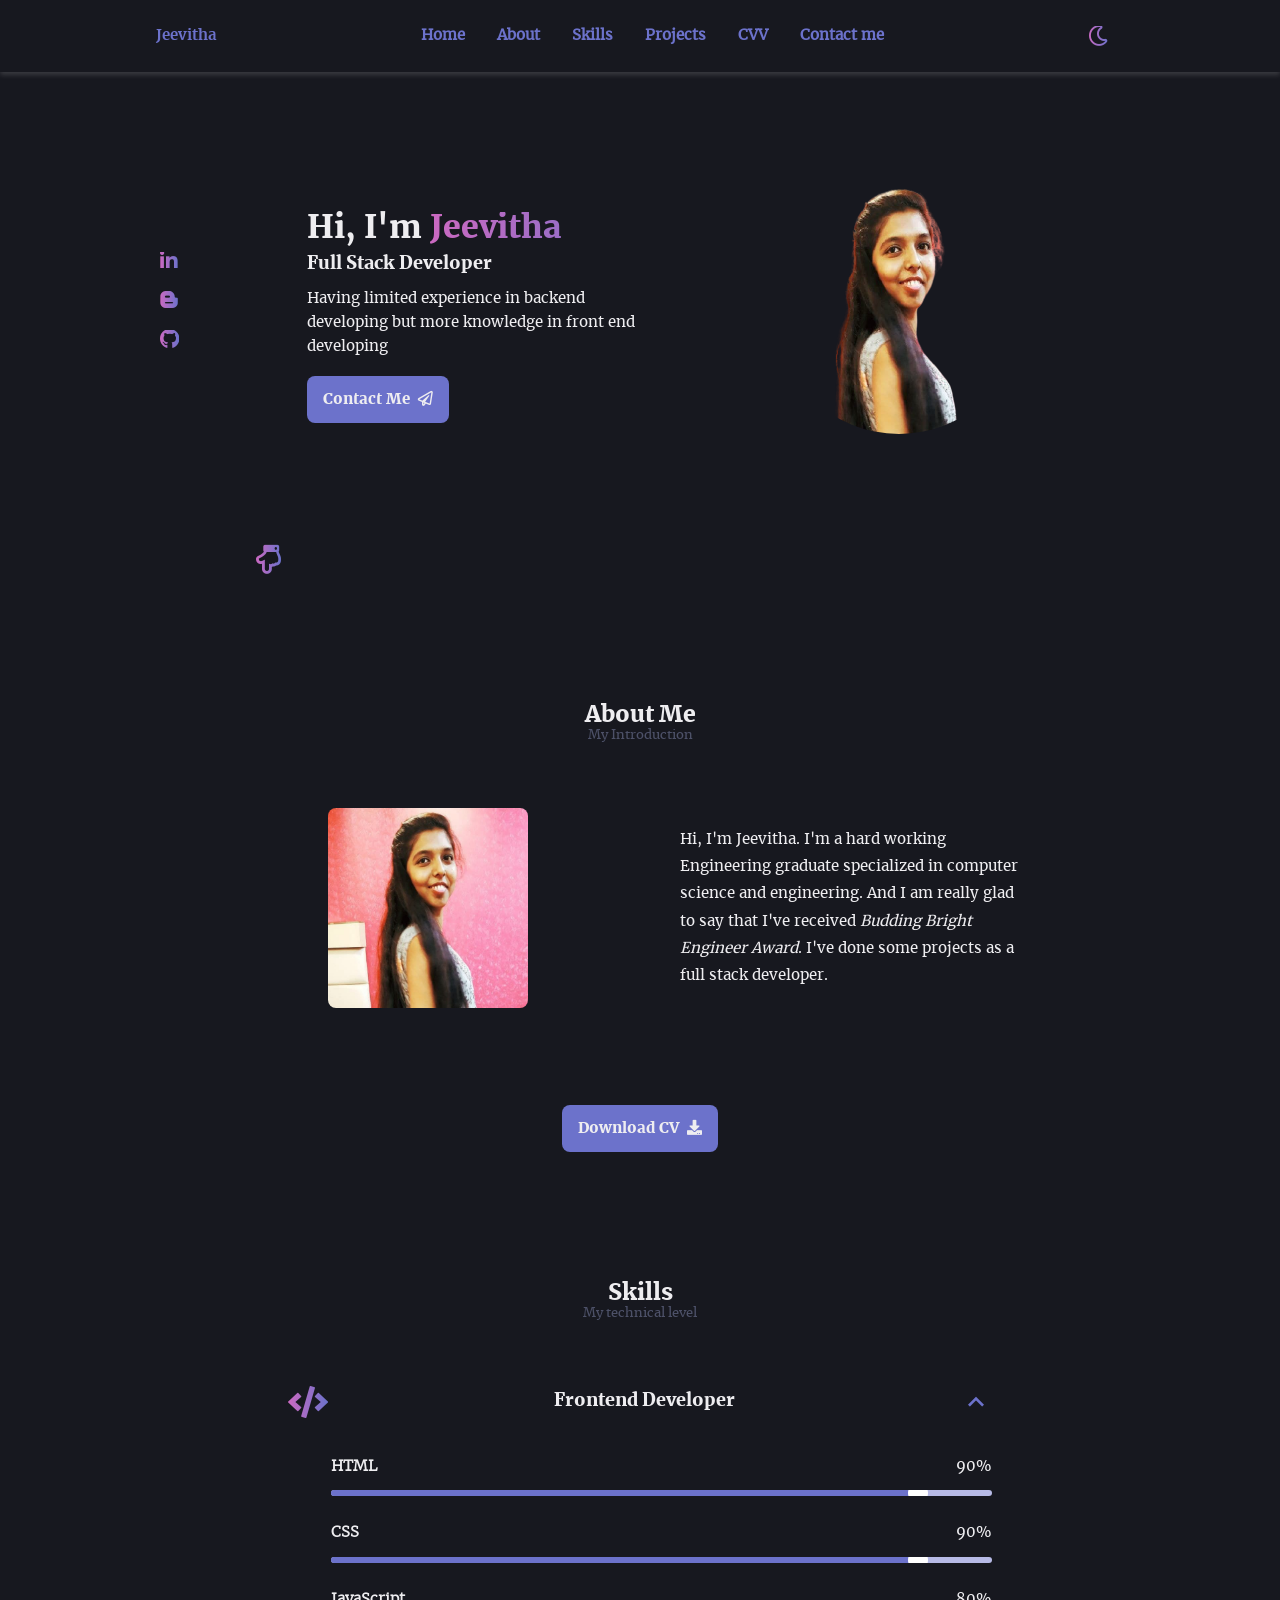
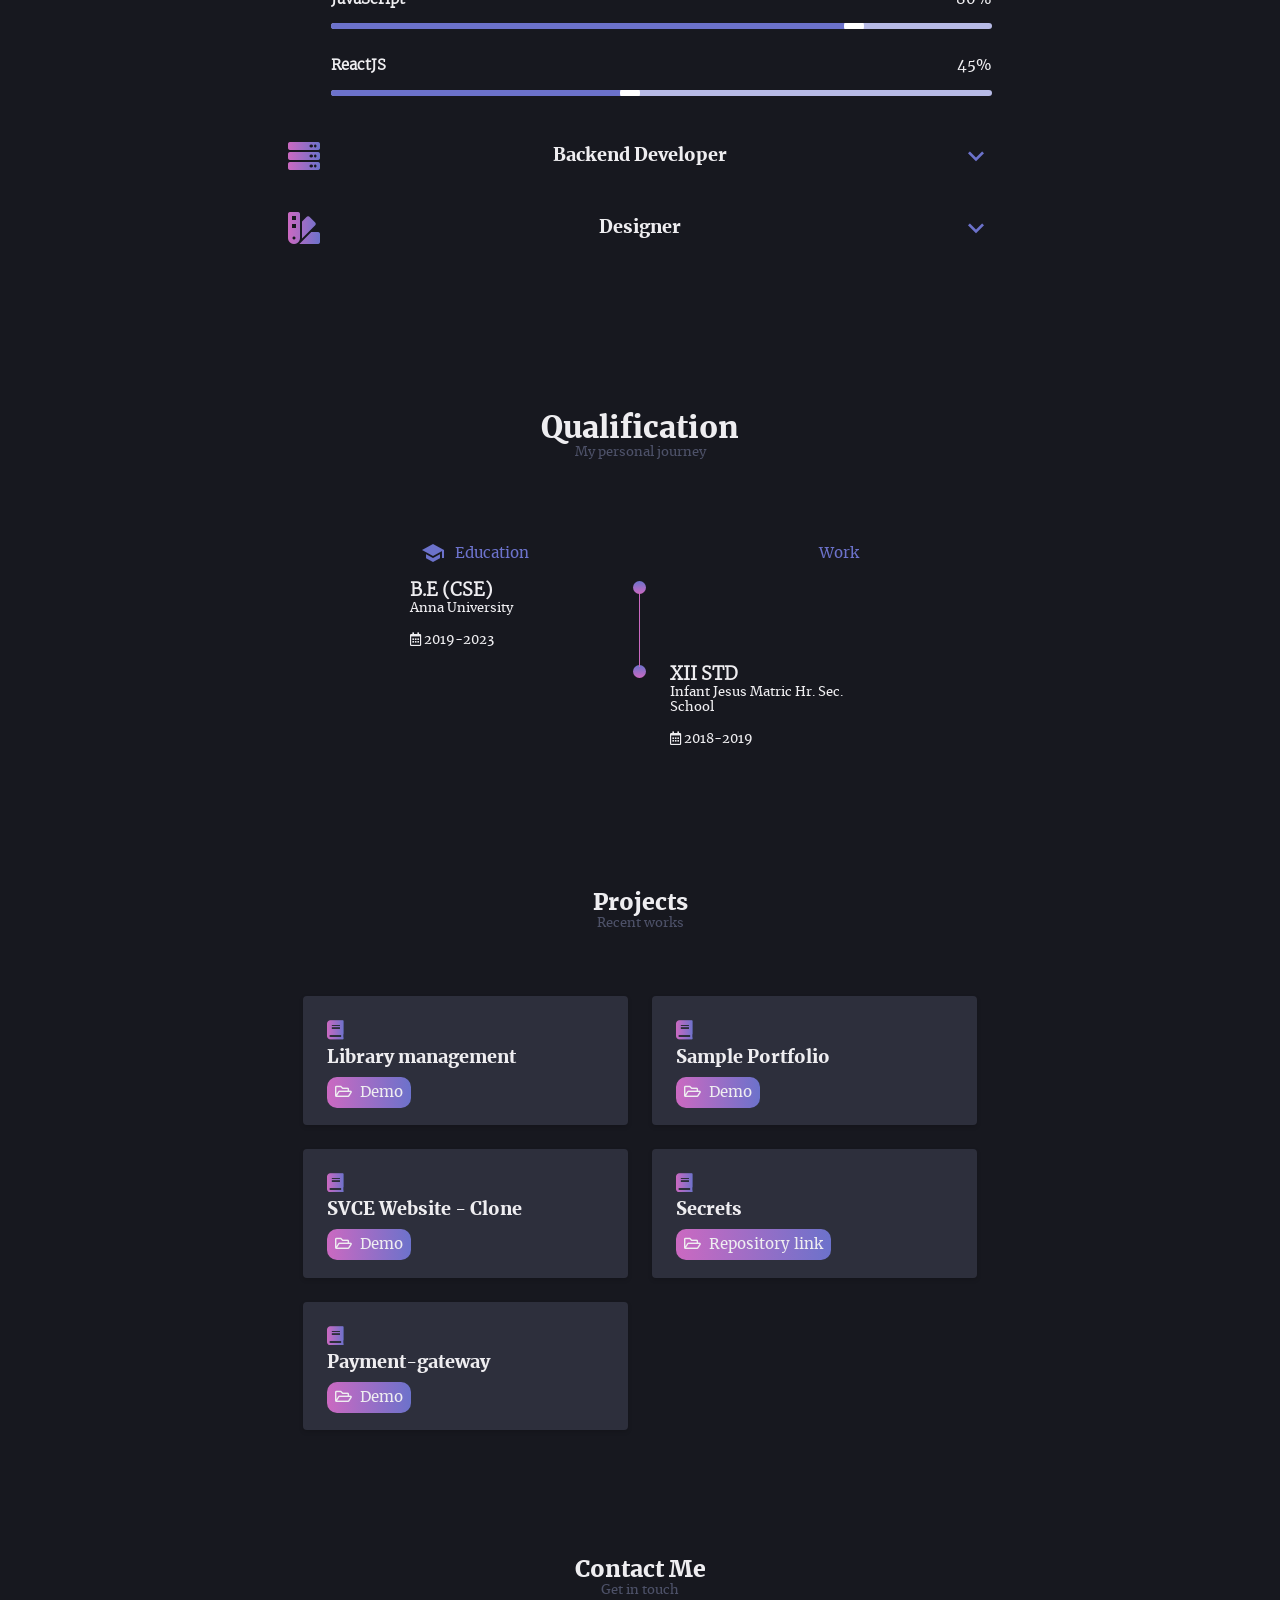
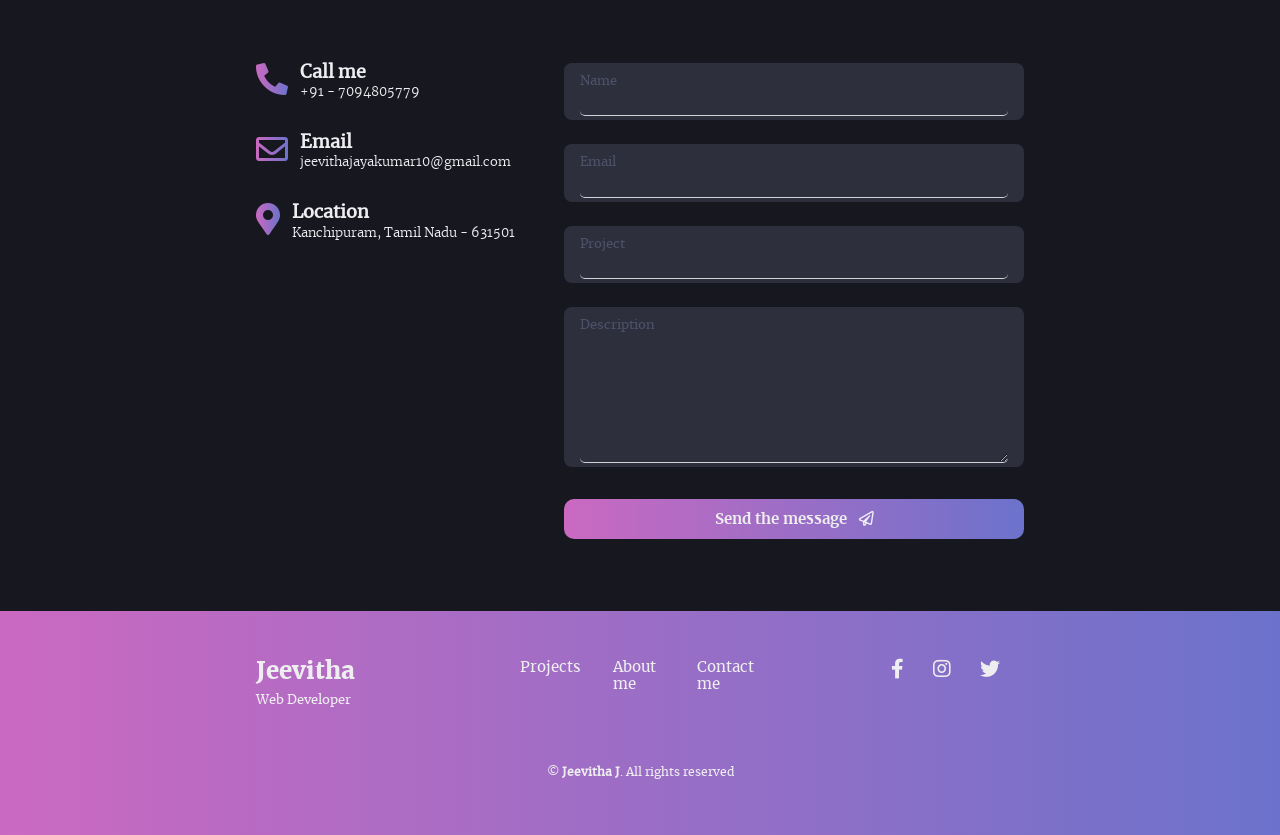
<file: index.html>
<!DOCTYPE html>
<html lang="en">

<head>
    <meta charset="UTF-8">
    <meta http-equiv="X-UA-Compatible" content="IE=edge">
    <meta name="viewport" content="width=device-width, initial-scale=1.0">
    <link rel="icon" href="assets/J.png">
    <title>Jeevitha</title>

    <!-- font awesome  -->
    <link rel="stylesheet" href="https://cdnjs.cloudflare.com/ajax/libs/font-awesome/5.15.3/css/all.min.css">

    <!-- icons  -->
    <link rel="stylesheet" href="https://fonts.googleapis.com/icon?family=Material+Icons">

    <!-- custom stylesheet -->
    <link rel="stylesheet" href="css/main.css">
</head>

<body class="dark-theme">
    <header class="header" id="header">
        <nav class="nav container">
            <a href="#" class="nav__brand">Jeevitha</a>
            <div class="nav__menu" id="nav-menu">
                <ul class="nav__items grid">
                    <li class="nav__item">
                        <a href="#home" class="nav__link">
                            <span class="fas fa-home nav__icon"></span>
                            <span>Home</span>
                        </a>
                    </li>
                    <li class="nav__item">
                        <a href="#about" class="nav__link">
                            <span class="far fa-user nav__icon"></span>
                            <span>About</span>
                        </a>
                    </li>
                    <li class="nav__item">
                        <a href="#skills" class="nav__link">
                            <span class="far fa-file-code nav__icon"></span>
                            <span>Skills</span>
                        </a>
                    </li>
                    <li class="nav__item">
                        <a href="#projects" class="nav__link">
                            <span class="fas fa-project-diagram nav__icon"></span>
                            <span>Projects</span>
                        </a>
                    </li>
                    <li class="nav__item">
                        <a href="#cvv" class="nav__link">
                            <span class="far fa-file nav__icon"></span>
                            <span>CVV</span>
                        </a>
                    </li>
                    <li class="nav__item">
                        <a href="#contact" class="nav__link">
                            <span class="far fa-paper-plane nav__icon"></span>
                            <span>Contact me</span>
                        </a>
                    </li>
                </ul>
                <span class="nav__close" id="nav-close">&times;</span>
            </div>
            <div class="nav__btns">
                <!-- Theme change button  -->
                <span class="far fa-moon change-theme" id="theme-btn"></span>
                <div class="nav__toggle" id="nav-toggle">
                    <span class="fas fa-shapes nav__toggle-img"></span>
                </div>
            </div>
        </nav>
    </header>
    <main class="main">
        <!-- home -->
        <section class="home section" id="home">
            <div class="home__container container grid">

                <div class="home__content grid">

                    <ul class="home__socials">
                        <li class="home__social">
                            <a href="https://www.linkedin.com/in/jeevitha-j-0205991b6" class="home__icon">
                                <span class="fab fa-linkedin-in"></span>
                            </a>
                        </li>

                        <li class="home__social">
                            <a href="https://spottersky.blogspot.com/" class="home__icon">
                                <span class="fab fa-blogger-b"></span>
                            </a>
                        </li>

                        <li class="home__social">
                            <a href="https://github.com/Jeevitha10" class="home__icon">
                                <span class="fab fa-github"></span>
                            </a>
                        </li>
                    </ul>

                    <div class="home__img">
                        <img src="assets/profile.png" alt="profile-pic" class="home__profile">
                    </div>

                    <div class="home__data">
                        <h1 class="home__title">Hi, I'm <span class="home__name">Jeevitha</span></h1>
                        <h3 class="home__subtitle">Full Stack Developer</h3>
                        <p class="home__desc">Having limited experience in backend developing but more knowledge in
                            front end developing</p>
                        <a href="#contact" class="home__btn">Contact Me<span
                                class="far fa-paper-plane home__btn-icon"></span></a>
                    </div>

                </div>

                <div class="home__scroll">
                    <a href="#about" class="home__scroll-btn"><span
                            class="far fa-hand-point-down home__scroll-point"></span></a>
                </div>

            </div>
        </section>

        <!-- about -->
        <section class="about section" id="about">

            <h2 class="section__title">About Me</h2>

            <span class="section__subtitle">My Introduction</span>

            <div class="about__container container grid">
                <img src="assets/photo.jpg" class="about__img" alt="profile">
                <div class="about__data">
                    <p class="about__desc">
                        Hi, I'm Jeevitha. I'm a hard working Engineering graduate specialized in computer science and
                        engineering.
                        And I am really glad to say that I've
                        received <em>Budding Bright Engineer Award</em>. I've done some projects as a full stack
                        developer.

                    </p>
                </div>
            </div>
        </section>

        <!-- cvv -->
        <section id="cvv">
            <div class="cvv container">
                <a href="assets/Resume.pdf" download="" class="cvv__button">Download CV<span
                        class="fas fa-download cvv__icon"></span></a>
            </div>
        </section>

        <!-- skills -->
        <section class="skills section" id="skills">
            <h2 class="section__title">Skills</h2>
            <span class="section__subtitle">My technical level</span>

            <div class="skills__container container grid">
                <div>
                    <!-- skill 1 -->
                    <div class="skills__content skills__open">
                        <div class="skills__header">
                            <span class="fas fa-code skills__icon"></span>

                            <h1 class="skills__title">Frontend Developer</h1>

                            <span class="material-icons skills__arrow">
                                expand_more
                            </span>
                        </div>

                        <div class="skills__list grid">
                            <div class="skills__data">
                                <div class="skills__titles">
                                    <h3 class="skills__name">HTML</h3>
                                    <span class="skills__number">90%</span>
                                </div>
                                <input type="range" min="0" max="100" disabled value="90" class="skills__slider">
                            </div>
                            <div class="skills__data">
                                <div class="skills__titles">
                                    <h3 class="skills__name">CSS</h3>
                                    <span class="skills__number">90%</span>
                                </div>
                                <input type="range" min="0" max="100" disabled value="90" class="skills__slider">
                            </div>
                            <div class="skills__data">
                                <div class="skills__titles">
                                    <h3 class="skills__name">JavaScript</h3>
                                    <span class="skills__number">80%</span>
                                </div>
                                <input type="range" min="0" max="100" disabled value="80" class="skills__slider">
                            </div>
                            <div class="skills__data">
                                <div class="skills__titles">
                                    <h3 class="skills__name">ReactJS</h3>
                                    <span class="skills__number">45%</span>
                                </div>
                                <input type="range" min="0" max="100" disabled value="45" class="skills__slider">
                            </div>
                        </div>
                    </div>

                    <!-- skill 2 -->
                    <div class="skills__content skills__close">
                        <div class="skills__header">
                            <span class="fas fa-server skills__icon"></span>
                            <h1 class="skills__title">Backend Developer</h1>
                            <span class="material-icons skills__arrow">
                                expand_more
                            </span>
                        </div>
                        <div class="skills__list grid">
                            <div class="skills__data">
                                <div class="skills__titles">
                                    <h3 class="skills__name">Node JS</h3>
                                    <span class="skills__number">80%</span>
                                </div>
                                <input type="range" min="0" max="100" disabled value="80" class="skills__slider">
                            </div>
                            <div class="skills__data">
                                <div class="skills__titles">
                                    <h3 class="skills__name">ExpressJS</h3>
                                    <span class="skills__number">70%</span>
                                </div>
                                <input type="range" min="0" max="100" disabled value="70" class="skills__slider">
                            </div>
                            <div class="skills__data">
                                <div class="skills__titles">
                                    <h3 class="skills__name">Django</h3>
                                    <span class="skills__number">70%</span>
                                </div>
                                <input type="range" min="0" max="100" disabled value="70" class="skills__slider">
                            </div>
                            <div class="skills__data">
                                <div class="skills__titles">
                                    <h3 class="skills__name">MongoDB</h3>
                                    <span class="skills__number">80%</span>
                                </div>
                                <input type="range" min="0" max="100" disabled value="80" class="skills__slider">
                            </div>
                            <div class="skills__data">
                                <div class="skills__titles">
                                    <h3 class="skills__name">MySQL</h3>
                                    <span class="skills__number">90%</span>
                                </div>
                                <input type="range" min="0" max="100" disabled value="90" class="skills__slider">
                            </div>
                        </div>
                    </div>

                    <!-- skill 3 -->
                    <div class="skills__content skills__close">
                        <div class="skills__header">
                            <span class="fas fa-swatchbook skills__icon"></span>
                            <h1 class="skills__title">Designer</h1>
                            <span class="material-icons skills__arrow">
                                expand_more
                            </span>
                        </div>
                        <div class="skills__list grid">
                            <div class="skills__data">
                                <div class="skills__titles">
                                    <h3 class="skills__name">Figma</h3>
                                    <span class="skills__number">70%</span>
                                </div>
                                <input type="range" min="0" max="100" disabled value="70" class="skills__slider">
                            </div>
                            <div class="skills__data">
                                <div class="skills__titles">
                                    <h3 class="skills__name">Canva</h3>
                                    <span class="skills__number">70%</span>
                                </div>
                                <input type="range" min="0" max="100" disabled value="70" class="skills__slider">
                            </div>
                        </div>
                    </div>

                </div>
            </div>
        </section>

        <!-- qualification -->
        <section class="qualification section" id="qualification">
            <h1 class="section__title">Qualification</h1>
            <span class="section__subtitle">My personal journey</span>
            <div class="qualififcation__container container">
                <div class="qualification__tabs">
                    <button class="qualification__btn qualification__active" data-target="#education">
                        <span class="material-icons qualification__icon">
                            school
                        </span>
                        Education
                    </button>
                    <button class="qualification__btn" data-target="#work">
                        <span class="material-icons qualification__icon">
                            cases
                        </span>
                        Work
                    </button>
                </div>

                <div class="qualification__sections">
                    <!-- Education -->
                    <div class="qualification__content qualification__active" data-content id="education">
                        <div class="qualification__data">
                            <div>
                                <h3 class="qualification__title">B.E (CSE)</h3>
                                <span class="qualification__subtitle">Anna University</span>
                                <div class="qualification__calendar">
                                    <span class="far fa-calendar-alt"></span>
                                    2019-2023
                                </div>
                            </div>
                            <div>
                                <span class="qualification__rounder"></span>
                                <span class="qualification__line"></span>
                            </div>
                        </div>

                        <div class="qualification__data">
                            <div></div>
                            <div>
                                <span class="qualification__rounder"></span>
                            </div>
                            <div>
                                <h3 class="qualification__title">XII STD</h3>
                                <span class="qualification__subtitle">Infant Jesus Matric Hr. Sec. School</span>
                                <div class="qualification__calendar">
                                    <span class="far fa-calendar-alt"></span>
                                    2018-2019
                                </div>
                            </div>

                        </div>
                    </div>

                    <!-- work -->
                    <div class="qualification__content " data-content id="work">
                        <div class="qualification__data">
                            <div>
                                <h3 class="qualification__title">Web Developer - intern</h3>
                                <span class="qualification__subtitle">LetsGrowMore</span>
                                <div class="qualification__calendar">
                                    <span class="far fa-calendar-alt"></span>
                                    Sep 2021 - Oct 2021
                                </div>
                            </div>
                            <div>
                                <span class="qualification__rounder"></span>
                                <span class="qualification__line"></span>
                            </div>
                        </div>

                        <div class="qualification__data">
                            <div>
                            </div>
                            <div>
                                <span class="qualification__rounder"></span>
                                <span class="qualification__line"></span>
                            </div>
                            <div>
                                <h3 class="qualification__title">Full stack developer - Intern</h3>
                                <span class="qualification__subtitle">The Sparks Foundation</span>
                                <div class="qualification__calendar">
                                    <span class="far fa-calendar-alt"></span>
                                    Aug 2021 - Sep 2021
                                </div>
                            </div>

                        </div>

                        <div class="qualification__data">
                            <div>
                                <h3 class="qualification__title">Campus Ambassador</h3>
                                <span class="qualification__subtitle">Collegedunia</span>
                                <div class="qualification__calendar">
                                    <span class="far fa-calendar-alt"></span>
                                    Sep 2020 - Oct 2020
                                </div>
                            </div>
                            <div>
                                <span class="qualification__rounder"></span>
                                <span class="qualification__line"></span>
                            </div>
                        </div>

                        <div class="qualification__data">
                            <div></div>
                            <div>
                                <span class="qualification__rounder"></span>
                            </div>
                            <div>
                                <h3 class="qualification__title">XII STD</h3>
                                <span class="qualification__subtitle">Infant Jesus Matric Hr. Sec. School</span>
                                <div class="qualification__calendar">
                                    <span class="far fa-calendar-alt"></span>
                                    2018-2019
                                </div>
                            </div>

                        </div>
                    </div>
                </div>
            </div>
        </section>

        <!-- projects -->
        <section class="projects section" id="projects">
            <h2 class="section__title">Projects</h2>
            <span class="section__subtitle">Recent works</span>

            <div class="projects__container container grid">
                <!-- project 1 -->
                <div class="projects__content">
                    <div>
                        <span class="fas fa-book projects__icon"></span>
                        <h3 class="projects__title">Library management</h3>
                        <a href="https://pure-basin-26780.herokuapp.com/home" class="projects__repo" target="_blank">
                            <span class="far fa-folder-open projects__icon-repo"></span>
                            Demo
                        </a>
                    </div>
                </div>

                <!-- project 2 -->
                <div class="projects__content">
                    <div>
                        <span class="fas fa-book projects__icon"></span>
                        <h3 class="projects__title">Sample Portfolio</h3>
                        <a href="https://jeevitha10.github.io/Sample-portfolio/dist/index.html" class="projects__repo"
                            target="_blank">
                            <span class="far fa-folder-open projects__icon-repo"></span>
                            Demo
                        </a>
                    </div>
                </div>
                <!-- project 3 -->
                <div class="projects__content">
                    <div>
                        <span class="fas fa-book projects__icon"></span>
                        <h3 class="projects__title">SVCE Website - Clone</h3>
                        <a href="https://jeevitha10.github.io/SVCE-Website-clone/main.html" class="projects__repo"
                            target="_blank">
                            <span class="far fa-folder-open projects__icon-repo"></span>
                            Demo
                        </a>
                    </div>
                </div>
                <!-- project 4 -->
                <div class="projects__content">
                    <div>
                        <span class="fas fa-book projects__icon"></span>
                        <h3 class="projects__title">Secrets</h3>
                        <a href="https://github.com/Jeevitha10/secrets/" class="projects__repo" target="_blank">
                            <span class="far fa-folder-open projects__icon-repo"></span>
                            Repository link
                        </a>
                    </div>
                </div>

                <!-- project 5 -->
                <div class="projects__content">
                    <div>
                        <span class="fas fa-book projects__icon"></span>
                        <h3 class="projects__title">Payment-gateway</h3>
                        <a href="https://jeevitha10.github.io/Payment-gateway-integration/" class="projects__repo"
                            target="_blank">
                            <span class="far fa-folder-open projects__icon-repo"></span>
                            Demo
                        </a>
                    </div>
                </div>
            </div>
        </section>

        <!-- contact me -->
        <section class="content section" id="contact">
            <h2 class="section__title">Contact Me</h2>
            <span class="section__subtitle">Get in touch</span>
            <div class="contact__container container grid">
                <div>
                    <div class="contact__information">
                        <span class="fas fa-phone-alt contact__icon"></span>
                        <div>
                            <h3 class="contact__title">Call me</h3>
                            <span class="contact__subtitle">+91 - 7094805779</span>
                        </div>
                    </div>

                    <div class="contact__information">
                        <span class="far fa-envelope contact__icon"></span>
                        <div>
                            <h3 class="contact__title">Email</h3>
                            <span class="contact__subtitle">jeevithajayakumar10@gmail.com</span>
                        </div>
                    </div>

                    <div class="contact__information">
                        <span class="fas fa-map-marker-alt contact__icon"></span>
                        <div>
                            <h3 class="contact__title">Location</h3>
                            <span class="contact__subtitle">Kanchipuram, Tamil Nadu - 631501</span>
                        </div>
                    </div>
                </div>

                <form method="POST" data-netlify="true" name="contact-form" class="contact__form grid">
                    <div class="contact__content">
                        <label for="contact-name" class="contact__label">Name</label>
                        <input type="text" id="contact-name" name="contact-name" class="contact__input" />
                    </div>
                    <div class="contact__content">
                        <label for="contact-email" class="contact__label">Email</label>
                        <input type="email" id="contact-email" name="contact-email" class="contact__input" />
                    </div>
                    <div class="contact__content">
                        <label for="contact-project" class="contact__label">Project</label>
                        <input type="text" id="contact-project" name="contact-project" class="contact__input" />
                    </div>
                    <div class="contact__content">
                        <label for="contact-desc" class="contact__label">Description</label>
                        <textarea name="contact-desc" id="contact-desc" cols="0" rows="7"
                            class="contact__input"></textarea>
                    </div>
                    <button class="contact__btn" type="submit" name="action">
                        Send the message
                        <span class="far fa-paper-plane contact__btn-icon"></span>
                    </button>
                </form>
            </div>
        </section>
    </main>

    <footer class="footer">
        <div class="footer__bg">
            <div class="footer__container container grid">
                <div>
                    <h1 class="footer__title">Jeevitha</h1>
                    <span class="footer__subtitle">Web Developer</span>
                </div>
                <ul class="footer__links">
                    <li>
                        <a href="#projects" class="footer__link">Projects</a>
                    </li>
                    <li>
                        <a href="#about" class="footer__link">About me</a>
                    </li>
                    <li>
                        <a href="#contact" class="footer__link">Contact me</a>
                    </li>
                </ul>
                <div class="footer__socials">
                    <a href="https://www.facebook.com/jeevitha.jayakumar.35" target="_blank" class="footer__social">
                        <span class="fab fa-facebook-f footer__social-icon"></span>
                    </a>
                    <a href="https://instagram.com/jeevitha_jayakumar10?utm_medium=copy_link" target="_blank"
                        class="footer__social">
                        <span class="fab fa-instagram footer__social-icon"></span>
                    </a>
                    <a href="" target="_blank" class="footer__social">
                        <span class="fab fa-twitter footer__social-icon"></span>
                    </a>
                </div>
            </div>
            <p class="footer__copy">&#169; <b>Jeevitha J</b>. All rights reserved</p>
        </div>
    </footer>
    <script src="js/index.js"></script>
</body>

</html>
</file>
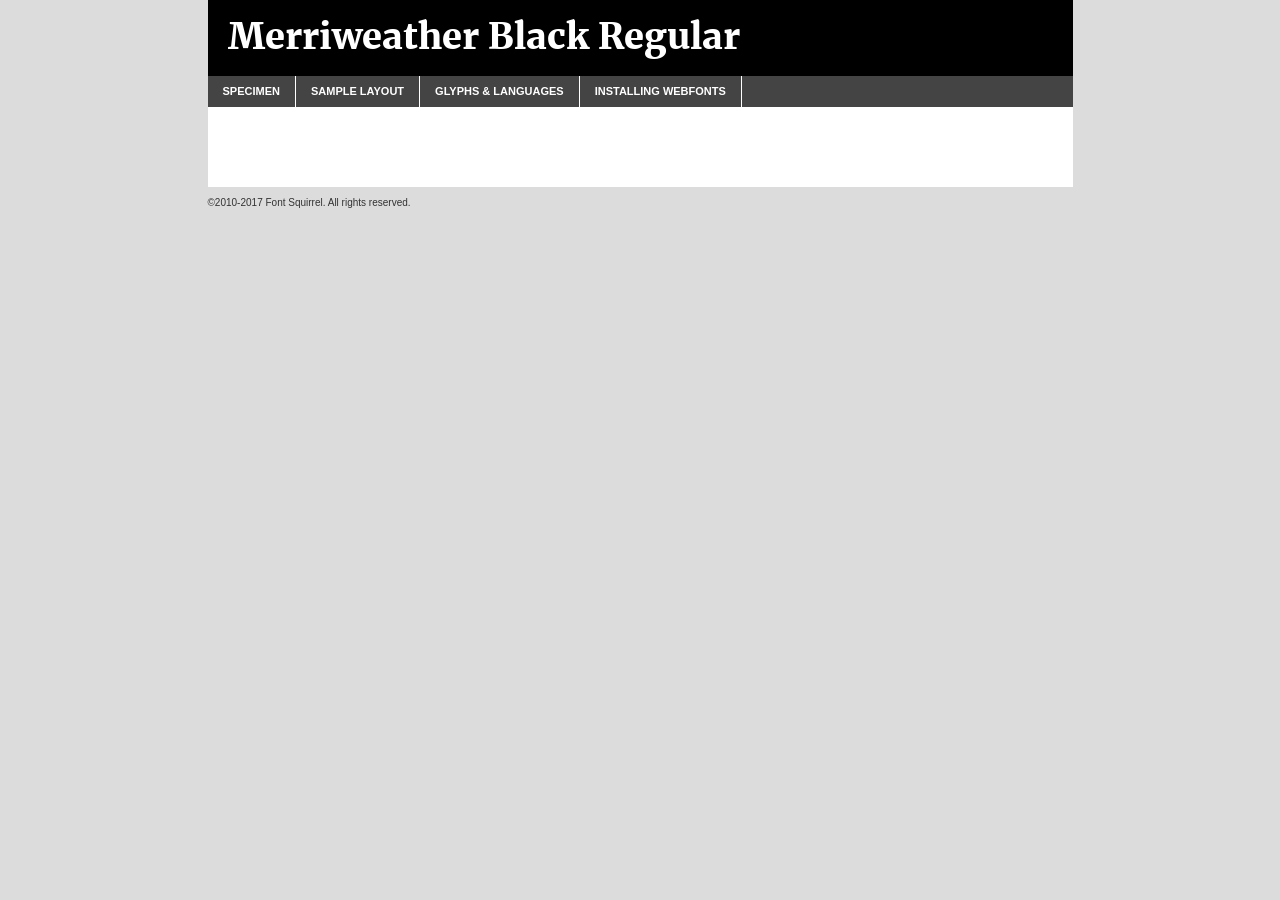
<file: fonts/merriweather-black-demo.html>
<!DOCTYPE html PUBLIC "-//W3C//DTD XHTML 1.0 Transitional//EN"
	"http://www.w3.org/TR/xhtml1/DTD/xhtml1-transitional.dtd">

<html xmlns="http://www.w3.org/1999/xhtml" xml:lang="en" lang="en">
<head>
	<meta http-equiv="Content-Type" content="text/html; charset=utf-8" />
	<script src="http://ajax.googleapis.com/ajax/libs/jquery/1.7.2/jquery.min.js" type="text/javascript" charset="utf-8"></script>
	<script type="text/javascript">
	(function($){$.fn.easyTabs=function(option){var param=jQuery.extend({fadeSpeed:"fast",defaultContent:1,activeClass:'active'},option);$(this).each(function(){var thisId="#"+this.id;if(param.defaultContent==''){param.defaultContent=1;}
	if(typeof param.defaultContent=="number")
	{var defaultTab=$(thisId+" .tabs li:eq("+(param.defaultContent-1)+") a").attr('href').substr(1);}else{var defaultTab=param.defaultContent;}
	$(thisId+" .tabs li a").each(function(){var tabToHide=$(this).attr('href').substr(1);$("#"+tabToHide).addClass('easytabs-tab-content');});hideAll();changeContent(defaultTab);function hideAll(){$(thisId+" .easytabs-tab-content").hide();}
	function changeContent(tabId){hideAll();$(thisId+" .tabs li").removeClass(param.activeClass);$(thisId+" .tabs li a[href=#"+tabId+"]").closest('li').addClass(param.activeClass);if(param.fadeSpeed!="none")
	{$(thisId+" #"+tabId).fadeIn(param.fadeSpeed);}else{$(thisId+" #"+tabId).show();}}
	$(thisId+" .tabs li").click(function(){var tabId=$(this).find('a').attr('href').substr(1);changeContent(tabId);return false;});});}})(jQuery);
	</script>
	<link rel="stylesheet" href="specimen_files/specimen_stylesheet.css" type="text/css" charset="utf-8" />
	<link rel="stylesheet" href="stylesheet.css" type="text/css" charset="utf-8" />

	<style type="text/css">
					body{
				font-family: 'merriweatherblack';
							}
		</style>

	<title>Merriweather Black Regular Specimen</title>
	
	
	<script type="text/javascript" charset="utf-8">
		$(document).ready(function() {
			$('#container').easyTabs({defaultContent:1});
		});
	</script>
</head>

<body>
<div id="container">
	<div id="header">
		Merriweather Black Regular	</div>
	<ul class="tabs">
		<li><a href="#specimen">Specimen</a></li>
		<li><a href="#layout">Sample Layout</a></li>
				<li><a href="#glyphs">Glyphs &amp; Languages</a></li>
		<li><a href="#installing">Installing Webfonts</a></li>
		
	</ul>
	
	<div id="main_content">

		
			<div id="specimen">
		
				<div class="section">
					<div class="grid12 firstcol">
						<div class="huge">AaBb</div>
					</div>
				</div>
		
				<div class="section">
					<div class="glyph_range">A&#x200B;B&#x200b;C&#x200b;D&#x200b;E&#x200b;F&#x200b;G&#x200b;H&#x200b;I&#x200b;J&#x200b;K&#x200b;L&#x200b;M&#x200b;N&#x200b;O&#x200b;P&#x200b;Q&#x200b;R&#x200b;S&#x200b;T&#x200b;U&#x200b;V&#x200b;W&#x200b;X&#x200b;Y&#x200b;Z&#x200b;a&#x200b;b&#x200b;c&#x200b;d&#x200b;e&#x200b;f&#x200b;g&#x200b;h&#x200b;i&#x200b;j&#x200b;k&#x200b;l&#x200b;m&#x200b;n&#x200b;o&#x200b;p&#x200b;q&#x200b;r&#x200b;s&#x200b;t&#x200b;u&#x200b;v&#x200b;w&#x200b;x&#x200b;y&#x200b;z&#x200b;1&#x200b;2&#x200b;3&#x200b;4&#x200b;5&#x200b;6&#x200b;7&#x200b;8&#x200b;9&#x200b;0&#x200b;&amp;&#x200b;.&#x200b;,&#x200b;?&#x200b;!&#x200b;&#64;&#x200b;(&#x200b;)&#x200b;#&#x200b;$&#x200b;%&#x200b;*&#x200b;+&#x200b;-&#x200b;=&#x200b;:&#x200b;;</div>
				</div>
				<div class="section">
					<div class="grid12 firstcol">
						<table class="sample_table">
							<tr><td>10</td><td class="size10">abcdefghijklmnopqrstuvwxyzABCDEFGHIJKLMNOPQRSTUVWXYZ0123456789abcdefghijklmnopqrstuvwxyzABCDEFGHIJKLMNOPQRSTUVWXYZ0123456789abcdefghijklmnopqrstuvwxyzABCDEFGHIJKLMNOPQRSTUVWXYZ</td></tr>
							<tr><td>11</td><td class="size11">abcdefghijklmnopqrstuvwxyzABCDEFGHIJKLMNOPQRSTUVWXYZ0123456789abcdefghijklmnopqrstuvwxyzABCDEFGHIJKLMNOPQRSTUVWXYZ0123456789abcdefghijklmnopqrstuvwxyzABCDEFGHIJKLMNOPQRSTUVWXYZ</td></tr>
							<tr><td>12</td><td class="size12">abcdefghijklmnopqrstuvwxyzABCDEFGHIJKLMNOPQRSTUVWXYZ0123456789abcdefghijklmnopqrstuvwxyzABCDEFGHIJKLMNOPQRSTUVWXYZ0123456789abcdefghijklmnopqrstuvwxyzABCDEFGHIJKLMNOPQRSTUVWXYZ</td></tr>
							<tr><td>13</td><td class="size13">abcdefghijklmnopqrstuvwxyzABCDEFGHIJKLMNOPQRSTUVWXYZ0123456789abcdefghijklmnopqrstuvwxyzABCDEFGHIJKLMNOPQRSTUVWXYZ0123456789abcdefghijklmnopqrstuvwxyzABCDEFGHIJKLMNOPQRSTUVWXYZ</td></tr>
							<tr><td>14</td><td class="size14">abcdefghijklmnopqrstuvwxyzABCDEFGHIJKLMNOPQRSTUVWXYZ0123456789abcdefghijklmnopqrstuvwxyzABCDEFGHIJKLMNOPQRSTUVWXYZ0123456789abcdefghijklmnopqrstuvwxyzABCDEFGHIJKLMNOPQRSTUVWXYZ</td></tr>
							<tr><td>16</td><td class="size16">abcdefghijklmnopqrstuvwxyzABCDEFGHIJKLMNOPQRSTUVWXYZ0123456789abcdefghijklmnopqrstuvwxyzABCDEFGHIJKLMNOPQRSTUVWXYZ</td></tr>
							<tr><td>18</td><td class="size18">abcdefghijklmnopqrstuvwxyzABCDEFGHIJKLMNOPQRSTUVWXYZ0123456789abcdefghijklmnopqrstuvwxyzABCDEFGHIJKLMNOPQRSTUVWXYZ</td></tr>
							<tr><td>20</td><td class="size20">abcdefghijklmnopqrstuvwxyzABCDEFGHIJKLMNOPQRSTUVWXYZ0123456789abcdefghijklmnopqrstuvwxyzABCDEFGHIJKLMNOPQRSTUVWXYZ</td></tr>
							<tr><td>24</td><td class="size24">abcdefghijklmnopqrstuvwxyzABCDEFGHIJKLMNOPQRSTUVWXYZ0123456789abcdefghijklmnopqrstuvwxyzABCDEFGHIJKLMNOPQRSTUVWXYZ</td></tr>
							<tr><td>30</td><td class="size30">abcdefghijklmnopqrstuvwxyzABCDEFGHIJKLMNOPQRSTUVWXYZ0123456789abcdefghijklmnopqrstuvwxyzABCDEFGHIJKLMNOPQRSTUVWXYZ</td></tr>
							<tr><td>36</td><td class="size36">abcdefghijklmnopqrstuvwxyzABCDEFGHIJKLMNOPQRSTUVWXYZ0123456789abcdefghijklmnopqrstuvwxyzABCDEFGHIJKLMNOPQRSTUVWXYZ</td></tr>
							<tr><td>48</td><td class="size48">abcdefghijklmnopqrstuvwxyzABCDEFGHIJKLMNOPQRSTUVWXYZ0123456789abcdefghijklmnopqrstuvwxyzABCDEFGHIJKLMNOPQRSTUVWXYZ</td></tr>
							<tr><td>60</td><td class="size60">abcdefghijklmnopqrstuvwxyzABCDEFGHIJKLMNOPQRSTUVWXYZ0123456789abcdefghijklmnopqrstuvwxyzABCDEFGHIJKLMNOPQRSTUVWXYZ</td></tr>
							<tr><td>72</td><td class="size72">abcdefghijklmnopqrstuvwxyzABCDEFGHIJKLMNOPQRSTUVWXYZ0123456789abcdefghijklmnopqrstuvwxyzABCDEFGHIJKLMNOPQRSTUVWXYZ</td></tr>
							<tr><td>90</td><td class="size90">abcdefghijklmnopqrstuvwxyzABCDEFGHIJKLMNOPQRSTUVWXYZ0123456789abcdefghijklmnopqrstuvwxyzABCDEFGHIJKLMNOPQRSTUVWXYZ</td></tr>
						</table>
				
					</div>
			
				</div>
		
		
		
								<div class="section" id="bodycomparison">


										<div id="xheight">
				<div class="fontbody">&#x25FC;&#x25FC;&#x25FC;&#x25FC;&#x25FC;&#x25FC;&#x25FC;&#x25FC;&#x25FC;&#x25FC;&#x25FC;&#x25FC;&#x25FC;&#x25FC;&#x25FC;&#x25FC;&#x25FC;&#x25FC;&#x25FC;&#x25FC;&#x25FC;&#x25FC;&#x25FC;&#x25FC;&#x25FC;&#x25FC;&#x25FC;&#x25FC;&#x25FC;&#x25FC;&#x25FC;&#x25FC;&#x25FC;&#x25FC;&#x25FC;&#x25FC;&#x25FC;&#x25FC;&#x25FC;&#x25FC;&#x25FC;&#x25FC;&#x25FC;&#x25FC;&#x25FC;&#x25FC;&#x25FC;&#x25FC;&#x25FC;&#x25FC;&#x25FC;&#x25FC;&#x25FC;&#x25FC;&#x25FC;&#x25FC;&#x25FC;&#x25FC;&#x25FC;&#x25FC;&#x25FC;&#x25FC;&#x25FC;&#x25FC;&#x25FC;&#x25FC;&#x25FC;&#x25FC;&#x25FC;&#x25FC;&#x25FC;&#x25FC;&#x25FC;&#x25FC;&#x25FC;&#x25FC;&#x25FC;&#x25FC;&#x25FC;&#x25FC;&#x25FC;&#x25FC;&#x25FC;&#x25FC;&#x25FC;&#x25FC;&#x25FC;&#x25FC;&#x25FC;&#x25FC;&#x25FC;&#x25FC;&#x25FC;&#x25FC;&#x25FC;&#x25FC;&#x25FC;&#x25FC;&#x25FC;body</div><div class="arialbody">body</div><div class="verdanabody">body</div><div class="georgiabody">body</div></div>
										<div class="fontbody" style="z-index:1">
											body<span>Merriweather Black Regular</span>
										</div>
										<div class="arialbody" style="z-index:1">
											body<span>Arial</span>
										</div>
										<div class="verdanabody" style="z-index:1">
											body<span>Verdana</span>
										</div>
										<div class="georgiabody" style="z-index:1">
											body<span>Georgia</span>
										</div>



								</div>
		
		
				<div class="section psample psample_row1" id="">
					
					<div class="grid2 firstcol">
						<p class="size10"><span>10.</span>Aenean lacinia bibendum nulla sed consectetur. Fusce dapibus, tellus ac cursus commodo, tortor mauris condimentum nibh, ut fermentum massa justo sit amet risus. Nullam id dolor id nibh ultricies vehicula ut id elit. Cum sociis natoque penatibus et magnis dis parturient montes, nascetur ridiculus mus. Nulla vitae elit libero, a pharetra augue.</p>
			
					</div>
					<div class="grid3">
						<p class="size11"><span>11.</span>Aenean lacinia bibendum nulla sed consectetur. Fusce dapibus, tellus ac cursus commodo, tortor mauris condimentum nibh, ut fermentum massa justo sit amet risus. Nullam id dolor id nibh ultricies vehicula ut id elit. Cum sociis natoque penatibus et magnis dis parturient montes, nascetur ridiculus mus. Nulla vitae elit libero, a pharetra augue.</p>
			
					</div>
					<div class="grid3">
						<p class="size12"><span>12.</span>Aenean lacinia bibendum nulla sed consectetur. Fusce dapibus, tellus ac cursus commodo, tortor mauris condimentum nibh, ut fermentum massa justo sit amet risus. Nullam id dolor id nibh ultricies vehicula ut id elit. Cum sociis natoque penatibus et magnis dis parturient montes, nascetur ridiculus mus. Nulla vitae elit libero, a pharetra augue.</p>
			
					</div>
					<div class="grid4">
						<p class="size13"><span>13.</span>Aenean lacinia bibendum nulla sed consectetur. Fusce dapibus, tellus ac cursus commodo, tortor mauris condimentum nibh, ut fermentum massa justo sit amet risus. Nullam id dolor id nibh ultricies vehicula ut id elit. Cum sociis natoque penatibus et magnis dis parturient montes, nascetur ridiculus mus. Nulla vitae elit libero, a pharetra augue.</p>
			
					</div>
					<div class="white_blend"></div>
					
				</div>
				<div class="section psample psample_row2" id="">
					<div class="grid3 firstcol">
						<p class="size14"><span>14.</span>Aenean lacinia bibendum nulla sed consectetur. Fusce dapibus, tellus ac cursus commodo, tortor mauris condimentum nibh, ut fermentum massa justo sit amet risus. Nullam id dolor id nibh ultricies vehicula ut id elit. Cum sociis natoque penatibus et magnis dis parturient montes, nascetur ridiculus mus. Nulla vitae elit libero, a pharetra augue.</p>
			
					</div>
					<div class="grid4">
						<p class="size16"><span>16.</span>Aenean lacinia bibendum nulla sed consectetur. Fusce dapibus, tellus ac cursus commodo, tortor mauris condimentum nibh, ut fermentum massa justo sit amet risus. Nullam id dolor id nibh ultricies vehicula ut id elit. Cum sociis natoque penatibus et magnis dis parturient montes, nascetur ridiculus mus. Nulla vitae elit libero, a pharetra augue.</p>
			
					</div>
					<div class="grid5">
						<p class="size18"><span>18.</span>Aenean lacinia bibendum nulla sed consectetur. Fusce dapibus, tellus ac cursus commodo, tortor mauris condimentum nibh, ut fermentum massa justo sit amet risus. Nullam id dolor id nibh ultricies vehicula ut id elit. Cum sociis natoque penatibus et magnis dis parturient montes, nascetur ridiculus mus. Nulla vitae elit libero, a pharetra augue.</p>
			
					</div>

					<div class="white_blend"></div>

				</div>
				
				<div class="section psample psample_row3" id="">
					<div class="grid5 firstcol">
						<p class="size20"><span>20.</span>Aenean lacinia bibendum nulla sed consectetur. Fusce dapibus, tellus ac cursus commodo, tortor mauris condimentum nibh, ut fermentum massa justo sit amet risus. Nullam id dolor id nibh ultricies vehicula ut id elit. Cum sociis natoque penatibus et magnis dis parturient montes, nascetur ridiculus mus. Nulla vitae elit libero, a pharetra augue.</p>
					</div>
					<div class="grid7">
						<p class="size24"><span>24.</span>Aenean lacinia bibendum nulla sed consectetur. Fusce dapibus, tellus ac cursus commodo, tortor mauris condimentum nibh, ut fermentum massa justo sit amet risus. Nullam id dolor id nibh ultricies vehicula ut id elit. Cum sociis natoque penatibus et magnis dis parturient montes, nascetur ridiculus mus. Nulla vitae elit libero, a pharetra augue.</p>
					</div>
					
					<div class="white_blend"></div>
					
				</div>
				
				<div class="section psample psample_row4" id="">
					<div class="grid12 firstcol">
						<p class="size30"><span>30.</span>Aenean lacinia bibendum nulla sed consectetur. Fusce dapibus, tellus ac cursus commodo, tortor mauris condimentum nibh, ut fermentum massa justo sit amet risus. Nullam id dolor id nibh ultricies vehicula ut id elit. Cum sociis natoque penatibus et magnis dis parturient montes, nascetur ridiculus mus. Nulla vitae elit libero, a pharetra augue.</p>
					</div>
					<div class="white_blend"></div>
					
				</div>
				
				
				
				<div class="section psample psample_row1 fullreverse">
					<div class="grid2 firstcol">
						<p class="size10"><span>10.</span>Aenean lacinia bibendum nulla sed consectetur. Fusce dapibus, tellus ac cursus commodo, tortor mauris condimentum nibh, ut fermentum massa justo sit amet risus. Nullam id dolor id nibh ultricies vehicula ut id elit. Cum sociis natoque penatibus et magnis dis parturient montes, nascetur ridiculus mus. Nulla vitae elit libero, a pharetra augue.</p>
			
					</div>
					<div class="grid3">
						<p class="size11"><span>11.</span>Aenean lacinia bibendum nulla sed consectetur. Fusce dapibus, tellus ac cursus commodo, tortor mauris condimentum nibh, ut fermentum massa justo sit amet risus. Nullam id dolor id nibh ultricies vehicula ut id elit. Cum sociis natoque penatibus et magnis dis parturient montes, nascetur ridiculus mus. Nulla vitae elit libero, a pharetra augue.</p>
			
					</div>
					<div class="grid3">
						<p class="size12"><span>12.</span>Aenean lacinia bibendum nulla sed consectetur. Fusce dapibus, tellus ac cursus commodo, tortor mauris condimentum nibh, ut fermentum massa justo sit amet risus. Nullam id dolor id nibh ultricies vehicula ut id elit. Cum sociis natoque penatibus et magnis dis parturient montes, nascetur ridiculus mus. Nulla vitae elit libero, a pharetra augue.</p>
			
					</div>
					<div class="grid4">
						<p class="size13"><span>13.</span>Aenean lacinia bibendum nulla sed consectetur. Fusce dapibus, tellus ac cursus commodo, tortor mauris condimentum nibh, ut fermentum massa justo sit amet risus. Nullam id dolor id nibh ultricies vehicula ut id elit. Cum sociis natoque penatibus et magnis dis parturient montes, nascetur ridiculus mus. Nulla vitae elit libero, a pharetra augue.</p>
			
					</div>
					<div class="black_blend"></div>
					
				</div>
				
				<div class="section psample psample_row2 fullreverse">
					<div class="grid3 firstcol">
						<p class="size14"><span>14.</span>Aenean lacinia bibendum nulla sed consectetur. Fusce dapibus, tellus ac cursus commodo, tortor mauris condimentum nibh, ut fermentum massa justo sit amet risus. Nullam id dolor id nibh ultricies vehicula ut id elit. Cum sociis natoque penatibus et magnis dis parturient montes, nascetur ridiculus mus. Nulla vitae elit libero, a pharetra augue.</p>
			
					</div>
					<div class="grid4">
						<p class="size16"><span>16.</span>Aenean lacinia bibendum nulla sed consectetur. Fusce dapibus, tellus ac cursus commodo, tortor mauris condimentum nibh, ut fermentum massa justo sit amet risus. Nullam id dolor id nibh ultricies vehicula ut id elit. Cum sociis natoque penatibus et magnis dis parturient montes, nascetur ridiculus mus. Nulla vitae elit libero, a pharetra augue.</p>
			
					</div>
					<div class="grid5">
						<p class="size18"><span>18.</span>Aenean lacinia bibendum nulla sed consectetur. Fusce dapibus, tellus ac cursus commodo, tortor mauris condimentum nibh, ut fermentum massa justo sit amet risus. Nullam id dolor id nibh ultricies vehicula ut id elit. Cum sociis natoque penatibus et magnis dis parturient montes, nascetur ridiculus mus. Nulla vitae elit libero, a pharetra augue.</p>
			
					</div>
					<div class="black_blend"></div>

				</div>
				
				<div class="section psample fullreverse psample_row3" id="">
					<div class="grid5 firstcol">
						<p class="size20"><span>20.</span>Aenean lacinia bibendum nulla sed consectetur. Fusce dapibus, tellus ac cursus commodo, tortor mauris condimentum nibh, ut fermentum massa justo sit amet risus. Nullam id dolor id nibh ultricies vehicula ut id elit. Cum sociis natoque penatibus et magnis dis parturient montes, nascetur ridiculus mus. Nulla vitae elit libero, a pharetra augue.</p>
					</div>
					<div class="grid7">
						<p class="size24"><span>24.</span>Aenean lacinia bibendum nulla sed consectetur. Fusce dapibus, tellus ac cursus commodo, tortor mauris condimentum nibh, ut fermentum massa justo sit amet risus. Nullam id dolor id nibh ultricies vehicula ut id elit. Cum sociis natoque penatibus et magnis dis parturient montes, nascetur ridiculus mus. Nulla vitae elit libero, a pharetra augue.</p>
					</div>
					
					<div class="black_blend"></div>
					
				</div>
				
				<div class="section psample fullreverse psample_row4" id="" style="border-bottom: 20px #000 solid;">
					<div class="grid12 firstcol">
						<p class="size30"><span>30.</span>Aenean lacinia bibendum nulla sed consectetur. Fusce dapibus, tellus ac cursus commodo, tortor mauris condimentum nibh, ut fermentum massa justo sit amet risus. Nullam id dolor id nibh ultricies vehicula ut id elit. Cum sociis natoque penatibus et magnis dis parturient montes, nascetur ridiculus mus. Nulla vitae elit libero, a pharetra augue.</p>
					</div>
					<div class="black_blend"></div>
					
				</div>
				
				
				
				
			</div>
			
			<div id="layout">
				
				<div class="section">
					
					<div class="grid12 firstcol">
						<h1>Lorem Ipsum Dolor</h1>
						<h2>Etiam porta sem malesuada magna mollis euismod</h2>
						
						<p class="byline">By <a href="#link">Aenean Lacinia</a></p>
					</div>
				</div>
				<div class="section">
					<div class="grid8 firstcol">
						<p class="large">Donec sed odio dui. Morbi leo risus, porta ac consectetur ac, vestibulum at eros. Fusce dapibus, tellus ac cursus commodo, tortor mauris condimentum nibh, ut fermentum massa justo sit amet risus. </p>

						
						<h3>Pellentesque ornare sem</h3>

						<p>Maecenas sed diam eget risus varius blandit sit amet non magna. Maecenas faucibus mollis interdum. Donec ullamcorper nulla non metus auctor fringilla. Nullam id dolor id nibh ultricies vehicula ut id elit. Nullam id dolor id nibh ultricies vehicula ut id elit. </p>

						<p>Aenean eu leo quam. Pellentesque ornare sem lacinia quam venenatis vestibulum. Lorem ipsum dolor sit amet, consectetur adipiscing elit. Cum sociis natoque penatibus et magnis dis parturient montes, nascetur ridiculus mus. </p>

						<p>Nulla vitae elit libero, a pharetra augue. Praesent commodo cursus magna, vel scelerisque nisl consectetur et. Aenean lacinia bibendum nulla sed consectetur. </p>

						<p>Nullam quis risus eget urna mollis ornare vel eu leo. Nullam quis risus eget urna mollis ornare vel eu leo. Maecenas sed diam eget risus varius blandit sit amet non magna. Donec ullamcorper nulla non metus auctor fringilla. </p>

						<h3>Cras mattis consectetur</h3>

						<p>Aenean eu leo quam. Pellentesque ornare sem lacinia quam venenatis vestibulum. Aenean lacinia bibendum nulla sed consectetur. Integer posuere erat a ante venenatis dapibus posuere velit aliquet. Cras mattis consectetur purus sit amet fermentum. </p>

						<p>Nullam id dolor id nibh ultricies vehicula ut id elit. Nullam quis risus eget urna mollis ornare vel eu leo. Cras mattis consectetur purus sit amet fermentum.</p>
					</div>
					
					<div class="grid4 sidebar">
						
						<div class="box reverse">
							<p class="last">Nullam quis risus eget urna mollis ornare vel eu leo. Donec ullamcorper nulla non metus auctor fringilla. Cras mattis consectetur purus sit amet fermentum. Sed posuere consectetur est at lobortis. Lorem ipsum dolor sit amet, consectetur adipiscing elit. </p>
						</div>
						
						<p class="caption">Maecenas sed diam eget risus varius.</p>

						<p>Vestibulum id ligula porta felis euismod semper. Integer posuere erat a ante venenatis dapibus posuere velit aliquet. Vestibulum id ligula porta felis euismod semper. Sed posuere consectetur est at lobortis. Maecenas sed diam eget risus varius blandit sit amet non magna. Fusce dapibus, tellus ac cursus commodo, tortor mauris condimentum nibh, ut fermentum massa justo sit amet risus. </p>

					

						<p>Duis mollis, est non commodo luctus, nisi erat porttitor ligula, eget lacinia odio sem nec elit. Aenean lacinia bibendum nulla sed consectetur. Vivamus sagittis lacus vel augue laoreet rutrum faucibus dolor auctor. Aenean lacinia bibendum nulla sed consectetur. Nullam quis risus eget urna mollis ornare vel eu leo. </p>

						<p>Praesent commodo cursus magna, vel scelerisque nisl consectetur et. Donec ullamcorper nulla non metus auctor fringilla. Maecenas faucibus mollis interdum. Fusce dapibus, tellus ac cursus commodo, tortor mauris condimentum nibh, ut fermentum massa justo sit amet risus. </p>

					</div>
				</div>
				
			</div>


			



		<div id="glyphs">
			<div class="section">
				<div class="grid12 firstcol">
			
				<h1>Language Support</h1>
				<p>The subset of Merriweather Black Regular in this kit supports the following languages:<br />
			
					Albanian, Basque, Breton, Chamorro, Danish, Dutch, English, Faroese, Finnish, French, Frisian, Galician, German, Icelandic, Italian, Malagasy, Norwegian, Portuguese, Spanish, Alsatian, Aragonese, Arapaho, Arrernte, Asturian, Aymara, Bislama, Cebuano, Corsican, Fijian, French_creole, Genoese, Gilbertese, Greenlandic, Haitian_creole, Hiligaynon, Hmong, Hopi, Ibanag, Iloko_ilokano, Indonesian, Interglossa_glosa, Interlingua, Irish_gaelic, Jerriais, Lojban, Lombard, Luxembourgeois, Manx, Mohawk, Norfolk_pitcairnese, Occitan, Oromo, Pangasinan, Papiamento, Piedmontese, Potawatomi, Rhaeto-romance, Romansh, Rotokas, Sami_lule, Samoan, Sardinian, Scots_gaelic, Seychelles_creole, Shona, Sicilian, Somali, Southern_ndebele, Swahili, Swati_swazi, Tagalog_filipino_pilipino, Tetum, Tok_pisin, Uyghur_latinized, Volapuk, Walloon, Warlpiri, Xhosa, Yapese, Zulu, Latinbasic, Ubasic, Demo				</p>
				<h1>Glyph Chart</h1>
				<p>The subset of Merriweather Black Regular in this kit includes all the glyphs listed below. Unicode entities are included above each glyph to help you insert individual characters into your layout.</p>
				<div id="glyph_chart">
			
																														 <div><p>&amp;#13;</p>&#13;</div>
																				 <div><p>&amp;#32;</p>&#32;</div>
																				 <div><p>&amp;#33;</p>&#33;</div>
																				 <div><p>&amp;#34;</p>&#34;</div>
																				 <div><p>&amp;#35;</p>&#35;</div>
																				 <div><p>&amp;#36;</p>&#36;</div>
																				 <div><p>&amp;#37;</p>&#37;</div>
																				 <div><p>&amp;#38;</p>&#38;</div>
																				 <div><p>&amp;#39;</p>&#39;</div>
																				 <div><p>&amp;#40;</p>&#40;</div>
																				 <div><p>&amp;#41;</p>&#41;</div>
																				 <div><p>&amp;#42;</p>&#42;</div>
																				 <div><p>&amp;#43;</p>&#43;</div>
																				 <div><p>&amp;#44;</p>&#44;</div>
																				 <div><p>&amp;#45;</p>&#45;</div>
																				 <div><p>&amp;#46;</p>&#46;</div>
																				 <div><p>&amp;#47;</p>&#47;</div>
																				 <div><p>&amp;#48;</p>&#48;</div>
																				 <div><p>&amp;#49;</p>&#49;</div>
																				 <div><p>&amp;#50;</p>&#50;</div>
																				 <div><p>&amp;#51;</p>&#51;</div>
																				 <div><p>&amp;#52;</p>&#52;</div>
																				 <div><p>&amp;#53;</p>&#53;</div>
																				 <div><p>&amp;#54;</p>&#54;</div>
																				 <div><p>&amp;#55;</p>&#55;</div>
																				 <div><p>&amp;#56;</p>&#56;</div>
																				 <div><p>&amp;#57;</p>&#57;</div>
																				 <div><p>&amp;#58;</p>&#58;</div>
																				 <div><p>&amp;#59;</p>&#59;</div>
																				 <div><p>&amp;#60;</p>&#60;</div>
																				 <div><p>&amp;#61;</p>&#61;</div>
																				 <div><p>&amp;#62;</p>&#62;</div>
																				 <div><p>&amp;#63;</p>&#63;</div>
																				 <div><p>&amp;#64;</p>&#64;</div>
																				 <div><p>&amp;#65;</p>&#65;</div>
																				 <div><p>&amp;#66;</p>&#66;</div>
																				 <div><p>&amp;#67;</p>&#67;</div>
																				 <div><p>&amp;#68;</p>&#68;</div>
																				 <div><p>&amp;#69;</p>&#69;</div>
																				 <div><p>&amp;#70;</p>&#70;</div>
																				 <div><p>&amp;#71;</p>&#71;</div>
																				 <div><p>&amp;#72;</p>&#72;</div>
																				 <div><p>&amp;#73;</p>&#73;</div>
																				 <div><p>&amp;#74;</p>&#74;</div>
																				 <div><p>&amp;#75;</p>&#75;</div>
																				 <div><p>&amp;#76;</p>&#76;</div>
																				 <div><p>&amp;#77;</p>&#77;</div>
																				 <div><p>&amp;#78;</p>&#78;</div>
																				 <div><p>&amp;#79;</p>&#79;</div>
																				 <div><p>&amp;#80;</p>&#80;</div>
																				 <div><p>&amp;#81;</p>&#81;</div>
																				 <div><p>&amp;#82;</p>&#82;</div>
																				 <div><p>&amp;#83;</p>&#83;</div>
																				 <div><p>&amp;#84;</p>&#84;</div>
																				 <div><p>&amp;#85;</p>&#85;</div>
																				 <div><p>&amp;#86;</p>&#86;</div>
																				 <div><p>&amp;#87;</p>&#87;</div>
																				 <div><p>&amp;#88;</p>&#88;</div>
																				 <div><p>&amp;#89;</p>&#89;</div>
																				 <div><p>&amp;#90;</p>&#90;</div>
																				 <div><p>&amp;#91;</p>&#91;</div>
																				 <div><p>&amp;#92;</p>&#92;</div>
																				 <div><p>&amp;#93;</p>&#93;</div>
																				 <div><p>&amp;#94;</p>&#94;</div>
																				 <div><p>&amp;#95;</p>&#95;</div>
																				 <div><p>&amp;#96;</p>&#96;</div>
																				 <div><p>&amp;#97;</p>&#97;</div>
																				 <div><p>&amp;#98;</p>&#98;</div>
																				 <div><p>&amp;#99;</p>&#99;</div>
																				 <div><p>&amp;#100;</p>&#100;</div>
																				 <div><p>&amp;#101;</p>&#101;</div>
																				 <div><p>&amp;#102;</p>&#102;</div>
																				 <div><p>&amp;#103;</p>&#103;</div>
																				 <div><p>&amp;#104;</p>&#104;</div>
																				 <div><p>&amp;#105;</p>&#105;</div>
																				 <div><p>&amp;#106;</p>&#106;</div>
																				 <div><p>&amp;#107;</p>&#107;</div>
																				 <div><p>&amp;#108;</p>&#108;</div>
																				 <div><p>&amp;#109;</p>&#109;</div>
																				 <div><p>&amp;#110;</p>&#110;</div>
																				 <div><p>&amp;#111;</p>&#111;</div>
																				 <div><p>&amp;#112;</p>&#112;</div>
																				 <div><p>&amp;#113;</p>&#113;</div>
																				 <div><p>&amp;#114;</p>&#114;</div>
																				 <div><p>&amp;#115;</p>&#115;</div>
																				 <div><p>&amp;#116;</p>&#116;</div>
																				 <div><p>&amp;#117;</p>&#117;</div>
																				 <div><p>&amp;#118;</p>&#118;</div>
																				 <div><p>&amp;#119;</p>&#119;</div>
																				 <div><p>&amp;#120;</p>&#120;</div>
																				 <div><p>&amp;#121;</p>&#121;</div>
																				 <div><p>&amp;#122;</p>&#122;</div>
																				 <div><p>&amp;#123;</p>&#123;</div>
																				 <div><p>&amp;#124;</p>&#124;</div>
																				 <div><p>&amp;#125;</p>&#125;</div>
																				 <div><p>&amp;#126;</p>&#126;</div>
																				 <div><p>&amp;#160;</p>&#160;</div>
																				 <div><p>&amp;#161;</p>&#161;</div>
																				 <div><p>&amp;#162;</p>&#162;</div>
																				 <div><p>&amp;#163;</p>&#163;</div>
																				 <div><p>&amp;#164;</p>&#164;</div>
																				 <div><p>&amp;#165;</p>&#165;</div>
																				 <div><p>&amp;#166;</p>&#166;</div>
																				 <div><p>&amp;#167;</p>&#167;</div>
																				 <div><p>&amp;#168;</p>&#168;</div>
																				 <div><p>&amp;#169;</p>&#169;</div>
																				 <div><p>&amp;#170;</p>&#170;</div>
																				 <div><p>&amp;#171;</p>&#171;</div>
																				 <div><p>&amp;#172;</p>&#172;</div>
																				 <div><p>&amp;#173;</p>&#173;</div>
																				 <div><p>&amp;#174;</p>&#174;</div>
																				 <div><p>&amp;#175;</p>&#175;</div>
																				 <div><p>&amp;#176;</p>&#176;</div>
																				 <div><p>&amp;#177;</p>&#177;</div>
																				 <div><p>&amp;#178;</p>&#178;</div>
																				 <div><p>&amp;#179;</p>&#179;</div>
																				 <div><p>&amp;#180;</p>&#180;</div>
																				 <div><p>&amp;#181;</p>&#181;</div>
																				 <div><p>&amp;#182;</p>&#182;</div>
																				 <div><p>&amp;#183;</p>&#183;</div>
																				 <div><p>&amp;#184;</p>&#184;</div>
																				 <div><p>&amp;#185;</p>&#185;</div>
																				 <div><p>&amp;#186;</p>&#186;</div>
																				 <div><p>&amp;#187;</p>&#187;</div>
																				 <div><p>&amp;#188;</p>&#188;</div>
																				 <div><p>&amp;#189;</p>&#189;</div>
																				 <div><p>&amp;#190;</p>&#190;</div>
																				 <div><p>&amp;#191;</p>&#191;</div>
																				 <div><p>&amp;#192;</p>&#192;</div>
																				 <div><p>&amp;#193;</p>&#193;</div>
																				 <div><p>&amp;#194;</p>&#194;</div>
																				 <div><p>&amp;#195;</p>&#195;</div>
																				 <div><p>&amp;#196;</p>&#196;</div>
																				 <div><p>&amp;#197;</p>&#197;</div>
																				 <div><p>&amp;#198;</p>&#198;</div>
																				 <div><p>&amp;#199;</p>&#199;</div>
																				 <div><p>&amp;#200;</p>&#200;</div>
																				 <div><p>&amp;#201;</p>&#201;</div>
																				 <div><p>&amp;#202;</p>&#202;</div>
																				 <div><p>&amp;#203;</p>&#203;</div>
																				 <div><p>&amp;#204;</p>&#204;</div>
																				 <div><p>&amp;#205;</p>&#205;</div>
																				 <div><p>&amp;#206;</p>&#206;</div>
																				 <div><p>&amp;#207;</p>&#207;</div>
																				 <div><p>&amp;#208;</p>&#208;</div>
																				 <div><p>&amp;#209;</p>&#209;</div>
																				 <div><p>&amp;#210;</p>&#210;</div>
																				 <div><p>&amp;#211;</p>&#211;</div>
																				 <div><p>&amp;#212;</p>&#212;</div>
																				 <div><p>&amp;#213;</p>&#213;</div>
																				 <div><p>&amp;#214;</p>&#214;</div>
																				 <div><p>&amp;#215;</p>&#215;</div>
																				 <div><p>&amp;#216;</p>&#216;</div>
																				 <div><p>&amp;#217;</p>&#217;</div>
																				 <div><p>&amp;#218;</p>&#218;</div>
																				 <div><p>&amp;#219;</p>&#219;</div>
																				 <div><p>&amp;#220;</p>&#220;</div>
																				 <div><p>&amp;#221;</p>&#221;</div>
																				 <div><p>&amp;#222;</p>&#222;</div>
																				 <div><p>&amp;#223;</p>&#223;</div>
																				 <div><p>&amp;#224;</p>&#224;</div>
																				 <div><p>&amp;#225;</p>&#225;</div>
																				 <div><p>&amp;#226;</p>&#226;</div>
																				 <div><p>&amp;#227;</p>&#227;</div>
																				 <div><p>&amp;#228;</p>&#228;</div>
																				 <div><p>&amp;#229;</p>&#229;</div>
																				 <div><p>&amp;#230;</p>&#230;</div>
																				 <div><p>&amp;#231;</p>&#231;</div>
																				 <div><p>&amp;#232;</p>&#232;</div>
																				 <div><p>&amp;#233;</p>&#233;</div>
																				 <div><p>&amp;#234;</p>&#234;</div>
																				 <div><p>&amp;#235;</p>&#235;</div>
																				 <div><p>&amp;#236;</p>&#236;</div>
																				 <div><p>&amp;#237;</p>&#237;</div>
																				 <div><p>&amp;#238;</p>&#238;</div>
																				 <div><p>&amp;#239;</p>&#239;</div>
																				 <div><p>&amp;#240;</p>&#240;</div>
																				 <div><p>&amp;#241;</p>&#241;</div>
																				 <div><p>&amp;#242;</p>&#242;</div>
																				 <div><p>&amp;#243;</p>&#243;</div>
																				 <div><p>&amp;#244;</p>&#244;</div>
																				 <div><p>&amp;#245;</p>&#245;</div>
																				 <div><p>&amp;#246;</p>&#246;</div>
																				 <div><p>&amp;#247;</p>&#247;</div>
																				 <div><p>&amp;#248;</p>&#248;</div>
																				 <div><p>&amp;#249;</p>&#249;</div>
																				 <div><p>&amp;#250;</p>&#250;</div>
																				 <div><p>&amp;#251;</p>&#251;</div>
																				 <div><p>&amp;#252;</p>&#252;</div>
																				 <div><p>&amp;#253;</p>&#253;</div>
																				 <div><p>&amp;#254;</p>&#254;</div>
																				 <div><p>&amp;#255;</p>&#255;</div>
																				 <div><p>&amp;#338;</p>&#338;</div>
																				 <div><p>&amp;#339;</p>&#339;</div>
																				 <div><p>&amp;#376;</p>&#376;</div>
																				 <div><p>&amp;#710;</p>&#710;</div>
																				 <div><p>&amp;#732;</p>&#732;</div>
																				 <div><p>&amp;#8192;</p>&#8192;</div>
																				 <div><p>&amp;#8193;</p>&#8193;</div>
																				 <div><p>&amp;#8194;</p>&#8194;</div>
																				 <div><p>&amp;#8195;</p>&#8195;</div>
																				 <div><p>&amp;#8196;</p>&#8196;</div>
																				 <div><p>&amp;#8197;</p>&#8197;</div>
																				 <div><p>&amp;#8198;</p>&#8198;</div>
																				 <div><p>&amp;#8199;</p>&#8199;</div>
																				 <div><p>&amp;#8200;</p>&#8200;</div>
																				 <div><p>&amp;#8201;</p>&#8201;</div>
																				 <div><p>&amp;#8202;</p>&#8202;</div>
																				 <div><p>&amp;#8208;</p>&#8208;</div>
																				 <div><p>&amp;#8209;</p>&#8209;</div>
																				 <div><p>&amp;#8210;</p>&#8210;</div>
																				 <div><p>&amp;#8211;</p>&#8211;</div>
																				 <div><p>&amp;#8212;</p>&#8212;</div>
																				 <div><p>&amp;#8216;</p>&#8216;</div>
																				 <div><p>&amp;#8217;</p>&#8217;</div>
																				 <div><p>&amp;#8218;</p>&#8218;</div>
																				 <div><p>&amp;#8220;</p>&#8220;</div>
																				 <div><p>&amp;#8221;</p>&#8221;</div>
																				 <div><p>&amp;#8222;</p>&#8222;</div>
																				 <div><p>&amp;#8226;</p>&#8226;</div>
																				 <div><p>&amp;#8230;</p>&#8230;</div>
																				 <div><p>&amp;#8239;</p>&#8239;</div>
																				 <div><p>&amp;#8249;</p>&#8249;</div>
																				 <div><p>&amp;#8250;</p>&#8250;</div>
																				 <div><p>&amp;#8287;</p>&#8287;</div>
																				 <div><p>&amp;#8364;</p>&#8364;</div>
																				 <div><p>&amp;#8482;</p>&#8482;</div>
																				 <div><p>&amp;#9724;</p>&#9724;</div>
																				 <div><p>&amp;#64257;</p>&#64257;</div>
																				 <div><p>&amp;#64258;</p>&#64258;</div>
																				 <div><p>&amp;#64259;</p>&#64259;</div>
																				 <div><p>&amp;#64260;</p>&#64260;</div>
																																						</div>	
				</div>
		
		
			</div>
		</div>
		
		
		<div id="specs">
			
		</div>
	
		<div id="installing">
			<div class="section">
				<div class="grid7 firstcol">
					<h1>Installing Webfonts</h1>
					
					<p>Webfonts are supported by all major browser platforms but not all in the same way. There are currently four different font formats that must be included in order to target all browsers. This includes TTF, WOFF, EOT and SVG.</p>
					
					<h2>1. Upload your webfonts</h2>
					<p>You must upload your webfont kit to your website. They should be in or near the same directory as your CSS files.</p>
					
					<h2>2. Include the webfont stylesheet</h2>
					<p>A special CSS @font-face declaration helps the various browsers select the appropriate font it needs without causing you a bunch of headaches. Learn more about this syntax by reading the <a href="https://www.fontspring.com/blog/further-hardening-of-the-bulletproof-syntax">Fontspring blog post</a> about it. The code for it is as follows:</p>


<code>
@font-face{ 
	font-family: 'MyWebFont';
	src: url('WebFont.eot');
	src: url('WebFont.eot?#iefix') format('embedded-opentype'),
	     url('WebFont.woff') format('woff'),
	     url('WebFont.ttf') format('truetype'),
	     url('WebFont.svg#webfont') format('svg');
}
</code>

	<p>We've already gone ahead and generated the code for you. All you have to do is link to the stylesheet in your HTML, like this:</p>
	<code>&lt;link rel=&quot;stylesheet&quot; href=&quot;stylesheet.css&quot; type=&quot;text/css&quot; charset=&quot;utf-8&quot; /&gt;</code>

					<h2>3. Modify your own stylesheet</h2>
					<p>To take advantage of your new fonts, you must tell your stylesheet to use them. Look at the original @font-face declaration above and find the property called "font-family." The name linked there will be what you use to reference the font. Prepend that webfont name to the font stack in the "font-family" property, inside the selector you want to change. For example:</p>
<code>p { font-family: 'WebFont', Arial, sans-serif; }</code>

<h2>4. Test</h2>
<p>Getting webfonts to work cross-browser <em>can</em> be tricky. Use the information in the sidebar to help you if you find that fonts aren't loading in a particular browser.</p>
				</div>
				
				<div class="grid5 sidebar">
					<div class="box">
						<h2>Troubleshooting<br />Font-Face Problems</h2>
						<p>Having trouble getting your webfonts to load in your new website? Here are some tips to sort out what might be the problem.</p>

						<h3>Fonts not showing in any browser</h3>

						<p>This sounds like you need to work on the plumbing. You either did not upload the fonts to the correct directory, or you did not link the fonts properly in the CSS. If you've confirmed that all this is correct and you still have a problem, take a look at your .htaccess file and see if requests are getting intercepted.</p>

						<h3>Fonts not loading in iPhone or iPad</h3>

						<p>The most common problem here is that you are serving the fonts from an IIS server. IIS refuses to serve files that have unknown MIME types. If that is the case, you must set the MIME type for SVG to "image/svg+xml" in the server settings. Follow these instructions from Microsoft if you need help.</p>

						<h3>Fonts not loading in Firefox</h3>

						<p>The primary reason for this failure? You are still using a version Firefox older than 3.5. So upgrade already! If that isn't it, then you are very likely serving fonts from a different domain. Firefox requires that all font assets be served from the same domain. Lastly it is possible that you need to add WOFF to your list of MIME types (if you are serving via IIS.)</p>

						<h3>Fonts not loading in IE</h3>

						<p>Are you looking at Internet Explorer on an actual Windows machine or are you cheating by using a service like Adobe BrowserLab? Many of these screenshot services do not render @font-face for IE. Best to test it on a real machine.</p>

						<h3>Fonts not loading in IE9</h3>

						<p>IE9, like Firefox, requires that fonts be served from the same domain as the website. Make sure that is the case.</p>
					</div>
				</div>
			</div>
			
		</div>
	
	</div>
	<div id="footer">
		<p>&copy;2010-2017 Font Squirrel. All rights reserved.</p>
	</div>
</div>
</body>
</html>
</file>
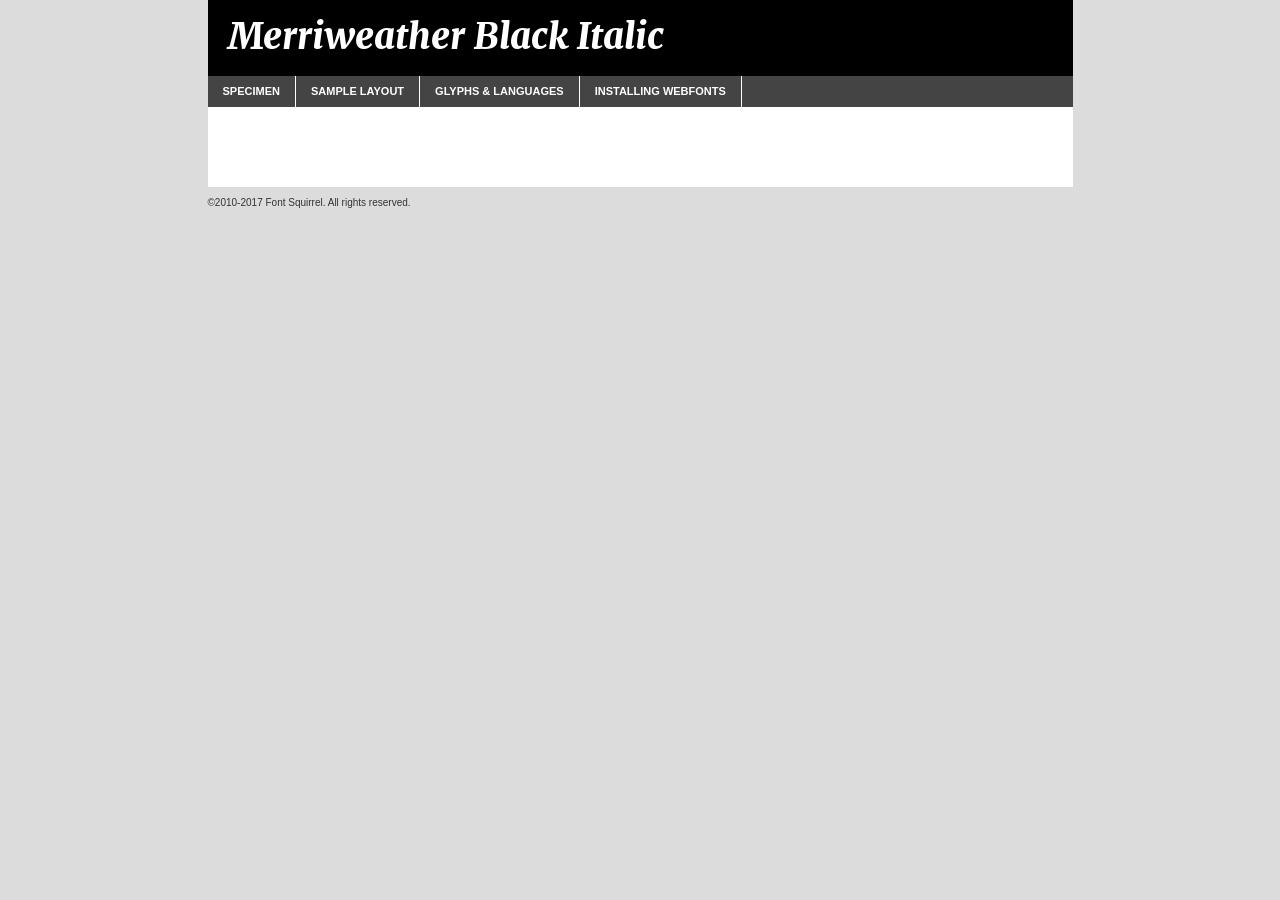
<file: fonts/merriweather-blackitalic-demo.html>
<!DOCTYPE html PUBLIC "-//W3C//DTD XHTML 1.0 Transitional//EN"
	"http://www.w3.org/TR/xhtml1/DTD/xhtml1-transitional.dtd">

<html xmlns="http://www.w3.org/1999/xhtml" xml:lang="en" lang="en">
<head>
	<meta http-equiv="Content-Type" content="text/html; charset=utf-8" />
	<script src="http://ajax.googleapis.com/ajax/libs/jquery/1.7.2/jquery.min.js" type="text/javascript" charset="utf-8"></script>
	<script type="text/javascript">
	(function($){$.fn.easyTabs=function(option){var param=jQuery.extend({fadeSpeed:"fast",defaultContent:1,activeClass:'active'},option);$(this).each(function(){var thisId="#"+this.id;if(param.defaultContent==''){param.defaultContent=1;}
	if(typeof param.defaultContent=="number")
	{var defaultTab=$(thisId+" .tabs li:eq("+(param.defaultContent-1)+") a").attr('href').substr(1);}else{var defaultTab=param.defaultContent;}
	$(thisId+" .tabs li a").each(function(){var tabToHide=$(this).attr('href').substr(1);$("#"+tabToHide).addClass('easytabs-tab-content');});hideAll();changeContent(defaultTab);function hideAll(){$(thisId+" .easytabs-tab-content").hide();}
	function changeContent(tabId){hideAll();$(thisId+" .tabs li").removeClass(param.activeClass);$(thisId+" .tabs li a[href=#"+tabId+"]").closest('li').addClass(param.activeClass);if(param.fadeSpeed!="none")
	{$(thisId+" #"+tabId).fadeIn(param.fadeSpeed);}else{$(thisId+" #"+tabId).show();}}
	$(thisId+" .tabs li").click(function(){var tabId=$(this).find('a').attr('href').substr(1);changeContent(tabId);return false;});});}})(jQuery);
	</script>
	<link rel="stylesheet" href="specimen_files/specimen_stylesheet.css" type="text/css" charset="utf-8" />
	<link rel="stylesheet" href="stylesheet.css" type="text/css" charset="utf-8" />

	<style type="text/css">
					body{
				font-family: 'merriweatherblack_italic';
							}
		</style>

	<title>Merriweather Black Italic Specimen</title>
	
	
	<script type="text/javascript" charset="utf-8">
		$(document).ready(function() {
			$('#container').easyTabs({defaultContent:1});
		});
	</script>
</head>

<body>
<div id="container">
	<div id="header">
		Merriweather Black Italic	</div>
	<ul class="tabs">
		<li><a href="#specimen">Specimen</a></li>
		<li><a href="#layout">Sample Layout</a></li>
				<li><a href="#glyphs">Glyphs &amp; Languages</a></li>
		<li><a href="#installing">Installing Webfonts</a></li>
		
	</ul>
	
	<div id="main_content">

		
			<div id="specimen">
		
				<div class="section">
					<div class="grid12 firstcol">
						<div class="huge">AaBb</div>
					</div>
				</div>
		
				<div class="section">
					<div class="glyph_range">A&#x200B;B&#x200b;C&#x200b;D&#x200b;E&#x200b;F&#x200b;G&#x200b;H&#x200b;I&#x200b;J&#x200b;K&#x200b;L&#x200b;M&#x200b;N&#x200b;O&#x200b;P&#x200b;Q&#x200b;R&#x200b;S&#x200b;T&#x200b;U&#x200b;V&#x200b;W&#x200b;X&#x200b;Y&#x200b;Z&#x200b;a&#x200b;b&#x200b;c&#x200b;d&#x200b;e&#x200b;f&#x200b;g&#x200b;h&#x200b;i&#x200b;j&#x200b;k&#x200b;l&#x200b;m&#x200b;n&#x200b;o&#x200b;p&#x200b;q&#x200b;r&#x200b;s&#x200b;t&#x200b;u&#x200b;v&#x200b;w&#x200b;x&#x200b;y&#x200b;z&#x200b;1&#x200b;2&#x200b;3&#x200b;4&#x200b;5&#x200b;6&#x200b;7&#x200b;8&#x200b;9&#x200b;0&#x200b;&amp;&#x200b;.&#x200b;,&#x200b;?&#x200b;!&#x200b;&#64;&#x200b;(&#x200b;)&#x200b;#&#x200b;$&#x200b;%&#x200b;*&#x200b;+&#x200b;-&#x200b;=&#x200b;:&#x200b;;</div>
				</div>
				<div class="section">
					<div class="grid12 firstcol">
						<table class="sample_table">
							<tr><td>10</td><td class="size10">abcdefghijklmnopqrstuvwxyzABCDEFGHIJKLMNOPQRSTUVWXYZ0123456789abcdefghijklmnopqrstuvwxyzABCDEFGHIJKLMNOPQRSTUVWXYZ0123456789abcdefghijklmnopqrstuvwxyzABCDEFGHIJKLMNOPQRSTUVWXYZ</td></tr>
							<tr><td>11</td><td class="size11">abcdefghijklmnopqrstuvwxyzABCDEFGHIJKLMNOPQRSTUVWXYZ0123456789abcdefghijklmnopqrstuvwxyzABCDEFGHIJKLMNOPQRSTUVWXYZ0123456789abcdefghijklmnopqrstuvwxyzABCDEFGHIJKLMNOPQRSTUVWXYZ</td></tr>
							<tr><td>12</td><td class="size12">abcdefghijklmnopqrstuvwxyzABCDEFGHIJKLMNOPQRSTUVWXYZ0123456789abcdefghijklmnopqrstuvwxyzABCDEFGHIJKLMNOPQRSTUVWXYZ0123456789abcdefghijklmnopqrstuvwxyzABCDEFGHIJKLMNOPQRSTUVWXYZ</td></tr>
							<tr><td>13</td><td class="size13">abcdefghijklmnopqrstuvwxyzABCDEFGHIJKLMNOPQRSTUVWXYZ0123456789abcdefghijklmnopqrstuvwxyzABCDEFGHIJKLMNOPQRSTUVWXYZ0123456789abcdefghijklmnopqrstuvwxyzABCDEFGHIJKLMNOPQRSTUVWXYZ</td></tr>
							<tr><td>14</td><td class="size14">abcdefghijklmnopqrstuvwxyzABCDEFGHIJKLMNOPQRSTUVWXYZ0123456789abcdefghijklmnopqrstuvwxyzABCDEFGHIJKLMNOPQRSTUVWXYZ0123456789abcdefghijklmnopqrstuvwxyzABCDEFGHIJKLMNOPQRSTUVWXYZ</td></tr>
							<tr><td>16</td><td class="size16">abcdefghijklmnopqrstuvwxyzABCDEFGHIJKLMNOPQRSTUVWXYZ0123456789abcdefghijklmnopqrstuvwxyzABCDEFGHIJKLMNOPQRSTUVWXYZ</td></tr>
							<tr><td>18</td><td class="size18">abcdefghijklmnopqrstuvwxyzABCDEFGHIJKLMNOPQRSTUVWXYZ0123456789abcdefghijklmnopqrstuvwxyzABCDEFGHIJKLMNOPQRSTUVWXYZ</td></tr>
							<tr><td>20</td><td class="size20">abcdefghijklmnopqrstuvwxyzABCDEFGHIJKLMNOPQRSTUVWXYZ0123456789abcdefghijklmnopqrstuvwxyzABCDEFGHIJKLMNOPQRSTUVWXYZ</td></tr>
							<tr><td>24</td><td class="size24">abcdefghijklmnopqrstuvwxyzABCDEFGHIJKLMNOPQRSTUVWXYZ0123456789abcdefghijklmnopqrstuvwxyzABCDEFGHIJKLMNOPQRSTUVWXYZ</td></tr>
							<tr><td>30</td><td class="size30">abcdefghijklmnopqrstuvwxyzABCDEFGHIJKLMNOPQRSTUVWXYZ0123456789abcdefghijklmnopqrstuvwxyzABCDEFGHIJKLMNOPQRSTUVWXYZ</td></tr>
							<tr><td>36</td><td class="size36">abcdefghijklmnopqrstuvwxyzABCDEFGHIJKLMNOPQRSTUVWXYZ0123456789abcdefghijklmnopqrstuvwxyzABCDEFGHIJKLMNOPQRSTUVWXYZ</td></tr>
							<tr><td>48</td><td class="size48">abcdefghijklmnopqrstuvwxyzABCDEFGHIJKLMNOPQRSTUVWXYZ0123456789abcdefghijklmnopqrstuvwxyzABCDEFGHIJKLMNOPQRSTUVWXYZ</td></tr>
							<tr><td>60</td><td class="size60">abcdefghijklmnopqrstuvwxyzABCDEFGHIJKLMNOPQRSTUVWXYZ0123456789abcdefghijklmnopqrstuvwxyzABCDEFGHIJKLMNOPQRSTUVWXYZ</td></tr>
							<tr><td>72</td><td class="size72">abcdefghijklmnopqrstuvwxyzABCDEFGHIJKLMNOPQRSTUVWXYZ0123456789abcdefghijklmnopqrstuvwxyzABCDEFGHIJKLMNOPQRSTUVWXYZ</td></tr>
							<tr><td>90</td><td class="size90">abcdefghijklmnopqrstuvwxyzABCDEFGHIJKLMNOPQRSTUVWXYZ0123456789abcdefghijklmnopqrstuvwxyzABCDEFGHIJKLMNOPQRSTUVWXYZ</td></tr>
						</table>
				
					</div>
			
				</div>
		
		
		
								<div class="section" id="bodycomparison">


										<div id="xheight">
				<div class="fontbody">&#x25FC;&#x25FC;&#x25FC;&#x25FC;&#x25FC;&#x25FC;&#x25FC;&#x25FC;&#x25FC;&#x25FC;&#x25FC;&#x25FC;&#x25FC;&#x25FC;&#x25FC;&#x25FC;&#x25FC;&#x25FC;&#x25FC;&#x25FC;&#x25FC;&#x25FC;&#x25FC;&#x25FC;&#x25FC;&#x25FC;&#x25FC;&#x25FC;&#x25FC;&#x25FC;&#x25FC;&#x25FC;&#x25FC;&#x25FC;&#x25FC;&#x25FC;&#x25FC;&#x25FC;&#x25FC;&#x25FC;&#x25FC;&#x25FC;&#x25FC;&#x25FC;&#x25FC;&#x25FC;&#x25FC;&#x25FC;&#x25FC;&#x25FC;&#x25FC;&#x25FC;&#x25FC;&#x25FC;&#x25FC;&#x25FC;&#x25FC;&#x25FC;&#x25FC;&#x25FC;&#x25FC;&#x25FC;&#x25FC;&#x25FC;&#x25FC;&#x25FC;&#x25FC;&#x25FC;&#x25FC;&#x25FC;&#x25FC;&#x25FC;&#x25FC;&#x25FC;&#x25FC;&#x25FC;&#x25FC;&#x25FC;&#x25FC;&#x25FC;&#x25FC;&#x25FC;&#x25FC;&#x25FC;&#x25FC;&#x25FC;&#x25FC;&#x25FC;&#x25FC;&#x25FC;&#x25FC;&#x25FC;&#x25FC;&#x25FC;&#x25FC;&#x25FC;&#x25FC;&#x25FC;&#x25FC;body</div><div class="arialbody">body</div><div class="verdanabody">body</div><div class="georgiabody">body</div></div>
										<div class="fontbody" style="z-index:1">
											body<span>Merriweather Black Italic</span>
										</div>
										<div class="arialbody" style="z-index:1">
											body<span>Arial</span>
										</div>
										<div class="verdanabody" style="z-index:1">
											body<span>Verdana</span>
										</div>
										<div class="georgiabody" style="z-index:1">
											body<span>Georgia</span>
										</div>



								</div>
		
		
				<div class="section psample psample_row1" id="">
					
					<div class="grid2 firstcol">
						<p class="size10"><span>10.</span>Aenean lacinia bibendum nulla sed consectetur. Fusce dapibus, tellus ac cursus commodo, tortor mauris condimentum nibh, ut fermentum massa justo sit amet risus. Nullam id dolor id nibh ultricies vehicula ut id elit. Cum sociis natoque penatibus et magnis dis parturient montes, nascetur ridiculus mus. Nulla vitae elit libero, a pharetra augue.</p>
			
					</div>
					<div class="grid3">
						<p class="size11"><span>11.</span>Aenean lacinia bibendum nulla sed consectetur. Fusce dapibus, tellus ac cursus commodo, tortor mauris condimentum nibh, ut fermentum massa justo sit amet risus. Nullam id dolor id nibh ultricies vehicula ut id elit. Cum sociis natoque penatibus et magnis dis parturient montes, nascetur ridiculus mus. Nulla vitae elit libero, a pharetra augue.</p>
			
					</div>
					<div class="grid3">
						<p class="size12"><span>12.</span>Aenean lacinia bibendum nulla sed consectetur. Fusce dapibus, tellus ac cursus commodo, tortor mauris condimentum nibh, ut fermentum massa justo sit amet risus. Nullam id dolor id nibh ultricies vehicula ut id elit. Cum sociis natoque penatibus et magnis dis parturient montes, nascetur ridiculus mus. Nulla vitae elit libero, a pharetra augue.</p>
			
					</div>
					<div class="grid4">
						<p class="size13"><span>13.</span>Aenean lacinia bibendum nulla sed consectetur. Fusce dapibus, tellus ac cursus commodo, tortor mauris condimentum nibh, ut fermentum massa justo sit amet risus. Nullam id dolor id nibh ultricies vehicula ut id elit. Cum sociis natoque penatibus et magnis dis parturient montes, nascetur ridiculus mus. Nulla vitae elit libero, a pharetra augue.</p>
			
					</div>
					<div class="white_blend"></div>
					
				</div>
				<div class="section psample psample_row2" id="">
					<div class="grid3 firstcol">
						<p class="size14"><span>14.</span>Aenean lacinia bibendum nulla sed consectetur. Fusce dapibus, tellus ac cursus commodo, tortor mauris condimentum nibh, ut fermentum massa justo sit amet risus. Nullam id dolor id nibh ultricies vehicula ut id elit. Cum sociis natoque penatibus et magnis dis parturient montes, nascetur ridiculus mus. Nulla vitae elit libero, a pharetra augue.</p>
			
					</div>
					<div class="grid4">
						<p class="size16"><span>16.</span>Aenean lacinia bibendum nulla sed consectetur. Fusce dapibus, tellus ac cursus commodo, tortor mauris condimentum nibh, ut fermentum massa justo sit amet risus. Nullam id dolor id nibh ultricies vehicula ut id elit. Cum sociis natoque penatibus et magnis dis parturient montes, nascetur ridiculus mus. Nulla vitae elit libero, a pharetra augue.</p>
			
					</div>
					<div class="grid5">
						<p class="size18"><span>18.</span>Aenean lacinia bibendum nulla sed consectetur. Fusce dapibus, tellus ac cursus commodo, tortor mauris condimentum nibh, ut fermentum massa justo sit amet risus. Nullam id dolor id nibh ultricies vehicula ut id elit. Cum sociis natoque penatibus et magnis dis parturient montes, nascetur ridiculus mus. Nulla vitae elit libero, a pharetra augue.</p>
			
					</div>

					<div class="white_blend"></div>

				</div>
				
				<div class="section psample psample_row3" id="">
					<div class="grid5 firstcol">
						<p class="size20"><span>20.</span>Aenean lacinia bibendum nulla sed consectetur. Fusce dapibus, tellus ac cursus commodo, tortor mauris condimentum nibh, ut fermentum massa justo sit amet risus. Nullam id dolor id nibh ultricies vehicula ut id elit. Cum sociis natoque penatibus et magnis dis parturient montes, nascetur ridiculus mus. Nulla vitae elit libero, a pharetra augue.</p>
					</div>
					<div class="grid7">
						<p class="size24"><span>24.</span>Aenean lacinia bibendum nulla sed consectetur. Fusce dapibus, tellus ac cursus commodo, tortor mauris condimentum nibh, ut fermentum massa justo sit amet risus. Nullam id dolor id nibh ultricies vehicula ut id elit. Cum sociis natoque penatibus et magnis dis parturient montes, nascetur ridiculus mus. Nulla vitae elit libero, a pharetra augue.</p>
					</div>
					
					<div class="white_blend"></div>
					
				</div>
				
				<div class="section psample psample_row4" id="">
					<div class="grid12 firstcol">
						<p class="size30"><span>30.</span>Aenean lacinia bibendum nulla sed consectetur. Fusce dapibus, tellus ac cursus commodo, tortor mauris condimentum nibh, ut fermentum massa justo sit amet risus. Nullam id dolor id nibh ultricies vehicula ut id elit. Cum sociis natoque penatibus et magnis dis parturient montes, nascetur ridiculus mus. Nulla vitae elit libero, a pharetra augue.</p>
					</div>
					<div class="white_blend"></div>
					
				</div>
				
				
				
				<div class="section psample psample_row1 fullreverse">
					<div class="grid2 firstcol">
						<p class="size10"><span>10.</span>Aenean lacinia bibendum nulla sed consectetur. Fusce dapibus, tellus ac cursus commodo, tortor mauris condimentum nibh, ut fermentum massa justo sit amet risus. Nullam id dolor id nibh ultricies vehicula ut id elit. Cum sociis natoque penatibus et magnis dis parturient montes, nascetur ridiculus mus. Nulla vitae elit libero, a pharetra augue.</p>
			
					</div>
					<div class="grid3">
						<p class="size11"><span>11.</span>Aenean lacinia bibendum nulla sed consectetur. Fusce dapibus, tellus ac cursus commodo, tortor mauris condimentum nibh, ut fermentum massa justo sit amet risus. Nullam id dolor id nibh ultricies vehicula ut id elit. Cum sociis natoque penatibus et magnis dis parturient montes, nascetur ridiculus mus. Nulla vitae elit libero, a pharetra augue.</p>
			
					</div>
					<div class="grid3">
						<p class="size12"><span>12.</span>Aenean lacinia bibendum nulla sed consectetur. Fusce dapibus, tellus ac cursus commodo, tortor mauris condimentum nibh, ut fermentum massa justo sit amet risus. Nullam id dolor id nibh ultricies vehicula ut id elit. Cum sociis natoque penatibus et magnis dis parturient montes, nascetur ridiculus mus. Nulla vitae elit libero, a pharetra augue.</p>
			
					</div>
					<div class="grid4">
						<p class="size13"><span>13.</span>Aenean lacinia bibendum nulla sed consectetur. Fusce dapibus, tellus ac cursus commodo, tortor mauris condimentum nibh, ut fermentum massa justo sit amet risus. Nullam id dolor id nibh ultricies vehicula ut id elit. Cum sociis natoque penatibus et magnis dis parturient montes, nascetur ridiculus mus. Nulla vitae elit libero, a pharetra augue.</p>
			
					</div>
					<div class="black_blend"></div>
					
				</div>
				
				<div class="section psample psample_row2 fullreverse">
					<div class="grid3 firstcol">
						<p class="size14"><span>14.</span>Aenean lacinia bibendum nulla sed consectetur. Fusce dapibus, tellus ac cursus commodo, tortor mauris condimentum nibh, ut fermentum massa justo sit amet risus. Nullam id dolor id nibh ultricies vehicula ut id elit. Cum sociis natoque penatibus et magnis dis parturient montes, nascetur ridiculus mus. Nulla vitae elit libero, a pharetra augue.</p>
			
					</div>
					<div class="grid4">
						<p class="size16"><span>16.</span>Aenean lacinia bibendum nulla sed consectetur. Fusce dapibus, tellus ac cursus commodo, tortor mauris condimentum nibh, ut fermentum massa justo sit amet risus. Nullam id dolor id nibh ultricies vehicula ut id elit. Cum sociis natoque penatibus et magnis dis parturient montes, nascetur ridiculus mus. Nulla vitae elit libero, a pharetra augue.</p>
			
					</div>
					<div class="grid5">
						<p class="size18"><span>18.</span>Aenean lacinia bibendum nulla sed consectetur. Fusce dapibus, tellus ac cursus commodo, tortor mauris condimentum nibh, ut fermentum massa justo sit amet risus. Nullam id dolor id nibh ultricies vehicula ut id elit. Cum sociis natoque penatibus et magnis dis parturient montes, nascetur ridiculus mus. Nulla vitae elit libero, a pharetra augue.</p>
			
					</div>
					<div class="black_blend"></div>

				</div>
				
				<div class="section psample fullreverse psample_row3" id="">
					<div class="grid5 firstcol">
						<p class="size20"><span>20.</span>Aenean lacinia bibendum nulla sed consectetur. Fusce dapibus, tellus ac cursus commodo, tortor mauris condimentum nibh, ut fermentum massa justo sit amet risus. Nullam id dolor id nibh ultricies vehicula ut id elit. Cum sociis natoque penatibus et magnis dis parturient montes, nascetur ridiculus mus. Nulla vitae elit libero, a pharetra augue.</p>
					</div>
					<div class="grid7">
						<p class="size24"><span>24.</span>Aenean lacinia bibendum nulla sed consectetur. Fusce dapibus, tellus ac cursus commodo, tortor mauris condimentum nibh, ut fermentum massa justo sit amet risus. Nullam id dolor id nibh ultricies vehicula ut id elit. Cum sociis natoque penatibus et magnis dis parturient montes, nascetur ridiculus mus. Nulla vitae elit libero, a pharetra augue.</p>
					</div>
					
					<div class="black_blend"></div>
					
				</div>
				
				<div class="section psample fullreverse psample_row4" id="" style="border-bottom: 20px #000 solid;">
					<div class="grid12 firstcol">
						<p class="size30"><span>30.</span>Aenean lacinia bibendum nulla sed consectetur. Fusce dapibus, tellus ac cursus commodo, tortor mauris condimentum nibh, ut fermentum massa justo sit amet risus. Nullam id dolor id nibh ultricies vehicula ut id elit. Cum sociis natoque penatibus et magnis dis parturient montes, nascetur ridiculus mus. Nulla vitae elit libero, a pharetra augue.</p>
					</div>
					<div class="black_blend"></div>
					
				</div>
				
				
				
				
			</div>
			
			<div id="layout">
				
				<div class="section">
					
					<div class="grid12 firstcol">
						<h1>Lorem Ipsum Dolor</h1>
						<h2>Etiam porta sem malesuada magna mollis euismod</h2>
						
						<p class="byline">By <a href="#link">Aenean Lacinia</a></p>
					</div>
				</div>
				<div class="section">
					<div class="grid8 firstcol">
						<p class="large">Donec sed odio dui. Morbi leo risus, porta ac consectetur ac, vestibulum at eros. Fusce dapibus, tellus ac cursus commodo, tortor mauris condimentum nibh, ut fermentum massa justo sit amet risus. </p>

						
						<h3>Pellentesque ornare sem</h3>

						<p>Maecenas sed diam eget risus varius blandit sit amet non magna. Maecenas faucibus mollis interdum. Donec ullamcorper nulla non metus auctor fringilla. Nullam id dolor id nibh ultricies vehicula ut id elit. Nullam id dolor id nibh ultricies vehicula ut id elit. </p>

						<p>Aenean eu leo quam. Pellentesque ornare sem lacinia quam venenatis vestibulum. Lorem ipsum dolor sit amet, consectetur adipiscing elit. Cum sociis natoque penatibus et magnis dis parturient montes, nascetur ridiculus mus. </p>

						<p>Nulla vitae elit libero, a pharetra augue. Praesent commodo cursus magna, vel scelerisque nisl consectetur et. Aenean lacinia bibendum nulla sed consectetur. </p>

						<p>Nullam quis risus eget urna mollis ornare vel eu leo. Nullam quis risus eget urna mollis ornare vel eu leo. Maecenas sed diam eget risus varius blandit sit amet non magna. Donec ullamcorper nulla non metus auctor fringilla. </p>

						<h3>Cras mattis consectetur</h3>

						<p>Aenean eu leo quam. Pellentesque ornare sem lacinia quam venenatis vestibulum. Aenean lacinia bibendum nulla sed consectetur. Integer posuere erat a ante venenatis dapibus posuere velit aliquet. Cras mattis consectetur purus sit amet fermentum. </p>

						<p>Nullam id dolor id nibh ultricies vehicula ut id elit. Nullam quis risus eget urna mollis ornare vel eu leo. Cras mattis consectetur purus sit amet fermentum.</p>
					</div>
					
					<div class="grid4 sidebar">
						
						<div class="box reverse">
							<p class="last">Nullam quis risus eget urna mollis ornare vel eu leo. Donec ullamcorper nulla non metus auctor fringilla. Cras mattis consectetur purus sit amet fermentum. Sed posuere consectetur est at lobortis. Lorem ipsum dolor sit amet, consectetur adipiscing elit. </p>
						</div>
						
						<p class="caption">Maecenas sed diam eget risus varius.</p>

						<p>Vestibulum id ligula porta felis euismod semper. Integer posuere erat a ante venenatis dapibus posuere velit aliquet. Vestibulum id ligula porta felis euismod semper. Sed posuere consectetur est at lobortis. Maecenas sed diam eget risus varius blandit sit amet non magna. Fusce dapibus, tellus ac cursus commodo, tortor mauris condimentum nibh, ut fermentum massa justo sit amet risus. </p>

					

						<p>Duis mollis, est non commodo luctus, nisi erat porttitor ligula, eget lacinia odio sem nec elit. Aenean lacinia bibendum nulla sed consectetur. Vivamus sagittis lacus vel augue laoreet rutrum faucibus dolor auctor. Aenean lacinia bibendum nulla sed consectetur. Nullam quis risus eget urna mollis ornare vel eu leo. </p>

						<p>Praesent commodo cursus magna, vel scelerisque nisl consectetur et. Donec ullamcorper nulla non metus auctor fringilla. Maecenas faucibus mollis interdum. Fusce dapibus, tellus ac cursus commodo, tortor mauris condimentum nibh, ut fermentum massa justo sit amet risus. </p>

					</div>
				</div>
				
			</div>


			



		<div id="glyphs">
			<div class="section">
				<div class="grid12 firstcol">
			
				<h1>Language Support</h1>
				<p>The subset of Merriweather Black Italic in this kit supports the following languages:<br />
			
					Albanian, Basque, Breton, Chamorro, Danish, Dutch, English, Faroese, Finnish, French, Frisian, Galician, German, Icelandic, Italian, Malagasy, Norwegian, Portuguese, Spanish, Alsatian, Aragonese, Arapaho, Arrernte, Asturian, Aymara, Bislama, Cebuano, Corsican, Fijian, French_creole, Genoese, Gilbertese, Greenlandic, Haitian_creole, Hiligaynon, Hmong, Hopi, Ibanag, Iloko_ilokano, Indonesian, Interglossa_glosa, Interlingua, Irish_gaelic, Jerriais, Lojban, Lombard, Luxembourgeois, Manx, Mohawk, Norfolk_pitcairnese, Occitan, Oromo, Pangasinan, Papiamento, Piedmontese, Potawatomi, Rhaeto-romance, Romansh, Rotokas, Sami_lule, Samoan, Sardinian, Scots_gaelic, Seychelles_creole, Shona, Sicilian, Somali, Southern_ndebele, Swahili, Swati_swazi, Tagalog_filipino_pilipino, Tetum, Tok_pisin, Uyghur_latinized, Volapuk, Walloon, Warlpiri, Xhosa, Yapese, Zulu, Latinbasic, Ubasic, Demo				</p>
				<h1>Glyph Chart</h1>
				<p>The subset of Merriweather Black Italic in this kit includes all the glyphs listed below. Unicode entities are included above each glyph to help you insert individual characters into your layout.</p>
				<div id="glyph_chart">
			
																														 <div><p>&amp;#13;</p>&#13;</div>
																				 <div><p>&amp;#32;</p>&#32;</div>
																				 <div><p>&amp;#33;</p>&#33;</div>
																				 <div><p>&amp;#34;</p>&#34;</div>
																				 <div><p>&amp;#35;</p>&#35;</div>
																				 <div><p>&amp;#36;</p>&#36;</div>
																				 <div><p>&amp;#37;</p>&#37;</div>
																				 <div><p>&amp;#38;</p>&#38;</div>
																				 <div><p>&amp;#39;</p>&#39;</div>
																				 <div><p>&amp;#40;</p>&#40;</div>
																				 <div><p>&amp;#41;</p>&#41;</div>
																				 <div><p>&amp;#42;</p>&#42;</div>
																				 <div><p>&amp;#43;</p>&#43;</div>
																				 <div><p>&amp;#44;</p>&#44;</div>
																				 <div><p>&amp;#45;</p>&#45;</div>
																				 <div><p>&amp;#46;</p>&#46;</div>
																				 <div><p>&amp;#47;</p>&#47;</div>
																				 <div><p>&amp;#48;</p>&#48;</div>
																				 <div><p>&amp;#49;</p>&#49;</div>
																				 <div><p>&amp;#50;</p>&#50;</div>
																				 <div><p>&amp;#51;</p>&#51;</div>
																				 <div><p>&amp;#52;</p>&#52;</div>
																				 <div><p>&amp;#53;</p>&#53;</div>
																				 <div><p>&amp;#54;</p>&#54;</div>
																				 <div><p>&amp;#55;</p>&#55;</div>
																				 <div><p>&amp;#56;</p>&#56;</div>
																				 <div><p>&amp;#57;</p>&#57;</div>
																				 <div><p>&amp;#58;</p>&#58;</div>
																				 <div><p>&amp;#59;</p>&#59;</div>
																				 <div><p>&amp;#60;</p>&#60;</div>
																				 <div><p>&amp;#61;</p>&#61;</div>
																				 <div><p>&amp;#62;</p>&#62;</div>
																				 <div><p>&amp;#63;</p>&#63;</div>
																				 <div><p>&amp;#64;</p>&#64;</div>
																				 <div><p>&amp;#65;</p>&#65;</div>
																				 <div><p>&amp;#66;</p>&#66;</div>
																				 <div><p>&amp;#67;</p>&#67;</div>
																				 <div><p>&amp;#68;</p>&#68;</div>
																				 <div><p>&amp;#69;</p>&#69;</div>
																				 <div><p>&amp;#70;</p>&#70;</div>
																				 <div><p>&amp;#71;</p>&#71;</div>
																				 <div><p>&amp;#72;</p>&#72;</div>
																				 <div><p>&amp;#73;</p>&#73;</div>
																				 <div><p>&amp;#74;</p>&#74;</div>
																				 <div><p>&amp;#75;</p>&#75;</div>
																				 <div><p>&amp;#76;</p>&#76;</div>
																				 <div><p>&amp;#77;</p>&#77;</div>
																				 <div><p>&amp;#78;</p>&#78;</div>
																				 <div><p>&amp;#79;</p>&#79;</div>
																				 <div><p>&amp;#80;</p>&#80;</div>
																				 <div><p>&amp;#81;</p>&#81;</div>
																				 <div><p>&amp;#82;</p>&#82;</div>
																				 <div><p>&amp;#83;</p>&#83;</div>
																				 <div><p>&amp;#84;</p>&#84;</div>
																				 <div><p>&amp;#85;</p>&#85;</div>
																				 <div><p>&amp;#86;</p>&#86;</div>
																				 <div><p>&amp;#87;</p>&#87;</div>
																				 <div><p>&amp;#88;</p>&#88;</div>
																				 <div><p>&amp;#89;</p>&#89;</div>
																				 <div><p>&amp;#90;</p>&#90;</div>
																				 <div><p>&amp;#91;</p>&#91;</div>
																				 <div><p>&amp;#92;</p>&#92;</div>
																				 <div><p>&amp;#93;</p>&#93;</div>
																				 <div><p>&amp;#94;</p>&#94;</div>
																				 <div><p>&amp;#95;</p>&#95;</div>
																				 <div><p>&amp;#96;</p>&#96;</div>
																				 <div><p>&amp;#97;</p>&#97;</div>
																				 <div><p>&amp;#98;</p>&#98;</div>
																				 <div><p>&amp;#99;</p>&#99;</div>
																				 <div><p>&amp;#100;</p>&#100;</div>
																				 <div><p>&amp;#101;</p>&#101;</div>
																				 <div><p>&amp;#102;</p>&#102;</div>
																				 <div><p>&amp;#103;</p>&#103;</div>
																				 <div><p>&amp;#104;</p>&#104;</div>
																				 <div><p>&amp;#105;</p>&#105;</div>
																				 <div><p>&amp;#106;</p>&#106;</div>
																				 <div><p>&amp;#107;</p>&#107;</div>
																				 <div><p>&amp;#108;</p>&#108;</div>
																				 <div><p>&amp;#109;</p>&#109;</div>
																				 <div><p>&amp;#110;</p>&#110;</div>
																				 <div><p>&amp;#111;</p>&#111;</div>
																				 <div><p>&amp;#112;</p>&#112;</div>
																				 <div><p>&amp;#113;</p>&#113;</div>
																				 <div><p>&amp;#114;</p>&#114;</div>
																				 <div><p>&amp;#115;</p>&#115;</div>
																				 <div><p>&amp;#116;</p>&#116;</div>
																				 <div><p>&amp;#117;</p>&#117;</div>
																				 <div><p>&amp;#118;</p>&#118;</div>
																				 <div><p>&amp;#119;</p>&#119;</div>
																				 <div><p>&amp;#120;</p>&#120;</div>
																				 <div><p>&amp;#121;</p>&#121;</div>
																				 <div><p>&amp;#122;</p>&#122;</div>
																				 <div><p>&amp;#123;</p>&#123;</div>
																				 <div><p>&amp;#124;</p>&#124;</div>
																				 <div><p>&amp;#125;</p>&#125;</div>
																				 <div><p>&amp;#126;</p>&#126;</div>
																				 <div><p>&amp;#160;</p>&#160;</div>
																				 <div><p>&amp;#161;</p>&#161;</div>
																				 <div><p>&amp;#162;</p>&#162;</div>
																				 <div><p>&amp;#163;</p>&#163;</div>
																				 <div><p>&amp;#164;</p>&#164;</div>
																				 <div><p>&amp;#165;</p>&#165;</div>
																				 <div><p>&amp;#166;</p>&#166;</div>
																				 <div><p>&amp;#167;</p>&#167;</div>
																				 <div><p>&amp;#168;</p>&#168;</div>
																				 <div><p>&amp;#169;</p>&#169;</div>
																				 <div><p>&amp;#170;</p>&#170;</div>
																				 <div><p>&amp;#171;</p>&#171;</div>
																				 <div><p>&amp;#172;</p>&#172;</div>
																				 <div><p>&amp;#173;</p>&#173;</div>
																				 <div><p>&amp;#174;</p>&#174;</div>
																				 <div><p>&amp;#175;</p>&#175;</div>
																				 <div><p>&amp;#176;</p>&#176;</div>
																				 <div><p>&amp;#177;</p>&#177;</div>
																				 <div><p>&amp;#178;</p>&#178;</div>
																				 <div><p>&amp;#179;</p>&#179;</div>
																				 <div><p>&amp;#180;</p>&#180;</div>
																				 <div><p>&amp;#181;</p>&#181;</div>
																				 <div><p>&amp;#182;</p>&#182;</div>
																				 <div><p>&amp;#183;</p>&#183;</div>
																				 <div><p>&amp;#184;</p>&#184;</div>
																				 <div><p>&amp;#185;</p>&#185;</div>
																				 <div><p>&amp;#186;</p>&#186;</div>
																				 <div><p>&amp;#187;</p>&#187;</div>
																				 <div><p>&amp;#188;</p>&#188;</div>
																				 <div><p>&amp;#189;</p>&#189;</div>
																				 <div><p>&amp;#190;</p>&#190;</div>
																				 <div><p>&amp;#191;</p>&#191;</div>
																				 <div><p>&amp;#192;</p>&#192;</div>
																				 <div><p>&amp;#193;</p>&#193;</div>
																				 <div><p>&amp;#194;</p>&#194;</div>
																				 <div><p>&amp;#195;</p>&#195;</div>
																				 <div><p>&amp;#196;</p>&#196;</div>
																				 <div><p>&amp;#197;</p>&#197;</div>
																				 <div><p>&amp;#198;</p>&#198;</div>
																				 <div><p>&amp;#199;</p>&#199;</div>
																				 <div><p>&amp;#200;</p>&#200;</div>
																				 <div><p>&amp;#201;</p>&#201;</div>
																				 <div><p>&amp;#202;</p>&#202;</div>
																				 <div><p>&amp;#203;</p>&#203;</div>
																				 <div><p>&amp;#204;</p>&#204;</div>
																				 <div><p>&amp;#205;</p>&#205;</div>
																				 <div><p>&amp;#206;</p>&#206;</div>
																				 <div><p>&amp;#207;</p>&#207;</div>
																				 <div><p>&amp;#208;</p>&#208;</div>
																				 <div><p>&amp;#209;</p>&#209;</div>
																				 <div><p>&amp;#210;</p>&#210;</div>
																				 <div><p>&amp;#211;</p>&#211;</div>
																				 <div><p>&amp;#212;</p>&#212;</div>
																				 <div><p>&amp;#213;</p>&#213;</div>
																				 <div><p>&amp;#214;</p>&#214;</div>
																				 <div><p>&amp;#215;</p>&#215;</div>
																				 <div><p>&amp;#216;</p>&#216;</div>
																				 <div><p>&amp;#217;</p>&#217;</div>
																				 <div><p>&amp;#218;</p>&#218;</div>
																				 <div><p>&amp;#219;</p>&#219;</div>
																				 <div><p>&amp;#220;</p>&#220;</div>
																				 <div><p>&amp;#221;</p>&#221;</div>
																				 <div><p>&amp;#222;</p>&#222;</div>
																				 <div><p>&amp;#223;</p>&#223;</div>
																				 <div><p>&amp;#224;</p>&#224;</div>
																				 <div><p>&amp;#225;</p>&#225;</div>
																				 <div><p>&amp;#226;</p>&#226;</div>
																				 <div><p>&amp;#227;</p>&#227;</div>
																				 <div><p>&amp;#228;</p>&#228;</div>
																				 <div><p>&amp;#229;</p>&#229;</div>
																				 <div><p>&amp;#230;</p>&#230;</div>
																				 <div><p>&amp;#231;</p>&#231;</div>
																				 <div><p>&amp;#232;</p>&#232;</div>
																				 <div><p>&amp;#233;</p>&#233;</div>
																				 <div><p>&amp;#234;</p>&#234;</div>
																				 <div><p>&amp;#235;</p>&#235;</div>
																				 <div><p>&amp;#236;</p>&#236;</div>
																				 <div><p>&amp;#237;</p>&#237;</div>
																				 <div><p>&amp;#238;</p>&#238;</div>
																				 <div><p>&amp;#239;</p>&#239;</div>
																				 <div><p>&amp;#240;</p>&#240;</div>
																				 <div><p>&amp;#241;</p>&#241;</div>
																				 <div><p>&amp;#242;</p>&#242;</div>
																				 <div><p>&amp;#243;</p>&#243;</div>
																				 <div><p>&amp;#244;</p>&#244;</div>
																				 <div><p>&amp;#245;</p>&#245;</div>
																				 <div><p>&amp;#246;</p>&#246;</div>
																				 <div><p>&amp;#247;</p>&#247;</div>
																				 <div><p>&amp;#248;</p>&#248;</div>
																				 <div><p>&amp;#249;</p>&#249;</div>
																				 <div><p>&amp;#250;</p>&#250;</div>
																				 <div><p>&amp;#251;</p>&#251;</div>
																				 <div><p>&amp;#252;</p>&#252;</div>
																				 <div><p>&amp;#253;</p>&#253;</div>
																				 <div><p>&amp;#254;</p>&#254;</div>
																				 <div><p>&amp;#255;</p>&#255;</div>
																				 <div><p>&amp;#338;</p>&#338;</div>
																				 <div><p>&amp;#339;</p>&#339;</div>
																				 <div><p>&amp;#376;</p>&#376;</div>
																				 <div><p>&amp;#710;</p>&#710;</div>
																				 <div><p>&amp;#732;</p>&#732;</div>
																				 <div><p>&amp;#8192;</p>&#8192;</div>
																				 <div><p>&amp;#8193;</p>&#8193;</div>
																				 <div><p>&amp;#8194;</p>&#8194;</div>
																				 <div><p>&amp;#8195;</p>&#8195;</div>
																				 <div><p>&amp;#8196;</p>&#8196;</div>
																				 <div><p>&amp;#8197;</p>&#8197;</div>
																				 <div><p>&amp;#8198;</p>&#8198;</div>
																				 <div><p>&amp;#8199;</p>&#8199;</div>
																				 <div><p>&amp;#8200;</p>&#8200;</div>
																				 <div><p>&amp;#8201;</p>&#8201;</div>
																				 <div><p>&amp;#8202;</p>&#8202;</div>
																				 <div><p>&amp;#8208;</p>&#8208;</div>
																				 <div><p>&amp;#8209;</p>&#8209;</div>
																				 <div><p>&amp;#8210;</p>&#8210;</div>
																				 <div><p>&amp;#8211;</p>&#8211;</div>
																				 <div><p>&amp;#8212;</p>&#8212;</div>
																				 <div><p>&amp;#8216;</p>&#8216;</div>
																				 <div><p>&amp;#8217;</p>&#8217;</div>
																				 <div><p>&amp;#8218;</p>&#8218;</div>
																				 <div><p>&amp;#8220;</p>&#8220;</div>
																				 <div><p>&amp;#8221;</p>&#8221;</div>
																				 <div><p>&amp;#8222;</p>&#8222;</div>
																				 <div><p>&amp;#8226;</p>&#8226;</div>
																				 <div><p>&amp;#8230;</p>&#8230;</div>
																				 <div><p>&amp;#8239;</p>&#8239;</div>
																				 <div><p>&amp;#8249;</p>&#8249;</div>
																				 <div><p>&amp;#8250;</p>&#8250;</div>
																				 <div><p>&amp;#8287;</p>&#8287;</div>
																				 <div><p>&amp;#8364;</p>&#8364;</div>
																				 <div><p>&amp;#8482;</p>&#8482;</div>
																				 <div><p>&amp;#9724;</p>&#9724;</div>
																				 <div><p>&amp;#64257;</p>&#64257;</div>
																				 <div><p>&amp;#64258;</p>&#64258;</div>
																				 <div><p>&amp;#64259;</p>&#64259;</div>
																				 <div><p>&amp;#64260;</p>&#64260;</div>
																																						</div>	
				</div>
		
		
			</div>
		</div>
		
		
		<div id="specs">
			
		</div>
	
		<div id="installing">
			<div class="section">
				<div class="grid7 firstcol">
					<h1>Installing Webfonts</h1>
					
					<p>Webfonts are supported by all major browser platforms but not all in the same way. There are currently four different font formats that must be included in order to target all browsers. This includes TTF, WOFF, EOT and SVG.</p>
					
					<h2>1. Upload your webfonts</h2>
					<p>You must upload your webfont kit to your website. They should be in or near the same directory as your CSS files.</p>
					
					<h2>2. Include the webfont stylesheet</h2>
					<p>A special CSS @font-face declaration helps the various browsers select the appropriate font it needs without causing you a bunch of headaches. Learn more about this syntax by reading the <a href="https://www.fontspring.com/blog/further-hardening-of-the-bulletproof-syntax">Fontspring blog post</a> about it. The code for it is as follows:</p>


<code>
@font-face{ 
	font-family: 'MyWebFont';
	src: url('WebFont.eot');
	src: url('WebFont.eot?#iefix') format('embedded-opentype'),
	     url('WebFont.woff') format('woff'),
	     url('WebFont.ttf') format('truetype'),
	     url('WebFont.svg#webfont') format('svg');
}
</code>

	<p>We've already gone ahead and generated the code for you. All you have to do is link to the stylesheet in your HTML, like this:</p>
	<code>&lt;link rel=&quot;stylesheet&quot; href=&quot;stylesheet.css&quot; type=&quot;text/css&quot; charset=&quot;utf-8&quot; /&gt;</code>

					<h2>3. Modify your own stylesheet</h2>
					<p>To take advantage of your new fonts, you must tell your stylesheet to use them. Look at the original @font-face declaration above and find the property called "font-family." The name linked there will be what you use to reference the font. Prepend that webfont name to the font stack in the "font-family" property, inside the selector you want to change. For example:</p>
<code>p { font-family: 'WebFont', Arial, sans-serif; }</code>

<h2>4. Test</h2>
<p>Getting webfonts to work cross-browser <em>can</em> be tricky. Use the information in the sidebar to help you if you find that fonts aren't loading in a particular browser.</p>
				</div>
				
				<div class="grid5 sidebar">
					<div class="box">
						<h2>Troubleshooting<br />Font-Face Problems</h2>
						<p>Having trouble getting your webfonts to load in your new website? Here are some tips to sort out what might be the problem.</p>

						<h3>Fonts not showing in any browser</h3>

						<p>This sounds like you need to work on the plumbing. You either did not upload the fonts to the correct directory, or you did not link the fonts properly in the CSS. If you've confirmed that all this is correct and you still have a problem, take a look at your .htaccess file and see if requests are getting intercepted.</p>

						<h3>Fonts not loading in iPhone or iPad</h3>

						<p>The most common problem here is that you are serving the fonts from an IIS server. IIS refuses to serve files that have unknown MIME types. If that is the case, you must set the MIME type for SVG to "image/svg+xml" in the server settings. Follow these instructions from Microsoft if you need help.</p>

						<h3>Fonts not loading in Firefox</h3>

						<p>The primary reason for this failure? You are still using a version Firefox older than 3.5. So upgrade already! If that isn't it, then you are very likely serving fonts from a different domain. Firefox requires that all font assets be served from the same domain. Lastly it is possible that you need to add WOFF to your list of MIME types (if you are serving via IIS.)</p>

						<h3>Fonts not loading in IE</h3>

						<p>Are you looking at Internet Explorer on an actual Windows machine or are you cheating by using a service like Adobe BrowserLab? Many of these screenshot services do not render @font-face for IE. Best to test it on a real machine.</p>

						<h3>Fonts not loading in IE9</h3>

						<p>IE9, like Firefox, requires that fonts be served from the same domain as the website. Make sure that is the case.</p>
					</div>
				</div>
			</div>
			
		</div>
	
	</div>
	<div id="footer">
		<p>&copy;2010-2017 Font Squirrel. All rights reserved.</p>
	</div>
</div>
</body>
</html>
</file>
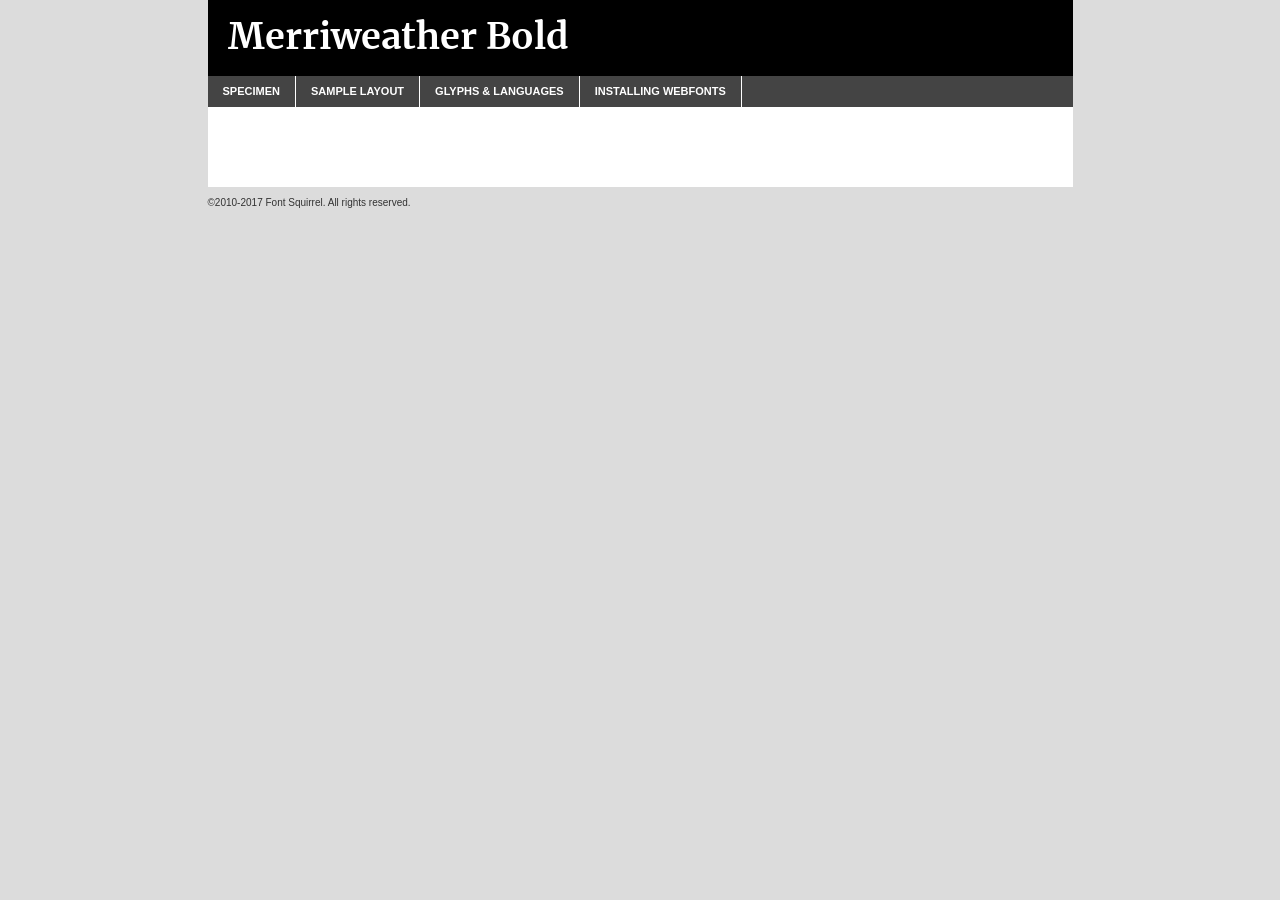
<file: fonts/merriweather-bold-demo.html>
<!DOCTYPE html PUBLIC "-//W3C//DTD XHTML 1.0 Transitional//EN"
	"http://www.w3.org/TR/xhtml1/DTD/xhtml1-transitional.dtd">

<html xmlns="http://www.w3.org/1999/xhtml" xml:lang="en" lang="en">
<head>
	<meta http-equiv="Content-Type" content="text/html; charset=utf-8" />
	<script src="http://ajax.googleapis.com/ajax/libs/jquery/1.7.2/jquery.min.js" type="text/javascript" charset="utf-8"></script>
	<script type="text/javascript">
	(function($){$.fn.easyTabs=function(option){var param=jQuery.extend({fadeSpeed:"fast",defaultContent:1,activeClass:'active'},option);$(this).each(function(){var thisId="#"+this.id;if(param.defaultContent==''){param.defaultContent=1;}
	if(typeof param.defaultContent=="number")
	{var defaultTab=$(thisId+" .tabs li:eq("+(param.defaultContent-1)+") a").attr('href').substr(1);}else{var defaultTab=param.defaultContent;}
	$(thisId+" .tabs li a").each(function(){var tabToHide=$(this).attr('href').substr(1);$("#"+tabToHide).addClass('easytabs-tab-content');});hideAll();changeContent(defaultTab);function hideAll(){$(thisId+" .easytabs-tab-content").hide();}
	function changeContent(tabId){hideAll();$(thisId+" .tabs li").removeClass(param.activeClass);$(thisId+" .tabs li a[href=#"+tabId+"]").closest('li').addClass(param.activeClass);if(param.fadeSpeed!="none")
	{$(thisId+" #"+tabId).fadeIn(param.fadeSpeed);}else{$(thisId+" #"+tabId).show();}}
	$(thisId+" .tabs li").click(function(){var tabId=$(this).find('a').attr('href').substr(1);changeContent(tabId);return false;});});}})(jQuery);
	</script>
	<link rel="stylesheet" href="specimen_files/specimen_stylesheet.css" type="text/css" charset="utf-8" />
	<link rel="stylesheet" href="stylesheet.css" type="text/css" charset="utf-8" />

	<style type="text/css">
					body{
				font-family: 'merriweatherbold';
							}
		</style>

	<title>Merriweather Bold Specimen</title>
	
	
	<script type="text/javascript" charset="utf-8">
		$(document).ready(function() {
			$('#container').easyTabs({defaultContent:1});
		});
	</script>
</head>

<body>
<div id="container">
	<div id="header">
		Merriweather Bold	</div>
	<ul class="tabs">
		<li><a href="#specimen">Specimen</a></li>
		<li><a href="#layout">Sample Layout</a></li>
				<li><a href="#glyphs">Glyphs &amp; Languages</a></li>
		<li><a href="#installing">Installing Webfonts</a></li>
		
	</ul>
	
	<div id="main_content">

		
			<div id="specimen">
		
				<div class="section">
					<div class="grid12 firstcol">
						<div class="huge">AaBb</div>
					</div>
				</div>
		
				<div class="section">
					<div class="glyph_range">A&#x200B;B&#x200b;C&#x200b;D&#x200b;E&#x200b;F&#x200b;G&#x200b;H&#x200b;I&#x200b;J&#x200b;K&#x200b;L&#x200b;M&#x200b;N&#x200b;O&#x200b;P&#x200b;Q&#x200b;R&#x200b;S&#x200b;T&#x200b;U&#x200b;V&#x200b;W&#x200b;X&#x200b;Y&#x200b;Z&#x200b;a&#x200b;b&#x200b;c&#x200b;d&#x200b;e&#x200b;f&#x200b;g&#x200b;h&#x200b;i&#x200b;j&#x200b;k&#x200b;l&#x200b;m&#x200b;n&#x200b;o&#x200b;p&#x200b;q&#x200b;r&#x200b;s&#x200b;t&#x200b;u&#x200b;v&#x200b;w&#x200b;x&#x200b;y&#x200b;z&#x200b;1&#x200b;2&#x200b;3&#x200b;4&#x200b;5&#x200b;6&#x200b;7&#x200b;8&#x200b;9&#x200b;0&#x200b;&amp;&#x200b;.&#x200b;,&#x200b;?&#x200b;!&#x200b;&#64;&#x200b;(&#x200b;)&#x200b;#&#x200b;$&#x200b;%&#x200b;*&#x200b;+&#x200b;-&#x200b;=&#x200b;:&#x200b;;</div>
				</div>
				<div class="section">
					<div class="grid12 firstcol">
						<table class="sample_table">
							<tr><td>10</td><td class="size10">abcdefghijklmnopqrstuvwxyzABCDEFGHIJKLMNOPQRSTUVWXYZ0123456789abcdefghijklmnopqrstuvwxyzABCDEFGHIJKLMNOPQRSTUVWXYZ0123456789abcdefghijklmnopqrstuvwxyzABCDEFGHIJKLMNOPQRSTUVWXYZ</td></tr>
							<tr><td>11</td><td class="size11">abcdefghijklmnopqrstuvwxyzABCDEFGHIJKLMNOPQRSTUVWXYZ0123456789abcdefghijklmnopqrstuvwxyzABCDEFGHIJKLMNOPQRSTUVWXYZ0123456789abcdefghijklmnopqrstuvwxyzABCDEFGHIJKLMNOPQRSTUVWXYZ</td></tr>
							<tr><td>12</td><td class="size12">abcdefghijklmnopqrstuvwxyzABCDEFGHIJKLMNOPQRSTUVWXYZ0123456789abcdefghijklmnopqrstuvwxyzABCDEFGHIJKLMNOPQRSTUVWXYZ0123456789abcdefghijklmnopqrstuvwxyzABCDEFGHIJKLMNOPQRSTUVWXYZ</td></tr>
							<tr><td>13</td><td class="size13">abcdefghijklmnopqrstuvwxyzABCDEFGHIJKLMNOPQRSTUVWXYZ0123456789abcdefghijklmnopqrstuvwxyzABCDEFGHIJKLMNOPQRSTUVWXYZ0123456789abcdefghijklmnopqrstuvwxyzABCDEFGHIJKLMNOPQRSTUVWXYZ</td></tr>
							<tr><td>14</td><td class="size14">abcdefghijklmnopqrstuvwxyzABCDEFGHIJKLMNOPQRSTUVWXYZ0123456789abcdefghijklmnopqrstuvwxyzABCDEFGHIJKLMNOPQRSTUVWXYZ0123456789abcdefghijklmnopqrstuvwxyzABCDEFGHIJKLMNOPQRSTUVWXYZ</td></tr>
							<tr><td>16</td><td class="size16">abcdefghijklmnopqrstuvwxyzABCDEFGHIJKLMNOPQRSTUVWXYZ0123456789abcdefghijklmnopqrstuvwxyzABCDEFGHIJKLMNOPQRSTUVWXYZ</td></tr>
							<tr><td>18</td><td class="size18">abcdefghijklmnopqrstuvwxyzABCDEFGHIJKLMNOPQRSTUVWXYZ0123456789abcdefghijklmnopqrstuvwxyzABCDEFGHIJKLMNOPQRSTUVWXYZ</td></tr>
							<tr><td>20</td><td class="size20">abcdefghijklmnopqrstuvwxyzABCDEFGHIJKLMNOPQRSTUVWXYZ0123456789abcdefghijklmnopqrstuvwxyzABCDEFGHIJKLMNOPQRSTUVWXYZ</td></tr>
							<tr><td>24</td><td class="size24">abcdefghijklmnopqrstuvwxyzABCDEFGHIJKLMNOPQRSTUVWXYZ0123456789abcdefghijklmnopqrstuvwxyzABCDEFGHIJKLMNOPQRSTUVWXYZ</td></tr>
							<tr><td>30</td><td class="size30">abcdefghijklmnopqrstuvwxyzABCDEFGHIJKLMNOPQRSTUVWXYZ0123456789abcdefghijklmnopqrstuvwxyzABCDEFGHIJKLMNOPQRSTUVWXYZ</td></tr>
							<tr><td>36</td><td class="size36">abcdefghijklmnopqrstuvwxyzABCDEFGHIJKLMNOPQRSTUVWXYZ0123456789abcdefghijklmnopqrstuvwxyzABCDEFGHIJKLMNOPQRSTUVWXYZ</td></tr>
							<tr><td>48</td><td class="size48">abcdefghijklmnopqrstuvwxyzABCDEFGHIJKLMNOPQRSTUVWXYZ0123456789abcdefghijklmnopqrstuvwxyzABCDEFGHIJKLMNOPQRSTUVWXYZ</td></tr>
							<tr><td>60</td><td class="size60">abcdefghijklmnopqrstuvwxyzABCDEFGHIJKLMNOPQRSTUVWXYZ0123456789abcdefghijklmnopqrstuvwxyzABCDEFGHIJKLMNOPQRSTUVWXYZ</td></tr>
							<tr><td>72</td><td class="size72">abcdefghijklmnopqrstuvwxyzABCDEFGHIJKLMNOPQRSTUVWXYZ0123456789abcdefghijklmnopqrstuvwxyzABCDEFGHIJKLMNOPQRSTUVWXYZ</td></tr>
							<tr><td>90</td><td class="size90">abcdefghijklmnopqrstuvwxyzABCDEFGHIJKLMNOPQRSTUVWXYZ0123456789abcdefghijklmnopqrstuvwxyzABCDEFGHIJKLMNOPQRSTUVWXYZ</td></tr>
						</table>
				
					</div>
			
				</div>
		
		
		
								<div class="section" id="bodycomparison">


										<div id="xheight">
				<div class="fontbody">&#x25FC;&#x25FC;&#x25FC;&#x25FC;&#x25FC;&#x25FC;&#x25FC;&#x25FC;&#x25FC;&#x25FC;&#x25FC;&#x25FC;&#x25FC;&#x25FC;&#x25FC;&#x25FC;&#x25FC;&#x25FC;&#x25FC;&#x25FC;&#x25FC;&#x25FC;&#x25FC;&#x25FC;&#x25FC;&#x25FC;&#x25FC;&#x25FC;&#x25FC;&#x25FC;&#x25FC;&#x25FC;&#x25FC;&#x25FC;&#x25FC;&#x25FC;&#x25FC;&#x25FC;&#x25FC;&#x25FC;&#x25FC;&#x25FC;&#x25FC;&#x25FC;&#x25FC;&#x25FC;&#x25FC;&#x25FC;&#x25FC;&#x25FC;&#x25FC;&#x25FC;&#x25FC;&#x25FC;&#x25FC;&#x25FC;&#x25FC;&#x25FC;&#x25FC;&#x25FC;&#x25FC;&#x25FC;&#x25FC;&#x25FC;&#x25FC;&#x25FC;&#x25FC;&#x25FC;&#x25FC;&#x25FC;&#x25FC;&#x25FC;&#x25FC;&#x25FC;&#x25FC;&#x25FC;&#x25FC;&#x25FC;&#x25FC;&#x25FC;&#x25FC;&#x25FC;&#x25FC;&#x25FC;&#x25FC;&#x25FC;&#x25FC;&#x25FC;&#x25FC;&#x25FC;&#x25FC;&#x25FC;&#x25FC;&#x25FC;&#x25FC;&#x25FC;&#x25FC;&#x25FC;&#x25FC;body</div><div class="arialbody">body</div><div class="verdanabody">body</div><div class="georgiabody">body</div></div>
										<div class="fontbody" style="z-index:1">
											body<span>Merriweather Bold</span>
										</div>
										<div class="arialbody" style="z-index:1">
											body<span>Arial</span>
										</div>
										<div class="verdanabody" style="z-index:1">
											body<span>Verdana</span>
										</div>
										<div class="georgiabody" style="z-index:1">
											body<span>Georgia</span>
										</div>



								</div>
		
		
				<div class="section psample psample_row1" id="">
					
					<div class="grid2 firstcol">
						<p class="size10"><span>10.</span>Aenean lacinia bibendum nulla sed consectetur. Fusce dapibus, tellus ac cursus commodo, tortor mauris condimentum nibh, ut fermentum massa justo sit amet risus. Nullam id dolor id nibh ultricies vehicula ut id elit. Cum sociis natoque penatibus et magnis dis parturient montes, nascetur ridiculus mus. Nulla vitae elit libero, a pharetra augue.</p>
			
					</div>
					<div class="grid3">
						<p class="size11"><span>11.</span>Aenean lacinia bibendum nulla sed consectetur. Fusce dapibus, tellus ac cursus commodo, tortor mauris condimentum nibh, ut fermentum massa justo sit amet risus. Nullam id dolor id nibh ultricies vehicula ut id elit. Cum sociis natoque penatibus et magnis dis parturient montes, nascetur ridiculus mus. Nulla vitae elit libero, a pharetra augue.</p>
			
					</div>
					<div class="grid3">
						<p class="size12"><span>12.</span>Aenean lacinia bibendum nulla sed consectetur. Fusce dapibus, tellus ac cursus commodo, tortor mauris condimentum nibh, ut fermentum massa justo sit amet risus. Nullam id dolor id nibh ultricies vehicula ut id elit. Cum sociis natoque penatibus et magnis dis parturient montes, nascetur ridiculus mus. Nulla vitae elit libero, a pharetra augue.</p>
			
					</div>
					<div class="grid4">
						<p class="size13"><span>13.</span>Aenean lacinia bibendum nulla sed consectetur. Fusce dapibus, tellus ac cursus commodo, tortor mauris condimentum nibh, ut fermentum massa justo sit amet risus. Nullam id dolor id nibh ultricies vehicula ut id elit. Cum sociis natoque penatibus et magnis dis parturient montes, nascetur ridiculus mus. Nulla vitae elit libero, a pharetra augue.</p>
			
					</div>
					<div class="white_blend"></div>
					
				</div>
				<div class="section psample psample_row2" id="">
					<div class="grid3 firstcol">
						<p class="size14"><span>14.</span>Aenean lacinia bibendum nulla sed consectetur. Fusce dapibus, tellus ac cursus commodo, tortor mauris condimentum nibh, ut fermentum massa justo sit amet risus. Nullam id dolor id nibh ultricies vehicula ut id elit. Cum sociis natoque penatibus et magnis dis parturient montes, nascetur ridiculus mus. Nulla vitae elit libero, a pharetra augue.</p>
			
					</div>
					<div class="grid4">
						<p class="size16"><span>16.</span>Aenean lacinia bibendum nulla sed consectetur. Fusce dapibus, tellus ac cursus commodo, tortor mauris condimentum nibh, ut fermentum massa justo sit amet risus. Nullam id dolor id nibh ultricies vehicula ut id elit. Cum sociis natoque penatibus et magnis dis parturient montes, nascetur ridiculus mus. Nulla vitae elit libero, a pharetra augue.</p>
			
					</div>
					<div class="grid5">
						<p class="size18"><span>18.</span>Aenean lacinia bibendum nulla sed consectetur. Fusce dapibus, tellus ac cursus commodo, tortor mauris condimentum nibh, ut fermentum massa justo sit amet risus. Nullam id dolor id nibh ultricies vehicula ut id elit. Cum sociis natoque penatibus et magnis dis parturient montes, nascetur ridiculus mus. Nulla vitae elit libero, a pharetra augue.</p>
			
					</div>

					<div class="white_blend"></div>

				</div>
				
				<div class="section psample psample_row3" id="">
					<div class="grid5 firstcol">
						<p class="size20"><span>20.</span>Aenean lacinia bibendum nulla sed consectetur. Fusce dapibus, tellus ac cursus commodo, tortor mauris condimentum nibh, ut fermentum massa justo sit amet risus. Nullam id dolor id nibh ultricies vehicula ut id elit. Cum sociis natoque penatibus et magnis dis parturient montes, nascetur ridiculus mus. Nulla vitae elit libero, a pharetra augue.</p>
					</div>
					<div class="grid7">
						<p class="size24"><span>24.</span>Aenean lacinia bibendum nulla sed consectetur. Fusce dapibus, tellus ac cursus commodo, tortor mauris condimentum nibh, ut fermentum massa justo sit amet risus. Nullam id dolor id nibh ultricies vehicula ut id elit. Cum sociis natoque penatibus et magnis dis parturient montes, nascetur ridiculus mus. Nulla vitae elit libero, a pharetra augue.</p>
					</div>
					
					<div class="white_blend"></div>
					
				</div>
				
				<div class="section psample psample_row4" id="">
					<div class="grid12 firstcol">
						<p class="size30"><span>30.</span>Aenean lacinia bibendum nulla sed consectetur. Fusce dapibus, tellus ac cursus commodo, tortor mauris condimentum nibh, ut fermentum massa justo sit amet risus. Nullam id dolor id nibh ultricies vehicula ut id elit. Cum sociis natoque penatibus et magnis dis parturient montes, nascetur ridiculus mus. Nulla vitae elit libero, a pharetra augue.</p>
					</div>
					<div class="white_blend"></div>
					
				</div>
				
				
				
				<div class="section psample psample_row1 fullreverse">
					<div class="grid2 firstcol">
						<p class="size10"><span>10.</span>Aenean lacinia bibendum nulla sed consectetur. Fusce dapibus, tellus ac cursus commodo, tortor mauris condimentum nibh, ut fermentum massa justo sit amet risus. Nullam id dolor id nibh ultricies vehicula ut id elit. Cum sociis natoque penatibus et magnis dis parturient montes, nascetur ridiculus mus. Nulla vitae elit libero, a pharetra augue.</p>
			
					</div>
					<div class="grid3">
						<p class="size11"><span>11.</span>Aenean lacinia bibendum nulla sed consectetur. Fusce dapibus, tellus ac cursus commodo, tortor mauris condimentum nibh, ut fermentum massa justo sit amet risus. Nullam id dolor id nibh ultricies vehicula ut id elit. Cum sociis natoque penatibus et magnis dis parturient montes, nascetur ridiculus mus. Nulla vitae elit libero, a pharetra augue.</p>
			
					</div>
					<div class="grid3">
						<p class="size12"><span>12.</span>Aenean lacinia bibendum nulla sed consectetur. Fusce dapibus, tellus ac cursus commodo, tortor mauris condimentum nibh, ut fermentum massa justo sit amet risus. Nullam id dolor id nibh ultricies vehicula ut id elit. Cum sociis natoque penatibus et magnis dis parturient montes, nascetur ridiculus mus. Nulla vitae elit libero, a pharetra augue.</p>
			
					</div>
					<div class="grid4">
						<p class="size13"><span>13.</span>Aenean lacinia bibendum nulla sed consectetur. Fusce dapibus, tellus ac cursus commodo, tortor mauris condimentum nibh, ut fermentum massa justo sit amet risus. Nullam id dolor id nibh ultricies vehicula ut id elit. Cum sociis natoque penatibus et magnis dis parturient montes, nascetur ridiculus mus. Nulla vitae elit libero, a pharetra augue.</p>
			
					</div>
					<div class="black_blend"></div>
					
				</div>
				
				<div class="section psample psample_row2 fullreverse">
					<div class="grid3 firstcol">
						<p class="size14"><span>14.</span>Aenean lacinia bibendum nulla sed consectetur. Fusce dapibus, tellus ac cursus commodo, tortor mauris condimentum nibh, ut fermentum massa justo sit amet risus. Nullam id dolor id nibh ultricies vehicula ut id elit. Cum sociis natoque penatibus et magnis dis parturient montes, nascetur ridiculus mus. Nulla vitae elit libero, a pharetra augue.</p>
			
					</div>
					<div class="grid4">
						<p class="size16"><span>16.</span>Aenean lacinia bibendum nulla sed consectetur. Fusce dapibus, tellus ac cursus commodo, tortor mauris condimentum nibh, ut fermentum massa justo sit amet risus. Nullam id dolor id nibh ultricies vehicula ut id elit. Cum sociis natoque penatibus et magnis dis parturient montes, nascetur ridiculus mus. Nulla vitae elit libero, a pharetra augue.</p>
			
					</div>
					<div class="grid5">
						<p class="size18"><span>18.</span>Aenean lacinia bibendum nulla sed consectetur. Fusce dapibus, tellus ac cursus commodo, tortor mauris condimentum nibh, ut fermentum massa justo sit amet risus. Nullam id dolor id nibh ultricies vehicula ut id elit. Cum sociis natoque penatibus et magnis dis parturient montes, nascetur ridiculus mus. Nulla vitae elit libero, a pharetra augue.</p>
			
					</div>
					<div class="black_blend"></div>

				</div>
				
				<div class="section psample fullreverse psample_row3" id="">
					<div class="grid5 firstcol">
						<p class="size20"><span>20.</span>Aenean lacinia bibendum nulla sed consectetur. Fusce dapibus, tellus ac cursus commodo, tortor mauris condimentum nibh, ut fermentum massa justo sit amet risus. Nullam id dolor id nibh ultricies vehicula ut id elit. Cum sociis natoque penatibus et magnis dis parturient montes, nascetur ridiculus mus. Nulla vitae elit libero, a pharetra augue.</p>
					</div>
					<div class="grid7">
						<p class="size24"><span>24.</span>Aenean lacinia bibendum nulla sed consectetur. Fusce dapibus, tellus ac cursus commodo, tortor mauris condimentum nibh, ut fermentum massa justo sit amet risus. Nullam id dolor id nibh ultricies vehicula ut id elit. Cum sociis natoque penatibus et magnis dis parturient montes, nascetur ridiculus mus. Nulla vitae elit libero, a pharetra augue.</p>
					</div>
					
					<div class="black_blend"></div>
					
				</div>
				
				<div class="section psample fullreverse psample_row4" id="" style="border-bottom: 20px #000 solid;">
					<div class="grid12 firstcol">
						<p class="size30"><span>30.</span>Aenean lacinia bibendum nulla sed consectetur. Fusce dapibus, tellus ac cursus commodo, tortor mauris condimentum nibh, ut fermentum massa justo sit amet risus. Nullam id dolor id nibh ultricies vehicula ut id elit. Cum sociis natoque penatibus et magnis dis parturient montes, nascetur ridiculus mus. Nulla vitae elit libero, a pharetra augue.</p>
					</div>
					<div class="black_blend"></div>
					
				</div>
				
				
				
				
			</div>
			
			<div id="layout">
				
				<div class="section">
					
					<div class="grid12 firstcol">
						<h1>Lorem Ipsum Dolor</h1>
						<h2>Etiam porta sem malesuada magna mollis euismod</h2>
						
						<p class="byline">By <a href="#link">Aenean Lacinia</a></p>
					</div>
				</div>
				<div class="section">
					<div class="grid8 firstcol">
						<p class="large">Donec sed odio dui. Morbi leo risus, porta ac consectetur ac, vestibulum at eros. Fusce dapibus, tellus ac cursus commodo, tortor mauris condimentum nibh, ut fermentum massa justo sit amet risus. </p>

						
						<h3>Pellentesque ornare sem</h3>

						<p>Maecenas sed diam eget risus varius blandit sit amet non magna. Maecenas faucibus mollis interdum. Donec ullamcorper nulla non metus auctor fringilla. Nullam id dolor id nibh ultricies vehicula ut id elit. Nullam id dolor id nibh ultricies vehicula ut id elit. </p>

						<p>Aenean eu leo quam. Pellentesque ornare sem lacinia quam venenatis vestibulum. Lorem ipsum dolor sit amet, consectetur adipiscing elit. Cum sociis natoque penatibus et magnis dis parturient montes, nascetur ridiculus mus. </p>

						<p>Nulla vitae elit libero, a pharetra augue. Praesent commodo cursus magna, vel scelerisque nisl consectetur et. Aenean lacinia bibendum nulla sed consectetur. </p>

						<p>Nullam quis risus eget urna mollis ornare vel eu leo. Nullam quis risus eget urna mollis ornare vel eu leo. Maecenas sed diam eget risus varius blandit sit amet non magna. Donec ullamcorper nulla non metus auctor fringilla. </p>

						<h3>Cras mattis consectetur</h3>

						<p>Aenean eu leo quam. Pellentesque ornare sem lacinia quam venenatis vestibulum. Aenean lacinia bibendum nulla sed consectetur. Integer posuere erat a ante venenatis dapibus posuere velit aliquet. Cras mattis consectetur purus sit amet fermentum. </p>

						<p>Nullam id dolor id nibh ultricies vehicula ut id elit. Nullam quis risus eget urna mollis ornare vel eu leo. Cras mattis consectetur purus sit amet fermentum.</p>
					</div>
					
					<div class="grid4 sidebar">
						
						<div class="box reverse">
							<p class="last">Nullam quis risus eget urna mollis ornare vel eu leo. Donec ullamcorper nulla non metus auctor fringilla. Cras mattis consectetur purus sit amet fermentum. Sed posuere consectetur est at lobortis. Lorem ipsum dolor sit amet, consectetur adipiscing elit. </p>
						</div>
						
						<p class="caption">Maecenas sed diam eget risus varius.</p>

						<p>Vestibulum id ligula porta felis euismod semper. Integer posuere erat a ante venenatis dapibus posuere velit aliquet. Vestibulum id ligula porta felis euismod semper. Sed posuere consectetur est at lobortis. Maecenas sed diam eget risus varius blandit sit amet non magna. Fusce dapibus, tellus ac cursus commodo, tortor mauris condimentum nibh, ut fermentum massa justo sit amet risus. </p>

					

						<p>Duis mollis, est non commodo luctus, nisi erat porttitor ligula, eget lacinia odio sem nec elit. Aenean lacinia bibendum nulla sed consectetur. Vivamus sagittis lacus vel augue laoreet rutrum faucibus dolor auctor. Aenean lacinia bibendum nulla sed consectetur. Nullam quis risus eget urna mollis ornare vel eu leo. </p>

						<p>Praesent commodo cursus magna, vel scelerisque nisl consectetur et. Donec ullamcorper nulla non metus auctor fringilla. Maecenas faucibus mollis interdum. Fusce dapibus, tellus ac cursus commodo, tortor mauris condimentum nibh, ut fermentum massa justo sit amet risus. </p>

					</div>
				</div>
				
			</div>


			



		<div id="glyphs">
			<div class="section">
				<div class="grid12 firstcol">
			
				<h1>Language Support</h1>
				<p>The subset of Merriweather Bold in this kit supports the following languages:<br />
			
					Albanian, Basque, Breton, Chamorro, Danish, Dutch, English, Faroese, Finnish, French, Frisian, Galician, German, Icelandic, Italian, Malagasy, Norwegian, Portuguese, Spanish, Alsatian, Aragonese, Arapaho, Arrernte, Asturian, Aymara, Bislama, Cebuano, Corsican, Fijian, French_creole, Genoese, Gilbertese, Greenlandic, Haitian_creole, Hiligaynon, Hmong, Hopi, Ibanag, Iloko_ilokano, Indonesian, Interglossa_glosa, Interlingua, Irish_gaelic, Jerriais, Lojban, Lombard, Luxembourgeois, Manx, Mohawk, Norfolk_pitcairnese, Occitan, Oromo, Pangasinan, Papiamento, Piedmontese, Potawatomi, Rhaeto-romance, Romansh, Rotokas, Sami_lule, Samoan, Sardinian, Scots_gaelic, Seychelles_creole, Shona, Sicilian, Somali, Southern_ndebele, Swahili, Swati_swazi, Tagalog_filipino_pilipino, Tetum, Tok_pisin, Uyghur_latinized, Volapuk, Walloon, Warlpiri, Xhosa, Yapese, Zulu, Latinbasic, Ubasic, Demo				</p>
				<h1>Glyph Chart</h1>
				<p>The subset of Merriweather Bold in this kit includes all the glyphs listed below. Unicode entities are included above each glyph to help you insert individual characters into your layout.</p>
				<div id="glyph_chart">
			
																														 <div><p>&amp;#13;</p>&#13;</div>
																				 <div><p>&amp;#32;</p>&#32;</div>
																				 <div><p>&amp;#33;</p>&#33;</div>
																				 <div><p>&amp;#34;</p>&#34;</div>
																				 <div><p>&amp;#35;</p>&#35;</div>
																				 <div><p>&amp;#36;</p>&#36;</div>
																				 <div><p>&amp;#37;</p>&#37;</div>
																				 <div><p>&amp;#38;</p>&#38;</div>
																				 <div><p>&amp;#39;</p>&#39;</div>
																				 <div><p>&amp;#40;</p>&#40;</div>
																				 <div><p>&amp;#41;</p>&#41;</div>
																				 <div><p>&amp;#42;</p>&#42;</div>
																				 <div><p>&amp;#43;</p>&#43;</div>
																				 <div><p>&amp;#44;</p>&#44;</div>
																				 <div><p>&amp;#45;</p>&#45;</div>
																				 <div><p>&amp;#46;</p>&#46;</div>
																				 <div><p>&amp;#47;</p>&#47;</div>
																				 <div><p>&amp;#48;</p>&#48;</div>
																				 <div><p>&amp;#49;</p>&#49;</div>
																				 <div><p>&amp;#50;</p>&#50;</div>
																				 <div><p>&amp;#51;</p>&#51;</div>
																				 <div><p>&amp;#52;</p>&#52;</div>
																				 <div><p>&amp;#53;</p>&#53;</div>
																				 <div><p>&amp;#54;</p>&#54;</div>
																				 <div><p>&amp;#55;</p>&#55;</div>
																				 <div><p>&amp;#56;</p>&#56;</div>
																				 <div><p>&amp;#57;</p>&#57;</div>
																				 <div><p>&amp;#58;</p>&#58;</div>
																				 <div><p>&amp;#59;</p>&#59;</div>
																				 <div><p>&amp;#60;</p>&#60;</div>
																				 <div><p>&amp;#61;</p>&#61;</div>
																				 <div><p>&amp;#62;</p>&#62;</div>
																				 <div><p>&amp;#63;</p>&#63;</div>
																				 <div><p>&amp;#64;</p>&#64;</div>
																				 <div><p>&amp;#65;</p>&#65;</div>
																				 <div><p>&amp;#66;</p>&#66;</div>
																				 <div><p>&amp;#67;</p>&#67;</div>
																				 <div><p>&amp;#68;</p>&#68;</div>
																				 <div><p>&amp;#69;</p>&#69;</div>
																				 <div><p>&amp;#70;</p>&#70;</div>
																				 <div><p>&amp;#71;</p>&#71;</div>
																				 <div><p>&amp;#72;</p>&#72;</div>
																				 <div><p>&amp;#73;</p>&#73;</div>
																				 <div><p>&amp;#74;</p>&#74;</div>
																				 <div><p>&amp;#75;</p>&#75;</div>
																				 <div><p>&amp;#76;</p>&#76;</div>
																				 <div><p>&amp;#77;</p>&#77;</div>
																				 <div><p>&amp;#78;</p>&#78;</div>
																				 <div><p>&amp;#79;</p>&#79;</div>
																				 <div><p>&amp;#80;</p>&#80;</div>
																				 <div><p>&amp;#81;</p>&#81;</div>
																				 <div><p>&amp;#82;</p>&#82;</div>
																				 <div><p>&amp;#83;</p>&#83;</div>
																				 <div><p>&amp;#84;</p>&#84;</div>
																				 <div><p>&amp;#85;</p>&#85;</div>
																				 <div><p>&amp;#86;</p>&#86;</div>
																				 <div><p>&amp;#87;</p>&#87;</div>
																				 <div><p>&amp;#88;</p>&#88;</div>
																				 <div><p>&amp;#89;</p>&#89;</div>
																				 <div><p>&amp;#90;</p>&#90;</div>
																				 <div><p>&amp;#91;</p>&#91;</div>
																				 <div><p>&amp;#92;</p>&#92;</div>
																				 <div><p>&amp;#93;</p>&#93;</div>
																				 <div><p>&amp;#94;</p>&#94;</div>
																				 <div><p>&amp;#95;</p>&#95;</div>
																				 <div><p>&amp;#96;</p>&#96;</div>
																				 <div><p>&amp;#97;</p>&#97;</div>
																				 <div><p>&amp;#98;</p>&#98;</div>
																				 <div><p>&amp;#99;</p>&#99;</div>
																				 <div><p>&amp;#100;</p>&#100;</div>
																				 <div><p>&amp;#101;</p>&#101;</div>
																				 <div><p>&amp;#102;</p>&#102;</div>
																				 <div><p>&amp;#103;</p>&#103;</div>
																				 <div><p>&amp;#104;</p>&#104;</div>
																				 <div><p>&amp;#105;</p>&#105;</div>
																				 <div><p>&amp;#106;</p>&#106;</div>
																				 <div><p>&amp;#107;</p>&#107;</div>
																				 <div><p>&amp;#108;</p>&#108;</div>
																				 <div><p>&amp;#109;</p>&#109;</div>
																				 <div><p>&amp;#110;</p>&#110;</div>
																				 <div><p>&amp;#111;</p>&#111;</div>
																				 <div><p>&amp;#112;</p>&#112;</div>
																				 <div><p>&amp;#113;</p>&#113;</div>
																				 <div><p>&amp;#114;</p>&#114;</div>
																				 <div><p>&amp;#115;</p>&#115;</div>
																				 <div><p>&amp;#116;</p>&#116;</div>
																				 <div><p>&amp;#117;</p>&#117;</div>
																				 <div><p>&amp;#118;</p>&#118;</div>
																				 <div><p>&amp;#119;</p>&#119;</div>
																				 <div><p>&amp;#120;</p>&#120;</div>
																				 <div><p>&amp;#121;</p>&#121;</div>
																				 <div><p>&amp;#122;</p>&#122;</div>
																				 <div><p>&amp;#123;</p>&#123;</div>
																				 <div><p>&amp;#124;</p>&#124;</div>
																				 <div><p>&amp;#125;</p>&#125;</div>
																				 <div><p>&amp;#126;</p>&#126;</div>
																				 <div><p>&amp;#160;</p>&#160;</div>
																				 <div><p>&amp;#161;</p>&#161;</div>
																				 <div><p>&amp;#162;</p>&#162;</div>
																				 <div><p>&amp;#163;</p>&#163;</div>
																				 <div><p>&amp;#164;</p>&#164;</div>
																				 <div><p>&amp;#165;</p>&#165;</div>
																				 <div><p>&amp;#166;</p>&#166;</div>
																				 <div><p>&amp;#167;</p>&#167;</div>
																				 <div><p>&amp;#168;</p>&#168;</div>
																				 <div><p>&amp;#169;</p>&#169;</div>
																				 <div><p>&amp;#170;</p>&#170;</div>
																				 <div><p>&amp;#171;</p>&#171;</div>
																				 <div><p>&amp;#172;</p>&#172;</div>
																				 <div><p>&amp;#173;</p>&#173;</div>
																				 <div><p>&amp;#174;</p>&#174;</div>
																				 <div><p>&amp;#175;</p>&#175;</div>
																				 <div><p>&amp;#176;</p>&#176;</div>
																				 <div><p>&amp;#177;</p>&#177;</div>
																				 <div><p>&amp;#178;</p>&#178;</div>
																				 <div><p>&amp;#179;</p>&#179;</div>
																				 <div><p>&amp;#180;</p>&#180;</div>
																				 <div><p>&amp;#181;</p>&#181;</div>
																				 <div><p>&amp;#182;</p>&#182;</div>
																				 <div><p>&amp;#183;</p>&#183;</div>
																				 <div><p>&amp;#184;</p>&#184;</div>
																				 <div><p>&amp;#185;</p>&#185;</div>
																				 <div><p>&amp;#186;</p>&#186;</div>
																				 <div><p>&amp;#187;</p>&#187;</div>
																				 <div><p>&amp;#188;</p>&#188;</div>
																				 <div><p>&amp;#189;</p>&#189;</div>
																				 <div><p>&amp;#190;</p>&#190;</div>
																				 <div><p>&amp;#191;</p>&#191;</div>
																				 <div><p>&amp;#192;</p>&#192;</div>
																				 <div><p>&amp;#193;</p>&#193;</div>
																				 <div><p>&amp;#194;</p>&#194;</div>
																				 <div><p>&amp;#195;</p>&#195;</div>
																				 <div><p>&amp;#196;</p>&#196;</div>
																				 <div><p>&amp;#197;</p>&#197;</div>
																				 <div><p>&amp;#198;</p>&#198;</div>
																				 <div><p>&amp;#199;</p>&#199;</div>
																				 <div><p>&amp;#200;</p>&#200;</div>
																				 <div><p>&amp;#201;</p>&#201;</div>
																				 <div><p>&amp;#202;</p>&#202;</div>
																				 <div><p>&amp;#203;</p>&#203;</div>
																				 <div><p>&amp;#204;</p>&#204;</div>
																				 <div><p>&amp;#205;</p>&#205;</div>
																				 <div><p>&amp;#206;</p>&#206;</div>
																				 <div><p>&amp;#207;</p>&#207;</div>
																				 <div><p>&amp;#208;</p>&#208;</div>
																				 <div><p>&amp;#209;</p>&#209;</div>
																				 <div><p>&amp;#210;</p>&#210;</div>
																				 <div><p>&amp;#211;</p>&#211;</div>
																				 <div><p>&amp;#212;</p>&#212;</div>
																				 <div><p>&amp;#213;</p>&#213;</div>
																				 <div><p>&amp;#214;</p>&#214;</div>
																				 <div><p>&amp;#215;</p>&#215;</div>
																				 <div><p>&amp;#216;</p>&#216;</div>
																				 <div><p>&amp;#217;</p>&#217;</div>
																				 <div><p>&amp;#218;</p>&#218;</div>
																				 <div><p>&amp;#219;</p>&#219;</div>
																				 <div><p>&amp;#220;</p>&#220;</div>
																				 <div><p>&amp;#221;</p>&#221;</div>
																				 <div><p>&amp;#222;</p>&#222;</div>
																				 <div><p>&amp;#223;</p>&#223;</div>
																				 <div><p>&amp;#224;</p>&#224;</div>
																				 <div><p>&amp;#225;</p>&#225;</div>
																				 <div><p>&amp;#226;</p>&#226;</div>
																				 <div><p>&amp;#227;</p>&#227;</div>
																				 <div><p>&amp;#228;</p>&#228;</div>
																				 <div><p>&amp;#229;</p>&#229;</div>
																				 <div><p>&amp;#230;</p>&#230;</div>
																				 <div><p>&amp;#231;</p>&#231;</div>
																				 <div><p>&amp;#232;</p>&#232;</div>
																				 <div><p>&amp;#233;</p>&#233;</div>
																				 <div><p>&amp;#234;</p>&#234;</div>
																				 <div><p>&amp;#235;</p>&#235;</div>
																				 <div><p>&amp;#236;</p>&#236;</div>
																				 <div><p>&amp;#237;</p>&#237;</div>
																				 <div><p>&amp;#238;</p>&#238;</div>
																				 <div><p>&amp;#239;</p>&#239;</div>
																				 <div><p>&amp;#240;</p>&#240;</div>
																				 <div><p>&amp;#241;</p>&#241;</div>
																				 <div><p>&amp;#242;</p>&#242;</div>
																				 <div><p>&amp;#243;</p>&#243;</div>
																				 <div><p>&amp;#244;</p>&#244;</div>
																				 <div><p>&amp;#245;</p>&#245;</div>
																				 <div><p>&amp;#246;</p>&#246;</div>
																				 <div><p>&amp;#247;</p>&#247;</div>
																				 <div><p>&amp;#248;</p>&#248;</div>
																				 <div><p>&amp;#249;</p>&#249;</div>
																				 <div><p>&amp;#250;</p>&#250;</div>
																				 <div><p>&amp;#251;</p>&#251;</div>
																				 <div><p>&amp;#252;</p>&#252;</div>
																				 <div><p>&amp;#253;</p>&#253;</div>
																				 <div><p>&amp;#254;</p>&#254;</div>
																				 <div><p>&amp;#255;</p>&#255;</div>
																				 <div><p>&amp;#338;</p>&#338;</div>
																				 <div><p>&amp;#339;</p>&#339;</div>
																				 <div><p>&amp;#376;</p>&#376;</div>
																				 <div><p>&amp;#710;</p>&#710;</div>
																				 <div><p>&amp;#732;</p>&#732;</div>
																				 <div><p>&amp;#8192;</p>&#8192;</div>
																				 <div><p>&amp;#8193;</p>&#8193;</div>
																				 <div><p>&amp;#8194;</p>&#8194;</div>
																				 <div><p>&amp;#8195;</p>&#8195;</div>
																				 <div><p>&amp;#8196;</p>&#8196;</div>
																				 <div><p>&amp;#8197;</p>&#8197;</div>
																				 <div><p>&amp;#8198;</p>&#8198;</div>
																				 <div><p>&amp;#8199;</p>&#8199;</div>
																				 <div><p>&amp;#8200;</p>&#8200;</div>
																				 <div><p>&amp;#8201;</p>&#8201;</div>
																				 <div><p>&amp;#8202;</p>&#8202;</div>
																				 <div><p>&amp;#8208;</p>&#8208;</div>
																				 <div><p>&amp;#8209;</p>&#8209;</div>
																				 <div><p>&amp;#8210;</p>&#8210;</div>
																				 <div><p>&amp;#8211;</p>&#8211;</div>
																				 <div><p>&amp;#8212;</p>&#8212;</div>
																				 <div><p>&amp;#8216;</p>&#8216;</div>
																				 <div><p>&amp;#8217;</p>&#8217;</div>
																				 <div><p>&amp;#8218;</p>&#8218;</div>
																				 <div><p>&amp;#8220;</p>&#8220;</div>
																				 <div><p>&amp;#8221;</p>&#8221;</div>
																				 <div><p>&amp;#8222;</p>&#8222;</div>
																				 <div><p>&amp;#8226;</p>&#8226;</div>
																				 <div><p>&amp;#8230;</p>&#8230;</div>
																				 <div><p>&amp;#8239;</p>&#8239;</div>
																				 <div><p>&amp;#8249;</p>&#8249;</div>
																				 <div><p>&amp;#8250;</p>&#8250;</div>
																				 <div><p>&amp;#8287;</p>&#8287;</div>
																				 <div><p>&amp;#8364;</p>&#8364;</div>
																				 <div><p>&amp;#8482;</p>&#8482;</div>
																				 <div><p>&amp;#9724;</p>&#9724;</div>
																				 <div><p>&amp;#64257;</p>&#64257;</div>
																				 <div><p>&amp;#64258;</p>&#64258;</div>
																				 <div><p>&amp;#64259;</p>&#64259;</div>
																				 <div><p>&amp;#64260;</p>&#64260;</div>
																																						</div>	
				</div>
		
		
			</div>
		</div>
		
		
		<div id="specs">
			
		</div>
	
		<div id="installing">
			<div class="section">
				<div class="grid7 firstcol">
					<h1>Installing Webfonts</h1>
					
					<p>Webfonts are supported by all major browser platforms but not all in the same way. There are currently four different font formats that must be included in order to target all browsers. This includes TTF, WOFF, EOT and SVG.</p>
					
					<h2>1. Upload your webfonts</h2>
					<p>You must upload your webfont kit to your website. They should be in or near the same directory as your CSS files.</p>
					
					<h2>2. Include the webfont stylesheet</h2>
					<p>A special CSS @font-face declaration helps the various browsers select the appropriate font it needs without causing you a bunch of headaches. Learn more about this syntax by reading the <a href="https://www.fontspring.com/blog/further-hardening-of-the-bulletproof-syntax">Fontspring blog post</a> about it. The code for it is as follows:</p>


<code>
@font-face{ 
	font-family: 'MyWebFont';
	src: url('WebFont.eot');
	src: url('WebFont.eot?#iefix') format('embedded-opentype'),
	     url('WebFont.woff') format('woff'),
	     url('WebFont.ttf') format('truetype'),
	     url('WebFont.svg#webfont') format('svg');
}
</code>

	<p>We've already gone ahead and generated the code for you. All you have to do is link to the stylesheet in your HTML, like this:</p>
	<code>&lt;link rel=&quot;stylesheet&quot; href=&quot;stylesheet.css&quot; type=&quot;text/css&quot; charset=&quot;utf-8&quot; /&gt;</code>

					<h2>3. Modify your own stylesheet</h2>
					<p>To take advantage of your new fonts, you must tell your stylesheet to use them. Look at the original @font-face declaration above and find the property called "font-family." The name linked there will be what you use to reference the font. Prepend that webfont name to the font stack in the "font-family" property, inside the selector you want to change. For example:</p>
<code>p { font-family: 'WebFont', Arial, sans-serif; }</code>

<h2>4. Test</h2>
<p>Getting webfonts to work cross-browser <em>can</em> be tricky. Use the information in the sidebar to help you if you find that fonts aren't loading in a particular browser.</p>
				</div>
				
				<div class="grid5 sidebar">
					<div class="box">
						<h2>Troubleshooting<br />Font-Face Problems</h2>
						<p>Having trouble getting your webfonts to load in your new website? Here are some tips to sort out what might be the problem.</p>

						<h3>Fonts not showing in any browser</h3>

						<p>This sounds like you need to work on the plumbing. You either did not upload the fonts to the correct directory, or you did not link the fonts properly in the CSS. If you've confirmed that all this is correct and you still have a problem, take a look at your .htaccess file and see if requests are getting intercepted.</p>

						<h3>Fonts not loading in iPhone or iPad</h3>

						<p>The most common problem here is that you are serving the fonts from an IIS server. IIS refuses to serve files that have unknown MIME types. If that is the case, you must set the MIME type for SVG to "image/svg+xml" in the server settings. Follow these instructions from Microsoft if you need help.</p>

						<h3>Fonts not loading in Firefox</h3>

						<p>The primary reason for this failure? You are still using a version Firefox older than 3.5. So upgrade already! If that isn't it, then you are very likely serving fonts from a different domain. Firefox requires that all font assets be served from the same domain. Lastly it is possible that you need to add WOFF to your list of MIME types (if you are serving via IIS.)</p>

						<h3>Fonts not loading in IE</h3>

						<p>Are you looking at Internet Explorer on an actual Windows machine or are you cheating by using a service like Adobe BrowserLab? Many of these screenshot services do not render @font-face for IE. Best to test it on a real machine.</p>

						<h3>Fonts not loading in IE9</h3>

						<p>IE9, like Firefox, requires that fonts be served from the same domain as the website. Make sure that is the case.</p>
					</div>
				</div>
			</div>
			
		</div>
	
	</div>
	<div id="footer">
		<p>&copy;2010-2017 Font Squirrel. All rights reserved.</p>
	</div>
</div>
</body>
</html>
</file>
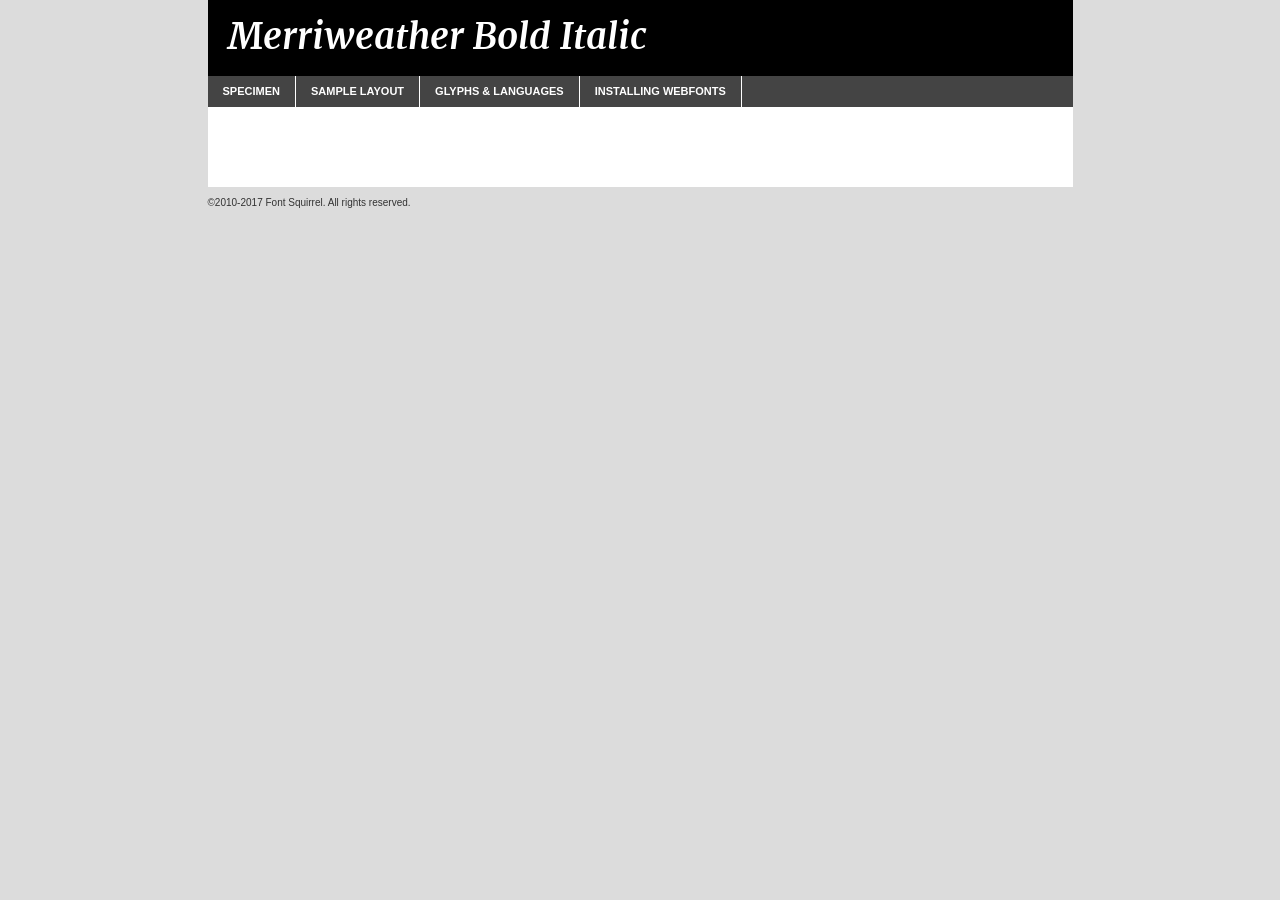
<file: fonts/merriweather-bolditalic-demo.html>
<!DOCTYPE html PUBLIC "-//W3C//DTD XHTML 1.0 Transitional//EN"
	"http://www.w3.org/TR/xhtml1/DTD/xhtml1-transitional.dtd">

<html xmlns="http://www.w3.org/1999/xhtml" xml:lang="en" lang="en">
<head>
	<meta http-equiv="Content-Type" content="text/html; charset=utf-8" />
	<script src="http://ajax.googleapis.com/ajax/libs/jquery/1.7.2/jquery.min.js" type="text/javascript" charset="utf-8"></script>
	<script type="text/javascript">
	(function($){$.fn.easyTabs=function(option){var param=jQuery.extend({fadeSpeed:"fast",defaultContent:1,activeClass:'active'},option);$(this).each(function(){var thisId="#"+this.id;if(param.defaultContent==''){param.defaultContent=1;}
	if(typeof param.defaultContent=="number")
	{var defaultTab=$(thisId+" .tabs li:eq("+(param.defaultContent-1)+") a").attr('href').substr(1);}else{var defaultTab=param.defaultContent;}
	$(thisId+" .tabs li a").each(function(){var tabToHide=$(this).attr('href').substr(1);$("#"+tabToHide).addClass('easytabs-tab-content');});hideAll();changeContent(defaultTab);function hideAll(){$(thisId+" .easytabs-tab-content").hide();}
	function changeContent(tabId){hideAll();$(thisId+" .tabs li").removeClass(param.activeClass);$(thisId+" .tabs li a[href=#"+tabId+"]").closest('li').addClass(param.activeClass);if(param.fadeSpeed!="none")
	{$(thisId+" #"+tabId).fadeIn(param.fadeSpeed);}else{$(thisId+" #"+tabId).show();}}
	$(thisId+" .tabs li").click(function(){var tabId=$(this).find('a').attr('href').substr(1);changeContent(tabId);return false;});});}})(jQuery);
	</script>
	<link rel="stylesheet" href="specimen_files/specimen_stylesheet.css" type="text/css" charset="utf-8" />
	<link rel="stylesheet" href="stylesheet.css" type="text/css" charset="utf-8" />

	<style type="text/css">
					body{
				font-family: 'merriweatherbold_italic';
							}
		</style>

	<title>Merriweather Bold Italic Specimen</title>
	
	
	<script type="text/javascript" charset="utf-8">
		$(document).ready(function() {
			$('#container').easyTabs({defaultContent:1});
		});
	</script>
</head>

<body>
<div id="container">
	<div id="header">
		Merriweather Bold Italic	</div>
	<ul class="tabs">
		<li><a href="#specimen">Specimen</a></li>
		<li><a href="#layout">Sample Layout</a></li>
				<li><a href="#glyphs">Glyphs &amp; Languages</a></li>
		<li><a href="#installing">Installing Webfonts</a></li>
		
	</ul>
	
	<div id="main_content">

		
			<div id="specimen">
		
				<div class="section">
					<div class="grid12 firstcol">
						<div class="huge">AaBb</div>
					</div>
				</div>
		
				<div class="section">
					<div class="glyph_range">A&#x200B;B&#x200b;C&#x200b;D&#x200b;E&#x200b;F&#x200b;G&#x200b;H&#x200b;I&#x200b;J&#x200b;K&#x200b;L&#x200b;M&#x200b;N&#x200b;O&#x200b;P&#x200b;Q&#x200b;R&#x200b;S&#x200b;T&#x200b;U&#x200b;V&#x200b;W&#x200b;X&#x200b;Y&#x200b;Z&#x200b;a&#x200b;b&#x200b;c&#x200b;d&#x200b;e&#x200b;f&#x200b;g&#x200b;h&#x200b;i&#x200b;j&#x200b;k&#x200b;l&#x200b;m&#x200b;n&#x200b;o&#x200b;p&#x200b;q&#x200b;r&#x200b;s&#x200b;t&#x200b;u&#x200b;v&#x200b;w&#x200b;x&#x200b;y&#x200b;z&#x200b;1&#x200b;2&#x200b;3&#x200b;4&#x200b;5&#x200b;6&#x200b;7&#x200b;8&#x200b;9&#x200b;0&#x200b;&amp;&#x200b;.&#x200b;,&#x200b;?&#x200b;!&#x200b;&#64;&#x200b;(&#x200b;)&#x200b;#&#x200b;$&#x200b;%&#x200b;*&#x200b;+&#x200b;-&#x200b;=&#x200b;:&#x200b;;</div>
				</div>
				<div class="section">
					<div class="grid12 firstcol">
						<table class="sample_table">
							<tr><td>10</td><td class="size10">abcdefghijklmnopqrstuvwxyzABCDEFGHIJKLMNOPQRSTUVWXYZ0123456789abcdefghijklmnopqrstuvwxyzABCDEFGHIJKLMNOPQRSTUVWXYZ0123456789abcdefghijklmnopqrstuvwxyzABCDEFGHIJKLMNOPQRSTUVWXYZ</td></tr>
							<tr><td>11</td><td class="size11">abcdefghijklmnopqrstuvwxyzABCDEFGHIJKLMNOPQRSTUVWXYZ0123456789abcdefghijklmnopqrstuvwxyzABCDEFGHIJKLMNOPQRSTUVWXYZ0123456789abcdefghijklmnopqrstuvwxyzABCDEFGHIJKLMNOPQRSTUVWXYZ</td></tr>
							<tr><td>12</td><td class="size12">abcdefghijklmnopqrstuvwxyzABCDEFGHIJKLMNOPQRSTUVWXYZ0123456789abcdefghijklmnopqrstuvwxyzABCDEFGHIJKLMNOPQRSTUVWXYZ0123456789abcdefghijklmnopqrstuvwxyzABCDEFGHIJKLMNOPQRSTUVWXYZ</td></tr>
							<tr><td>13</td><td class="size13">abcdefghijklmnopqrstuvwxyzABCDEFGHIJKLMNOPQRSTUVWXYZ0123456789abcdefghijklmnopqrstuvwxyzABCDEFGHIJKLMNOPQRSTUVWXYZ0123456789abcdefghijklmnopqrstuvwxyzABCDEFGHIJKLMNOPQRSTUVWXYZ</td></tr>
							<tr><td>14</td><td class="size14">abcdefghijklmnopqrstuvwxyzABCDEFGHIJKLMNOPQRSTUVWXYZ0123456789abcdefghijklmnopqrstuvwxyzABCDEFGHIJKLMNOPQRSTUVWXYZ0123456789abcdefghijklmnopqrstuvwxyzABCDEFGHIJKLMNOPQRSTUVWXYZ</td></tr>
							<tr><td>16</td><td class="size16">abcdefghijklmnopqrstuvwxyzABCDEFGHIJKLMNOPQRSTUVWXYZ0123456789abcdefghijklmnopqrstuvwxyzABCDEFGHIJKLMNOPQRSTUVWXYZ</td></tr>
							<tr><td>18</td><td class="size18">abcdefghijklmnopqrstuvwxyzABCDEFGHIJKLMNOPQRSTUVWXYZ0123456789abcdefghijklmnopqrstuvwxyzABCDEFGHIJKLMNOPQRSTUVWXYZ</td></tr>
							<tr><td>20</td><td class="size20">abcdefghijklmnopqrstuvwxyzABCDEFGHIJKLMNOPQRSTUVWXYZ0123456789abcdefghijklmnopqrstuvwxyzABCDEFGHIJKLMNOPQRSTUVWXYZ</td></tr>
							<tr><td>24</td><td class="size24">abcdefghijklmnopqrstuvwxyzABCDEFGHIJKLMNOPQRSTUVWXYZ0123456789abcdefghijklmnopqrstuvwxyzABCDEFGHIJKLMNOPQRSTUVWXYZ</td></tr>
							<tr><td>30</td><td class="size30">abcdefghijklmnopqrstuvwxyzABCDEFGHIJKLMNOPQRSTUVWXYZ0123456789abcdefghijklmnopqrstuvwxyzABCDEFGHIJKLMNOPQRSTUVWXYZ</td></tr>
							<tr><td>36</td><td class="size36">abcdefghijklmnopqrstuvwxyzABCDEFGHIJKLMNOPQRSTUVWXYZ0123456789abcdefghijklmnopqrstuvwxyzABCDEFGHIJKLMNOPQRSTUVWXYZ</td></tr>
							<tr><td>48</td><td class="size48">abcdefghijklmnopqrstuvwxyzABCDEFGHIJKLMNOPQRSTUVWXYZ0123456789abcdefghijklmnopqrstuvwxyzABCDEFGHIJKLMNOPQRSTUVWXYZ</td></tr>
							<tr><td>60</td><td class="size60">abcdefghijklmnopqrstuvwxyzABCDEFGHIJKLMNOPQRSTUVWXYZ0123456789abcdefghijklmnopqrstuvwxyzABCDEFGHIJKLMNOPQRSTUVWXYZ</td></tr>
							<tr><td>72</td><td class="size72">abcdefghijklmnopqrstuvwxyzABCDEFGHIJKLMNOPQRSTUVWXYZ0123456789abcdefghijklmnopqrstuvwxyzABCDEFGHIJKLMNOPQRSTUVWXYZ</td></tr>
							<tr><td>90</td><td class="size90">abcdefghijklmnopqrstuvwxyzABCDEFGHIJKLMNOPQRSTUVWXYZ0123456789abcdefghijklmnopqrstuvwxyzABCDEFGHIJKLMNOPQRSTUVWXYZ</td></tr>
						</table>
				
					</div>
			
				</div>
		
		
		
								<div class="section" id="bodycomparison">


										<div id="xheight">
				<div class="fontbody">&#x25FC;&#x25FC;&#x25FC;&#x25FC;&#x25FC;&#x25FC;&#x25FC;&#x25FC;&#x25FC;&#x25FC;&#x25FC;&#x25FC;&#x25FC;&#x25FC;&#x25FC;&#x25FC;&#x25FC;&#x25FC;&#x25FC;&#x25FC;&#x25FC;&#x25FC;&#x25FC;&#x25FC;&#x25FC;&#x25FC;&#x25FC;&#x25FC;&#x25FC;&#x25FC;&#x25FC;&#x25FC;&#x25FC;&#x25FC;&#x25FC;&#x25FC;&#x25FC;&#x25FC;&#x25FC;&#x25FC;&#x25FC;&#x25FC;&#x25FC;&#x25FC;&#x25FC;&#x25FC;&#x25FC;&#x25FC;&#x25FC;&#x25FC;&#x25FC;&#x25FC;&#x25FC;&#x25FC;&#x25FC;&#x25FC;&#x25FC;&#x25FC;&#x25FC;&#x25FC;&#x25FC;&#x25FC;&#x25FC;&#x25FC;&#x25FC;&#x25FC;&#x25FC;&#x25FC;&#x25FC;&#x25FC;&#x25FC;&#x25FC;&#x25FC;&#x25FC;&#x25FC;&#x25FC;&#x25FC;&#x25FC;&#x25FC;&#x25FC;&#x25FC;&#x25FC;&#x25FC;&#x25FC;&#x25FC;&#x25FC;&#x25FC;&#x25FC;&#x25FC;&#x25FC;&#x25FC;&#x25FC;&#x25FC;&#x25FC;&#x25FC;&#x25FC;&#x25FC;&#x25FC;&#x25FC;body</div><div class="arialbody">body</div><div class="verdanabody">body</div><div class="georgiabody">body</div></div>
										<div class="fontbody" style="z-index:1">
											body<span>Merriweather Bold Italic</span>
										</div>
										<div class="arialbody" style="z-index:1">
											body<span>Arial</span>
										</div>
										<div class="verdanabody" style="z-index:1">
											body<span>Verdana</span>
										</div>
										<div class="georgiabody" style="z-index:1">
											body<span>Georgia</span>
										</div>



								</div>
		
		
				<div class="section psample psample_row1" id="">
					
					<div class="grid2 firstcol">
						<p class="size10"><span>10.</span>Aenean lacinia bibendum nulla sed consectetur. Fusce dapibus, tellus ac cursus commodo, tortor mauris condimentum nibh, ut fermentum massa justo sit amet risus. Nullam id dolor id nibh ultricies vehicula ut id elit. Cum sociis natoque penatibus et magnis dis parturient montes, nascetur ridiculus mus. Nulla vitae elit libero, a pharetra augue.</p>
			
					</div>
					<div class="grid3">
						<p class="size11"><span>11.</span>Aenean lacinia bibendum nulla sed consectetur. Fusce dapibus, tellus ac cursus commodo, tortor mauris condimentum nibh, ut fermentum massa justo sit amet risus. Nullam id dolor id nibh ultricies vehicula ut id elit. Cum sociis natoque penatibus et magnis dis parturient montes, nascetur ridiculus mus. Nulla vitae elit libero, a pharetra augue.</p>
			
					</div>
					<div class="grid3">
						<p class="size12"><span>12.</span>Aenean lacinia bibendum nulla sed consectetur. Fusce dapibus, tellus ac cursus commodo, tortor mauris condimentum nibh, ut fermentum massa justo sit amet risus. Nullam id dolor id nibh ultricies vehicula ut id elit. Cum sociis natoque penatibus et magnis dis parturient montes, nascetur ridiculus mus. Nulla vitae elit libero, a pharetra augue.</p>
			
					</div>
					<div class="grid4">
						<p class="size13"><span>13.</span>Aenean lacinia bibendum nulla sed consectetur. Fusce dapibus, tellus ac cursus commodo, tortor mauris condimentum nibh, ut fermentum massa justo sit amet risus. Nullam id dolor id nibh ultricies vehicula ut id elit. Cum sociis natoque penatibus et magnis dis parturient montes, nascetur ridiculus mus. Nulla vitae elit libero, a pharetra augue.</p>
			
					</div>
					<div class="white_blend"></div>
					
				</div>
				<div class="section psample psample_row2" id="">
					<div class="grid3 firstcol">
						<p class="size14"><span>14.</span>Aenean lacinia bibendum nulla sed consectetur. Fusce dapibus, tellus ac cursus commodo, tortor mauris condimentum nibh, ut fermentum massa justo sit amet risus. Nullam id dolor id nibh ultricies vehicula ut id elit. Cum sociis natoque penatibus et magnis dis parturient montes, nascetur ridiculus mus. Nulla vitae elit libero, a pharetra augue.</p>
			
					</div>
					<div class="grid4">
						<p class="size16"><span>16.</span>Aenean lacinia bibendum nulla sed consectetur. Fusce dapibus, tellus ac cursus commodo, tortor mauris condimentum nibh, ut fermentum massa justo sit amet risus. Nullam id dolor id nibh ultricies vehicula ut id elit. Cum sociis natoque penatibus et magnis dis parturient montes, nascetur ridiculus mus. Nulla vitae elit libero, a pharetra augue.</p>
			
					</div>
					<div class="grid5">
						<p class="size18"><span>18.</span>Aenean lacinia bibendum nulla sed consectetur. Fusce dapibus, tellus ac cursus commodo, tortor mauris condimentum nibh, ut fermentum massa justo sit amet risus. Nullam id dolor id nibh ultricies vehicula ut id elit. Cum sociis natoque penatibus et magnis dis parturient montes, nascetur ridiculus mus. Nulla vitae elit libero, a pharetra augue.</p>
			
					</div>

					<div class="white_blend"></div>

				</div>
				
				<div class="section psample psample_row3" id="">
					<div class="grid5 firstcol">
						<p class="size20"><span>20.</span>Aenean lacinia bibendum nulla sed consectetur. Fusce dapibus, tellus ac cursus commodo, tortor mauris condimentum nibh, ut fermentum massa justo sit amet risus. Nullam id dolor id nibh ultricies vehicula ut id elit. Cum sociis natoque penatibus et magnis dis parturient montes, nascetur ridiculus mus. Nulla vitae elit libero, a pharetra augue.</p>
					</div>
					<div class="grid7">
						<p class="size24"><span>24.</span>Aenean lacinia bibendum nulla sed consectetur. Fusce dapibus, tellus ac cursus commodo, tortor mauris condimentum nibh, ut fermentum massa justo sit amet risus. Nullam id dolor id nibh ultricies vehicula ut id elit. Cum sociis natoque penatibus et magnis dis parturient montes, nascetur ridiculus mus. Nulla vitae elit libero, a pharetra augue.</p>
					</div>
					
					<div class="white_blend"></div>
					
				</div>
				
				<div class="section psample psample_row4" id="">
					<div class="grid12 firstcol">
						<p class="size30"><span>30.</span>Aenean lacinia bibendum nulla sed consectetur. Fusce dapibus, tellus ac cursus commodo, tortor mauris condimentum nibh, ut fermentum massa justo sit amet risus. Nullam id dolor id nibh ultricies vehicula ut id elit. Cum sociis natoque penatibus et magnis dis parturient montes, nascetur ridiculus mus. Nulla vitae elit libero, a pharetra augue.</p>
					</div>
					<div class="white_blend"></div>
					
				</div>
				
				
				
				<div class="section psample psample_row1 fullreverse">
					<div class="grid2 firstcol">
						<p class="size10"><span>10.</span>Aenean lacinia bibendum nulla sed consectetur. Fusce dapibus, tellus ac cursus commodo, tortor mauris condimentum nibh, ut fermentum massa justo sit amet risus. Nullam id dolor id nibh ultricies vehicula ut id elit. Cum sociis natoque penatibus et magnis dis parturient montes, nascetur ridiculus mus. Nulla vitae elit libero, a pharetra augue.</p>
			
					</div>
					<div class="grid3">
						<p class="size11"><span>11.</span>Aenean lacinia bibendum nulla sed consectetur. Fusce dapibus, tellus ac cursus commodo, tortor mauris condimentum nibh, ut fermentum massa justo sit amet risus. Nullam id dolor id nibh ultricies vehicula ut id elit. Cum sociis natoque penatibus et magnis dis parturient montes, nascetur ridiculus mus. Nulla vitae elit libero, a pharetra augue.</p>
			
					</div>
					<div class="grid3">
						<p class="size12"><span>12.</span>Aenean lacinia bibendum nulla sed consectetur. Fusce dapibus, tellus ac cursus commodo, tortor mauris condimentum nibh, ut fermentum massa justo sit amet risus. Nullam id dolor id nibh ultricies vehicula ut id elit. Cum sociis natoque penatibus et magnis dis parturient montes, nascetur ridiculus mus. Nulla vitae elit libero, a pharetra augue.</p>
			
					</div>
					<div class="grid4">
						<p class="size13"><span>13.</span>Aenean lacinia bibendum nulla sed consectetur. Fusce dapibus, tellus ac cursus commodo, tortor mauris condimentum nibh, ut fermentum massa justo sit amet risus. Nullam id dolor id nibh ultricies vehicula ut id elit. Cum sociis natoque penatibus et magnis dis parturient montes, nascetur ridiculus mus. Nulla vitae elit libero, a pharetra augue.</p>
			
					</div>
					<div class="black_blend"></div>
					
				</div>
				
				<div class="section psample psample_row2 fullreverse">
					<div class="grid3 firstcol">
						<p class="size14"><span>14.</span>Aenean lacinia bibendum nulla sed consectetur. Fusce dapibus, tellus ac cursus commodo, tortor mauris condimentum nibh, ut fermentum massa justo sit amet risus. Nullam id dolor id nibh ultricies vehicula ut id elit. Cum sociis natoque penatibus et magnis dis parturient montes, nascetur ridiculus mus. Nulla vitae elit libero, a pharetra augue.</p>
			
					</div>
					<div class="grid4">
						<p class="size16"><span>16.</span>Aenean lacinia bibendum nulla sed consectetur. Fusce dapibus, tellus ac cursus commodo, tortor mauris condimentum nibh, ut fermentum massa justo sit amet risus. Nullam id dolor id nibh ultricies vehicula ut id elit. Cum sociis natoque penatibus et magnis dis parturient montes, nascetur ridiculus mus. Nulla vitae elit libero, a pharetra augue.</p>
			
					</div>
					<div class="grid5">
						<p class="size18"><span>18.</span>Aenean lacinia bibendum nulla sed consectetur. Fusce dapibus, tellus ac cursus commodo, tortor mauris condimentum nibh, ut fermentum massa justo sit amet risus. Nullam id dolor id nibh ultricies vehicula ut id elit. Cum sociis natoque penatibus et magnis dis parturient montes, nascetur ridiculus mus. Nulla vitae elit libero, a pharetra augue.</p>
			
					</div>
					<div class="black_blend"></div>

				</div>
				
				<div class="section psample fullreverse psample_row3" id="">
					<div class="grid5 firstcol">
						<p class="size20"><span>20.</span>Aenean lacinia bibendum nulla sed consectetur. Fusce dapibus, tellus ac cursus commodo, tortor mauris condimentum nibh, ut fermentum massa justo sit amet risus. Nullam id dolor id nibh ultricies vehicula ut id elit. Cum sociis natoque penatibus et magnis dis parturient montes, nascetur ridiculus mus. Nulla vitae elit libero, a pharetra augue.</p>
					</div>
					<div class="grid7">
						<p class="size24"><span>24.</span>Aenean lacinia bibendum nulla sed consectetur. Fusce dapibus, tellus ac cursus commodo, tortor mauris condimentum nibh, ut fermentum massa justo sit amet risus. Nullam id dolor id nibh ultricies vehicula ut id elit. Cum sociis natoque penatibus et magnis dis parturient montes, nascetur ridiculus mus. Nulla vitae elit libero, a pharetra augue.</p>
					</div>
					
					<div class="black_blend"></div>
					
				</div>
				
				<div class="section psample fullreverse psample_row4" id="" style="border-bottom: 20px #000 solid;">
					<div class="grid12 firstcol">
						<p class="size30"><span>30.</span>Aenean lacinia bibendum nulla sed consectetur. Fusce dapibus, tellus ac cursus commodo, tortor mauris condimentum nibh, ut fermentum massa justo sit amet risus. Nullam id dolor id nibh ultricies vehicula ut id elit. Cum sociis natoque penatibus et magnis dis parturient montes, nascetur ridiculus mus. Nulla vitae elit libero, a pharetra augue.</p>
					</div>
					<div class="black_blend"></div>
					
				</div>
				
				
				
				
			</div>
			
			<div id="layout">
				
				<div class="section">
					
					<div class="grid12 firstcol">
						<h1>Lorem Ipsum Dolor</h1>
						<h2>Etiam porta sem malesuada magna mollis euismod</h2>
						
						<p class="byline">By <a href="#link">Aenean Lacinia</a></p>
					</div>
				</div>
				<div class="section">
					<div class="grid8 firstcol">
						<p class="large">Donec sed odio dui. Morbi leo risus, porta ac consectetur ac, vestibulum at eros. Fusce dapibus, tellus ac cursus commodo, tortor mauris condimentum nibh, ut fermentum massa justo sit amet risus. </p>

						
						<h3>Pellentesque ornare sem</h3>

						<p>Maecenas sed diam eget risus varius blandit sit amet non magna. Maecenas faucibus mollis interdum. Donec ullamcorper nulla non metus auctor fringilla. Nullam id dolor id nibh ultricies vehicula ut id elit. Nullam id dolor id nibh ultricies vehicula ut id elit. </p>

						<p>Aenean eu leo quam. Pellentesque ornare sem lacinia quam venenatis vestibulum. Lorem ipsum dolor sit amet, consectetur adipiscing elit. Cum sociis natoque penatibus et magnis dis parturient montes, nascetur ridiculus mus. </p>

						<p>Nulla vitae elit libero, a pharetra augue. Praesent commodo cursus magna, vel scelerisque nisl consectetur et. Aenean lacinia bibendum nulla sed consectetur. </p>

						<p>Nullam quis risus eget urna mollis ornare vel eu leo. Nullam quis risus eget urna mollis ornare vel eu leo. Maecenas sed diam eget risus varius blandit sit amet non magna. Donec ullamcorper nulla non metus auctor fringilla. </p>

						<h3>Cras mattis consectetur</h3>

						<p>Aenean eu leo quam. Pellentesque ornare sem lacinia quam venenatis vestibulum. Aenean lacinia bibendum nulla sed consectetur. Integer posuere erat a ante venenatis dapibus posuere velit aliquet. Cras mattis consectetur purus sit amet fermentum. </p>

						<p>Nullam id dolor id nibh ultricies vehicula ut id elit. Nullam quis risus eget urna mollis ornare vel eu leo. Cras mattis consectetur purus sit amet fermentum.</p>
					</div>
					
					<div class="grid4 sidebar">
						
						<div class="box reverse">
							<p class="last">Nullam quis risus eget urna mollis ornare vel eu leo. Donec ullamcorper nulla non metus auctor fringilla. Cras mattis consectetur purus sit amet fermentum. Sed posuere consectetur est at lobortis. Lorem ipsum dolor sit amet, consectetur adipiscing elit. </p>
						</div>
						
						<p class="caption">Maecenas sed diam eget risus varius.</p>

						<p>Vestibulum id ligula porta felis euismod semper. Integer posuere erat a ante venenatis dapibus posuere velit aliquet. Vestibulum id ligula porta felis euismod semper. Sed posuere consectetur est at lobortis. Maecenas sed diam eget risus varius blandit sit amet non magna. Fusce dapibus, tellus ac cursus commodo, tortor mauris condimentum nibh, ut fermentum massa justo sit amet risus. </p>

					

						<p>Duis mollis, est non commodo luctus, nisi erat porttitor ligula, eget lacinia odio sem nec elit. Aenean lacinia bibendum nulla sed consectetur. Vivamus sagittis lacus vel augue laoreet rutrum faucibus dolor auctor. Aenean lacinia bibendum nulla sed consectetur. Nullam quis risus eget urna mollis ornare vel eu leo. </p>

						<p>Praesent commodo cursus magna, vel scelerisque nisl consectetur et. Donec ullamcorper nulla non metus auctor fringilla. Maecenas faucibus mollis interdum. Fusce dapibus, tellus ac cursus commodo, tortor mauris condimentum nibh, ut fermentum massa justo sit amet risus. </p>

					</div>
				</div>
				
			</div>


			



		<div id="glyphs">
			<div class="section">
				<div class="grid12 firstcol">
			
				<h1>Language Support</h1>
				<p>The subset of Merriweather Bold Italic in this kit supports the following languages:<br />
			
					Albanian, Basque, Breton, Chamorro, Danish, Dutch, English, Faroese, Finnish, French, Frisian, Galician, German, Icelandic, Italian, Malagasy, Norwegian, Portuguese, Spanish, Alsatian, Aragonese, Arapaho, Arrernte, Asturian, Aymara, Bislama, Cebuano, Corsican, Fijian, French_creole, Genoese, Gilbertese, Greenlandic, Haitian_creole, Hiligaynon, Hmong, Hopi, Ibanag, Iloko_ilokano, Indonesian, Interglossa_glosa, Interlingua, Irish_gaelic, Jerriais, Lojban, Lombard, Luxembourgeois, Manx, Mohawk, Norfolk_pitcairnese, Occitan, Oromo, Pangasinan, Papiamento, Piedmontese, Potawatomi, Rhaeto-romance, Romansh, Rotokas, Sami_lule, Samoan, Sardinian, Scots_gaelic, Seychelles_creole, Shona, Sicilian, Somali, Southern_ndebele, Swahili, Swati_swazi, Tagalog_filipino_pilipino, Tetum, Tok_pisin, Uyghur_latinized, Volapuk, Walloon, Warlpiri, Xhosa, Yapese, Zulu, Latinbasic, Ubasic, Demo				</p>
				<h1>Glyph Chart</h1>
				<p>The subset of Merriweather Bold Italic in this kit includes all the glyphs listed below. Unicode entities are included above each glyph to help you insert individual characters into your layout.</p>
				<div id="glyph_chart">
			
																														 <div><p>&amp;#13;</p>&#13;</div>
																				 <div><p>&amp;#32;</p>&#32;</div>
																				 <div><p>&amp;#33;</p>&#33;</div>
																				 <div><p>&amp;#34;</p>&#34;</div>
																				 <div><p>&amp;#35;</p>&#35;</div>
																				 <div><p>&amp;#36;</p>&#36;</div>
																				 <div><p>&amp;#37;</p>&#37;</div>
																				 <div><p>&amp;#38;</p>&#38;</div>
																				 <div><p>&amp;#39;</p>&#39;</div>
																				 <div><p>&amp;#40;</p>&#40;</div>
																				 <div><p>&amp;#41;</p>&#41;</div>
																				 <div><p>&amp;#42;</p>&#42;</div>
																				 <div><p>&amp;#43;</p>&#43;</div>
																				 <div><p>&amp;#44;</p>&#44;</div>
																				 <div><p>&amp;#45;</p>&#45;</div>
																				 <div><p>&amp;#46;</p>&#46;</div>
																				 <div><p>&amp;#47;</p>&#47;</div>
																				 <div><p>&amp;#48;</p>&#48;</div>
																				 <div><p>&amp;#49;</p>&#49;</div>
																				 <div><p>&amp;#50;</p>&#50;</div>
																				 <div><p>&amp;#51;</p>&#51;</div>
																				 <div><p>&amp;#52;</p>&#52;</div>
																				 <div><p>&amp;#53;</p>&#53;</div>
																				 <div><p>&amp;#54;</p>&#54;</div>
																				 <div><p>&amp;#55;</p>&#55;</div>
																				 <div><p>&amp;#56;</p>&#56;</div>
																				 <div><p>&amp;#57;</p>&#57;</div>
																				 <div><p>&amp;#58;</p>&#58;</div>
																				 <div><p>&amp;#59;</p>&#59;</div>
																				 <div><p>&amp;#60;</p>&#60;</div>
																				 <div><p>&amp;#61;</p>&#61;</div>
																				 <div><p>&amp;#62;</p>&#62;</div>
																				 <div><p>&amp;#63;</p>&#63;</div>
																				 <div><p>&amp;#64;</p>&#64;</div>
																				 <div><p>&amp;#65;</p>&#65;</div>
																				 <div><p>&amp;#66;</p>&#66;</div>
																				 <div><p>&amp;#67;</p>&#67;</div>
																				 <div><p>&amp;#68;</p>&#68;</div>
																				 <div><p>&amp;#69;</p>&#69;</div>
																				 <div><p>&amp;#70;</p>&#70;</div>
																				 <div><p>&amp;#71;</p>&#71;</div>
																				 <div><p>&amp;#72;</p>&#72;</div>
																				 <div><p>&amp;#73;</p>&#73;</div>
																				 <div><p>&amp;#74;</p>&#74;</div>
																				 <div><p>&amp;#75;</p>&#75;</div>
																				 <div><p>&amp;#76;</p>&#76;</div>
																				 <div><p>&amp;#77;</p>&#77;</div>
																				 <div><p>&amp;#78;</p>&#78;</div>
																				 <div><p>&amp;#79;</p>&#79;</div>
																				 <div><p>&amp;#80;</p>&#80;</div>
																				 <div><p>&amp;#81;</p>&#81;</div>
																				 <div><p>&amp;#82;</p>&#82;</div>
																				 <div><p>&amp;#83;</p>&#83;</div>
																				 <div><p>&amp;#84;</p>&#84;</div>
																				 <div><p>&amp;#85;</p>&#85;</div>
																				 <div><p>&amp;#86;</p>&#86;</div>
																				 <div><p>&amp;#87;</p>&#87;</div>
																				 <div><p>&amp;#88;</p>&#88;</div>
																				 <div><p>&amp;#89;</p>&#89;</div>
																				 <div><p>&amp;#90;</p>&#90;</div>
																				 <div><p>&amp;#91;</p>&#91;</div>
																				 <div><p>&amp;#92;</p>&#92;</div>
																				 <div><p>&amp;#93;</p>&#93;</div>
																				 <div><p>&amp;#94;</p>&#94;</div>
																				 <div><p>&amp;#95;</p>&#95;</div>
																				 <div><p>&amp;#96;</p>&#96;</div>
																				 <div><p>&amp;#97;</p>&#97;</div>
																				 <div><p>&amp;#98;</p>&#98;</div>
																				 <div><p>&amp;#99;</p>&#99;</div>
																				 <div><p>&amp;#100;</p>&#100;</div>
																				 <div><p>&amp;#101;</p>&#101;</div>
																				 <div><p>&amp;#102;</p>&#102;</div>
																				 <div><p>&amp;#103;</p>&#103;</div>
																				 <div><p>&amp;#104;</p>&#104;</div>
																				 <div><p>&amp;#105;</p>&#105;</div>
																				 <div><p>&amp;#106;</p>&#106;</div>
																				 <div><p>&amp;#107;</p>&#107;</div>
																				 <div><p>&amp;#108;</p>&#108;</div>
																				 <div><p>&amp;#109;</p>&#109;</div>
																				 <div><p>&amp;#110;</p>&#110;</div>
																				 <div><p>&amp;#111;</p>&#111;</div>
																				 <div><p>&amp;#112;</p>&#112;</div>
																				 <div><p>&amp;#113;</p>&#113;</div>
																				 <div><p>&amp;#114;</p>&#114;</div>
																				 <div><p>&amp;#115;</p>&#115;</div>
																				 <div><p>&amp;#116;</p>&#116;</div>
																				 <div><p>&amp;#117;</p>&#117;</div>
																				 <div><p>&amp;#118;</p>&#118;</div>
																				 <div><p>&amp;#119;</p>&#119;</div>
																				 <div><p>&amp;#120;</p>&#120;</div>
																				 <div><p>&amp;#121;</p>&#121;</div>
																				 <div><p>&amp;#122;</p>&#122;</div>
																				 <div><p>&amp;#123;</p>&#123;</div>
																				 <div><p>&amp;#124;</p>&#124;</div>
																				 <div><p>&amp;#125;</p>&#125;</div>
																				 <div><p>&amp;#126;</p>&#126;</div>
																				 <div><p>&amp;#160;</p>&#160;</div>
																				 <div><p>&amp;#161;</p>&#161;</div>
																				 <div><p>&amp;#162;</p>&#162;</div>
																				 <div><p>&amp;#163;</p>&#163;</div>
																				 <div><p>&amp;#164;</p>&#164;</div>
																				 <div><p>&amp;#165;</p>&#165;</div>
																				 <div><p>&amp;#166;</p>&#166;</div>
																				 <div><p>&amp;#167;</p>&#167;</div>
																				 <div><p>&amp;#168;</p>&#168;</div>
																				 <div><p>&amp;#169;</p>&#169;</div>
																				 <div><p>&amp;#170;</p>&#170;</div>
																				 <div><p>&amp;#171;</p>&#171;</div>
																				 <div><p>&amp;#172;</p>&#172;</div>
																				 <div><p>&amp;#173;</p>&#173;</div>
																				 <div><p>&amp;#174;</p>&#174;</div>
																				 <div><p>&amp;#175;</p>&#175;</div>
																				 <div><p>&amp;#176;</p>&#176;</div>
																				 <div><p>&amp;#177;</p>&#177;</div>
																				 <div><p>&amp;#178;</p>&#178;</div>
																				 <div><p>&amp;#179;</p>&#179;</div>
																				 <div><p>&amp;#180;</p>&#180;</div>
																				 <div><p>&amp;#181;</p>&#181;</div>
																				 <div><p>&amp;#182;</p>&#182;</div>
																				 <div><p>&amp;#183;</p>&#183;</div>
																				 <div><p>&amp;#184;</p>&#184;</div>
																				 <div><p>&amp;#185;</p>&#185;</div>
																				 <div><p>&amp;#186;</p>&#186;</div>
																				 <div><p>&amp;#187;</p>&#187;</div>
																				 <div><p>&amp;#188;</p>&#188;</div>
																				 <div><p>&amp;#189;</p>&#189;</div>
																				 <div><p>&amp;#190;</p>&#190;</div>
																				 <div><p>&amp;#191;</p>&#191;</div>
																				 <div><p>&amp;#192;</p>&#192;</div>
																				 <div><p>&amp;#193;</p>&#193;</div>
																				 <div><p>&amp;#194;</p>&#194;</div>
																				 <div><p>&amp;#195;</p>&#195;</div>
																				 <div><p>&amp;#196;</p>&#196;</div>
																				 <div><p>&amp;#197;</p>&#197;</div>
																				 <div><p>&amp;#198;</p>&#198;</div>
																				 <div><p>&amp;#199;</p>&#199;</div>
																				 <div><p>&amp;#200;</p>&#200;</div>
																				 <div><p>&amp;#201;</p>&#201;</div>
																				 <div><p>&amp;#202;</p>&#202;</div>
																				 <div><p>&amp;#203;</p>&#203;</div>
																				 <div><p>&amp;#204;</p>&#204;</div>
																				 <div><p>&amp;#205;</p>&#205;</div>
																				 <div><p>&amp;#206;</p>&#206;</div>
																				 <div><p>&amp;#207;</p>&#207;</div>
																				 <div><p>&amp;#208;</p>&#208;</div>
																				 <div><p>&amp;#209;</p>&#209;</div>
																				 <div><p>&amp;#210;</p>&#210;</div>
																				 <div><p>&amp;#211;</p>&#211;</div>
																				 <div><p>&amp;#212;</p>&#212;</div>
																				 <div><p>&amp;#213;</p>&#213;</div>
																				 <div><p>&amp;#214;</p>&#214;</div>
																				 <div><p>&amp;#215;</p>&#215;</div>
																				 <div><p>&amp;#216;</p>&#216;</div>
																				 <div><p>&amp;#217;</p>&#217;</div>
																				 <div><p>&amp;#218;</p>&#218;</div>
																				 <div><p>&amp;#219;</p>&#219;</div>
																				 <div><p>&amp;#220;</p>&#220;</div>
																				 <div><p>&amp;#221;</p>&#221;</div>
																				 <div><p>&amp;#222;</p>&#222;</div>
																				 <div><p>&amp;#223;</p>&#223;</div>
																				 <div><p>&amp;#224;</p>&#224;</div>
																				 <div><p>&amp;#225;</p>&#225;</div>
																				 <div><p>&amp;#226;</p>&#226;</div>
																				 <div><p>&amp;#227;</p>&#227;</div>
																				 <div><p>&amp;#228;</p>&#228;</div>
																				 <div><p>&amp;#229;</p>&#229;</div>
																				 <div><p>&amp;#230;</p>&#230;</div>
																				 <div><p>&amp;#231;</p>&#231;</div>
																				 <div><p>&amp;#232;</p>&#232;</div>
																				 <div><p>&amp;#233;</p>&#233;</div>
																				 <div><p>&amp;#234;</p>&#234;</div>
																				 <div><p>&amp;#235;</p>&#235;</div>
																				 <div><p>&amp;#236;</p>&#236;</div>
																				 <div><p>&amp;#237;</p>&#237;</div>
																				 <div><p>&amp;#238;</p>&#238;</div>
																				 <div><p>&amp;#239;</p>&#239;</div>
																				 <div><p>&amp;#240;</p>&#240;</div>
																				 <div><p>&amp;#241;</p>&#241;</div>
																				 <div><p>&amp;#242;</p>&#242;</div>
																				 <div><p>&amp;#243;</p>&#243;</div>
																				 <div><p>&amp;#244;</p>&#244;</div>
																				 <div><p>&amp;#245;</p>&#245;</div>
																				 <div><p>&amp;#246;</p>&#246;</div>
																				 <div><p>&amp;#247;</p>&#247;</div>
																				 <div><p>&amp;#248;</p>&#248;</div>
																				 <div><p>&amp;#249;</p>&#249;</div>
																				 <div><p>&amp;#250;</p>&#250;</div>
																				 <div><p>&amp;#251;</p>&#251;</div>
																				 <div><p>&amp;#252;</p>&#252;</div>
																				 <div><p>&amp;#253;</p>&#253;</div>
																				 <div><p>&amp;#254;</p>&#254;</div>
																				 <div><p>&amp;#255;</p>&#255;</div>
																				 <div><p>&amp;#338;</p>&#338;</div>
																				 <div><p>&amp;#339;</p>&#339;</div>
																				 <div><p>&amp;#376;</p>&#376;</div>
																				 <div><p>&amp;#710;</p>&#710;</div>
																				 <div><p>&amp;#732;</p>&#732;</div>
																				 <div><p>&amp;#8192;</p>&#8192;</div>
																				 <div><p>&amp;#8193;</p>&#8193;</div>
																				 <div><p>&amp;#8194;</p>&#8194;</div>
																				 <div><p>&amp;#8195;</p>&#8195;</div>
																				 <div><p>&amp;#8196;</p>&#8196;</div>
																				 <div><p>&amp;#8197;</p>&#8197;</div>
																				 <div><p>&amp;#8198;</p>&#8198;</div>
																				 <div><p>&amp;#8199;</p>&#8199;</div>
																				 <div><p>&amp;#8200;</p>&#8200;</div>
																				 <div><p>&amp;#8201;</p>&#8201;</div>
																				 <div><p>&amp;#8202;</p>&#8202;</div>
																				 <div><p>&amp;#8208;</p>&#8208;</div>
																				 <div><p>&amp;#8209;</p>&#8209;</div>
																				 <div><p>&amp;#8210;</p>&#8210;</div>
																				 <div><p>&amp;#8211;</p>&#8211;</div>
																				 <div><p>&amp;#8212;</p>&#8212;</div>
																				 <div><p>&amp;#8216;</p>&#8216;</div>
																				 <div><p>&amp;#8217;</p>&#8217;</div>
																				 <div><p>&amp;#8218;</p>&#8218;</div>
																				 <div><p>&amp;#8220;</p>&#8220;</div>
																				 <div><p>&amp;#8221;</p>&#8221;</div>
																				 <div><p>&amp;#8222;</p>&#8222;</div>
																				 <div><p>&amp;#8226;</p>&#8226;</div>
																				 <div><p>&amp;#8230;</p>&#8230;</div>
																				 <div><p>&amp;#8239;</p>&#8239;</div>
																				 <div><p>&amp;#8249;</p>&#8249;</div>
																				 <div><p>&amp;#8250;</p>&#8250;</div>
																				 <div><p>&amp;#8287;</p>&#8287;</div>
																				 <div><p>&amp;#8364;</p>&#8364;</div>
																				 <div><p>&amp;#8482;</p>&#8482;</div>
																				 <div><p>&amp;#9724;</p>&#9724;</div>
																				 <div><p>&amp;#64257;</p>&#64257;</div>
																				 <div><p>&amp;#64258;</p>&#64258;</div>
																				 <div><p>&amp;#64259;</p>&#64259;</div>
																				 <div><p>&amp;#64260;</p>&#64260;</div>
																																						</div>	
				</div>
		
		
			</div>
		</div>
		
		
		<div id="specs">
			
		</div>
	
		<div id="installing">
			<div class="section">
				<div class="grid7 firstcol">
					<h1>Installing Webfonts</h1>
					
					<p>Webfonts are supported by all major browser platforms but not all in the same way. There are currently four different font formats that must be included in order to target all browsers. This includes TTF, WOFF, EOT and SVG.</p>
					
					<h2>1. Upload your webfonts</h2>
					<p>You must upload your webfont kit to your website. They should be in or near the same directory as your CSS files.</p>
					
					<h2>2. Include the webfont stylesheet</h2>
					<p>A special CSS @font-face declaration helps the various browsers select the appropriate font it needs without causing you a bunch of headaches. Learn more about this syntax by reading the <a href="https://www.fontspring.com/blog/further-hardening-of-the-bulletproof-syntax">Fontspring blog post</a> about it. The code for it is as follows:</p>


<code>
@font-face{ 
	font-family: 'MyWebFont';
	src: url('WebFont.eot');
	src: url('WebFont.eot?#iefix') format('embedded-opentype'),
	     url('WebFont.woff') format('woff'),
	     url('WebFont.ttf') format('truetype'),
	     url('WebFont.svg#webfont') format('svg');
}
</code>

	<p>We've already gone ahead and generated the code for you. All you have to do is link to the stylesheet in your HTML, like this:</p>
	<code>&lt;link rel=&quot;stylesheet&quot; href=&quot;stylesheet.css&quot; type=&quot;text/css&quot; charset=&quot;utf-8&quot; /&gt;</code>

					<h2>3. Modify your own stylesheet</h2>
					<p>To take advantage of your new fonts, you must tell your stylesheet to use them. Look at the original @font-face declaration above and find the property called "font-family." The name linked there will be what you use to reference the font. Prepend that webfont name to the font stack in the "font-family" property, inside the selector you want to change. For example:</p>
<code>p { font-family: 'WebFont', Arial, sans-serif; }</code>

<h2>4. Test</h2>
<p>Getting webfonts to work cross-browser <em>can</em> be tricky. Use the information in the sidebar to help you if you find that fonts aren't loading in a particular browser.</p>
				</div>
				
				<div class="grid5 sidebar">
					<div class="box">
						<h2>Troubleshooting<br />Font-Face Problems</h2>
						<p>Having trouble getting your webfonts to load in your new website? Here are some tips to sort out what might be the problem.</p>

						<h3>Fonts not showing in any browser</h3>

						<p>This sounds like you need to work on the plumbing. You either did not upload the fonts to the correct directory, or you did not link the fonts properly in the CSS. If you've confirmed that all this is correct and you still have a problem, take a look at your .htaccess file and see if requests are getting intercepted.</p>

						<h3>Fonts not loading in iPhone or iPad</h3>

						<p>The most common problem here is that you are serving the fonts from an IIS server. IIS refuses to serve files that have unknown MIME types. If that is the case, you must set the MIME type for SVG to "image/svg+xml" in the server settings. Follow these instructions from Microsoft if you need help.</p>

						<h3>Fonts not loading in Firefox</h3>

						<p>The primary reason for this failure? You are still using a version Firefox older than 3.5. So upgrade already! If that isn't it, then you are very likely serving fonts from a different domain. Firefox requires that all font assets be served from the same domain. Lastly it is possible that you need to add WOFF to your list of MIME types (if you are serving via IIS.)</p>

						<h3>Fonts not loading in IE</h3>

						<p>Are you looking at Internet Explorer on an actual Windows machine or are you cheating by using a service like Adobe BrowserLab? Many of these screenshot services do not render @font-face for IE. Best to test it on a real machine.</p>

						<h3>Fonts not loading in IE9</h3>

						<p>IE9, like Firefox, requires that fonts be served from the same domain as the website. Make sure that is the case.</p>
					</div>
				</div>
			</div>
			
		</div>
	
	</div>
	<div id="footer">
		<p>&copy;2010-2017 Font Squirrel. All rights reserved.</p>
	</div>
</div>
</body>
</html>
</file>
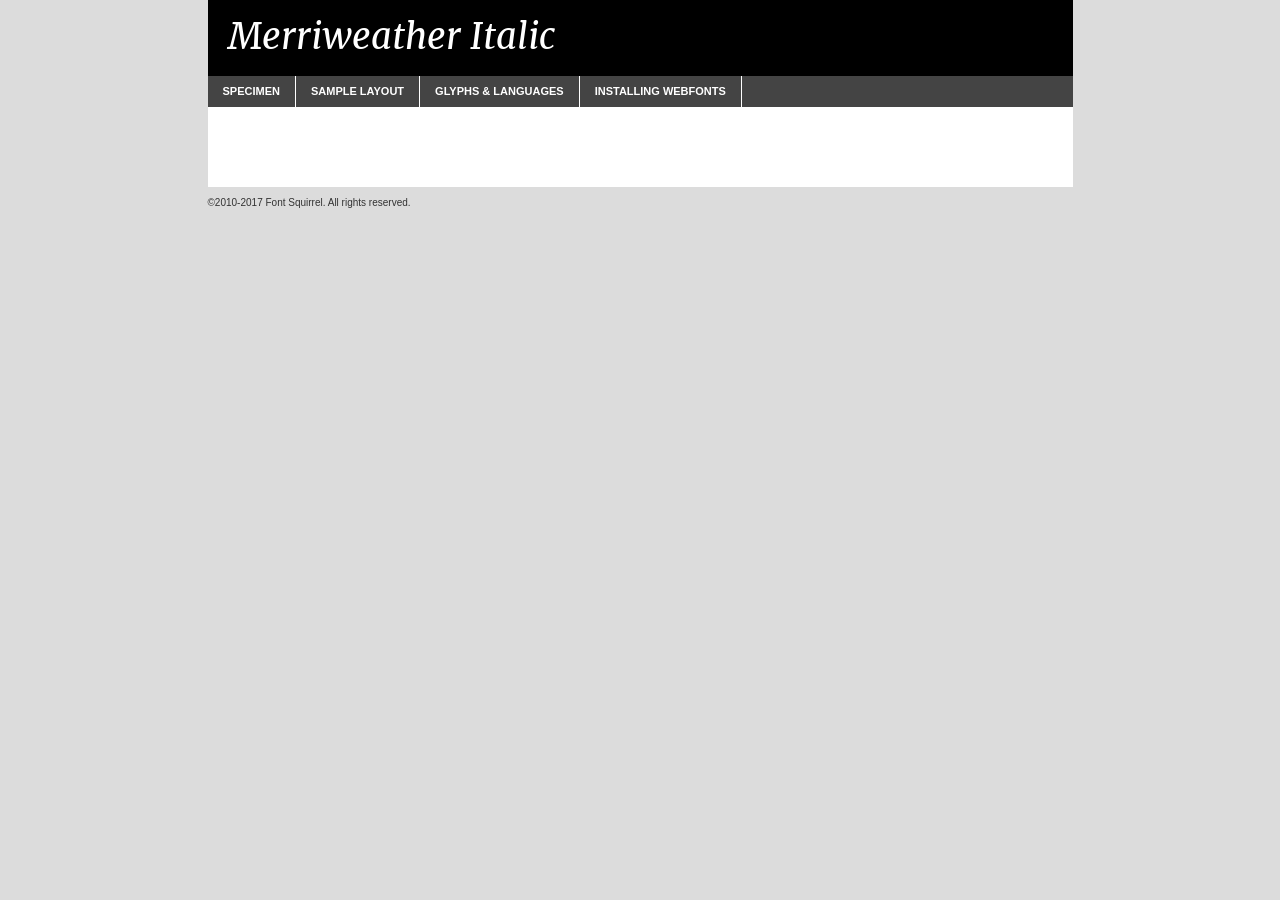
<file: fonts/merriweather-italic-demo.html>
<!DOCTYPE html PUBLIC "-//W3C//DTD XHTML 1.0 Transitional//EN"
	"http://www.w3.org/TR/xhtml1/DTD/xhtml1-transitional.dtd">

<html xmlns="http://www.w3.org/1999/xhtml" xml:lang="en" lang="en">
<head>
	<meta http-equiv="Content-Type" content="text/html; charset=utf-8" />
	<script src="http://ajax.googleapis.com/ajax/libs/jquery/1.7.2/jquery.min.js" type="text/javascript" charset="utf-8"></script>
	<script type="text/javascript">
	(function($){$.fn.easyTabs=function(option){var param=jQuery.extend({fadeSpeed:"fast",defaultContent:1,activeClass:'active'},option);$(this).each(function(){var thisId="#"+this.id;if(param.defaultContent==''){param.defaultContent=1;}
	if(typeof param.defaultContent=="number")
	{var defaultTab=$(thisId+" .tabs li:eq("+(param.defaultContent-1)+") a").attr('href').substr(1);}else{var defaultTab=param.defaultContent;}
	$(thisId+" .tabs li a").each(function(){var tabToHide=$(this).attr('href').substr(1);$("#"+tabToHide).addClass('easytabs-tab-content');});hideAll();changeContent(defaultTab);function hideAll(){$(thisId+" .easytabs-tab-content").hide();}
	function changeContent(tabId){hideAll();$(thisId+" .tabs li").removeClass(param.activeClass);$(thisId+" .tabs li a[href=#"+tabId+"]").closest('li').addClass(param.activeClass);if(param.fadeSpeed!="none")
	{$(thisId+" #"+tabId).fadeIn(param.fadeSpeed);}else{$(thisId+" #"+tabId).show();}}
	$(thisId+" .tabs li").click(function(){var tabId=$(this).find('a').attr('href').substr(1);changeContent(tabId);return false;});});}})(jQuery);
	</script>
	<link rel="stylesheet" href="specimen_files/specimen_stylesheet.css" type="text/css" charset="utf-8" />
	<link rel="stylesheet" href="stylesheet.css" type="text/css" charset="utf-8" />

	<style type="text/css">
					body{
				font-family: 'merriweatheritalic';
							}
		</style>

	<title>Merriweather Italic Specimen</title>
	
	
	<script type="text/javascript" charset="utf-8">
		$(document).ready(function() {
			$('#container').easyTabs({defaultContent:1});
		});
	</script>
</head>

<body>
<div id="container">
	<div id="header">
		Merriweather Italic	</div>
	<ul class="tabs">
		<li><a href="#specimen">Specimen</a></li>
		<li><a href="#layout">Sample Layout</a></li>
				<li><a href="#glyphs">Glyphs &amp; Languages</a></li>
		<li><a href="#installing">Installing Webfonts</a></li>
		
	</ul>
	
	<div id="main_content">

		
			<div id="specimen">
		
				<div class="section">
					<div class="grid12 firstcol">
						<div class="huge">AaBb</div>
					</div>
				</div>
		
				<div class="section">
					<div class="glyph_range">A&#x200B;B&#x200b;C&#x200b;D&#x200b;E&#x200b;F&#x200b;G&#x200b;H&#x200b;I&#x200b;J&#x200b;K&#x200b;L&#x200b;M&#x200b;N&#x200b;O&#x200b;P&#x200b;Q&#x200b;R&#x200b;S&#x200b;T&#x200b;U&#x200b;V&#x200b;W&#x200b;X&#x200b;Y&#x200b;Z&#x200b;a&#x200b;b&#x200b;c&#x200b;d&#x200b;e&#x200b;f&#x200b;g&#x200b;h&#x200b;i&#x200b;j&#x200b;k&#x200b;l&#x200b;m&#x200b;n&#x200b;o&#x200b;p&#x200b;q&#x200b;r&#x200b;s&#x200b;t&#x200b;u&#x200b;v&#x200b;w&#x200b;x&#x200b;y&#x200b;z&#x200b;1&#x200b;2&#x200b;3&#x200b;4&#x200b;5&#x200b;6&#x200b;7&#x200b;8&#x200b;9&#x200b;0&#x200b;&amp;&#x200b;.&#x200b;,&#x200b;?&#x200b;!&#x200b;&#64;&#x200b;(&#x200b;)&#x200b;#&#x200b;$&#x200b;%&#x200b;*&#x200b;+&#x200b;-&#x200b;=&#x200b;:&#x200b;;</div>
				</div>
				<div class="section">
					<div class="grid12 firstcol">
						<table class="sample_table">
							<tr><td>10</td><td class="size10">abcdefghijklmnopqrstuvwxyzABCDEFGHIJKLMNOPQRSTUVWXYZ0123456789abcdefghijklmnopqrstuvwxyzABCDEFGHIJKLMNOPQRSTUVWXYZ0123456789abcdefghijklmnopqrstuvwxyzABCDEFGHIJKLMNOPQRSTUVWXYZ</td></tr>
							<tr><td>11</td><td class="size11">abcdefghijklmnopqrstuvwxyzABCDEFGHIJKLMNOPQRSTUVWXYZ0123456789abcdefghijklmnopqrstuvwxyzABCDEFGHIJKLMNOPQRSTUVWXYZ0123456789abcdefghijklmnopqrstuvwxyzABCDEFGHIJKLMNOPQRSTUVWXYZ</td></tr>
							<tr><td>12</td><td class="size12">abcdefghijklmnopqrstuvwxyzABCDEFGHIJKLMNOPQRSTUVWXYZ0123456789abcdefghijklmnopqrstuvwxyzABCDEFGHIJKLMNOPQRSTUVWXYZ0123456789abcdefghijklmnopqrstuvwxyzABCDEFGHIJKLMNOPQRSTUVWXYZ</td></tr>
							<tr><td>13</td><td class="size13">abcdefghijklmnopqrstuvwxyzABCDEFGHIJKLMNOPQRSTUVWXYZ0123456789abcdefghijklmnopqrstuvwxyzABCDEFGHIJKLMNOPQRSTUVWXYZ0123456789abcdefghijklmnopqrstuvwxyzABCDEFGHIJKLMNOPQRSTUVWXYZ</td></tr>
							<tr><td>14</td><td class="size14">abcdefghijklmnopqrstuvwxyzABCDEFGHIJKLMNOPQRSTUVWXYZ0123456789abcdefghijklmnopqrstuvwxyzABCDEFGHIJKLMNOPQRSTUVWXYZ0123456789abcdefghijklmnopqrstuvwxyzABCDEFGHIJKLMNOPQRSTUVWXYZ</td></tr>
							<tr><td>16</td><td class="size16">abcdefghijklmnopqrstuvwxyzABCDEFGHIJKLMNOPQRSTUVWXYZ0123456789abcdefghijklmnopqrstuvwxyzABCDEFGHIJKLMNOPQRSTUVWXYZ</td></tr>
							<tr><td>18</td><td class="size18">abcdefghijklmnopqrstuvwxyzABCDEFGHIJKLMNOPQRSTUVWXYZ0123456789abcdefghijklmnopqrstuvwxyzABCDEFGHIJKLMNOPQRSTUVWXYZ</td></tr>
							<tr><td>20</td><td class="size20">abcdefghijklmnopqrstuvwxyzABCDEFGHIJKLMNOPQRSTUVWXYZ0123456789abcdefghijklmnopqrstuvwxyzABCDEFGHIJKLMNOPQRSTUVWXYZ</td></tr>
							<tr><td>24</td><td class="size24">abcdefghijklmnopqrstuvwxyzABCDEFGHIJKLMNOPQRSTUVWXYZ0123456789abcdefghijklmnopqrstuvwxyzABCDEFGHIJKLMNOPQRSTUVWXYZ</td></tr>
							<tr><td>30</td><td class="size30">abcdefghijklmnopqrstuvwxyzABCDEFGHIJKLMNOPQRSTUVWXYZ0123456789abcdefghijklmnopqrstuvwxyzABCDEFGHIJKLMNOPQRSTUVWXYZ</td></tr>
							<tr><td>36</td><td class="size36">abcdefghijklmnopqrstuvwxyzABCDEFGHIJKLMNOPQRSTUVWXYZ0123456789abcdefghijklmnopqrstuvwxyzABCDEFGHIJKLMNOPQRSTUVWXYZ</td></tr>
							<tr><td>48</td><td class="size48">abcdefghijklmnopqrstuvwxyzABCDEFGHIJKLMNOPQRSTUVWXYZ0123456789abcdefghijklmnopqrstuvwxyzABCDEFGHIJKLMNOPQRSTUVWXYZ</td></tr>
							<tr><td>60</td><td class="size60">abcdefghijklmnopqrstuvwxyzABCDEFGHIJKLMNOPQRSTUVWXYZ0123456789abcdefghijklmnopqrstuvwxyzABCDEFGHIJKLMNOPQRSTUVWXYZ</td></tr>
							<tr><td>72</td><td class="size72">abcdefghijklmnopqrstuvwxyzABCDEFGHIJKLMNOPQRSTUVWXYZ0123456789abcdefghijklmnopqrstuvwxyzABCDEFGHIJKLMNOPQRSTUVWXYZ</td></tr>
							<tr><td>90</td><td class="size90">abcdefghijklmnopqrstuvwxyzABCDEFGHIJKLMNOPQRSTUVWXYZ0123456789abcdefghijklmnopqrstuvwxyzABCDEFGHIJKLMNOPQRSTUVWXYZ</td></tr>
						</table>
				
					</div>
			
				</div>
		
		
		
								<div class="section" id="bodycomparison">


										<div id="xheight">
				<div class="fontbody">&#x25FC;&#x25FC;&#x25FC;&#x25FC;&#x25FC;&#x25FC;&#x25FC;&#x25FC;&#x25FC;&#x25FC;&#x25FC;&#x25FC;&#x25FC;&#x25FC;&#x25FC;&#x25FC;&#x25FC;&#x25FC;&#x25FC;&#x25FC;&#x25FC;&#x25FC;&#x25FC;&#x25FC;&#x25FC;&#x25FC;&#x25FC;&#x25FC;&#x25FC;&#x25FC;&#x25FC;&#x25FC;&#x25FC;&#x25FC;&#x25FC;&#x25FC;&#x25FC;&#x25FC;&#x25FC;&#x25FC;&#x25FC;&#x25FC;&#x25FC;&#x25FC;&#x25FC;&#x25FC;&#x25FC;&#x25FC;&#x25FC;&#x25FC;&#x25FC;&#x25FC;&#x25FC;&#x25FC;&#x25FC;&#x25FC;&#x25FC;&#x25FC;&#x25FC;&#x25FC;&#x25FC;&#x25FC;&#x25FC;&#x25FC;&#x25FC;&#x25FC;&#x25FC;&#x25FC;&#x25FC;&#x25FC;&#x25FC;&#x25FC;&#x25FC;&#x25FC;&#x25FC;&#x25FC;&#x25FC;&#x25FC;&#x25FC;&#x25FC;&#x25FC;&#x25FC;&#x25FC;&#x25FC;&#x25FC;&#x25FC;&#x25FC;&#x25FC;&#x25FC;&#x25FC;&#x25FC;&#x25FC;&#x25FC;&#x25FC;&#x25FC;&#x25FC;&#x25FC;&#x25FC;&#x25FC;body</div><div class="arialbody">body</div><div class="verdanabody">body</div><div class="georgiabody">body</div></div>
										<div class="fontbody" style="z-index:1">
											body<span>Merriweather Italic</span>
										</div>
										<div class="arialbody" style="z-index:1">
											body<span>Arial</span>
										</div>
										<div class="verdanabody" style="z-index:1">
											body<span>Verdana</span>
										</div>
										<div class="georgiabody" style="z-index:1">
											body<span>Georgia</span>
										</div>



								</div>
		
		
				<div class="section psample psample_row1" id="">
					
					<div class="grid2 firstcol">
						<p class="size10"><span>10.</span>Aenean lacinia bibendum nulla sed consectetur. Fusce dapibus, tellus ac cursus commodo, tortor mauris condimentum nibh, ut fermentum massa justo sit amet risus. Nullam id dolor id nibh ultricies vehicula ut id elit. Cum sociis natoque penatibus et magnis dis parturient montes, nascetur ridiculus mus. Nulla vitae elit libero, a pharetra augue.</p>
			
					</div>
					<div class="grid3">
						<p class="size11"><span>11.</span>Aenean lacinia bibendum nulla sed consectetur. Fusce dapibus, tellus ac cursus commodo, tortor mauris condimentum nibh, ut fermentum massa justo sit amet risus. Nullam id dolor id nibh ultricies vehicula ut id elit. Cum sociis natoque penatibus et magnis dis parturient montes, nascetur ridiculus mus. Nulla vitae elit libero, a pharetra augue.</p>
			
					</div>
					<div class="grid3">
						<p class="size12"><span>12.</span>Aenean lacinia bibendum nulla sed consectetur. Fusce dapibus, tellus ac cursus commodo, tortor mauris condimentum nibh, ut fermentum massa justo sit amet risus. Nullam id dolor id nibh ultricies vehicula ut id elit. Cum sociis natoque penatibus et magnis dis parturient montes, nascetur ridiculus mus. Nulla vitae elit libero, a pharetra augue.</p>
			
					</div>
					<div class="grid4">
						<p class="size13"><span>13.</span>Aenean lacinia bibendum nulla sed consectetur. Fusce dapibus, tellus ac cursus commodo, tortor mauris condimentum nibh, ut fermentum massa justo sit amet risus. Nullam id dolor id nibh ultricies vehicula ut id elit. Cum sociis natoque penatibus et magnis dis parturient montes, nascetur ridiculus mus. Nulla vitae elit libero, a pharetra augue.</p>
			
					</div>
					<div class="white_blend"></div>
					
				</div>
				<div class="section psample psample_row2" id="">
					<div class="grid3 firstcol">
						<p class="size14"><span>14.</span>Aenean lacinia bibendum nulla sed consectetur. Fusce dapibus, tellus ac cursus commodo, tortor mauris condimentum nibh, ut fermentum massa justo sit amet risus. Nullam id dolor id nibh ultricies vehicula ut id elit. Cum sociis natoque penatibus et magnis dis parturient montes, nascetur ridiculus mus. Nulla vitae elit libero, a pharetra augue.</p>
			
					</div>
					<div class="grid4">
						<p class="size16"><span>16.</span>Aenean lacinia bibendum nulla sed consectetur. Fusce dapibus, tellus ac cursus commodo, tortor mauris condimentum nibh, ut fermentum massa justo sit amet risus. Nullam id dolor id nibh ultricies vehicula ut id elit. Cum sociis natoque penatibus et magnis dis parturient montes, nascetur ridiculus mus. Nulla vitae elit libero, a pharetra augue.</p>
			
					</div>
					<div class="grid5">
						<p class="size18"><span>18.</span>Aenean lacinia bibendum nulla sed consectetur. Fusce dapibus, tellus ac cursus commodo, tortor mauris condimentum nibh, ut fermentum massa justo sit amet risus. Nullam id dolor id nibh ultricies vehicula ut id elit. Cum sociis natoque penatibus et magnis dis parturient montes, nascetur ridiculus mus. Nulla vitae elit libero, a pharetra augue.</p>
			
					</div>

					<div class="white_blend"></div>

				</div>
				
				<div class="section psample psample_row3" id="">
					<div class="grid5 firstcol">
						<p class="size20"><span>20.</span>Aenean lacinia bibendum nulla sed consectetur. Fusce dapibus, tellus ac cursus commodo, tortor mauris condimentum nibh, ut fermentum massa justo sit amet risus. Nullam id dolor id nibh ultricies vehicula ut id elit. Cum sociis natoque penatibus et magnis dis parturient montes, nascetur ridiculus mus. Nulla vitae elit libero, a pharetra augue.</p>
					</div>
					<div class="grid7">
						<p class="size24"><span>24.</span>Aenean lacinia bibendum nulla sed consectetur. Fusce dapibus, tellus ac cursus commodo, tortor mauris condimentum nibh, ut fermentum massa justo sit amet risus. Nullam id dolor id nibh ultricies vehicula ut id elit. Cum sociis natoque penatibus et magnis dis parturient montes, nascetur ridiculus mus. Nulla vitae elit libero, a pharetra augue.</p>
					</div>
					
					<div class="white_blend"></div>
					
				</div>
				
				<div class="section psample psample_row4" id="">
					<div class="grid12 firstcol">
						<p class="size30"><span>30.</span>Aenean lacinia bibendum nulla sed consectetur. Fusce dapibus, tellus ac cursus commodo, tortor mauris condimentum nibh, ut fermentum massa justo sit amet risus. Nullam id dolor id nibh ultricies vehicula ut id elit. Cum sociis natoque penatibus et magnis dis parturient montes, nascetur ridiculus mus. Nulla vitae elit libero, a pharetra augue.</p>
					</div>
					<div class="white_blend"></div>
					
				</div>
				
				
				
				<div class="section psample psample_row1 fullreverse">
					<div class="grid2 firstcol">
						<p class="size10"><span>10.</span>Aenean lacinia bibendum nulla sed consectetur. Fusce dapibus, tellus ac cursus commodo, tortor mauris condimentum nibh, ut fermentum massa justo sit amet risus. Nullam id dolor id nibh ultricies vehicula ut id elit. Cum sociis natoque penatibus et magnis dis parturient montes, nascetur ridiculus mus. Nulla vitae elit libero, a pharetra augue.</p>
			
					</div>
					<div class="grid3">
						<p class="size11"><span>11.</span>Aenean lacinia bibendum nulla sed consectetur. Fusce dapibus, tellus ac cursus commodo, tortor mauris condimentum nibh, ut fermentum massa justo sit amet risus. Nullam id dolor id nibh ultricies vehicula ut id elit. Cum sociis natoque penatibus et magnis dis parturient montes, nascetur ridiculus mus. Nulla vitae elit libero, a pharetra augue.</p>
			
					</div>
					<div class="grid3">
						<p class="size12"><span>12.</span>Aenean lacinia bibendum nulla sed consectetur. Fusce dapibus, tellus ac cursus commodo, tortor mauris condimentum nibh, ut fermentum massa justo sit amet risus. Nullam id dolor id nibh ultricies vehicula ut id elit. Cum sociis natoque penatibus et magnis dis parturient montes, nascetur ridiculus mus. Nulla vitae elit libero, a pharetra augue.</p>
			
					</div>
					<div class="grid4">
						<p class="size13"><span>13.</span>Aenean lacinia bibendum nulla sed consectetur. Fusce dapibus, tellus ac cursus commodo, tortor mauris condimentum nibh, ut fermentum massa justo sit amet risus. Nullam id dolor id nibh ultricies vehicula ut id elit. Cum sociis natoque penatibus et magnis dis parturient montes, nascetur ridiculus mus. Nulla vitae elit libero, a pharetra augue.</p>
			
					</div>
					<div class="black_blend"></div>
					
				</div>
				
				<div class="section psample psample_row2 fullreverse">
					<div class="grid3 firstcol">
						<p class="size14"><span>14.</span>Aenean lacinia bibendum nulla sed consectetur. Fusce dapibus, tellus ac cursus commodo, tortor mauris condimentum nibh, ut fermentum massa justo sit amet risus. Nullam id dolor id nibh ultricies vehicula ut id elit. Cum sociis natoque penatibus et magnis dis parturient montes, nascetur ridiculus mus. Nulla vitae elit libero, a pharetra augue.</p>
			
					</div>
					<div class="grid4">
						<p class="size16"><span>16.</span>Aenean lacinia bibendum nulla sed consectetur. Fusce dapibus, tellus ac cursus commodo, tortor mauris condimentum nibh, ut fermentum massa justo sit amet risus. Nullam id dolor id nibh ultricies vehicula ut id elit. Cum sociis natoque penatibus et magnis dis parturient montes, nascetur ridiculus mus. Nulla vitae elit libero, a pharetra augue.</p>
			
					</div>
					<div class="grid5">
						<p class="size18"><span>18.</span>Aenean lacinia bibendum nulla sed consectetur. Fusce dapibus, tellus ac cursus commodo, tortor mauris condimentum nibh, ut fermentum massa justo sit amet risus. Nullam id dolor id nibh ultricies vehicula ut id elit. Cum sociis natoque penatibus et magnis dis parturient montes, nascetur ridiculus mus. Nulla vitae elit libero, a pharetra augue.</p>
			
					</div>
					<div class="black_blend"></div>

				</div>
				
				<div class="section psample fullreverse psample_row3" id="">
					<div class="grid5 firstcol">
						<p class="size20"><span>20.</span>Aenean lacinia bibendum nulla sed consectetur. Fusce dapibus, tellus ac cursus commodo, tortor mauris condimentum nibh, ut fermentum massa justo sit amet risus. Nullam id dolor id nibh ultricies vehicula ut id elit. Cum sociis natoque penatibus et magnis dis parturient montes, nascetur ridiculus mus. Nulla vitae elit libero, a pharetra augue.</p>
					</div>
					<div class="grid7">
						<p class="size24"><span>24.</span>Aenean lacinia bibendum nulla sed consectetur. Fusce dapibus, tellus ac cursus commodo, tortor mauris condimentum nibh, ut fermentum massa justo sit amet risus. Nullam id dolor id nibh ultricies vehicula ut id elit. Cum sociis natoque penatibus et magnis dis parturient montes, nascetur ridiculus mus. Nulla vitae elit libero, a pharetra augue.</p>
					</div>
					
					<div class="black_blend"></div>
					
				</div>
				
				<div class="section psample fullreverse psample_row4" id="" style="border-bottom: 20px #000 solid;">
					<div class="grid12 firstcol">
						<p class="size30"><span>30.</span>Aenean lacinia bibendum nulla sed consectetur. Fusce dapibus, tellus ac cursus commodo, tortor mauris condimentum nibh, ut fermentum massa justo sit amet risus. Nullam id dolor id nibh ultricies vehicula ut id elit. Cum sociis natoque penatibus et magnis dis parturient montes, nascetur ridiculus mus. Nulla vitae elit libero, a pharetra augue.</p>
					</div>
					<div class="black_blend"></div>
					
				</div>
				
				
				
				
			</div>
			
			<div id="layout">
				
				<div class="section">
					
					<div class="grid12 firstcol">
						<h1>Lorem Ipsum Dolor</h1>
						<h2>Etiam porta sem malesuada magna mollis euismod</h2>
						
						<p class="byline">By <a href="#link">Aenean Lacinia</a></p>
					</div>
				</div>
				<div class="section">
					<div class="grid8 firstcol">
						<p class="large">Donec sed odio dui. Morbi leo risus, porta ac consectetur ac, vestibulum at eros. Fusce dapibus, tellus ac cursus commodo, tortor mauris condimentum nibh, ut fermentum massa justo sit amet risus. </p>

						
						<h3>Pellentesque ornare sem</h3>

						<p>Maecenas sed diam eget risus varius blandit sit amet non magna. Maecenas faucibus mollis interdum. Donec ullamcorper nulla non metus auctor fringilla. Nullam id dolor id nibh ultricies vehicula ut id elit. Nullam id dolor id nibh ultricies vehicula ut id elit. </p>

						<p>Aenean eu leo quam. Pellentesque ornare sem lacinia quam venenatis vestibulum. Lorem ipsum dolor sit amet, consectetur adipiscing elit. Cum sociis natoque penatibus et magnis dis parturient montes, nascetur ridiculus mus. </p>

						<p>Nulla vitae elit libero, a pharetra augue. Praesent commodo cursus magna, vel scelerisque nisl consectetur et. Aenean lacinia bibendum nulla sed consectetur. </p>

						<p>Nullam quis risus eget urna mollis ornare vel eu leo. Nullam quis risus eget urna mollis ornare vel eu leo. Maecenas sed diam eget risus varius blandit sit amet non magna. Donec ullamcorper nulla non metus auctor fringilla. </p>

						<h3>Cras mattis consectetur</h3>

						<p>Aenean eu leo quam. Pellentesque ornare sem lacinia quam venenatis vestibulum. Aenean lacinia bibendum nulla sed consectetur. Integer posuere erat a ante venenatis dapibus posuere velit aliquet. Cras mattis consectetur purus sit amet fermentum. </p>

						<p>Nullam id dolor id nibh ultricies vehicula ut id elit. Nullam quis risus eget urna mollis ornare vel eu leo. Cras mattis consectetur purus sit amet fermentum.</p>
					</div>
					
					<div class="grid4 sidebar">
						
						<div class="box reverse">
							<p class="last">Nullam quis risus eget urna mollis ornare vel eu leo. Donec ullamcorper nulla non metus auctor fringilla. Cras mattis consectetur purus sit amet fermentum. Sed posuere consectetur est at lobortis. Lorem ipsum dolor sit amet, consectetur adipiscing elit. </p>
						</div>
						
						<p class="caption">Maecenas sed diam eget risus varius.</p>

						<p>Vestibulum id ligula porta felis euismod semper. Integer posuere erat a ante venenatis dapibus posuere velit aliquet. Vestibulum id ligula porta felis euismod semper. Sed posuere consectetur est at lobortis. Maecenas sed diam eget risus varius blandit sit amet non magna. Fusce dapibus, tellus ac cursus commodo, tortor mauris condimentum nibh, ut fermentum massa justo sit amet risus. </p>

					

						<p>Duis mollis, est non commodo luctus, nisi erat porttitor ligula, eget lacinia odio sem nec elit. Aenean lacinia bibendum nulla sed consectetur. Vivamus sagittis lacus vel augue laoreet rutrum faucibus dolor auctor. Aenean lacinia bibendum nulla sed consectetur. Nullam quis risus eget urna mollis ornare vel eu leo. </p>

						<p>Praesent commodo cursus magna, vel scelerisque nisl consectetur et. Donec ullamcorper nulla non metus auctor fringilla. Maecenas faucibus mollis interdum. Fusce dapibus, tellus ac cursus commodo, tortor mauris condimentum nibh, ut fermentum massa justo sit amet risus. </p>

					</div>
				</div>
				
			</div>


			



		<div id="glyphs">
			<div class="section">
				<div class="grid12 firstcol">
			
				<h1>Language Support</h1>
				<p>The subset of Merriweather Italic in this kit supports the following languages:<br />
			
					Albanian, Basque, Breton, Chamorro, Danish, Dutch, English, Faroese, Finnish, French, Frisian, Galician, German, Icelandic, Italian, Malagasy, Norwegian, Portuguese, Spanish, Alsatian, Aragonese, Arapaho, Arrernte, Asturian, Aymara, Bislama, Cebuano, Corsican, Fijian, French_creole, Genoese, Gilbertese, Greenlandic, Haitian_creole, Hiligaynon, Hmong, Hopi, Ibanag, Iloko_ilokano, Indonesian, Interglossa_glosa, Interlingua, Irish_gaelic, Jerriais, Lojban, Lombard, Luxembourgeois, Manx, Mohawk, Norfolk_pitcairnese, Occitan, Oromo, Pangasinan, Papiamento, Piedmontese, Potawatomi, Rhaeto-romance, Romansh, Rotokas, Sami_lule, Samoan, Sardinian, Scots_gaelic, Seychelles_creole, Shona, Sicilian, Somali, Southern_ndebele, Swahili, Swati_swazi, Tagalog_filipino_pilipino, Tetum, Tok_pisin, Uyghur_latinized, Volapuk, Walloon, Warlpiri, Xhosa, Yapese, Zulu, Latinbasic, Ubasic, Demo				</p>
				<h1>Glyph Chart</h1>
				<p>The subset of Merriweather Italic in this kit includes all the glyphs listed below. Unicode entities are included above each glyph to help you insert individual characters into your layout.</p>
				<div id="glyph_chart">
			
																														 <div><p>&amp;#13;</p>&#13;</div>
																				 <div><p>&amp;#32;</p>&#32;</div>
																				 <div><p>&amp;#33;</p>&#33;</div>
																				 <div><p>&amp;#34;</p>&#34;</div>
																				 <div><p>&amp;#35;</p>&#35;</div>
																				 <div><p>&amp;#36;</p>&#36;</div>
																				 <div><p>&amp;#37;</p>&#37;</div>
																				 <div><p>&amp;#38;</p>&#38;</div>
																				 <div><p>&amp;#39;</p>&#39;</div>
																				 <div><p>&amp;#40;</p>&#40;</div>
																				 <div><p>&amp;#41;</p>&#41;</div>
																				 <div><p>&amp;#42;</p>&#42;</div>
																				 <div><p>&amp;#43;</p>&#43;</div>
																				 <div><p>&amp;#44;</p>&#44;</div>
																				 <div><p>&amp;#45;</p>&#45;</div>
																				 <div><p>&amp;#46;</p>&#46;</div>
																				 <div><p>&amp;#47;</p>&#47;</div>
																				 <div><p>&amp;#48;</p>&#48;</div>
																				 <div><p>&amp;#49;</p>&#49;</div>
																				 <div><p>&amp;#50;</p>&#50;</div>
																				 <div><p>&amp;#51;</p>&#51;</div>
																				 <div><p>&amp;#52;</p>&#52;</div>
																				 <div><p>&amp;#53;</p>&#53;</div>
																				 <div><p>&amp;#54;</p>&#54;</div>
																				 <div><p>&amp;#55;</p>&#55;</div>
																				 <div><p>&amp;#56;</p>&#56;</div>
																				 <div><p>&amp;#57;</p>&#57;</div>
																				 <div><p>&amp;#58;</p>&#58;</div>
																				 <div><p>&amp;#59;</p>&#59;</div>
																				 <div><p>&amp;#60;</p>&#60;</div>
																				 <div><p>&amp;#61;</p>&#61;</div>
																				 <div><p>&amp;#62;</p>&#62;</div>
																				 <div><p>&amp;#63;</p>&#63;</div>
																				 <div><p>&amp;#64;</p>&#64;</div>
																				 <div><p>&amp;#65;</p>&#65;</div>
																				 <div><p>&amp;#66;</p>&#66;</div>
																				 <div><p>&amp;#67;</p>&#67;</div>
																				 <div><p>&amp;#68;</p>&#68;</div>
																				 <div><p>&amp;#69;</p>&#69;</div>
																				 <div><p>&amp;#70;</p>&#70;</div>
																				 <div><p>&amp;#71;</p>&#71;</div>
																				 <div><p>&amp;#72;</p>&#72;</div>
																				 <div><p>&amp;#73;</p>&#73;</div>
																				 <div><p>&amp;#74;</p>&#74;</div>
																				 <div><p>&amp;#75;</p>&#75;</div>
																				 <div><p>&amp;#76;</p>&#76;</div>
																				 <div><p>&amp;#77;</p>&#77;</div>
																				 <div><p>&amp;#78;</p>&#78;</div>
																				 <div><p>&amp;#79;</p>&#79;</div>
																				 <div><p>&amp;#80;</p>&#80;</div>
																				 <div><p>&amp;#81;</p>&#81;</div>
																				 <div><p>&amp;#82;</p>&#82;</div>
																				 <div><p>&amp;#83;</p>&#83;</div>
																				 <div><p>&amp;#84;</p>&#84;</div>
																				 <div><p>&amp;#85;</p>&#85;</div>
																				 <div><p>&amp;#86;</p>&#86;</div>
																				 <div><p>&amp;#87;</p>&#87;</div>
																				 <div><p>&amp;#88;</p>&#88;</div>
																				 <div><p>&amp;#89;</p>&#89;</div>
																				 <div><p>&amp;#90;</p>&#90;</div>
																				 <div><p>&amp;#91;</p>&#91;</div>
																				 <div><p>&amp;#92;</p>&#92;</div>
																				 <div><p>&amp;#93;</p>&#93;</div>
																				 <div><p>&amp;#94;</p>&#94;</div>
																				 <div><p>&amp;#95;</p>&#95;</div>
																				 <div><p>&amp;#96;</p>&#96;</div>
																				 <div><p>&amp;#97;</p>&#97;</div>
																				 <div><p>&amp;#98;</p>&#98;</div>
																				 <div><p>&amp;#99;</p>&#99;</div>
																				 <div><p>&amp;#100;</p>&#100;</div>
																				 <div><p>&amp;#101;</p>&#101;</div>
																				 <div><p>&amp;#102;</p>&#102;</div>
																				 <div><p>&amp;#103;</p>&#103;</div>
																				 <div><p>&amp;#104;</p>&#104;</div>
																				 <div><p>&amp;#105;</p>&#105;</div>
																				 <div><p>&amp;#106;</p>&#106;</div>
																				 <div><p>&amp;#107;</p>&#107;</div>
																				 <div><p>&amp;#108;</p>&#108;</div>
																				 <div><p>&amp;#109;</p>&#109;</div>
																				 <div><p>&amp;#110;</p>&#110;</div>
																				 <div><p>&amp;#111;</p>&#111;</div>
																				 <div><p>&amp;#112;</p>&#112;</div>
																				 <div><p>&amp;#113;</p>&#113;</div>
																				 <div><p>&amp;#114;</p>&#114;</div>
																				 <div><p>&amp;#115;</p>&#115;</div>
																				 <div><p>&amp;#116;</p>&#116;</div>
																				 <div><p>&amp;#117;</p>&#117;</div>
																				 <div><p>&amp;#118;</p>&#118;</div>
																				 <div><p>&amp;#119;</p>&#119;</div>
																				 <div><p>&amp;#120;</p>&#120;</div>
																				 <div><p>&amp;#121;</p>&#121;</div>
																				 <div><p>&amp;#122;</p>&#122;</div>
																				 <div><p>&amp;#123;</p>&#123;</div>
																				 <div><p>&amp;#124;</p>&#124;</div>
																				 <div><p>&amp;#125;</p>&#125;</div>
																				 <div><p>&amp;#126;</p>&#126;</div>
																				 <div><p>&amp;#160;</p>&#160;</div>
																				 <div><p>&amp;#161;</p>&#161;</div>
																				 <div><p>&amp;#162;</p>&#162;</div>
																				 <div><p>&amp;#163;</p>&#163;</div>
																				 <div><p>&amp;#164;</p>&#164;</div>
																				 <div><p>&amp;#165;</p>&#165;</div>
																				 <div><p>&amp;#166;</p>&#166;</div>
																				 <div><p>&amp;#167;</p>&#167;</div>
																				 <div><p>&amp;#168;</p>&#168;</div>
																				 <div><p>&amp;#169;</p>&#169;</div>
																				 <div><p>&amp;#170;</p>&#170;</div>
																				 <div><p>&amp;#171;</p>&#171;</div>
																				 <div><p>&amp;#172;</p>&#172;</div>
																				 <div><p>&amp;#173;</p>&#173;</div>
																				 <div><p>&amp;#174;</p>&#174;</div>
																				 <div><p>&amp;#175;</p>&#175;</div>
																				 <div><p>&amp;#176;</p>&#176;</div>
																				 <div><p>&amp;#177;</p>&#177;</div>
																				 <div><p>&amp;#178;</p>&#178;</div>
																				 <div><p>&amp;#179;</p>&#179;</div>
																				 <div><p>&amp;#180;</p>&#180;</div>
																				 <div><p>&amp;#181;</p>&#181;</div>
																				 <div><p>&amp;#182;</p>&#182;</div>
																				 <div><p>&amp;#183;</p>&#183;</div>
																				 <div><p>&amp;#184;</p>&#184;</div>
																				 <div><p>&amp;#185;</p>&#185;</div>
																				 <div><p>&amp;#186;</p>&#186;</div>
																				 <div><p>&amp;#187;</p>&#187;</div>
																				 <div><p>&amp;#188;</p>&#188;</div>
																				 <div><p>&amp;#189;</p>&#189;</div>
																				 <div><p>&amp;#190;</p>&#190;</div>
																				 <div><p>&amp;#191;</p>&#191;</div>
																				 <div><p>&amp;#192;</p>&#192;</div>
																				 <div><p>&amp;#193;</p>&#193;</div>
																				 <div><p>&amp;#194;</p>&#194;</div>
																				 <div><p>&amp;#195;</p>&#195;</div>
																				 <div><p>&amp;#196;</p>&#196;</div>
																				 <div><p>&amp;#197;</p>&#197;</div>
																				 <div><p>&amp;#198;</p>&#198;</div>
																				 <div><p>&amp;#199;</p>&#199;</div>
																				 <div><p>&amp;#200;</p>&#200;</div>
																				 <div><p>&amp;#201;</p>&#201;</div>
																				 <div><p>&amp;#202;</p>&#202;</div>
																				 <div><p>&amp;#203;</p>&#203;</div>
																				 <div><p>&amp;#204;</p>&#204;</div>
																				 <div><p>&amp;#205;</p>&#205;</div>
																				 <div><p>&amp;#206;</p>&#206;</div>
																				 <div><p>&amp;#207;</p>&#207;</div>
																				 <div><p>&amp;#208;</p>&#208;</div>
																				 <div><p>&amp;#209;</p>&#209;</div>
																				 <div><p>&amp;#210;</p>&#210;</div>
																				 <div><p>&amp;#211;</p>&#211;</div>
																				 <div><p>&amp;#212;</p>&#212;</div>
																				 <div><p>&amp;#213;</p>&#213;</div>
																				 <div><p>&amp;#214;</p>&#214;</div>
																				 <div><p>&amp;#215;</p>&#215;</div>
																				 <div><p>&amp;#216;</p>&#216;</div>
																				 <div><p>&amp;#217;</p>&#217;</div>
																				 <div><p>&amp;#218;</p>&#218;</div>
																				 <div><p>&amp;#219;</p>&#219;</div>
																				 <div><p>&amp;#220;</p>&#220;</div>
																				 <div><p>&amp;#221;</p>&#221;</div>
																				 <div><p>&amp;#222;</p>&#222;</div>
																				 <div><p>&amp;#223;</p>&#223;</div>
																				 <div><p>&amp;#224;</p>&#224;</div>
																				 <div><p>&amp;#225;</p>&#225;</div>
																				 <div><p>&amp;#226;</p>&#226;</div>
																				 <div><p>&amp;#227;</p>&#227;</div>
																				 <div><p>&amp;#228;</p>&#228;</div>
																				 <div><p>&amp;#229;</p>&#229;</div>
																				 <div><p>&amp;#230;</p>&#230;</div>
																				 <div><p>&amp;#231;</p>&#231;</div>
																				 <div><p>&amp;#232;</p>&#232;</div>
																				 <div><p>&amp;#233;</p>&#233;</div>
																				 <div><p>&amp;#234;</p>&#234;</div>
																				 <div><p>&amp;#235;</p>&#235;</div>
																				 <div><p>&amp;#236;</p>&#236;</div>
																				 <div><p>&amp;#237;</p>&#237;</div>
																				 <div><p>&amp;#238;</p>&#238;</div>
																				 <div><p>&amp;#239;</p>&#239;</div>
																				 <div><p>&amp;#240;</p>&#240;</div>
																				 <div><p>&amp;#241;</p>&#241;</div>
																				 <div><p>&amp;#242;</p>&#242;</div>
																				 <div><p>&amp;#243;</p>&#243;</div>
																				 <div><p>&amp;#244;</p>&#244;</div>
																				 <div><p>&amp;#245;</p>&#245;</div>
																				 <div><p>&amp;#246;</p>&#246;</div>
																				 <div><p>&amp;#247;</p>&#247;</div>
																				 <div><p>&amp;#248;</p>&#248;</div>
																				 <div><p>&amp;#249;</p>&#249;</div>
																				 <div><p>&amp;#250;</p>&#250;</div>
																				 <div><p>&amp;#251;</p>&#251;</div>
																				 <div><p>&amp;#252;</p>&#252;</div>
																				 <div><p>&amp;#253;</p>&#253;</div>
																				 <div><p>&amp;#254;</p>&#254;</div>
																				 <div><p>&amp;#255;</p>&#255;</div>
																				 <div><p>&amp;#338;</p>&#338;</div>
																				 <div><p>&amp;#339;</p>&#339;</div>
																				 <div><p>&amp;#376;</p>&#376;</div>
																				 <div><p>&amp;#710;</p>&#710;</div>
																				 <div><p>&amp;#732;</p>&#732;</div>
																				 <div><p>&amp;#8192;</p>&#8192;</div>
																				 <div><p>&amp;#8193;</p>&#8193;</div>
																				 <div><p>&amp;#8194;</p>&#8194;</div>
																				 <div><p>&amp;#8195;</p>&#8195;</div>
																				 <div><p>&amp;#8196;</p>&#8196;</div>
																				 <div><p>&amp;#8197;</p>&#8197;</div>
																				 <div><p>&amp;#8198;</p>&#8198;</div>
																				 <div><p>&amp;#8199;</p>&#8199;</div>
																				 <div><p>&amp;#8200;</p>&#8200;</div>
																				 <div><p>&amp;#8201;</p>&#8201;</div>
																				 <div><p>&amp;#8202;</p>&#8202;</div>
																				 <div><p>&amp;#8208;</p>&#8208;</div>
																				 <div><p>&amp;#8209;</p>&#8209;</div>
																				 <div><p>&amp;#8210;</p>&#8210;</div>
																				 <div><p>&amp;#8211;</p>&#8211;</div>
																				 <div><p>&amp;#8212;</p>&#8212;</div>
																				 <div><p>&amp;#8216;</p>&#8216;</div>
																				 <div><p>&amp;#8217;</p>&#8217;</div>
																				 <div><p>&amp;#8218;</p>&#8218;</div>
																				 <div><p>&amp;#8220;</p>&#8220;</div>
																				 <div><p>&amp;#8221;</p>&#8221;</div>
																				 <div><p>&amp;#8222;</p>&#8222;</div>
																				 <div><p>&amp;#8226;</p>&#8226;</div>
																				 <div><p>&amp;#8230;</p>&#8230;</div>
																				 <div><p>&amp;#8239;</p>&#8239;</div>
																				 <div><p>&amp;#8249;</p>&#8249;</div>
																				 <div><p>&amp;#8250;</p>&#8250;</div>
																				 <div><p>&amp;#8287;</p>&#8287;</div>
																				 <div><p>&amp;#8364;</p>&#8364;</div>
																				 <div><p>&amp;#8482;</p>&#8482;</div>
																				 <div><p>&amp;#9724;</p>&#9724;</div>
																				 <div><p>&amp;#64257;</p>&#64257;</div>
																				 <div><p>&amp;#64258;</p>&#64258;</div>
																				 <div><p>&amp;#64259;</p>&#64259;</div>
																				 <div><p>&amp;#64260;</p>&#64260;</div>
																																						</div>	
				</div>
		
		
			</div>
		</div>
		
		
		<div id="specs">
			
		</div>
	
		<div id="installing">
			<div class="section">
				<div class="grid7 firstcol">
					<h1>Installing Webfonts</h1>
					
					<p>Webfonts are supported by all major browser platforms but not all in the same way. There are currently four different font formats that must be included in order to target all browsers. This includes TTF, WOFF, EOT and SVG.</p>
					
					<h2>1. Upload your webfonts</h2>
					<p>You must upload your webfont kit to your website. They should be in or near the same directory as your CSS files.</p>
					
					<h2>2. Include the webfont stylesheet</h2>
					<p>A special CSS @font-face declaration helps the various browsers select the appropriate font it needs without causing you a bunch of headaches. Learn more about this syntax by reading the <a href="https://www.fontspring.com/blog/further-hardening-of-the-bulletproof-syntax">Fontspring blog post</a> about it. The code for it is as follows:</p>


<code>
@font-face{ 
	font-family: 'MyWebFont';
	src: url('WebFont.eot');
	src: url('WebFont.eot?#iefix') format('embedded-opentype'),
	     url('WebFont.woff') format('woff'),
	     url('WebFont.ttf') format('truetype'),
	     url('WebFont.svg#webfont') format('svg');
}
</code>

	<p>We've already gone ahead and generated the code for you. All you have to do is link to the stylesheet in your HTML, like this:</p>
	<code>&lt;link rel=&quot;stylesheet&quot; href=&quot;stylesheet.css&quot; type=&quot;text/css&quot; charset=&quot;utf-8&quot; /&gt;</code>

					<h2>3. Modify your own stylesheet</h2>
					<p>To take advantage of your new fonts, you must tell your stylesheet to use them. Look at the original @font-face declaration above and find the property called "font-family." The name linked there will be what you use to reference the font. Prepend that webfont name to the font stack in the "font-family" property, inside the selector you want to change. For example:</p>
<code>p { font-family: 'WebFont', Arial, sans-serif; }</code>

<h2>4. Test</h2>
<p>Getting webfonts to work cross-browser <em>can</em> be tricky. Use the information in the sidebar to help you if you find that fonts aren't loading in a particular browser.</p>
				</div>
				
				<div class="grid5 sidebar">
					<div class="box">
						<h2>Troubleshooting<br />Font-Face Problems</h2>
						<p>Having trouble getting your webfonts to load in your new website? Here are some tips to sort out what might be the problem.</p>

						<h3>Fonts not showing in any browser</h3>

						<p>This sounds like you need to work on the plumbing. You either did not upload the fonts to the correct directory, or you did not link the fonts properly in the CSS. If you've confirmed that all this is correct and you still have a problem, take a look at your .htaccess file and see if requests are getting intercepted.</p>

						<h3>Fonts not loading in iPhone or iPad</h3>

						<p>The most common problem here is that you are serving the fonts from an IIS server. IIS refuses to serve files that have unknown MIME types. If that is the case, you must set the MIME type for SVG to "image/svg+xml" in the server settings. Follow these instructions from Microsoft if you need help.</p>

						<h3>Fonts not loading in Firefox</h3>

						<p>The primary reason for this failure? You are still using a version Firefox older than 3.5. So upgrade already! If that isn't it, then you are very likely serving fonts from a different domain. Firefox requires that all font assets be served from the same domain. Lastly it is possible that you need to add WOFF to your list of MIME types (if you are serving via IIS.)</p>

						<h3>Fonts not loading in IE</h3>

						<p>Are you looking at Internet Explorer on an actual Windows machine or are you cheating by using a service like Adobe BrowserLab? Many of these screenshot services do not render @font-face for IE. Best to test it on a real machine.</p>

						<h3>Fonts not loading in IE9</h3>

						<p>IE9, like Firefox, requires that fonts be served from the same domain as the website. Make sure that is the case.</p>
					</div>
				</div>
			</div>
			
		</div>
	
	</div>
	<div id="footer">
		<p>&copy;2010-2017 Font Squirrel. All rights reserved.</p>
	</div>
</div>
</body>
</html>
</file>
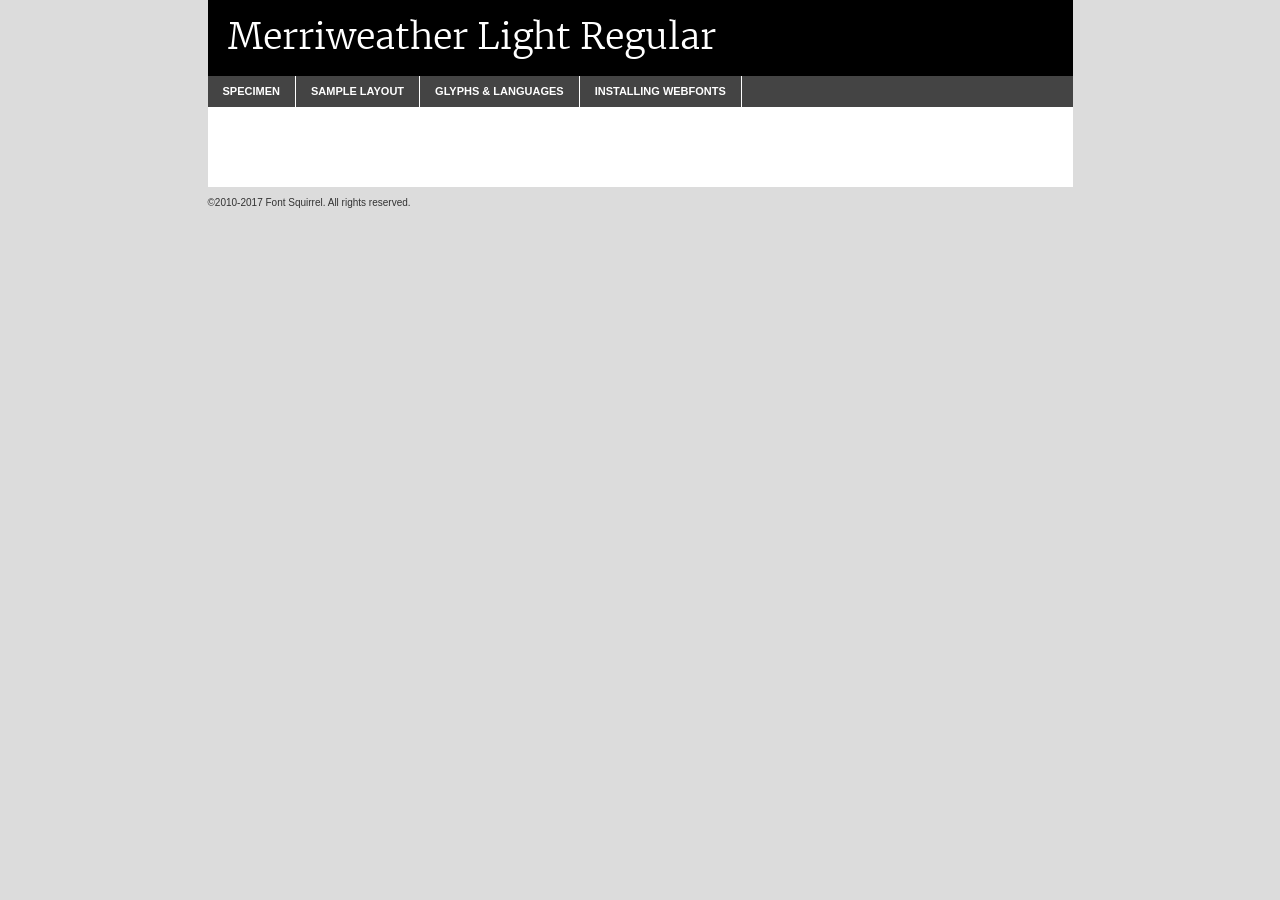
<file: fonts/merriweather-light-demo.html>
<!DOCTYPE html PUBLIC "-//W3C//DTD XHTML 1.0 Transitional//EN"
	"http://www.w3.org/TR/xhtml1/DTD/xhtml1-transitional.dtd">

<html xmlns="http://www.w3.org/1999/xhtml" xml:lang="en" lang="en">
<head>
	<meta http-equiv="Content-Type" content="text/html; charset=utf-8" />
	<script src="http://ajax.googleapis.com/ajax/libs/jquery/1.7.2/jquery.min.js" type="text/javascript" charset="utf-8"></script>
	<script type="text/javascript">
	(function($){$.fn.easyTabs=function(option){var param=jQuery.extend({fadeSpeed:"fast",defaultContent:1,activeClass:'active'},option);$(this).each(function(){var thisId="#"+this.id;if(param.defaultContent==''){param.defaultContent=1;}
	if(typeof param.defaultContent=="number")
	{var defaultTab=$(thisId+" .tabs li:eq("+(param.defaultContent-1)+") a").attr('href').substr(1);}else{var defaultTab=param.defaultContent;}
	$(thisId+" .tabs li a").each(function(){var tabToHide=$(this).attr('href').substr(1);$("#"+tabToHide).addClass('easytabs-tab-content');});hideAll();changeContent(defaultTab);function hideAll(){$(thisId+" .easytabs-tab-content").hide();}
	function changeContent(tabId){hideAll();$(thisId+" .tabs li").removeClass(param.activeClass);$(thisId+" .tabs li a[href=#"+tabId+"]").closest('li').addClass(param.activeClass);if(param.fadeSpeed!="none")
	{$(thisId+" #"+tabId).fadeIn(param.fadeSpeed);}else{$(thisId+" #"+tabId).show();}}
	$(thisId+" .tabs li").click(function(){var tabId=$(this).find('a').attr('href').substr(1);changeContent(tabId);return false;});});}})(jQuery);
	</script>
	<link rel="stylesheet" href="specimen_files/specimen_stylesheet.css" type="text/css" charset="utf-8" />
	<link rel="stylesheet" href="stylesheet.css" type="text/css" charset="utf-8" />

	<style type="text/css">
					body{
				font-family: 'merriweatherlight';
							}
		</style>

	<title>Merriweather Light Regular Specimen</title>
	
	
	<script type="text/javascript" charset="utf-8">
		$(document).ready(function() {
			$('#container').easyTabs({defaultContent:1});
		});
	</script>
</head>

<body>
<div id="container">
	<div id="header">
		Merriweather Light Regular	</div>
	<ul class="tabs">
		<li><a href="#specimen">Specimen</a></li>
		<li><a href="#layout">Sample Layout</a></li>
				<li><a href="#glyphs">Glyphs &amp; Languages</a></li>
		<li><a href="#installing">Installing Webfonts</a></li>
		
	</ul>
	
	<div id="main_content">

		
			<div id="specimen">
		
				<div class="section">
					<div class="grid12 firstcol">
						<div class="huge">AaBb</div>
					</div>
				</div>
		
				<div class="section">
					<div class="glyph_range">A&#x200B;B&#x200b;C&#x200b;D&#x200b;E&#x200b;F&#x200b;G&#x200b;H&#x200b;I&#x200b;J&#x200b;K&#x200b;L&#x200b;M&#x200b;N&#x200b;O&#x200b;P&#x200b;Q&#x200b;R&#x200b;S&#x200b;T&#x200b;U&#x200b;V&#x200b;W&#x200b;X&#x200b;Y&#x200b;Z&#x200b;a&#x200b;b&#x200b;c&#x200b;d&#x200b;e&#x200b;f&#x200b;g&#x200b;h&#x200b;i&#x200b;j&#x200b;k&#x200b;l&#x200b;m&#x200b;n&#x200b;o&#x200b;p&#x200b;q&#x200b;r&#x200b;s&#x200b;t&#x200b;u&#x200b;v&#x200b;w&#x200b;x&#x200b;y&#x200b;z&#x200b;1&#x200b;2&#x200b;3&#x200b;4&#x200b;5&#x200b;6&#x200b;7&#x200b;8&#x200b;9&#x200b;0&#x200b;&amp;&#x200b;.&#x200b;,&#x200b;?&#x200b;!&#x200b;&#64;&#x200b;(&#x200b;)&#x200b;#&#x200b;$&#x200b;%&#x200b;*&#x200b;+&#x200b;-&#x200b;=&#x200b;:&#x200b;;</div>
				</div>
				<div class="section">
					<div class="grid12 firstcol">
						<table class="sample_table">
							<tr><td>10</td><td class="size10">abcdefghijklmnopqrstuvwxyzABCDEFGHIJKLMNOPQRSTUVWXYZ0123456789abcdefghijklmnopqrstuvwxyzABCDEFGHIJKLMNOPQRSTUVWXYZ0123456789abcdefghijklmnopqrstuvwxyzABCDEFGHIJKLMNOPQRSTUVWXYZ</td></tr>
							<tr><td>11</td><td class="size11">abcdefghijklmnopqrstuvwxyzABCDEFGHIJKLMNOPQRSTUVWXYZ0123456789abcdefghijklmnopqrstuvwxyzABCDEFGHIJKLMNOPQRSTUVWXYZ0123456789abcdefghijklmnopqrstuvwxyzABCDEFGHIJKLMNOPQRSTUVWXYZ</td></tr>
							<tr><td>12</td><td class="size12">abcdefghijklmnopqrstuvwxyzABCDEFGHIJKLMNOPQRSTUVWXYZ0123456789abcdefghijklmnopqrstuvwxyzABCDEFGHIJKLMNOPQRSTUVWXYZ0123456789abcdefghijklmnopqrstuvwxyzABCDEFGHIJKLMNOPQRSTUVWXYZ</td></tr>
							<tr><td>13</td><td class="size13">abcdefghijklmnopqrstuvwxyzABCDEFGHIJKLMNOPQRSTUVWXYZ0123456789abcdefghijklmnopqrstuvwxyzABCDEFGHIJKLMNOPQRSTUVWXYZ0123456789abcdefghijklmnopqrstuvwxyzABCDEFGHIJKLMNOPQRSTUVWXYZ</td></tr>
							<tr><td>14</td><td class="size14">abcdefghijklmnopqrstuvwxyzABCDEFGHIJKLMNOPQRSTUVWXYZ0123456789abcdefghijklmnopqrstuvwxyzABCDEFGHIJKLMNOPQRSTUVWXYZ0123456789abcdefghijklmnopqrstuvwxyzABCDEFGHIJKLMNOPQRSTUVWXYZ</td></tr>
							<tr><td>16</td><td class="size16">abcdefghijklmnopqrstuvwxyzABCDEFGHIJKLMNOPQRSTUVWXYZ0123456789abcdefghijklmnopqrstuvwxyzABCDEFGHIJKLMNOPQRSTUVWXYZ</td></tr>
							<tr><td>18</td><td class="size18">abcdefghijklmnopqrstuvwxyzABCDEFGHIJKLMNOPQRSTUVWXYZ0123456789abcdefghijklmnopqrstuvwxyzABCDEFGHIJKLMNOPQRSTUVWXYZ</td></tr>
							<tr><td>20</td><td class="size20">abcdefghijklmnopqrstuvwxyzABCDEFGHIJKLMNOPQRSTUVWXYZ0123456789abcdefghijklmnopqrstuvwxyzABCDEFGHIJKLMNOPQRSTUVWXYZ</td></tr>
							<tr><td>24</td><td class="size24">abcdefghijklmnopqrstuvwxyzABCDEFGHIJKLMNOPQRSTUVWXYZ0123456789abcdefghijklmnopqrstuvwxyzABCDEFGHIJKLMNOPQRSTUVWXYZ</td></tr>
							<tr><td>30</td><td class="size30">abcdefghijklmnopqrstuvwxyzABCDEFGHIJKLMNOPQRSTUVWXYZ0123456789abcdefghijklmnopqrstuvwxyzABCDEFGHIJKLMNOPQRSTUVWXYZ</td></tr>
							<tr><td>36</td><td class="size36">abcdefghijklmnopqrstuvwxyzABCDEFGHIJKLMNOPQRSTUVWXYZ0123456789abcdefghijklmnopqrstuvwxyzABCDEFGHIJKLMNOPQRSTUVWXYZ</td></tr>
							<tr><td>48</td><td class="size48">abcdefghijklmnopqrstuvwxyzABCDEFGHIJKLMNOPQRSTUVWXYZ0123456789abcdefghijklmnopqrstuvwxyzABCDEFGHIJKLMNOPQRSTUVWXYZ</td></tr>
							<tr><td>60</td><td class="size60">abcdefghijklmnopqrstuvwxyzABCDEFGHIJKLMNOPQRSTUVWXYZ0123456789abcdefghijklmnopqrstuvwxyzABCDEFGHIJKLMNOPQRSTUVWXYZ</td></tr>
							<tr><td>72</td><td class="size72">abcdefghijklmnopqrstuvwxyzABCDEFGHIJKLMNOPQRSTUVWXYZ0123456789abcdefghijklmnopqrstuvwxyzABCDEFGHIJKLMNOPQRSTUVWXYZ</td></tr>
							<tr><td>90</td><td class="size90">abcdefghijklmnopqrstuvwxyzABCDEFGHIJKLMNOPQRSTUVWXYZ0123456789abcdefghijklmnopqrstuvwxyzABCDEFGHIJKLMNOPQRSTUVWXYZ</td></tr>
						</table>
				
					</div>
			
				</div>
		
		
		
								<div class="section" id="bodycomparison">


										<div id="xheight">
				<div class="fontbody">&#x25FC;&#x25FC;&#x25FC;&#x25FC;&#x25FC;&#x25FC;&#x25FC;&#x25FC;&#x25FC;&#x25FC;&#x25FC;&#x25FC;&#x25FC;&#x25FC;&#x25FC;&#x25FC;&#x25FC;&#x25FC;&#x25FC;&#x25FC;&#x25FC;&#x25FC;&#x25FC;&#x25FC;&#x25FC;&#x25FC;&#x25FC;&#x25FC;&#x25FC;&#x25FC;&#x25FC;&#x25FC;&#x25FC;&#x25FC;&#x25FC;&#x25FC;&#x25FC;&#x25FC;&#x25FC;&#x25FC;&#x25FC;&#x25FC;&#x25FC;&#x25FC;&#x25FC;&#x25FC;&#x25FC;&#x25FC;&#x25FC;&#x25FC;&#x25FC;&#x25FC;&#x25FC;&#x25FC;&#x25FC;&#x25FC;&#x25FC;&#x25FC;&#x25FC;&#x25FC;&#x25FC;&#x25FC;&#x25FC;&#x25FC;&#x25FC;&#x25FC;&#x25FC;&#x25FC;&#x25FC;&#x25FC;&#x25FC;&#x25FC;&#x25FC;&#x25FC;&#x25FC;&#x25FC;&#x25FC;&#x25FC;&#x25FC;&#x25FC;&#x25FC;&#x25FC;&#x25FC;&#x25FC;&#x25FC;&#x25FC;&#x25FC;&#x25FC;&#x25FC;&#x25FC;&#x25FC;&#x25FC;&#x25FC;&#x25FC;&#x25FC;&#x25FC;&#x25FC;&#x25FC;&#x25FC;body</div><div class="arialbody">body</div><div class="verdanabody">body</div><div class="georgiabody">body</div></div>
										<div class="fontbody" style="z-index:1">
											body<span>Merriweather Light Regular</span>
										</div>
										<div class="arialbody" style="z-index:1">
											body<span>Arial</span>
										</div>
										<div class="verdanabody" style="z-index:1">
											body<span>Verdana</span>
										</div>
										<div class="georgiabody" style="z-index:1">
											body<span>Georgia</span>
										</div>



								</div>
		
		
				<div class="section psample psample_row1" id="">
					
					<div class="grid2 firstcol">
						<p class="size10"><span>10.</span>Aenean lacinia bibendum nulla sed consectetur. Fusce dapibus, tellus ac cursus commodo, tortor mauris condimentum nibh, ut fermentum massa justo sit amet risus. Nullam id dolor id nibh ultricies vehicula ut id elit. Cum sociis natoque penatibus et magnis dis parturient montes, nascetur ridiculus mus. Nulla vitae elit libero, a pharetra augue.</p>
			
					</div>
					<div class="grid3">
						<p class="size11"><span>11.</span>Aenean lacinia bibendum nulla sed consectetur. Fusce dapibus, tellus ac cursus commodo, tortor mauris condimentum nibh, ut fermentum massa justo sit amet risus. Nullam id dolor id nibh ultricies vehicula ut id elit. Cum sociis natoque penatibus et magnis dis parturient montes, nascetur ridiculus mus. Nulla vitae elit libero, a pharetra augue.</p>
			
					</div>
					<div class="grid3">
						<p class="size12"><span>12.</span>Aenean lacinia bibendum nulla sed consectetur. Fusce dapibus, tellus ac cursus commodo, tortor mauris condimentum nibh, ut fermentum massa justo sit amet risus. Nullam id dolor id nibh ultricies vehicula ut id elit. Cum sociis natoque penatibus et magnis dis parturient montes, nascetur ridiculus mus. Nulla vitae elit libero, a pharetra augue.</p>
			
					</div>
					<div class="grid4">
						<p class="size13"><span>13.</span>Aenean lacinia bibendum nulla sed consectetur. Fusce dapibus, tellus ac cursus commodo, tortor mauris condimentum nibh, ut fermentum massa justo sit amet risus. Nullam id dolor id nibh ultricies vehicula ut id elit. Cum sociis natoque penatibus et magnis dis parturient montes, nascetur ridiculus mus. Nulla vitae elit libero, a pharetra augue.</p>
			
					</div>
					<div class="white_blend"></div>
					
				</div>
				<div class="section psample psample_row2" id="">
					<div class="grid3 firstcol">
						<p class="size14"><span>14.</span>Aenean lacinia bibendum nulla sed consectetur. Fusce dapibus, tellus ac cursus commodo, tortor mauris condimentum nibh, ut fermentum massa justo sit amet risus. Nullam id dolor id nibh ultricies vehicula ut id elit. Cum sociis natoque penatibus et magnis dis parturient montes, nascetur ridiculus mus. Nulla vitae elit libero, a pharetra augue.</p>
			
					</div>
					<div class="grid4">
						<p class="size16"><span>16.</span>Aenean lacinia bibendum nulla sed consectetur. Fusce dapibus, tellus ac cursus commodo, tortor mauris condimentum nibh, ut fermentum massa justo sit amet risus. Nullam id dolor id nibh ultricies vehicula ut id elit. Cum sociis natoque penatibus et magnis dis parturient montes, nascetur ridiculus mus. Nulla vitae elit libero, a pharetra augue.</p>
			
					</div>
					<div class="grid5">
						<p class="size18"><span>18.</span>Aenean lacinia bibendum nulla sed consectetur. Fusce dapibus, tellus ac cursus commodo, tortor mauris condimentum nibh, ut fermentum massa justo sit amet risus. Nullam id dolor id nibh ultricies vehicula ut id elit. Cum sociis natoque penatibus et magnis dis parturient montes, nascetur ridiculus mus. Nulla vitae elit libero, a pharetra augue.</p>
			
					</div>

					<div class="white_blend"></div>

				</div>
				
				<div class="section psample psample_row3" id="">
					<div class="grid5 firstcol">
						<p class="size20"><span>20.</span>Aenean lacinia bibendum nulla sed consectetur. Fusce dapibus, tellus ac cursus commodo, tortor mauris condimentum nibh, ut fermentum massa justo sit amet risus. Nullam id dolor id nibh ultricies vehicula ut id elit. Cum sociis natoque penatibus et magnis dis parturient montes, nascetur ridiculus mus. Nulla vitae elit libero, a pharetra augue.</p>
					</div>
					<div class="grid7">
						<p class="size24"><span>24.</span>Aenean lacinia bibendum nulla sed consectetur. Fusce dapibus, tellus ac cursus commodo, tortor mauris condimentum nibh, ut fermentum massa justo sit amet risus. Nullam id dolor id nibh ultricies vehicula ut id elit. Cum sociis natoque penatibus et magnis dis parturient montes, nascetur ridiculus mus. Nulla vitae elit libero, a pharetra augue.</p>
					</div>
					
					<div class="white_blend"></div>
					
				</div>
				
				<div class="section psample psample_row4" id="">
					<div class="grid12 firstcol">
						<p class="size30"><span>30.</span>Aenean lacinia bibendum nulla sed consectetur. Fusce dapibus, tellus ac cursus commodo, tortor mauris condimentum nibh, ut fermentum massa justo sit amet risus. Nullam id dolor id nibh ultricies vehicula ut id elit. Cum sociis natoque penatibus et magnis dis parturient montes, nascetur ridiculus mus. Nulla vitae elit libero, a pharetra augue.</p>
					</div>
					<div class="white_blend"></div>
					
				</div>
				
				
				
				<div class="section psample psample_row1 fullreverse">
					<div class="grid2 firstcol">
						<p class="size10"><span>10.</span>Aenean lacinia bibendum nulla sed consectetur. Fusce dapibus, tellus ac cursus commodo, tortor mauris condimentum nibh, ut fermentum massa justo sit amet risus. Nullam id dolor id nibh ultricies vehicula ut id elit. Cum sociis natoque penatibus et magnis dis parturient montes, nascetur ridiculus mus. Nulla vitae elit libero, a pharetra augue.</p>
			
					</div>
					<div class="grid3">
						<p class="size11"><span>11.</span>Aenean lacinia bibendum nulla sed consectetur. Fusce dapibus, tellus ac cursus commodo, tortor mauris condimentum nibh, ut fermentum massa justo sit amet risus. Nullam id dolor id nibh ultricies vehicula ut id elit. Cum sociis natoque penatibus et magnis dis parturient montes, nascetur ridiculus mus. Nulla vitae elit libero, a pharetra augue.</p>
			
					</div>
					<div class="grid3">
						<p class="size12"><span>12.</span>Aenean lacinia bibendum nulla sed consectetur. Fusce dapibus, tellus ac cursus commodo, tortor mauris condimentum nibh, ut fermentum massa justo sit amet risus. Nullam id dolor id nibh ultricies vehicula ut id elit. Cum sociis natoque penatibus et magnis dis parturient montes, nascetur ridiculus mus. Nulla vitae elit libero, a pharetra augue.</p>
			
					</div>
					<div class="grid4">
						<p class="size13"><span>13.</span>Aenean lacinia bibendum nulla sed consectetur. Fusce dapibus, tellus ac cursus commodo, tortor mauris condimentum nibh, ut fermentum massa justo sit amet risus. Nullam id dolor id nibh ultricies vehicula ut id elit. Cum sociis natoque penatibus et magnis dis parturient montes, nascetur ridiculus mus. Nulla vitae elit libero, a pharetra augue.</p>
			
					</div>
					<div class="black_blend"></div>
					
				</div>
				
				<div class="section psample psample_row2 fullreverse">
					<div class="grid3 firstcol">
						<p class="size14"><span>14.</span>Aenean lacinia bibendum nulla sed consectetur. Fusce dapibus, tellus ac cursus commodo, tortor mauris condimentum nibh, ut fermentum massa justo sit amet risus. Nullam id dolor id nibh ultricies vehicula ut id elit. Cum sociis natoque penatibus et magnis dis parturient montes, nascetur ridiculus mus. Nulla vitae elit libero, a pharetra augue.</p>
			
					</div>
					<div class="grid4">
						<p class="size16"><span>16.</span>Aenean lacinia bibendum nulla sed consectetur. Fusce dapibus, tellus ac cursus commodo, tortor mauris condimentum nibh, ut fermentum massa justo sit amet risus. Nullam id dolor id nibh ultricies vehicula ut id elit. Cum sociis natoque penatibus et magnis dis parturient montes, nascetur ridiculus mus. Nulla vitae elit libero, a pharetra augue.</p>
			
					</div>
					<div class="grid5">
						<p class="size18"><span>18.</span>Aenean lacinia bibendum nulla sed consectetur. Fusce dapibus, tellus ac cursus commodo, tortor mauris condimentum nibh, ut fermentum massa justo sit amet risus. Nullam id dolor id nibh ultricies vehicula ut id elit. Cum sociis natoque penatibus et magnis dis parturient montes, nascetur ridiculus mus. Nulla vitae elit libero, a pharetra augue.</p>
			
					</div>
					<div class="black_blend"></div>

				</div>
				
				<div class="section psample fullreverse psample_row3" id="">
					<div class="grid5 firstcol">
						<p class="size20"><span>20.</span>Aenean lacinia bibendum nulla sed consectetur. Fusce dapibus, tellus ac cursus commodo, tortor mauris condimentum nibh, ut fermentum massa justo sit amet risus. Nullam id dolor id nibh ultricies vehicula ut id elit. Cum sociis natoque penatibus et magnis dis parturient montes, nascetur ridiculus mus. Nulla vitae elit libero, a pharetra augue.</p>
					</div>
					<div class="grid7">
						<p class="size24"><span>24.</span>Aenean lacinia bibendum nulla sed consectetur. Fusce dapibus, tellus ac cursus commodo, tortor mauris condimentum nibh, ut fermentum massa justo sit amet risus. Nullam id dolor id nibh ultricies vehicula ut id elit. Cum sociis natoque penatibus et magnis dis parturient montes, nascetur ridiculus mus. Nulla vitae elit libero, a pharetra augue.</p>
					</div>
					
					<div class="black_blend"></div>
					
				</div>
				
				<div class="section psample fullreverse psample_row4" id="" style="border-bottom: 20px #000 solid;">
					<div class="grid12 firstcol">
						<p class="size30"><span>30.</span>Aenean lacinia bibendum nulla sed consectetur. Fusce dapibus, tellus ac cursus commodo, tortor mauris condimentum nibh, ut fermentum massa justo sit amet risus. Nullam id dolor id nibh ultricies vehicula ut id elit. Cum sociis natoque penatibus et magnis dis parturient montes, nascetur ridiculus mus. Nulla vitae elit libero, a pharetra augue.</p>
					</div>
					<div class="black_blend"></div>
					
				</div>
				
				
				
				
			</div>
			
			<div id="layout">
				
				<div class="section">
					
					<div class="grid12 firstcol">
						<h1>Lorem Ipsum Dolor</h1>
						<h2>Etiam porta sem malesuada magna mollis euismod</h2>
						
						<p class="byline">By <a href="#link">Aenean Lacinia</a></p>
					</div>
				</div>
				<div class="section">
					<div class="grid8 firstcol">
						<p class="large">Donec sed odio dui. Morbi leo risus, porta ac consectetur ac, vestibulum at eros. Fusce dapibus, tellus ac cursus commodo, tortor mauris condimentum nibh, ut fermentum massa justo sit amet risus. </p>

						
						<h3>Pellentesque ornare sem</h3>

						<p>Maecenas sed diam eget risus varius blandit sit amet non magna. Maecenas faucibus mollis interdum. Donec ullamcorper nulla non metus auctor fringilla. Nullam id dolor id nibh ultricies vehicula ut id elit. Nullam id dolor id nibh ultricies vehicula ut id elit. </p>

						<p>Aenean eu leo quam. Pellentesque ornare sem lacinia quam venenatis vestibulum. Lorem ipsum dolor sit amet, consectetur adipiscing elit. Cum sociis natoque penatibus et magnis dis parturient montes, nascetur ridiculus mus. </p>

						<p>Nulla vitae elit libero, a pharetra augue. Praesent commodo cursus magna, vel scelerisque nisl consectetur et. Aenean lacinia bibendum nulla sed consectetur. </p>

						<p>Nullam quis risus eget urna mollis ornare vel eu leo. Nullam quis risus eget urna mollis ornare vel eu leo. Maecenas sed diam eget risus varius blandit sit amet non magna. Donec ullamcorper nulla non metus auctor fringilla. </p>

						<h3>Cras mattis consectetur</h3>

						<p>Aenean eu leo quam. Pellentesque ornare sem lacinia quam venenatis vestibulum. Aenean lacinia bibendum nulla sed consectetur. Integer posuere erat a ante venenatis dapibus posuere velit aliquet. Cras mattis consectetur purus sit amet fermentum. </p>

						<p>Nullam id dolor id nibh ultricies vehicula ut id elit. Nullam quis risus eget urna mollis ornare vel eu leo. Cras mattis consectetur purus sit amet fermentum.</p>
					</div>
					
					<div class="grid4 sidebar">
						
						<div class="box reverse">
							<p class="last">Nullam quis risus eget urna mollis ornare vel eu leo. Donec ullamcorper nulla non metus auctor fringilla. Cras mattis consectetur purus sit amet fermentum. Sed posuere consectetur est at lobortis. Lorem ipsum dolor sit amet, consectetur adipiscing elit. </p>
						</div>
						
						<p class="caption">Maecenas sed diam eget risus varius.</p>

						<p>Vestibulum id ligula porta felis euismod semper. Integer posuere erat a ante venenatis dapibus posuere velit aliquet. Vestibulum id ligula porta felis euismod semper. Sed posuere consectetur est at lobortis. Maecenas sed diam eget risus varius blandit sit amet non magna. Fusce dapibus, tellus ac cursus commodo, tortor mauris condimentum nibh, ut fermentum massa justo sit amet risus. </p>

					

						<p>Duis mollis, est non commodo luctus, nisi erat porttitor ligula, eget lacinia odio sem nec elit. Aenean lacinia bibendum nulla sed consectetur. Vivamus sagittis lacus vel augue laoreet rutrum faucibus dolor auctor. Aenean lacinia bibendum nulla sed consectetur. Nullam quis risus eget urna mollis ornare vel eu leo. </p>

						<p>Praesent commodo cursus magna, vel scelerisque nisl consectetur et. Donec ullamcorper nulla non metus auctor fringilla. Maecenas faucibus mollis interdum. Fusce dapibus, tellus ac cursus commodo, tortor mauris condimentum nibh, ut fermentum massa justo sit amet risus. </p>

					</div>
				</div>
				
			</div>


			



		<div id="glyphs">
			<div class="section">
				<div class="grid12 firstcol">
			
				<h1>Language Support</h1>
				<p>The subset of Merriweather Light Regular in this kit supports the following languages:<br />
			
					Albanian, Basque, Breton, Chamorro, Danish, Dutch, English, Faroese, Finnish, French, Frisian, Galician, German, Icelandic, Italian, Malagasy, Norwegian, Portuguese, Spanish, Alsatian, Aragonese, Arapaho, Arrernte, Asturian, Aymara, Bislama, Cebuano, Corsican, Fijian, French_creole, Genoese, Gilbertese, Greenlandic, Haitian_creole, Hiligaynon, Hmong, Hopi, Ibanag, Iloko_ilokano, Indonesian, Interglossa_glosa, Interlingua, Irish_gaelic, Jerriais, Lojban, Lombard, Luxembourgeois, Manx, Mohawk, Norfolk_pitcairnese, Occitan, Oromo, Pangasinan, Papiamento, Piedmontese, Potawatomi, Rhaeto-romance, Romansh, Rotokas, Sami_lule, Samoan, Sardinian, Scots_gaelic, Seychelles_creole, Shona, Sicilian, Somali, Southern_ndebele, Swahili, Swati_swazi, Tagalog_filipino_pilipino, Tetum, Tok_pisin, Uyghur_latinized, Volapuk, Walloon, Warlpiri, Xhosa, Yapese, Zulu, Latinbasic, Ubasic, Demo				</p>
				<h1>Glyph Chart</h1>
				<p>The subset of Merriweather Light Regular in this kit includes all the glyphs listed below. Unicode entities are included above each glyph to help you insert individual characters into your layout.</p>
				<div id="glyph_chart">
			
																														 <div><p>&amp;#13;</p>&#13;</div>
																				 <div><p>&amp;#32;</p>&#32;</div>
																				 <div><p>&amp;#33;</p>&#33;</div>
																				 <div><p>&amp;#34;</p>&#34;</div>
																				 <div><p>&amp;#35;</p>&#35;</div>
																				 <div><p>&amp;#36;</p>&#36;</div>
																				 <div><p>&amp;#37;</p>&#37;</div>
																				 <div><p>&amp;#38;</p>&#38;</div>
																				 <div><p>&amp;#39;</p>&#39;</div>
																				 <div><p>&amp;#40;</p>&#40;</div>
																				 <div><p>&amp;#41;</p>&#41;</div>
																				 <div><p>&amp;#42;</p>&#42;</div>
																				 <div><p>&amp;#43;</p>&#43;</div>
																				 <div><p>&amp;#44;</p>&#44;</div>
																				 <div><p>&amp;#45;</p>&#45;</div>
																				 <div><p>&amp;#46;</p>&#46;</div>
																				 <div><p>&amp;#47;</p>&#47;</div>
																				 <div><p>&amp;#48;</p>&#48;</div>
																				 <div><p>&amp;#49;</p>&#49;</div>
																				 <div><p>&amp;#50;</p>&#50;</div>
																				 <div><p>&amp;#51;</p>&#51;</div>
																				 <div><p>&amp;#52;</p>&#52;</div>
																				 <div><p>&amp;#53;</p>&#53;</div>
																				 <div><p>&amp;#54;</p>&#54;</div>
																				 <div><p>&amp;#55;</p>&#55;</div>
																				 <div><p>&amp;#56;</p>&#56;</div>
																				 <div><p>&amp;#57;</p>&#57;</div>
																				 <div><p>&amp;#58;</p>&#58;</div>
																				 <div><p>&amp;#59;</p>&#59;</div>
																				 <div><p>&amp;#60;</p>&#60;</div>
																				 <div><p>&amp;#61;</p>&#61;</div>
																				 <div><p>&amp;#62;</p>&#62;</div>
																				 <div><p>&amp;#63;</p>&#63;</div>
																				 <div><p>&amp;#64;</p>&#64;</div>
																				 <div><p>&amp;#65;</p>&#65;</div>
																				 <div><p>&amp;#66;</p>&#66;</div>
																				 <div><p>&amp;#67;</p>&#67;</div>
																				 <div><p>&amp;#68;</p>&#68;</div>
																				 <div><p>&amp;#69;</p>&#69;</div>
																				 <div><p>&amp;#70;</p>&#70;</div>
																				 <div><p>&amp;#71;</p>&#71;</div>
																				 <div><p>&amp;#72;</p>&#72;</div>
																				 <div><p>&amp;#73;</p>&#73;</div>
																				 <div><p>&amp;#74;</p>&#74;</div>
																				 <div><p>&amp;#75;</p>&#75;</div>
																				 <div><p>&amp;#76;</p>&#76;</div>
																				 <div><p>&amp;#77;</p>&#77;</div>
																				 <div><p>&amp;#78;</p>&#78;</div>
																				 <div><p>&amp;#79;</p>&#79;</div>
																				 <div><p>&amp;#80;</p>&#80;</div>
																				 <div><p>&amp;#81;</p>&#81;</div>
																				 <div><p>&amp;#82;</p>&#82;</div>
																				 <div><p>&amp;#83;</p>&#83;</div>
																				 <div><p>&amp;#84;</p>&#84;</div>
																				 <div><p>&amp;#85;</p>&#85;</div>
																				 <div><p>&amp;#86;</p>&#86;</div>
																				 <div><p>&amp;#87;</p>&#87;</div>
																				 <div><p>&amp;#88;</p>&#88;</div>
																				 <div><p>&amp;#89;</p>&#89;</div>
																				 <div><p>&amp;#90;</p>&#90;</div>
																				 <div><p>&amp;#91;</p>&#91;</div>
																				 <div><p>&amp;#92;</p>&#92;</div>
																				 <div><p>&amp;#93;</p>&#93;</div>
																				 <div><p>&amp;#94;</p>&#94;</div>
																				 <div><p>&amp;#95;</p>&#95;</div>
																				 <div><p>&amp;#96;</p>&#96;</div>
																				 <div><p>&amp;#97;</p>&#97;</div>
																				 <div><p>&amp;#98;</p>&#98;</div>
																				 <div><p>&amp;#99;</p>&#99;</div>
																				 <div><p>&amp;#100;</p>&#100;</div>
																				 <div><p>&amp;#101;</p>&#101;</div>
																				 <div><p>&amp;#102;</p>&#102;</div>
																				 <div><p>&amp;#103;</p>&#103;</div>
																				 <div><p>&amp;#104;</p>&#104;</div>
																				 <div><p>&amp;#105;</p>&#105;</div>
																				 <div><p>&amp;#106;</p>&#106;</div>
																				 <div><p>&amp;#107;</p>&#107;</div>
																				 <div><p>&amp;#108;</p>&#108;</div>
																				 <div><p>&amp;#109;</p>&#109;</div>
																				 <div><p>&amp;#110;</p>&#110;</div>
																				 <div><p>&amp;#111;</p>&#111;</div>
																				 <div><p>&amp;#112;</p>&#112;</div>
																				 <div><p>&amp;#113;</p>&#113;</div>
																				 <div><p>&amp;#114;</p>&#114;</div>
																				 <div><p>&amp;#115;</p>&#115;</div>
																				 <div><p>&amp;#116;</p>&#116;</div>
																				 <div><p>&amp;#117;</p>&#117;</div>
																				 <div><p>&amp;#118;</p>&#118;</div>
																				 <div><p>&amp;#119;</p>&#119;</div>
																				 <div><p>&amp;#120;</p>&#120;</div>
																				 <div><p>&amp;#121;</p>&#121;</div>
																				 <div><p>&amp;#122;</p>&#122;</div>
																				 <div><p>&amp;#123;</p>&#123;</div>
																				 <div><p>&amp;#124;</p>&#124;</div>
																				 <div><p>&amp;#125;</p>&#125;</div>
																				 <div><p>&amp;#126;</p>&#126;</div>
																				 <div><p>&amp;#160;</p>&#160;</div>
																				 <div><p>&amp;#161;</p>&#161;</div>
																				 <div><p>&amp;#162;</p>&#162;</div>
																				 <div><p>&amp;#163;</p>&#163;</div>
																				 <div><p>&amp;#164;</p>&#164;</div>
																				 <div><p>&amp;#165;</p>&#165;</div>
																				 <div><p>&amp;#166;</p>&#166;</div>
																				 <div><p>&amp;#167;</p>&#167;</div>
																				 <div><p>&amp;#168;</p>&#168;</div>
																				 <div><p>&amp;#169;</p>&#169;</div>
																				 <div><p>&amp;#170;</p>&#170;</div>
																				 <div><p>&amp;#171;</p>&#171;</div>
																				 <div><p>&amp;#172;</p>&#172;</div>
																				 <div><p>&amp;#173;</p>&#173;</div>
																				 <div><p>&amp;#174;</p>&#174;</div>
																				 <div><p>&amp;#175;</p>&#175;</div>
																				 <div><p>&amp;#176;</p>&#176;</div>
																				 <div><p>&amp;#177;</p>&#177;</div>
																				 <div><p>&amp;#178;</p>&#178;</div>
																				 <div><p>&amp;#179;</p>&#179;</div>
																				 <div><p>&amp;#180;</p>&#180;</div>
																				 <div><p>&amp;#181;</p>&#181;</div>
																				 <div><p>&amp;#182;</p>&#182;</div>
																				 <div><p>&amp;#183;</p>&#183;</div>
																				 <div><p>&amp;#184;</p>&#184;</div>
																				 <div><p>&amp;#185;</p>&#185;</div>
																				 <div><p>&amp;#186;</p>&#186;</div>
																				 <div><p>&amp;#187;</p>&#187;</div>
																				 <div><p>&amp;#188;</p>&#188;</div>
																				 <div><p>&amp;#189;</p>&#189;</div>
																				 <div><p>&amp;#190;</p>&#190;</div>
																				 <div><p>&amp;#191;</p>&#191;</div>
																				 <div><p>&amp;#192;</p>&#192;</div>
																				 <div><p>&amp;#193;</p>&#193;</div>
																				 <div><p>&amp;#194;</p>&#194;</div>
																				 <div><p>&amp;#195;</p>&#195;</div>
																				 <div><p>&amp;#196;</p>&#196;</div>
																				 <div><p>&amp;#197;</p>&#197;</div>
																				 <div><p>&amp;#198;</p>&#198;</div>
																				 <div><p>&amp;#199;</p>&#199;</div>
																				 <div><p>&amp;#200;</p>&#200;</div>
																				 <div><p>&amp;#201;</p>&#201;</div>
																				 <div><p>&amp;#202;</p>&#202;</div>
																				 <div><p>&amp;#203;</p>&#203;</div>
																				 <div><p>&amp;#204;</p>&#204;</div>
																				 <div><p>&amp;#205;</p>&#205;</div>
																				 <div><p>&amp;#206;</p>&#206;</div>
																				 <div><p>&amp;#207;</p>&#207;</div>
																				 <div><p>&amp;#208;</p>&#208;</div>
																				 <div><p>&amp;#209;</p>&#209;</div>
																				 <div><p>&amp;#210;</p>&#210;</div>
																				 <div><p>&amp;#211;</p>&#211;</div>
																				 <div><p>&amp;#212;</p>&#212;</div>
																				 <div><p>&amp;#213;</p>&#213;</div>
																				 <div><p>&amp;#214;</p>&#214;</div>
																				 <div><p>&amp;#215;</p>&#215;</div>
																				 <div><p>&amp;#216;</p>&#216;</div>
																				 <div><p>&amp;#217;</p>&#217;</div>
																				 <div><p>&amp;#218;</p>&#218;</div>
																				 <div><p>&amp;#219;</p>&#219;</div>
																				 <div><p>&amp;#220;</p>&#220;</div>
																				 <div><p>&amp;#221;</p>&#221;</div>
																				 <div><p>&amp;#222;</p>&#222;</div>
																				 <div><p>&amp;#223;</p>&#223;</div>
																				 <div><p>&amp;#224;</p>&#224;</div>
																				 <div><p>&amp;#225;</p>&#225;</div>
																				 <div><p>&amp;#226;</p>&#226;</div>
																				 <div><p>&amp;#227;</p>&#227;</div>
																				 <div><p>&amp;#228;</p>&#228;</div>
																				 <div><p>&amp;#229;</p>&#229;</div>
																				 <div><p>&amp;#230;</p>&#230;</div>
																				 <div><p>&amp;#231;</p>&#231;</div>
																				 <div><p>&amp;#232;</p>&#232;</div>
																				 <div><p>&amp;#233;</p>&#233;</div>
																				 <div><p>&amp;#234;</p>&#234;</div>
																				 <div><p>&amp;#235;</p>&#235;</div>
																				 <div><p>&amp;#236;</p>&#236;</div>
																				 <div><p>&amp;#237;</p>&#237;</div>
																				 <div><p>&amp;#238;</p>&#238;</div>
																				 <div><p>&amp;#239;</p>&#239;</div>
																				 <div><p>&amp;#240;</p>&#240;</div>
																				 <div><p>&amp;#241;</p>&#241;</div>
																				 <div><p>&amp;#242;</p>&#242;</div>
																				 <div><p>&amp;#243;</p>&#243;</div>
																				 <div><p>&amp;#244;</p>&#244;</div>
																				 <div><p>&amp;#245;</p>&#245;</div>
																				 <div><p>&amp;#246;</p>&#246;</div>
																				 <div><p>&amp;#247;</p>&#247;</div>
																				 <div><p>&amp;#248;</p>&#248;</div>
																				 <div><p>&amp;#249;</p>&#249;</div>
																				 <div><p>&amp;#250;</p>&#250;</div>
																				 <div><p>&amp;#251;</p>&#251;</div>
																				 <div><p>&amp;#252;</p>&#252;</div>
																				 <div><p>&amp;#253;</p>&#253;</div>
																				 <div><p>&amp;#254;</p>&#254;</div>
																				 <div><p>&amp;#255;</p>&#255;</div>
																				 <div><p>&amp;#338;</p>&#338;</div>
																				 <div><p>&amp;#339;</p>&#339;</div>
																				 <div><p>&amp;#376;</p>&#376;</div>
																				 <div><p>&amp;#710;</p>&#710;</div>
																				 <div><p>&amp;#732;</p>&#732;</div>
																				 <div><p>&amp;#8192;</p>&#8192;</div>
																				 <div><p>&amp;#8193;</p>&#8193;</div>
																				 <div><p>&amp;#8194;</p>&#8194;</div>
																				 <div><p>&amp;#8195;</p>&#8195;</div>
																				 <div><p>&amp;#8196;</p>&#8196;</div>
																				 <div><p>&amp;#8197;</p>&#8197;</div>
																				 <div><p>&amp;#8198;</p>&#8198;</div>
																				 <div><p>&amp;#8199;</p>&#8199;</div>
																				 <div><p>&amp;#8200;</p>&#8200;</div>
																				 <div><p>&amp;#8201;</p>&#8201;</div>
																				 <div><p>&amp;#8202;</p>&#8202;</div>
																				 <div><p>&amp;#8208;</p>&#8208;</div>
																				 <div><p>&amp;#8209;</p>&#8209;</div>
																				 <div><p>&amp;#8210;</p>&#8210;</div>
																				 <div><p>&amp;#8211;</p>&#8211;</div>
																				 <div><p>&amp;#8212;</p>&#8212;</div>
																				 <div><p>&amp;#8216;</p>&#8216;</div>
																				 <div><p>&amp;#8217;</p>&#8217;</div>
																				 <div><p>&amp;#8218;</p>&#8218;</div>
																				 <div><p>&amp;#8220;</p>&#8220;</div>
																				 <div><p>&amp;#8221;</p>&#8221;</div>
																				 <div><p>&amp;#8222;</p>&#8222;</div>
																				 <div><p>&amp;#8226;</p>&#8226;</div>
																				 <div><p>&amp;#8230;</p>&#8230;</div>
																				 <div><p>&amp;#8239;</p>&#8239;</div>
																				 <div><p>&amp;#8249;</p>&#8249;</div>
																				 <div><p>&amp;#8250;</p>&#8250;</div>
																				 <div><p>&amp;#8287;</p>&#8287;</div>
																				 <div><p>&amp;#8364;</p>&#8364;</div>
																				 <div><p>&amp;#8482;</p>&#8482;</div>
																				 <div><p>&amp;#9724;</p>&#9724;</div>
																				 <div><p>&amp;#64257;</p>&#64257;</div>
																				 <div><p>&amp;#64258;</p>&#64258;</div>
																				 <div><p>&amp;#64259;</p>&#64259;</div>
																				 <div><p>&amp;#64260;</p>&#64260;</div>
																																						</div>	
				</div>
		
		
			</div>
		</div>
		
		
		<div id="specs">
			
		</div>
	
		<div id="installing">
			<div class="section">
				<div class="grid7 firstcol">
					<h1>Installing Webfonts</h1>
					
					<p>Webfonts are supported by all major browser platforms but not all in the same way. There are currently four different font formats that must be included in order to target all browsers. This includes TTF, WOFF, EOT and SVG.</p>
					
					<h2>1. Upload your webfonts</h2>
					<p>You must upload your webfont kit to your website. They should be in or near the same directory as your CSS files.</p>
					
					<h2>2. Include the webfont stylesheet</h2>
					<p>A special CSS @font-face declaration helps the various browsers select the appropriate font it needs without causing you a bunch of headaches. Learn more about this syntax by reading the <a href="https://www.fontspring.com/blog/further-hardening-of-the-bulletproof-syntax">Fontspring blog post</a> about it. The code for it is as follows:</p>


<code>
@font-face{ 
	font-family: 'MyWebFont';
	src: url('WebFont.eot');
	src: url('WebFont.eot?#iefix') format('embedded-opentype'),
	     url('WebFont.woff') format('woff'),
	     url('WebFont.ttf') format('truetype'),
	     url('WebFont.svg#webfont') format('svg');
}
</code>

	<p>We've already gone ahead and generated the code for you. All you have to do is link to the stylesheet in your HTML, like this:</p>
	<code>&lt;link rel=&quot;stylesheet&quot; href=&quot;stylesheet.css&quot; type=&quot;text/css&quot; charset=&quot;utf-8&quot; /&gt;</code>

					<h2>3. Modify your own stylesheet</h2>
					<p>To take advantage of your new fonts, you must tell your stylesheet to use them. Look at the original @font-face declaration above and find the property called "font-family." The name linked there will be what you use to reference the font. Prepend that webfont name to the font stack in the "font-family" property, inside the selector you want to change. For example:</p>
<code>p { font-family: 'WebFont', Arial, sans-serif; }</code>

<h2>4. Test</h2>
<p>Getting webfonts to work cross-browser <em>can</em> be tricky. Use the information in the sidebar to help you if you find that fonts aren't loading in a particular browser.</p>
				</div>
				
				<div class="grid5 sidebar">
					<div class="box">
						<h2>Troubleshooting<br />Font-Face Problems</h2>
						<p>Having trouble getting your webfonts to load in your new website? Here are some tips to sort out what might be the problem.</p>

						<h3>Fonts not showing in any browser</h3>

						<p>This sounds like you need to work on the plumbing. You either did not upload the fonts to the correct directory, or you did not link the fonts properly in the CSS. If you've confirmed that all this is correct and you still have a problem, take a look at your .htaccess file and see if requests are getting intercepted.</p>

						<h3>Fonts not loading in iPhone or iPad</h3>

						<p>The most common problem here is that you are serving the fonts from an IIS server. IIS refuses to serve files that have unknown MIME types. If that is the case, you must set the MIME type for SVG to "image/svg+xml" in the server settings. Follow these instructions from Microsoft if you need help.</p>

						<h3>Fonts not loading in Firefox</h3>

						<p>The primary reason for this failure? You are still using a version Firefox older than 3.5. So upgrade already! If that isn't it, then you are very likely serving fonts from a different domain. Firefox requires that all font assets be served from the same domain. Lastly it is possible that you need to add WOFF to your list of MIME types (if you are serving via IIS.)</p>

						<h3>Fonts not loading in IE</h3>

						<p>Are you looking at Internet Explorer on an actual Windows machine or are you cheating by using a service like Adobe BrowserLab? Many of these screenshot services do not render @font-face for IE. Best to test it on a real machine.</p>

						<h3>Fonts not loading in IE9</h3>

						<p>IE9, like Firefox, requires that fonts be served from the same domain as the website. Make sure that is the case.</p>
					</div>
				</div>
			</div>
			
		</div>
	
	</div>
	<div id="footer">
		<p>&copy;2010-2017 Font Squirrel. All rights reserved.</p>
	</div>
</div>
</body>
</html>
</file>
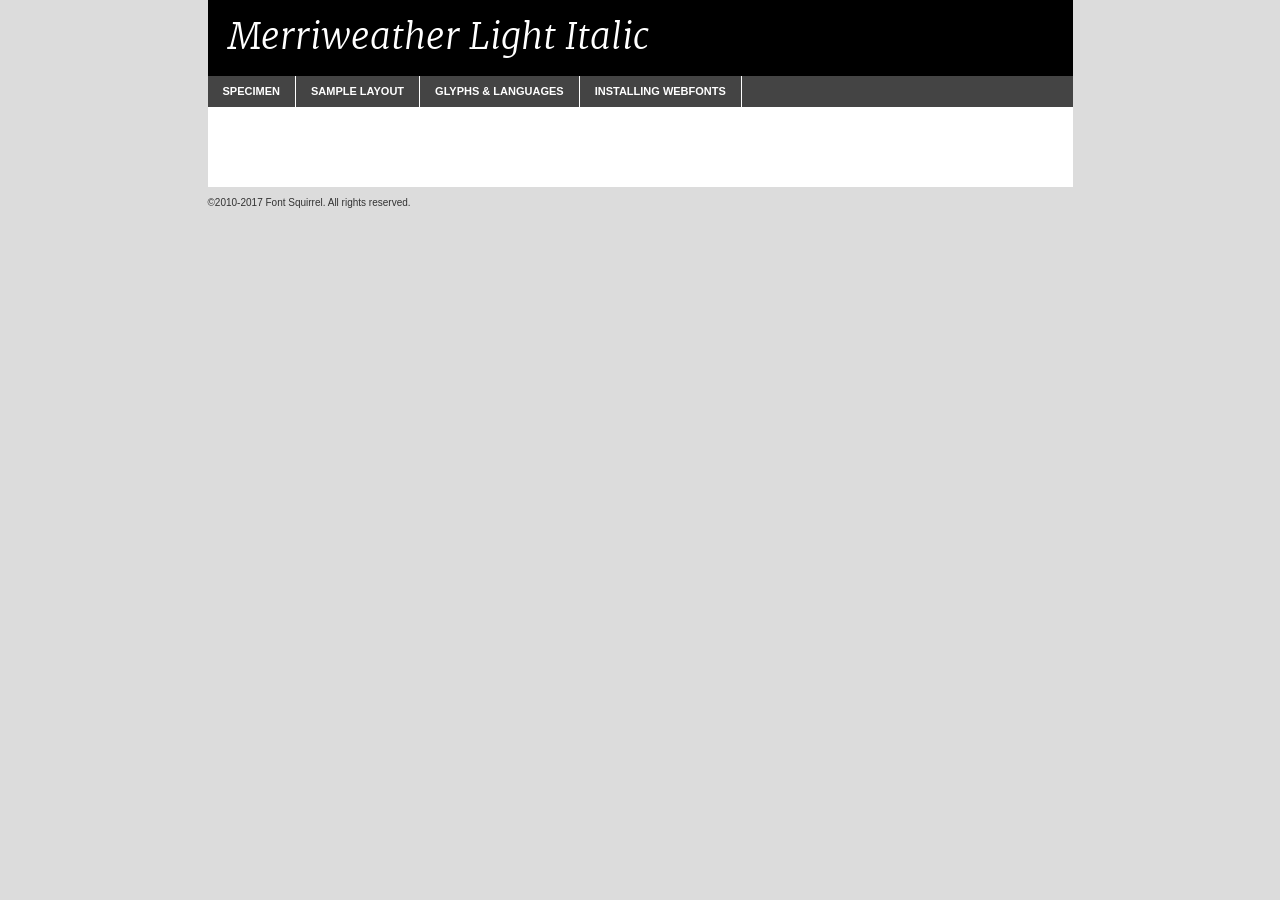
<file: fonts/merriweather-lightitalic-demo.html>
<!DOCTYPE html PUBLIC "-//W3C//DTD XHTML 1.0 Transitional//EN"
	"http://www.w3.org/TR/xhtml1/DTD/xhtml1-transitional.dtd">

<html xmlns="http://www.w3.org/1999/xhtml" xml:lang="en" lang="en">
<head>
	<meta http-equiv="Content-Type" content="text/html; charset=utf-8" />
	<script src="http://ajax.googleapis.com/ajax/libs/jquery/1.7.2/jquery.min.js" type="text/javascript" charset="utf-8"></script>
	<script type="text/javascript">
	(function($){$.fn.easyTabs=function(option){var param=jQuery.extend({fadeSpeed:"fast",defaultContent:1,activeClass:'active'},option);$(this).each(function(){var thisId="#"+this.id;if(param.defaultContent==''){param.defaultContent=1;}
	if(typeof param.defaultContent=="number")
	{var defaultTab=$(thisId+" .tabs li:eq("+(param.defaultContent-1)+") a").attr('href').substr(1);}else{var defaultTab=param.defaultContent;}
	$(thisId+" .tabs li a").each(function(){var tabToHide=$(this).attr('href').substr(1);$("#"+tabToHide).addClass('easytabs-tab-content');});hideAll();changeContent(defaultTab);function hideAll(){$(thisId+" .easytabs-tab-content").hide();}
	function changeContent(tabId){hideAll();$(thisId+" .tabs li").removeClass(param.activeClass);$(thisId+" .tabs li a[href=#"+tabId+"]").closest('li').addClass(param.activeClass);if(param.fadeSpeed!="none")
	{$(thisId+" #"+tabId).fadeIn(param.fadeSpeed);}else{$(thisId+" #"+tabId).show();}}
	$(thisId+" .tabs li").click(function(){var tabId=$(this).find('a').attr('href').substr(1);changeContent(tabId);return false;});});}})(jQuery);
	</script>
	<link rel="stylesheet" href="specimen_files/specimen_stylesheet.css" type="text/css" charset="utf-8" />
	<link rel="stylesheet" href="stylesheet.css" type="text/css" charset="utf-8" />

	<style type="text/css">
					body{
				font-family: 'merriweatherlight_italic';
							}
		</style>

	<title>Merriweather Light Italic Specimen</title>
	
	
	<script type="text/javascript" charset="utf-8">
		$(document).ready(function() {
			$('#container').easyTabs({defaultContent:1});
		});
	</script>
</head>

<body>
<div id="container">
	<div id="header">
		Merriweather Light Italic	</div>
	<ul class="tabs">
		<li><a href="#specimen">Specimen</a></li>
		<li><a href="#layout">Sample Layout</a></li>
				<li><a href="#glyphs">Glyphs &amp; Languages</a></li>
		<li><a href="#installing">Installing Webfonts</a></li>
		
	</ul>
	
	<div id="main_content">

		
			<div id="specimen">
		
				<div class="section">
					<div class="grid12 firstcol">
						<div class="huge">AaBb</div>
					</div>
				</div>
		
				<div class="section">
					<div class="glyph_range">A&#x200B;B&#x200b;C&#x200b;D&#x200b;E&#x200b;F&#x200b;G&#x200b;H&#x200b;I&#x200b;J&#x200b;K&#x200b;L&#x200b;M&#x200b;N&#x200b;O&#x200b;P&#x200b;Q&#x200b;R&#x200b;S&#x200b;T&#x200b;U&#x200b;V&#x200b;W&#x200b;X&#x200b;Y&#x200b;Z&#x200b;a&#x200b;b&#x200b;c&#x200b;d&#x200b;e&#x200b;f&#x200b;g&#x200b;h&#x200b;i&#x200b;j&#x200b;k&#x200b;l&#x200b;m&#x200b;n&#x200b;o&#x200b;p&#x200b;q&#x200b;r&#x200b;s&#x200b;t&#x200b;u&#x200b;v&#x200b;w&#x200b;x&#x200b;y&#x200b;z&#x200b;1&#x200b;2&#x200b;3&#x200b;4&#x200b;5&#x200b;6&#x200b;7&#x200b;8&#x200b;9&#x200b;0&#x200b;&amp;&#x200b;.&#x200b;,&#x200b;?&#x200b;!&#x200b;&#64;&#x200b;(&#x200b;)&#x200b;#&#x200b;$&#x200b;%&#x200b;*&#x200b;+&#x200b;-&#x200b;=&#x200b;:&#x200b;;</div>
				</div>
				<div class="section">
					<div class="grid12 firstcol">
						<table class="sample_table">
							<tr><td>10</td><td class="size10">abcdefghijklmnopqrstuvwxyzABCDEFGHIJKLMNOPQRSTUVWXYZ0123456789abcdefghijklmnopqrstuvwxyzABCDEFGHIJKLMNOPQRSTUVWXYZ0123456789abcdefghijklmnopqrstuvwxyzABCDEFGHIJKLMNOPQRSTUVWXYZ</td></tr>
							<tr><td>11</td><td class="size11">abcdefghijklmnopqrstuvwxyzABCDEFGHIJKLMNOPQRSTUVWXYZ0123456789abcdefghijklmnopqrstuvwxyzABCDEFGHIJKLMNOPQRSTUVWXYZ0123456789abcdefghijklmnopqrstuvwxyzABCDEFGHIJKLMNOPQRSTUVWXYZ</td></tr>
							<tr><td>12</td><td class="size12">abcdefghijklmnopqrstuvwxyzABCDEFGHIJKLMNOPQRSTUVWXYZ0123456789abcdefghijklmnopqrstuvwxyzABCDEFGHIJKLMNOPQRSTUVWXYZ0123456789abcdefghijklmnopqrstuvwxyzABCDEFGHIJKLMNOPQRSTUVWXYZ</td></tr>
							<tr><td>13</td><td class="size13">abcdefghijklmnopqrstuvwxyzABCDEFGHIJKLMNOPQRSTUVWXYZ0123456789abcdefghijklmnopqrstuvwxyzABCDEFGHIJKLMNOPQRSTUVWXYZ0123456789abcdefghijklmnopqrstuvwxyzABCDEFGHIJKLMNOPQRSTUVWXYZ</td></tr>
							<tr><td>14</td><td class="size14">abcdefghijklmnopqrstuvwxyzABCDEFGHIJKLMNOPQRSTUVWXYZ0123456789abcdefghijklmnopqrstuvwxyzABCDEFGHIJKLMNOPQRSTUVWXYZ0123456789abcdefghijklmnopqrstuvwxyzABCDEFGHIJKLMNOPQRSTUVWXYZ</td></tr>
							<tr><td>16</td><td class="size16">abcdefghijklmnopqrstuvwxyzABCDEFGHIJKLMNOPQRSTUVWXYZ0123456789abcdefghijklmnopqrstuvwxyzABCDEFGHIJKLMNOPQRSTUVWXYZ</td></tr>
							<tr><td>18</td><td class="size18">abcdefghijklmnopqrstuvwxyzABCDEFGHIJKLMNOPQRSTUVWXYZ0123456789abcdefghijklmnopqrstuvwxyzABCDEFGHIJKLMNOPQRSTUVWXYZ</td></tr>
							<tr><td>20</td><td class="size20">abcdefghijklmnopqrstuvwxyzABCDEFGHIJKLMNOPQRSTUVWXYZ0123456789abcdefghijklmnopqrstuvwxyzABCDEFGHIJKLMNOPQRSTUVWXYZ</td></tr>
							<tr><td>24</td><td class="size24">abcdefghijklmnopqrstuvwxyzABCDEFGHIJKLMNOPQRSTUVWXYZ0123456789abcdefghijklmnopqrstuvwxyzABCDEFGHIJKLMNOPQRSTUVWXYZ</td></tr>
							<tr><td>30</td><td class="size30">abcdefghijklmnopqrstuvwxyzABCDEFGHIJKLMNOPQRSTUVWXYZ0123456789abcdefghijklmnopqrstuvwxyzABCDEFGHIJKLMNOPQRSTUVWXYZ</td></tr>
							<tr><td>36</td><td class="size36">abcdefghijklmnopqrstuvwxyzABCDEFGHIJKLMNOPQRSTUVWXYZ0123456789abcdefghijklmnopqrstuvwxyzABCDEFGHIJKLMNOPQRSTUVWXYZ</td></tr>
							<tr><td>48</td><td class="size48">abcdefghijklmnopqrstuvwxyzABCDEFGHIJKLMNOPQRSTUVWXYZ0123456789abcdefghijklmnopqrstuvwxyzABCDEFGHIJKLMNOPQRSTUVWXYZ</td></tr>
							<tr><td>60</td><td class="size60">abcdefghijklmnopqrstuvwxyzABCDEFGHIJKLMNOPQRSTUVWXYZ0123456789abcdefghijklmnopqrstuvwxyzABCDEFGHIJKLMNOPQRSTUVWXYZ</td></tr>
							<tr><td>72</td><td class="size72">abcdefghijklmnopqrstuvwxyzABCDEFGHIJKLMNOPQRSTUVWXYZ0123456789abcdefghijklmnopqrstuvwxyzABCDEFGHIJKLMNOPQRSTUVWXYZ</td></tr>
							<tr><td>90</td><td class="size90">abcdefghijklmnopqrstuvwxyzABCDEFGHIJKLMNOPQRSTUVWXYZ0123456789abcdefghijklmnopqrstuvwxyzABCDEFGHIJKLMNOPQRSTUVWXYZ</td></tr>
						</table>
				
					</div>
			
				</div>
		
		
		
								<div class="section" id="bodycomparison">


										<div id="xheight">
				<div class="fontbody">&#x25FC;&#x25FC;&#x25FC;&#x25FC;&#x25FC;&#x25FC;&#x25FC;&#x25FC;&#x25FC;&#x25FC;&#x25FC;&#x25FC;&#x25FC;&#x25FC;&#x25FC;&#x25FC;&#x25FC;&#x25FC;&#x25FC;&#x25FC;&#x25FC;&#x25FC;&#x25FC;&#x25FC;&#x25FC;&#x25FC;&#x25FC;&#x25FC;&#x25FC;&#x25FC;&#x25FC;&#x25FC;&#x25FC;&#x25FC;&#x25FC;&#x25FC;&#x25FC;&#x25FC;&#x25FC;&#x25FC;&#x25FC;&#x25FC;&#x25FC;&#x25FC;&#x25FC;&#x25FC;&#x25FC;&#x25FC;&#x25FC;&#x25FC;&#x25FC;&#x25FC;&#x25FC;&#x25FC;&#x25FC;&#x25FC;&#x25FC;&#x25FC;&#x25FC;&#x25FC;&#x25FC;&#x25FC;&#x25FC;&#x25FC;&#x25FC;&#x25FC;&#x25FC;&#x25FC;&#x25FC;&#x25FC;&#x25FC;&#x25FC;&#x25FC;&#x25FC;&#x25FC;&#x25FC;&#x25FC;&#x25FC;&#x25FC;&#x25FC;&#x25FC;&#x25FC;&#x25FC;&#x25FC;&#x25FC;&#x25FC;&#x25FC;&#x25FC;&#x25FC;&#x25FC;&#x25FC;&#x25FC;&#x25FC;&#x25FC;&#x25FC;&#x25FC;&#x25FC;&#x25FC;&#x25FC;body</div><div class="arialbody">body</div><div class="verdanabody">body</div><div class="georgiabody">body</div></div>
										<div class="fontbody" style="z-index:1">
											body<span>Merriweather Light Italic</span>
										</div>
										<div class="arialbody" style="z-index:1">
											body<span>Arial</span>
										</div>
										<div class="verdanabody" style="z-index:1">
											body<span>Verdana</span>
										</div>
										<div class="georgiabody" style="z-index:1">
											body<span>Georgia</span>
										</div>



								</div>
		
		
				<div class="section psample psample_row1" id="">
					
					<div class="grid2 firstcol">
						<p class="size10"><span>10.</span>Aenean lacinia bibendum nulla sed consectetur. Fusce dapibus, tellus ac cursus commodo, tortor mauris condimentum nibh, ut fermentum massa justo sit amet risus. Nullam id dolor id nibh ultricies vehicula ut id elit. Cum sociis natoque penatibus et magnis dis parturient montes, nascetur ridiculus mus. Nulla vitae elit libero, a pharetra augue.</p>
			
					</div>
					<div class="grid3">
						<p class="size11"><span>11.</span>Aenean lacinia bibendum nulla sed consectetur. Fusce dapibus, tellus ac cursus commodo, tortor mauris condimentum nibh, ut fermentum massa justo sit amet risus. Nullam id dolor id nibh ultricies vehicula ut id elit. Cum sociis natoque penatibus et magnis dis parturient montes, nascetur ridiculus mus. Nulla vitae elit libero, a pharetra augue.</p>
			
					</div>
					<div class="grid3">
						<p class="size12"><span>12.</span>Aenean lacinia bibendum nulla sed consectetur. Fusce dapibus, tellus ac cursus commodo, tortor mauris condimentum nibh, ut fermentum massa justo sit amet risus. Nullam id dolor id nibh ultricies vehicula ut id elit. Cum sociis natoque penatibus et magnis dis parturient montes, nascetur ridiculus mus. Nulla vitae elit libero, a pharetra augue.</p>
			
					</div>
					<div class="grid4">
						<p class="size13"><span>13.</span>Aenean lacinia bibendum nulla sed consectetur. Fusce dapibus, tellus ac cursus commodo, tortor mauris condimentum nibh, ut fermentum massa justo sit amet risus. Nullam id dolor id nibh ultricies vehicula ut id elit. Cum sociis natoque penatibus et magnis dis parturient montes, nascetur ridiculus mus. Nulla vitae elit libero, a pharetra augue.</p>
			
					</div>
					<div class="white_blend"></div>
					
				</div>
				<div class="section psample psample_row2" id="">
					<div class="grid3 firstcol">
						<p class="size14"><span>14.</span>Aenean lacinia bibendum nulla sed consectetur. Fusce dapibus, tellus ac cursus commodo, tortor mauris condimentum nibh, ut fermentum massa justo sit amet risus. Nullam id dolor id nibh ultricies vehicula ut id elit. Cum sociis natoque penatibus et magnis dis parturient montes, nascetur ridiculus mus. Nulla vitae elit libero, a pharetra augue.</p>
			
					</div>
					<div class="grid4">
						<p class="size16"><span>16.</span>Aenean lacinia bibendum nulla sed consectetur. Fusce dapibus, tellus ac cursus commodo, tortor mauris condimentum nibh, ut fermentum massa justo sit amet risus. Nullam id dolor id nibh ultricies vehicula ut id elit. Cum sociis natoque penatibus et magnis dis parturient montes, nascetur ridiculus mus. Nulla vitae elit libero, a pharetra augue.</p>
			
					</div>
					<div class="grid5">
						<p class="size18"><span>18.</span>Aenean lacinia bibendum nulla sed consectetur. Fusce dapibus, tellus ac cursus commodo, tortor mauris condimentum nibh, ut fermentum massa justo sit amet risus. Nullam id dolor id nibh ultricies vehicula ut id elit. Cum sociis natoque penatibus et magnis dis parturient montes, nascetur ridiculus mus. Nulla vitae elit libero, a pharetra augue.</p>
			
					</div>

					<div class="white_blend"></div>

				</div>
				
				<div class="section psample psample_row3" id="">
					<div class="grid5 firstcol">
						<p class="size20"><span>20.</span>Aenean lacinia bibendum nulla sed consectetur. Fusce dapibus, tellus ac cursus commodo, tortor mauris condimentum nibh, ut fermentum massa justo sit amet risus. Nullam id dolor id nibh ultricies vehicula ut id elit. Cum sociis natoque penatibus et magnis dis parturient montes, nascetur ridiculus mus. Nulla vitae elit libero, a pharetra augue.</p>
					</div>
					<div class="grid7">
						<p class="size24"><span>24.</span>Aenean lacinia bibendum nulla sed consectetur. Fusce dapibus, tellus ac cursus commodo, tortor mauris condimentum nibh, ut fermentum massa justo sit amet risus. Nullam id dolor id nibh ultricies vehicula ut id elit. Cum sociis natoque penatibus et magnis dis parturient montes, nascetur ridiculus mus. Nulla vitae elit libero, a pharetra augue.</p>
					</div>
					
					<div class="white_blend"></div>
					
				</div>
				
				<div class="section psample psample_row4" id="">
					<div class="grid12 firstcol">
						<p class="size30"><span>30.</span>Aenean lacinia bibendum nulla sed consectetur. Fusce dapibus, tellus ac cursus commodo, tortor mauris condimentum nibh, ut fermentum massa justo sit amet risus. Nullam id dolor id nibh ultricies vehicula ut id elit. Cum sociis natoque penatibus et magnis dis parturient montes, nascetur ridiculus mus. Nulla vitae elit libero, a pharetra augue.</p>
					</div>
					<div class="white_blend"></div>
					
				</div>
				
				
				
				<div class="section psample psample_row1 fullreverse">
					<div class="grid2 firstcol">
						<p class="size10"><span>10.</span>Aenean lacinia bibendum nulla sed consectetur. Fusce dapibus, tellus ac cursus commodo, tortor mauris condimentum nibh, ut fermentum massa justo sit amet risus. Nullam id dolor id nibh ultricies vehicula ut id elit. Cum sociis natoque penatibus et magnis dis parturient montes, nascetur ridiculus mus. Nulla vitae elit libero, a pharetra augue.</p>
			
					</div>
					<div class="grid3">
						<p class="size11"><span>11.</span>Aenean lacinia bibendum nulla sed consectetur. Fusce dapibus, tellus ac cursus commodo, tortor mauris condimentum nibh, ut fermentum massa justo sit amet risus. Nullam id dolor id nibh ultricies vehicula ut id elit. Cum sociis natoque penatibus et magnis dis parturient montes, nascetur ridiculus mus. Nulla vitae elit libero, a pharetra augue.</p>
			
					</div>
					<div class="grid3">
						<p class="size12"><span>12.</span>Aenean lacinia bibendum nulla sed consectetur. Fusce dapibus, tellus ac cursus commodo, tortor mauris condimentum nibh, ut fermentum massa justo sit amet risus. Nullam id dolor id nibh ultricies vehicula ut id elit. Cum sociis natoque penatibus et magnis dis parturient montes, nascetur ridiculus mus. Nulla vitae elit libero, a pharetra augue.</p>
			
					</div>
					<div class="grid4">
						<p class="size13"><span>13.</span>Aenean lacinia bibendum nulla sed consectetur. Fusce dapibus, tellus ac cursus commodo, tortor mauris condimentum nibh, ut fermentum massa justo sit amet risus. Nullam id dolor id nibh ultricies vehicula ut id elit. Cum sociis natoque penatibus et magnis dis parturient montes, nascetur ridiculus mus. Nulla vitae elit libero, a pharetra augue.</p>
			
					</div>
					<div class="black_blend"></div>
					
				</div>
				
				<div class="section psample psample_row2 fullreverse">
					<div class="grid3 firstcol">
						<p class="size14"><span>14.</span>Aenean lacinia bibendum nulla sed consectetur. Fusce dapibus, tellus ac cursus commodo, tortor mauris condimentum nibh, ut fermentum massa justo sit amet risus. Nullam id dolor id nibh ultricies vehicula ut id elit. Cum sociis natoque penatibus et magnis dis parturient montes, nascetur ridiculus mus. Nulla vitae elit libero, a pharetra augue.</p>
			
					</div>
					<div class="grid4">
						<p class="size16"><span>16.</span>Aenean lacinia bibendum nulla sed consectetur. Fusce dapibus, tellus ac cursus commodo, tortor mauris condimentum nibh, ut fermentum massa justo sit amet risus. Nullam id dolor id nibh ultricies vehicula ut id elit. Cum sociis natoque penatibus et magnis dis parturient montes, nascetur ridiculus mus. Nulla vitae elit libero, a pharetra augue.</p>
			
					</div>
					<div class="grid5">
						<p class="size18"><span>18.</span>Aenean lacinia bibendum nulla sed consectetur. Fusce dapibus, tellus ac cursus commodo, tortor mauris condimentum nibh, ut fermentum massa justo sit amet risus. Nullam id dolor id nibh ultricies vehicula ut id elit. Cum sociis natoque penatibus et magnis dis parturient montes, nascetur ridiculus mus. Nulla vitae elit libero, a pharetra augue.</p>
			
					</div>
					<div class="black_blend"></div>

				</div>
				
				<div class="section psample fullreverse psample_row3" id="">
					<div class="grid5 firstcol">
						<p class="size20"><span>20.</span>Aenean lacinia bibendum nulla sed consectetur. Fusce dapibus, tellus ac cursus commodo, tortor mauris condimentum nibh, ut fermentum massa justo sit amet risus. Nullam id dolor id nibh ultricies vehicula ut id elit. Cum sociis natoque penatibus et magnis dis parturient montes, nascetur ridiculus mus. Nulla vitae elit libero, a pharetra augue.</p>
					</div>
					<div class="grid7">
						<p class="size24"><span>24.</span>Aenean lacinia bibendum nulla sed consectetur. Fusce dapibus, tellus ac cursus commodo, tortor mauris condimentum nibh, ut fermentum massa justo sit amet risus. Nullam id dolor id nibh ultricies vehicula ut id elit. Cum sociis natoque penatibus et magnis dis parturient montes, nascetur ridiculus mus. Nulla vitae elit libero, a pharetra augue.</p>
					</div>
					
					<div class="black_blend"></div>
					
				</div>
				
				<div class="section psample fullreverse psample_row4" id="" style="border-bottom: 20px #000 solid;">
					<div class="grid12 firstcol">
						<p class="size30"><span>30.</span>Aenean lacinia bibendum nulla sed consectetur. Fusce dapibus, tellus ac cursus commodo, tortor mauris condimentum nibh, ut fermentum massa justo sit amet risus. Nullam id dolor id nibh ultricies vehicula ut id elit. Cum sociis natoque penatibus et magnis dis parturient montes, nascetur ridiculus mus. Nulla vitae elit libero, a pharetra augue.</p>
					</div>
					<div class="black_blend"></div>
					
				</div>
				
				
				
				
			</div>
			
			<div id="layout">
				
				<div class="section">
					
					<div class="grid12 firstcol">
						<h1>Lorem Ipsum Dolor</h1>
						<h2>Etiam porta sem malesuada magna mollis euismod</h2>
						
						<p class="byline">By <a href="#link">Aenean Lacinia</a></p>
					</div>
				</div>
				<div class="section">
					<div class="grid8 firstcol">
						<p class="large">Donec sed odio dui. Morbi leo risus, porta ac consectetur ac, vestibulum at eros. Fusce dapibus, tellus ac cursus commodo, tortor mauris condimentum nibh, ut fermentum massa justo sit amet risus. </p>

						
						<h3>Pellentesque ornare sem</h3>

						<p>Maecenas sed diam eget risus varius blandit sit amet non magna. Maecenas faucibus mollis interdum. Donec ullamcorper nulla non metus auctor fringilla. Nullam id dolor id nibh ultricies vehicula ut id elit. Nullam id dolor id nibh ultricies vehicula ut id elit. </p>

						<p>Aenean eu leo quam. Pellentesque ornare sem lacinia quam venenatis vestibulum. Lorem ipsum dolor sit amet, consectetur adipiscing elit. Cum sociis natoque penatibus et magnis dis parturient montes, nascetur ridiculus mus. </p>

						<p>Nulla vitae elit libero, a pharetra augue. Praesent commodo cursus magna, vel scelerisque nisl consectetur et. Aenean lacinia bibendum nulla sed consectetur. </p>

						<p>Nullam quis risus eget urna mollis ornare vel eu leo. Nullam quis risus eget urna mollis ornare vel eu leo. Maecenas sed diam eget risus varius blandit sit amet non magna. Donec ullamcorper nulla non metus auctor fringilla. </p>

						<h3>Cras mattis consectetur</h3>

						<p>Aenean eu leo quam. Pellentesque ornare sem lacinia quam venenatis vestibulum. Aenean lacinia bibendum nulla sed consectetur. Integer posuere erat a ante venenatis dapibus posuere velit aliquet. Cras mattis consectetur purus sit amet fermentum. </p>

						<p>Nullam id dolor id nibh ultricies vehicula ut id elit. Nullam quis risus eget urna mollis ornare vel eu leo. Cras mattis consectetur purus sit amet fermentum.</p>
					</div>
					
					<div class="grid4 sidebar">
						
						<div class="box reverse">
							<p class="last">Nullam quis risus eget urna mollis ornare vel eu leo. Donec ullamcorper nulla non metus auctor fringilla. Cras mattis consectetur purus sit amet fermentum. Sed posuere consectetur est at lobortis. Lorem ipsum dolor sit amet, consectetur adipiscing elit. </p>
						</div>
						
						<p class="caption">Maecenas sed diam eget risus varius.</p>

						<p>Vestibulum id ligula porta felis euismod semper. Integer posuere erat a ante venenatis dapibus posuere velit aliquet. Vestibulum id ligula porta felis euismod semper. Sed posuere consectetur est at lobortis. Maecenas sed diam eget risus varius blandit sit amet non magna. Fusce dapibus, tellus ac cursus commodo, tortor mauris condimentum nibh, ut fermentum massa justo sit amet risus. </p>

					

						<p>Duis mollis, est non commodo luctus, nisi erat porttitor ligula, eget lacinia odio sem nec elit. Aenean lacinia bibendum nulla sed consectetur. Vivamus sagittis lacus vel augue laoreet rutrum faucibus dolor auctor. Aenean lacinia bibendum nulla sed consectetur. Nullam quis risus eget urna mollis ornare vel eu leo. </p>

						<p>Praesent commodo cursus magna, vel scelerisque nisl consectetur et. Donec ullamcorper nulla non metus auctor fringilla. Maecenas faucibus mollis interdum. Fusce dapibus, tellus ac cursus commodo, tortor mauris condimentum nibh, ut fermentum massa justo sit amet risus. </p>

					</div>
				</div>
				
			</div>


			



		<div id="glyphs">
			<div class="section">
				<div class="grid12 firstcol">
			
				<h1>Language Support</h1>
				<p>The subset of Merriweather Light Italic in this kit supports the following languages:<br />
			
					Albanian, Basque, Breton, Chamorro, Danish, Dutch, English, Faroese, Finnish, French, Frisian, Galician, German, Icelandic, Italian, Malagasy, Norwegian, Portuguese, Spanish, Alsatian, Aragonese, Arapaho, Arrernte, Asturian, Aymara, Bislama, Cebuano, Corsican, Fijian, French_creole, Genoese, Gilbertese, Greenlandic, Haitian_creole, Hiligaynon, Hmong, Hopi, Ibanag, Iloko_ilokano, Indonesian, Interglossa_glosa, Interlingua, Irish_gaelic, Jerriais, Lojban, Lombard, Luxembourgeois, Manx, Mohawk, Norfolk_pitcairnese, Occitan, Oromo, Pangasinan, Papiamento, Piedmontese, Potawatomi, Rhaeto-romance, Romansh, Rotokas, Sami_lule, Samoan, Sardinian, Scots_gaelic, Seychelles_creole, Shona, Sicilian, Somali, Southern_ndebele, Swahili, Swati_swazi, Tagalog_filipino_pilipino, Tetum, Tok_pisin, Uyghur_latinized, Volapuk, Walloon, Warlpiri, Xhosa, Yapese, Zulu, Latinbasic, Ubasic, Demo				</p>
				<h1>Glyph Chart</h1>
				<p>The subset of Merriweather Light Italic in this kit includes all the glyphs listed below. Unicode entities are included above each glyph to help you insert individual characters into your layout.</p>
				<div id="glyph_chart">
			
																														 <div><p>&amp;#13;</p>&#13;</div>
																				 <div><p>&amp;#32;</p>&#32;</div>
																				 <div><p>&amp;#33;</p>&#33;</div>
																				 <div><p>&amp;#34;</p>&#34;</div>
																				 <div><p>&amp;#35;</p>&#35;</div>
																				 <div><p>&amp;#36;</p>&#36;</div>
																				 <div><p>&amp;#37;</p>&#37;</div>
																				 <div><p>&amp;#38;</p>&#38;</div>
																				 <div><p>&amp;#39;</p>&#39;</div>
																				 <div><p>&amp;#40;</p>&#40;</div>
																				 <div><p>&amp;#41;</p>&#41;</div>
																				 <div><p>&amp;#42;</p>&#42;</div>
																				 <div><p>&amp;#43;</p>&#43;</div>
																				 <div><p>&amp;#44;</p>&#44;</div>
																				 <div><p>&amp;#45;</p>&#45;</div>
																				 <div><p>&amp;#46;</p>&#46;</div>
																				 <div><p>&amp;#47;</p>&#47;</div>
																				 <div><p>&amp;#48;</p>&#48;</div>
																				 <div><p>&amp;#49;</p>&#49;</div>
																				 <div><p>&amp;#50;</p>&#50;</div>
																				 <div><p>&amp;#51;</p>&#51;</div>
																				 <div><p>&amp;#52;</p>&#52;</div>
																				 <div><p>&amp;#53;</p>&#53;</div>
																				 <div><p>&amp;#54;</p>&#54;</div>
																				 <div><p>&amp;#55;</p>&#55;</div>
																				 <div><p>&amp;#56;</p>&#56;</div>
																				 <div><p>&amp;#57;</p>&#57;</div>
																				 <div><p>&amp;#58;</p>&#58;</div>
																				 <div><p>&amp;#59;</p>&#59;</div>
																				 <div><p>&amp;#60;</p>&#60;</div>
																				 <div><p>&amp;#61;</p>&#61;</div>
																				 <div><p>&amp;#62;</p>&#62;</div>
																				 <div><p>&amp;#63;</p>&#63;</div>
																				 <div><p>&amp;#64;</p>&#64;</div>
																				 <div><p>&amp;#65;</p>&#65;</div>
																				 <div><p>&amp;#66;</p>&#66;</div>
																				 <div><p>&amp;#67;</p>&#67;</div>
																				 <div><p>&amp;#68;</p>&#68;</div>
																				 <div><p>&amp;#69;</p>&#69;</div>
																				 <div><p>&amp;#70;</p>&#70;</div>
																				 <div><p>&amp;#71;</p>&#71;</div>
																				 <div><p>&amp;#72;</p>&#72;</div>
																				 <div><p>&amp;#73;</p>&#73;</div>
																				 <div><p>&amp;#74;</p>&#74;</div>
																				 <div><p>&amp;#75;</p>&#75;</div>
																				 <div><p>&amp;#76;</p>&#76;</div>
																				 <div><p>&amp;#77;</p>&#77;</div>
																				 <div><p>&amp;#78;</p>&#78;</div>
																				 <div><p>&amp;#79;</p>&#79;</div>
																				 <div><p>&amp;#80;</p>&#80;</div>
																				 <div><p>&amp;#81;</p>&#81;</div>
																				 <div><p>&amp;#82;</p>&#82;</div>
																				 <div><p>&amp;#83;</p>&#83;</div>
																				 <div><p>&amp;#84;</p>&#84;</div>
																				 <div><p>&amp;#85;</p>&#85;</div>
																				 <div><p>&amp;#86;</p>&#86;</div>
																				 <div><p>&amp;#87;</p>&#87;</div>
																				 <div><p>&amp;#88;</p>&#88;</div>
																				 <div><p>&amp;#89;</p>&#89;</div>
																				 <div><p>&amp;#90;</p>&#90;</div>
																				 <div><p>&amp;#91;</p>&#91;</div>
																				 <div><p>&amp;#92;</p>&#92;</div>
																				 <div><p>&amp;#93;</p>&#93;</div>
																				 <div><p>&amp;#94;</p>&#94;</div>
																				 <div><p>&amp;#95;</p>&#95;</div>
																				 <div><p>&amp;#96;</p>&#96;</div>
																				 <div><p>&amp;#97;</p>&#97;</div>
																				 <div><p>&amp;#98;</p>&#98;</div>
																				 <div><p>&amp;#99;</p>&#99;</div>
																				 <div><p>&amp;#100;</p>&#100;</div>
																				 <div><p>&amp;#101;</p>&#101;</div>
																				 <div><p>&amp;#102;</p>&#102;</div>
																				 <div><p>&amp;#103;</p>&#103;</div>
																				 <div><p>&amp;#104;</p>&#104;</div>
																				 <div><p>&amp;#105;</p>&#105;</div>
																				 <div><p>&amp;#106;</p>&#106;</div>
																				 <div><p>&amp;#107;</p>&#107;</div>
																				 <div><p>&amp;#108;</p>&#108;</div>
																				 <div><p>&amp;#109;</p>&#109;</div>
																				 <div><p>&amp;#110;</p>&#110;</div>
																				 <div><p>&amp;#111;</p>&#111;</div>
																				 <div><p>&amp;#112;</p>&#112;</div>
																				 <div><p>&amp;#113;</p>&#113;</div>
																				 <div><p>&amp;#114;</p>&#114;</div>
																				 <div><p>&amp;#115;</p>&#115;</div>
																				 <div><p>&amp;#116;</p>&#116;</div>
																				 <div><p>&amp;#117;</p>&#117;</div>
																				 <div><p>&amp;#118;</p>&#118;</div>
																				 <div><p>&amp;#119;</p>&#119;</div>
																				 <div><p>&amp;#120;</p>&#120;</div>
																				 <div><p>&amp;#121;</p>&#121;</div>
																				 <div><p>&amp;#122;</p>&#122;</div>
																				 <div><p>&amp;#123;</p>&#123;</div>
																				 <div><p>&amp;#124;</p>&#124;</div>
																				 <div><p>&amp;#125;</p>&#125;</div>
																				 <div><p>&amp;#126;</p>&#126;</div>
																				 <div><p>&amp;#160;</p>&#160;</div>
																				 <div><p>&amp;#161;</p>&#161;</div>
																				 <div><p>&amp;#162;</p>&#162;</div>
																				 <div><p>&amp;#163;</p>&#163;</div>
																				 <div><p>&amp;#164;</p>&#164;</div>
																				 <div><p>&amp;#165;</p>&#165;</div>
																				 <div><p>&amp;#166;</p>&#166;</div>
																				 <div><p>&amp;#167;</p>&#167;</div>
																				 <div><p>&amp;#168;</p>&#168;</div>
																				 <div><p>&amp;#169;</p>&#169;</div>
																				 <div><p>&amp;#170;</p>&#170;</div>
																				 <div><p>&amp;#171;</p>&#171;</div>
																				 <div><p>&amp;#172;</p>&#172;</div>
																				 <div><p>&amp;#173;</p>&#173;</div>
																				 <div><p>&amp;#174;</p>&#174;</div>
																				 <div><p>&amp;#175;</p>&#175;</div>
																				 <div><p>&amp;#176;</p>&#176;</div>
																				 <div><p>&amp;#177;</p>&#177;</div>
																				 <div><p>&amp;#178;</p>&#178;</div>
																				 <div><p>&amp;#179;</p>&#179;</div>
																				 <div><p>&amp;#180;</p>&#180;</div>
																				 <div><p>&amp;#181;</p>&#181;</div>
																				 <div><p>&amp;#182;</p>&#182;</div>
																				 <div><p>&amp;#183;</p>&#183;</div>
																				 <div><p>&amp;#184;</p>&#184;</div>
																				 <div><p>&amp;#185;</p>&#185;</div>
																				 <div><p>&amp;#186;</p>&#186;</div>
																				 <div><p>&amp;#187;</p>&#187;</div>
																				 <div><p>&amp;#188;</p>&#188;</div>
																				 <div><p>&amp;#189;</p>&#189;</div>
																				 <div><p>&amp;#190;</p>&#190;</div>
																				 <div><p>&amp;#191;</p>&#191;</div>
																				 <div><p>&amp;#192;</p>&#192;</div>
																				 <div><p>&amp;#193;</p>&#193;</div>
																				 <div><p>&amp;#194;</p>&#194;</div>
																				 <div><p>&amp;#195;</p>&#195;</div>
																				 <div><p>&amp;#196;</p>&#196;</div>
																				 <div><p>&amp;#197;</p>&#197;</div>
																				 <div><p>&amp;#198;</p>&#198;</div>
																				 <div><p>&amp;#199;</p>&#199;</div>
																				 <div><p>&amp;#200;</p>&#200;</div>
																				 <div><p>&amp;#201;</p>&#201;</div>
																				 <div><p>&amp;#202;</p>&#202;</div>
																				 <div><p>&amp;#203;</p>&#203;</div>
																				 <div><p>&amp;#204;</p>&#204;</div>
																				 <div><p>&amp;#205;</p>&#205;</div>
																				 <div><p>&amp;#206;</p>&#206;</div>
																				 <div><p>&amp;#207;</p>&#207;</div>
																				 <div><p>&amp;#208;</p>&#208;</div>
																				 <div><p>&amp;#209;</p>&#209;</div>
																				 <div><p>&amp;#210;</p>&#210;</div>
																				 <div><p>&amp;#211;</p>&#211;</div>
																				 <div><p>&amp;#212;</p>&#212;</div>
																				 <div><p>&amp;#213;</p>&#213;</div>
																				 <div><p>&amp;#214;</p>&#214;</div>
																				 <div><p>&amp;#215;</p>&#215;</div>
																				 <div><p>&amp;#216;</p>&#216;</div>
																				 <div><p>&amp;#217;</p>&#217;</div>
																				 <div><p>&amp;#218;</p>&#218;</div>
																				 <div><p>&amp;#219;</p>&#219;</div>
																				 <div><p>&amp;#220;</p>&#220;</div>
																				 <div><p>&amp;#221;</p>&#221;</div>
																				 <div><p>&amp;#222;</p>&#222;</div>
																				 <div><p>&amp;#223;</p>&#223;</div>
																				 <div><p>&amp;#224;</p>&#224;</div>
																				 <div><p>&amp;#225;</p>&#225;</div>
																				 <div><p>&amp;#226;</p>&#226;</div>
																				 <div><p>&amp;#227;</p>&#227;</div>
																				 <div><p>&amp;#228;</p>&#228;</div>
																				 <div><p>&amp;#229;</p>&#229;</div>
																				 <div><p>&amp;#230;</p>&#230;</div>
																				 <div><p>&amp;#231;</p>&#231;</div>
																				 <div><p>&amp;#232;</p>&#232;</div>
																				 <div><p>&amp;#233;</p>&#233;</div>
																				 <div><p>&amp;#234;</p>&#234;</div>
																				 <div><p>&amp;#235;</p>&#235;</div>
																				 <div><p>&amp;#236;</p>&#236;</div>
																				 <div><p>&amp;#237;</p>&#237;</div>
																				 <div><p>&amp;#238;</p>&#238;</div>
																				 <div><p>&amp;#239;</p>&#239;</div>
																				 <div><p>&amp;#240;</p>&#240;</div>
																				 <div><p>&amp;#241;</p>&#241;</div>
																				 <div><p>&amp;#242;</p>&#242;</div>
																				 <div><p>&amp;#243;</p>&#243;</div>
																				 <div><p>&amp;#244;</p>&#244;</div>
																				 <div><p>&amp;#245;</p>&#245;</div>
																				 <div><p>&amp;#246;</p>&#246;</div>
																				 <div><p>&amp;#247;</p>&#247;</div>
																				 <div><p>&amp;#248;</p>&#248;</div>
																				 <div><p>&amp;#249;</p>&#249;</div>
																				 <div><p>&amp;#250;</p>&#250;</div>
																				 <div><p>&amp;#251;</p>&#251;</div>
																				 <div><p>&amp;#252;</p>&#252;</div>
																				 <div><p>&amp;#253;</p>&#253;</div>
																				 <div><p>&amp;#254;</p>&#254;</div>
																				 <div><p>&amp;#255;</p>&#255;</div>
																				 <div><p>&amp;#338;</p>&#338;</div>
																				 <div><p>&amp;#339;</p>&#339;</div>
																				 <div><p>&amp;#376;</p>&#376;</div>
																				 <div><p>&amp;#710;</p>&#710;</div>
																				 <div><p>&amp;#732;</p>&#732;</div>
																				 <div><p>&amp;#8192;</p>&#8192;</div>
																				 <div><p>&amp;#8193;</p>&#8193;</div>
																				 <div><p>&amp;#8194;</p>&#8194;</div>
																				 <div><p>&amp;#8195;</p>&#8195;</div>
																				 <div><p>&amp;#8196;</p>&#8196;</div>
																				 <div><p>&amp;#8197;</p>&#8197;</div>
																				 <div><p>&amp;#8198;</p>&#8198;</div>
																				 <div><p>&amp;#8199;</p>&#8199;</div>
																				 <div><p>&amp;#8200;</p>&#8200;</div>
																				 <div><p>&amp;#8201;</p>&#8201;</div>
																				 <div><p>&amp;#8202;</p>&#8202;</div>
																				 <div><p>&amp;#8208;</p>&#8208;</div>
																				 <div><p>&amp;#8209;</p>&#8209;</div>
																				 <div><p>&amp;#8210;</p>&#8210;</div>
																				 <div><p>&amp;#8211;</p>&#8211;</div>
																				 <div><p>&amp;#8212;</p>&#8212;</div>
																				 <div><p>&amp;#8216;</p>&#8216;</div>
																				 <div><p>&amp;#8217;</p>&#8217;</div>
																				 <div><p>&amp;#8218;</p>&#8218;</div>
																				 <div><p>&amp;#8220;</p>&#8220;</div>
																				 <div><p>&amp;#8221;</p>&#8221;</div>
																				 <div><p>&amp;#8222;</p>&#8222;</div>
																				 <div><p>&amp;#8226;</p>&#8226;</div>
																				 <div><p>&amp;#8230;</p>&#8230;</div>
																				 <div><p>&amp;#8239;</p>&#8239;</div>
																				 <div><p>&amp;#8249;</p>&#8249;</div>
																				 <div><p>&amp;#8250;</p>&#8250;</div>
																				 <div><p>&amp;#8287;</p>&#8287;</div>
																				 <div><p>&amp;#8364;</p>&#8364;</div>
																				 <div><p>&amp;#8482;</p>&#8482;</div>
																				 <div><p>&amp;#9724;</p>&#9724;</div>
																				 <div><p>&amp;#64257;</p>&#64257;</div>
																				 <div><p>&amp;#64258;</p>&#64258;</div>
																				 <div><p>&amp;#64259;</p>&#64259;</div>
																				 <div><p>&amp;#64260;</p>&#64260;</div>
																																						</div>	
				</div>
		
		
			</div>
		</div>
		
		
		<div id="specs">
			
		</div>
	
		<div id="installing">
			<div class="section">
				<div class="grid7 firstcol">
					<h1>Installing Webfonts</h1>
					
					<p>Webfonts are supported by all major browser platforms but not all in the same way. There are currently four different font formats that must be included in order to target all browsers. This includes TTF, WOFF, EOT and SVG.</p>
					
					<h2>1. Upload your webfonts</h2>
					<p>You must upload your webfont kit to your website. They should be in or near the same directory as your CSS files.</p>
					
					<h2>2. Include the webfont stylesheet</h2>
					<p>A special CSS @font-face declaration helps the various browsers select the appropriate font it needs without causing you a bunch of headaches. Learn more about this syntax by reading the <a href="https://www.fontspring.com/blog/further-hardening-of-the-bulletproof-syntax">Fontspring blog post</a> about it. The code for it is as follows:</p>


<code>
@font-face{ 
	font-family: 'MyWebFont';
	src: url('WebFont.eot');
	src: url('WebFont.eot?#iefix') format('embedded-opentype'),
	     url('WebFont.woff') format('woff'),
	     url('WebFont.ttf') format('truetype'),
	     url('WebFont.svg#webfont') format('svg');
}
</code>

	<p>We've already gone ahead and generated the code for you. All you have to do is link to the stylesheet in your HTML, like this:</p>
	<code>&lt;link rel=&quot;stylesheet&quot; href=&quot;stylesheet.css&quot; type=&quot;text/css&quot; charset=&quot;utf-8&quot; /&gt;</code>

					<h2>3. Modify your own stylesheet</h2>
					<p>To take advantage of your new fonts, you must tell your stylesheet to use them. Look at the original @font-face declaration above and find the property called "font-family." The name linked there will be what you use to reference the font. Prepend that webfont name to the font stack in the "font-family" property, inside the selector you want to change. For example:</p>
<code>p { font-family: 'WebFont', Arial, sans-serif; }</code>

<h2>4. Test</h2>
<p>Getting webfonts to work cross-browser <em>can</em> be tricky. Use the information in the sidebar to help you if you find that fonts aren't loading in a particular browser.</p>
				</div>
				
				<div class="grid5 sidebar">
					<div class="box">
						<h2>Troubleshooting<br />Font-Face Problems</h2>
						<p>Having trouble getting your webfonts to load in your new website? Here are some tips to sort out what might be the problem.</p>

						<h3>Fonts not showing in any browser</h3>

						<p>This sounds like you need to work on the plumbing. You either did not upload the fonts to the correct directory, or you did not link the fonts properly in the CSS. If you've confirmed that all this is correct and you still have a problem, take a look at your .htaccess file and see if requests are getting intercepted.</p>

						<h3>Fonts not loading in iPhone or iPad</h3>

						<p>The most common problem here is that you are serving the fonts from an IIS server. IIS refuses to serve files that have unknown MIME types. If that is the case, you must set the MIME type for SVG to "image/svg+xml" in the server settings. Follow these instructions from Microsoft if you need help.</p>

						<h3>Fonts not loading in Firefox</h3>

						<p>The primary reason for this failure? You are still using a version Firefox older than 3.5. So upgrade already! If that isn't it, then you are very likely serving fonts from a different domain. Firefox requires that all font assets be served from the same domain. Lastly it is possible that you need to add WOFF to your list of MIME types (if you are serving via IIS.)</p>

						<h3>Fonts not loading in IE</h3>

						<p>Are you looking at Internet Explorer on an actual Windows machine or are you cheating by using a service like Adobe BrowserLab? Many of these screenshot services do not render @font-face for IE. Best to test it on a real machine.</p>

						<h3>Fonts not loading in IE9</h3>

						<p>IE9, like Firefox, requires that fonts be served from the same domain as the website. Make sure that is the case.</p>
					</div>
				</div>
			</div>
			
		</div>
	
	</div>
	<div id="footer">
		<p>&copy;2010-2017 Font Squirrel. All rights reserved.</p>
	</div>
</div>
</body>
</html>
</file>
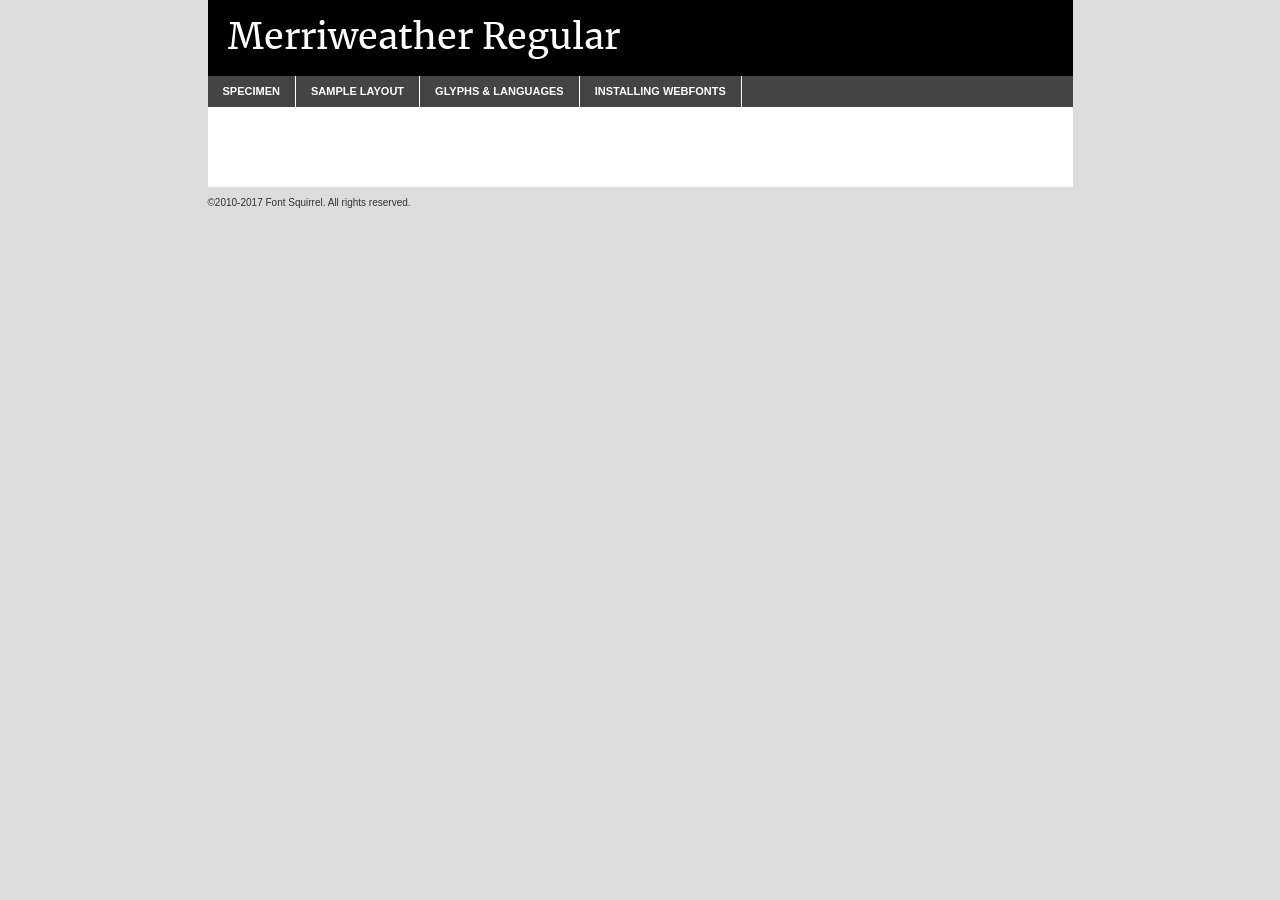
<file: fonts/merriweather-regular-demo.html>
<!DOCTYPE html PUBLIC "-//W3C//DTD XHTML 1.0 Transitional//EN"
	"http://www.w3.org/TR/xhtml1/DTD/xhtml1-transitional.dtd">

<html xmlns="http://www.w3.org/1999/xhtml" xml:lang="en" lang="en">
<head>
	<meta http-equiv="Content-Type" content="text/html; charset=utf-8" />
	<script src="http://ajax.googleapis.com/ajax/libs/jquery/1.7.2/jquery.min.js" type="text/javascript" charset="utf-8"></script>
	<script type="text/javascript">
	(function($){$.fn.easyTabs=function(option){var param=jQuery.extend({fadeSpeed:"fast",defaultContent:1,activeClass:'active'},option);$(this).each(function(){var thisId="#"+this.id;if(param.defaultContent==''){param.defaultContent=1;}
	if(typeof param.defaultContent=="number")
	{var defaultTab=$(thisId+" .tabs li:eq("+(param.defaultContent-1)+") a").attr('href').substr(1);}else{var defaultTab=param.defaultContent;}
	$(thisId+" .tabs li a").each(function(){var tabToHide=$(this).attr('href').substr(1);$("#"+tabToHide).addClass('easytabs-tab-content');});hideAll();changeContent(defaultTab);function hideAll(){$(thisId+" .easytabs-tab-content").hide();}
	function changeContent(tabId){hideAll();$(thisId+" .tabs li").removeClass(param.activeClass);$(thisId+" .tabs li a[href=#"+tabId+"]").closest('li').addClass(param.activeClass);if(param.fadeSpeed!="none")
	{$(thisId+" #"+tabId).fadeIn(param.fadeSpeed);}else{$(thisId+" #"+tabId).show();}}
	$(thisId+" .tabs li").click(function(){var tabId=$(this).find('a').attr('href').substr(1);changeContent(tabId);return false;});});}})(jQuery);
	</script>
	<link rel="stylesheet" href="specimen_files/specimen_stylesheet.css" type="text/css" charset="utf-8" />
	<link rel="stylesheet" href="stylesheet.css" type="text/css" charset="utf-8" />

	<style type="text/css">
					body{
				font-family: 'merriweatherregular';
							}
		</style>

	<title>Merriweather Regular Specimen</title>
	
	
	<script type="text/javascript" charset="utf-8">
		$(document).ready(function() {
			$('#container').easyTabs({defaultContent:1});
		});
	</script>
</head>

<body>
<div id="container">
	<div id="header">
		Merriweather Regular	</div>
	<ul class="tabs">
		<li><a href="#specimen">Specimen</a></li>
		<li><a href="#layout">Sample Layout</a></li>
				<li><a href="#glyphs">Glyphs &amp; Languages</a></li>
		<li><a href="#installing">Installing Webfonts</a></li>
		
	</ul>
	
	<div id="main_content">

		
			<div id="specimen">
		
				<div class="section">
					<div class="grid12 firstcol">
						<div class="huge">AaBb</div>
					</div>
				</div>
		
				<div class="section">
					<div class="glyph_range">A&#x200B;B&#x200b;C&#x200b;D&#x200b;E&#x200b;F&#x200b;G&#x200b;H&#x200b;I&#x200b;J&#x200b;K&#x200b;L&#x200b;M&#x200b;N&#x200b;O&#x200b;P&#x200b;Q&#x200b;R&#x200b;S&#x200b;T&#x200b;U&#x200b;V&#x200b;W&#x200b;X&#x200b;Y&#x200b;Z&#x200b;a&#x200b;b&#x200b;c&#x200b;d&#x200b;e&#x200b;f&#x200b;g&#x200b;h&#x200b;i&#x200b;j&#x200b;k&#x200b;l&#x200b;m&#x200b;n&#x200b;o&#x200b;p&#x200b;q&#x200b;r&#x200b;s&#x200b;t&#x200b;u&#x200b;v&#x200b;w&#x200b;x&#x200b;y&#x200b;z&#x200b;1&#x200b;2&#x200b;3&#x200b;4&#x200b;5&#x200b;6&#x200b;7&#x200b;8&#x200b;9&#x200b;0&#x200b;&amp;&#x200b;.&#x200b;,&#x200b;?&#x200b;!&#x200b;&#64;&#x200b;(&#x200b;)&#x200b;#&#x200b;$&#x200b;%&#x200b;*&#x200b;+&#x200b;-&#x200b;=&#x200b;:&#x200b;;</div>
				</div>
				<div class="section">
					<div class="grid12 firstcol">
						<table class="sample_table">
							<tr><td>10</td><td class="size10">abcdefghijklmnopqrstuvwxyzABCDEFGHIJKLMNOPQRSTUVWXYZ0123456789abcdefghijklmnopqrstuvwxyzABCDEFGHIJKLMNOPQRSTUVWXYZ0123456789abcdefghijklmnopqrstuvwxyzABCDEFGHIJKLMNOPQRSTUVWXYZ</td></tr>
							<tr><td>11</td><td class="size11">abcdefghijklmnopqrstuvwxyzABCDEFGHIJKLMNOPQRSTUVWXYZ0123456789abcdefghijklmnopqrstuvwxyzABCDEFGHIJKLMNOPQRSTUVWXYZ0123456789abcdefghijklmnopqrstuvwxyzABCDEFGHIJKLMNOPQRSTUVWXYZ</td></tr>
							<tr><td>12</td><td class="size12">abcdefghijklmnopqrstuvwxyzABCDEFGHIJKLMNOPQRSTUVWXYZ0123456789abcdefghijklmnopqrstuvwxyzABCDEFGHIJKLMNOPQRSTUVWXYZ0123456789abcdefghijklmnopqrstuvwxyzABCDEFGHIJKLMNOPQRSTUVWXYZ</td></tr>
							<tr><td>13</td><td class="size13">abcdefghijklmnopqrstuvwxyzABCDEFGHIJKLMNOPQRSTUVWXYZ0123456789abcdefghijklmnopqrstuvwxyzABCDEFGHIJKLMNOPQRSTUVWXYZ0123456789abcdefghijklmnopqrstuvwxyzABCDEFGHIJKLMNOPQRSTUVWXYZ</td></tr>
							<tr><td>14</td><td class="size14">abcdefghijklmnopqrstuvwxyzABCDEFGHIJKLMNOPQRSTUVWXYZ0123456789abcdefghijklmnopqrstuvwxyzABCDEFGHIJKLMNOPQRSTUVWXYZ0123456789abcdefghijklmnopqrstuvwxyzABCDEFGHIJKLMNOPQRSTUVWXYZ</td></tr>
							<tr><td>16</td><td class="size16">abcdefghijklmnopqrstuvwxyzABCDEFGHIJKLMNOPQRSTUVWXYZ0123456789abcdefghijklmnopqrstuvwxyzABCDEFGHIJKLMNOPQRSTUVWXYZ</td></tr>
							<tr><td>18</td><td class="size18">abcdefghijklmnopqrstuvwxyzABCDEFGHIJKLMNOPQRSTUVWXYZ0123456789abcdefghijklmnopqrstuvwxyzABCDEFGHIJKLMNOPQRSTUVWXYZ</td></tr>
							<tr><td>20</td><td class="size20">abcdefghijklmnopqrstuvwxyzABCDEFGHIJKLMNOPQRSTUVWXYZ0123456789abcdefghijklmnopqrstuvwxyzABCDEFGHIJKLMNOPQRSTUVWXYZ</td></tr>
							<tr><td>24</td><td class="size24">abcdefghijklmnopqrstuvwxyzABCDEFGHIJKLMNOPQRSTUVWXYZ0123456789abcdefghijklmnopqrstuvwxyzABCDEFGHIJKLMNOPQRSTUVWXYZ</td></tr>
							<tr><td>30</td><td class="size30">abcdefghijklmnopqrstuvwxyzABCDEFGHIJKLMNOPQRSTUVWXYZ0123456789abcdefghijklmnopqrstuvwxyzABCDEFGHIJKLMNOPQRSTUVWXYZ</td></tr>
							<tr><td>36</td><td class="size36">abcdefghijklmnopqrstuvwxyzABCDEFGHIJKLMNOPQRSTUVWXYZ0123456789abcdefghijklmnopqrstuvwxyzABCDEFGHIJKLMNOPQRSTUVWXYZ</td></tr>
							<tr><td>48</td><td class="size48">abcdefghijklmnopqrstuvwxyzABCDEFGHIJKLMNOPQRSTUVWXYZ0123456789abcdefghijklmnopqrstuvwxyzABCDEFGHIJKLMNOPQRSTUVWXYZ</td></tr>
							<tr><td>60</td><td class="size60">abcdefghijklmnopqrstuvwxyzABCDEFGHIJKLMNOPQRSTUVWXYZ0123456789abcdefghijklmnopqrstuvwxyzABCDEFGHIJKLMNOPQRSTUVWXYZ</td></tr>
							<tr><td>72</td><td class="size72">abcdefghijklmnopqrstuvwxyzABCDEFGHIJKLMNOPQRSTUVWXYZ0123456789abcdefghijklmnopqrstuvwxyzABCDEFGHIJKLMNOPQRSTUVWXYZ</td></tr>
							<tr><td>90</td><td class="size90">abcdefghijklmnopqrstuvwxyzABCDEFGHIJKLMNOPQRSTUVWXYZ0123456789abcdefghijklmnopqrstuvwxyzABCDEFGHIJKLMNOPQRSTUVWXYZ</td></tr>
						</table>
				
					</div>
			
				</div>
		
		
		
								<div class="section" id="bodycomparison">


										<div id="xheight">
				<div class="fontbody">&#x25FC;&#x25FC;&#x25FC;&#x25FC;&#x25FC;&#x25FC;&#x25FC;&#x25FC;&#x25FC;&#x25FC;&#x25FC;&#x25FC;&#x25FC;&#x25FC;&#x25FC;&#x25FC;&#x25FC;&#x25FC;&#x25FC;&#x25FC;&#x25FC;&#x25FC;&#x25FC;&#x25FC;&#x25FC;&#x25FC;&#x25FC;&#x25FC;&#x25FC;&#x25FC;&#x25FC;&#x25FC;&#x25FC;&#x25FC;&#x25FC;&#x25FC;&#x25FC;&#x25FC;&#x25FC;&#x25FC;&#x25FC;&#x25FC;&#x25FC;&#x25FC;&#x25FC;&#x25FC;&#x25FC;&#x25FC;&#x25FC;&#x25FC;&#x25FC;&#x25FC;&#x25FC;&#x25FC;&#x25FC;&#x25FC;&#x25FC;&#x25FC;&#x25FC;&#x25FC;&#x25FC;&#x25FC;&#x25FC;&#x25FC;&#x25FC;&#x25FC;&#x25FC;&#x25FC;&#x25FC;&#x25FC;&#x25FC;&#x25FC;&#x25FC;&#x25FC;&#x25FC;&#x25FC;&#x25FC;&#x25FC;&#x25FC;&#x25FC;&#x25FC;&#x25FC;&#x25FC;&#x25FC;&#x25FC;&#x25FC;&#x25FC;&#x25FC;&#x25FC;&#x25FC;&#x25FC;&#x25FC;&#x25FC;&#x25FC;&#x25FC;&#x25FC;&#x25FC;&#x25FC;&#x25FC;body</div><div class="arialbody">body</div><div class="verdanabody">body</div><div class="georgiabody">body</div></div>
										<div class="fontbody" style="z-index:1">
											body<span>Merriweather Regular</span>
										</div>
										<div class="arialbody" style="z-index:1">
											body<span>Arial</span>
										</div>
										<div class="verdanabody" style="z-index:1">
											body<span>Verdana</span>
										</div>
										<div class="georgiabody" style="z-index:1">
											body<span>Georgia</span>
										</div>



								</div>
		
		
				<div class="section psample psample_row1" id="">
					
					<div class="grid2 firstcol">
						<p class="size10"><span>10.</span>Aenean lacinia bibendum nulla sed consectetur. Fusce dapibus, tellus ac cursus commodo, tortor mauris condimentum nibh, ut fermentum massa justo sit amet risus. Nullam id dolor id nibh ultricies vehicula ut id elit. Cum sociis natoque penatibus et magnis dis parturient montes, nascetur ridiculus mus. Nulla vitae elit libero, a pharetra augue.</p>
			
					</div>
					<div class="grid3">
						<p class="size11"><span>11.</span>Aenean lacinia bibendum nulla sed consectetur. Fusce dapibus, tellus ac cursus commodo, tortor mauris condimentum nibh, ut fermentum massa justo sit amet risus. Nullam id dolor id nibh ultricies vehicula ut id elit. Cum sociis natoque penatibus et magnis dis parturient montes, nascetur ridiculus mus. Nulla vitae elit libero, a pharetra augue.</p>
			
					</div>
					<div class="grid3">
						<p class="size12"><span>12.</span>Aenean lacinia bibendum nulla sed consectetur. Fusce dapibus, tellus ac cursus commodo, tortor mauris condimentum nibh, ut fermentum massa justo sit amet risus. Nullam id dolor id nibh ultricies vehicula ut id elit. Cum sociis natoque penatibus et magnis dis parturient montes, nascetur ridiculus mus. Nulla vitae elit libero, a pharetra augue.</p>
			
					</div>
					<div class="grid4">
						<p class="size13"><span>13.</span>Aenean lacinia bibendum nulla sed consectetur. Fusce dapibus, tellus ac cursus commodo, tortor mauris condimentum nibh, ut fermentum massa justo sit amet risus. Nullam id dolor id nibh ultricies vehicula ut id elit. Cum sociis natoque penatibus et magnis dis parturient montes, nascetur ridiculus mus. Nulla vitae elit libero, a pharetra augue.</p>
			
					</div>
					<div class="white_blend"></div>
					
				</div>
				<div class="section psample psample_row2" id="">
					<div class="grid3 firstcol">
						<p class="size14"><span>14.</span>Aenean lacinia bibendum nulla sed consectetur. Fusce dapibus, tellus ac cursus commodo, tortor mauris condimentum nibh, ut fermentum massa justo sit amet risus. Nullam id dolor id nibh ultricies vehicula ut id elit. Cum sociis natoque penatibus et magnis dis parturient montes, nascetur ridiculus mus. Nulla vitae elit libero, a pharetra augue.</p>
			
					</div>
					<div class="grid4">
						<p class="size16"><span>16.</span>Aenean lacinia bibendum nulla sed consectetur. Fusce dapibus, tellus ac cursus commodo, tortor mauris condimentum nibh, ut fermentum massa justo sit amet risus. Nullam id dolor id nibh ultricies vehicula ut id elit. Cum sociis natoque penatibus et magnis dis parturient montes, nascetur ridiculus mus. Nulla vitae elit libero, a pharetra augue.</p>
			
					</div>
					<div class="grid5">
						<p class="size18"><span>18.</span>Aenean lacinia bibendum nulla sed consectetur. Fusce dapibus, tellus ac cursus commodo, tortor mauris condimentum nibh, ut fermentum massa justo sit amet risus. Nullam id dolor id nibh ultricies vehicula ut id elit. Cum sociis natoque penatibus et magnis dis parturient montes, nascetur ridiculus mus. Nulla vitae elit libero, a pharetra augue.</p>
			
					</div>

					<div class="white_blend"></div>

				</div>
				
				<div class="section psample psample_row3" id="">
					<div class="grid5 firstcol">
						<p class="size20"><span>20.</span>Aenean lacinia bibendum nulla sed consectetur. Fusce dapibus, tellus ac cursus commodo, tortor mauris condimentum nibh, ut fermentum massa justo sit amet risus. Nullam id dolor id nibh ultricies vehicula ut id elit. Cum sociis natoque penatibus et magnis dis parturient montes, nascetur ridiculus mus. Nulla vitae elit libero, a pharetra augue.</p>
					</div>
					<div class="grid7">
						<p class="size24"><span>24.</span>Aenean lacinia bibendum nulla sed consectetur. Fusce dapibus, tellus ac cursus commodo, tortor mauris condimentum nibh, ut fermentum massa justo sit amet risus. Nullam id dolor id nibh ultricies vehicula ut id elit. Cum sociis natoque penatibus et magnis dis parturient montes, nascetur ridiculus mus. Nulla vitae elit libero, a pharetra augue.</p>
					</div>
					
					<div class="white_blend"></div>
					
				</div>
				
				<div class="section psample psample_row4" id="">
					<div class="grid12 firstcol">
						<p class="size30"><span>30.</span>Aenean lacinia bibendum nulla sed consectetur. Fusce dapibus, tellus ac cursus commodo, tortor mauris condimentum nibh, ut fermentum massa justo sit amet risus. Nullam id dolor id nibh ultricies vehicula ut id elit. Cum sociis natoque penatibus et magnis dis parturient montes, nascetur ridiculus mus. Nulla vitae elit libero, a pharetra augue.</p>
					</div>
					<div class="white_blend"></div>
					
				</div>
				
				
				
				<div class="section psample psample_row1 fullreverse">
					<div class="grid2 firstcol">
						<p class="size10"><span>10.</span>Aenean lacinia bibendum nulla sed consectetur. Fusce dapibus, tellus ac cursus commodo, tortor mauris condimentum nibh, ut fermentum massa justo sit amet risus. Nullam id dolor id nibh ultricies vehicula ut id elit. Cum sociis natoque penatibus et magnis dis parturient montes, nascetur ridiculus mus. Nulla vitae elit libero, a pharetra augue.</p>
			
					</div>
					<div class="grid3">
						<p class="size11"><span>11.</span>Aenean lacinia bibendum nulla sed consectetur. Fusce dapibus, tellus ac cursus commodo, tortor mauris condimentum nibh, ut fermentum massa justo sit amet risus. Nullam id dolor id nibh ultricies vehicula ut id elit. Cum sociis natoque penatibus et magnis dis parturient montes, nascetur ridiculus mus. Nulla vitae elit libero, a pharetra augue.</p>
			
					</div>
					<div class="grid3">
						<p class="size12"><span>12.</span>Aenean lacinia bibendum nulla sed consectetur. Fusce dapibus, tellus ac cursus commodo, tortor mauris condimentum nibh, ut fermentum massa justo sit amet risus. Nullam id dolor id nibh ultricies vehicula ut id elit. Cum sociis natoque penatibus et magnis dis parturient montes, nascetur ridiculus mus. Nulla vitae elit libero, a pharetra augue.</p>
			
					</div>
					<div class="grid4">
						<p class="size13"><span>13.</span>Aenean lacinia bibendum nulla sed consectetur. Fusce dapibus, tellus ac cursus commodo, tortor mauris condimentum nibh, ut fermentum massa justo sit amet risus. Nullam id dolor id nibh ultricies vehicula ut id elit. Cum sociis natoque penatibus et magnis dis parturient montes, nascetur ridiculus mus. Nulla vitae elit libero, a pharetra augue.</p>
			
					</div>
					<div class="black_blend"></div>
					
				</div>
				
				<div class="section psample psample_row2 fullreverse">
					<div class="grid3 firstcol">
						<p class="size14"><span>14.</span>Aenean lacinia bibendum nulla sed consectetur. Fusce dapibus, tellus ac cursus commodo, tortor mauris condimentum nibh, ut fermentum massa justo sit amet risus. Nullam id dolor id nibh ultricies vehicula ut id elit. Cum sociis natoque penatibus et magnis dis parturient montes, nascetur ridiculus mus. Nulla vitae elit libero, a pharetra augue.</p>
			
					</div>
					<div class="grid4">
						<p class="size16"><span>16.</span>Aenean lacinia bibendum nulla sed consectetur. Fusce dapibus, tellus ac cursus commodo, tortor mauris condimentum nibh, ut fermentum massa justo sit amet risus. Nullam id dolor id nibh ultricies vehicula ut id elit. Cum sociis natoque penatibus et magnis dis parturient montes, nascetur ridiculus mus. Nulla vitae elit libero, a pharetra augue.</p>
			
					</div>
					<div class="grid5">
						<p class="size18"><span>18.</span>Aenean lacinia bibendum nulla sed consectetur. Fusce dapibus, tellus ac cursus commodo, tortor mauris condimentum nibh, ut fermentum massa justo sit amet risus. Nullam id dolor id nibh ultricies vehicula ut id elit. Cum sociis natoque penatibus et magnis dis parturient montes, nascetur ridiculus mus. Nulla vitae elit libero, a pharetra augue.</p>
			
					</div>
					<div class="black_blend"></div>

				</div>
				
				<div class="section psample fullreverse psample_row3" id="">
					<div class="grid5 firstcol">
						<p class="size20"><span>20.</span>Aenean lacinia bibendum nulla sed consectetur. Fusce dapibus, tellus ac cursus commodo, tortor mauris condimentum nibh, ut fermentum massa justo sit amet risus. Nullam id dolor id nibh ultricies vehicula ut id elit. Cum sociis natoque penatibus et magnis dis parturient montes, nascetur ridiculus mus. Nulla vitae elit libero, a pharetra augue.</p>
					</div>
					<div class="grid7">
						<p class="size24"><span>24.</span>Aenean lacinia bibendum nulla sed consectetur. Fusce dapibus, tellus ac cursus commodo, tortor mauris condimentum nibh, ut fermentum massa justo sit amet risus. Nullam id dolor id nibh ultricies vehicula ut id elit. Cum sociis natoque penatibus et magnis dis parturient montes, nascetur ridiculus mus. Nulla vitae elit libero, a pharetra augue.</p>
					</div>
					
					<div class="black_blend"></div>
					
				</div>
				
				<div class="section psample fullreverse psample_row4" id="" style="border-bottom: 20px #000 solid;">
					<div class="grid12 firstcol">
						<p class="size30"><span>30.</span>Aenean lacinia bibendum nulla sed consectetur. Fusce dapibus, tellus ac cursus commodo, tortor mauris condimentum nibh, ut fermentum massa justo sit amet risus. Nullam id dolor id nibh ultricies vehicula ut id elit. Cum sociis natoque penatibus et magnis dis parturient montes, nascetur ridiculus mus. Nulla vitae elit libero, a pharetra augue.</p>
					</div>
					<div class="black_blend"></div>
					
				</div>
				
				
				
				
			</div>
			
			<div id="layout">
				
				<div class="section">
					
					<div class="grid12 firstcol">
						<h1>Lorem Ipsum Dolor</h1>
						<h2>Etiam porta sem malesuada magna mollis euismod</h2>
						
						<p class="byline">By <a href="#link">Aenean Lacinia</a></p>
					</div>
				</div>
				<div class="section">
					<div class="grid8 firstcol">
						<p class="large">Donec sed odio dui. Morbi leo risus, porta ac consectetur ac, vestibulum at eros. Fusce dapibus, tellus ac cursus commodo, tortor mauris condimentum nibh, ut fermentum massa justo sit amet risus. </p>

						
						<h3>Pellentesque ornare sem</h3>

						<p>Maecenas sed diam eget risus varius blandit sit amet non magna. Maecenas faucibus mollis interdum. Donec ullamcorper nulla non metus auctor fringilla. Nullam id dolor id nibh ultricies vehicula ut id elit. Nullam id dolor id nibh ultricies vehicula ut id elit. </p>

						<p>Aenean eu leo quam. Pellentesque ornare sem lacinia quam venenatis vestibulum. Lorem ipsum dolor sit amet, consectetur adipiscing elit. Cum sociis natoque penatibus et magnis dis parturient montes, nascetur ridiculus mus. </p>

						<p>Nulla vitae elit libero, a pharetra augue. Praesent commodo cursus magna, vel scelerisque nisl consectetur et. Aenean lacinia bibendum nulla sed consectetur. </p>

						<p>Nullam quis risus eget urna mollis ornare vel eu leo. Nullam quis risus eget urna mollis ornare vel eu leo. Maecenas sed diam eget risus varius blandit sit amet non magna. Donec ullamcorper nulla non metus auctor fringilla. </p>

						<h3>Cras mattis consectetur</h3>

						<p>Aenean eu leo quam. Pellentesque ornare sem lacinia quam venenatis vestibulum. Aenean lacinia bibendum nulla sed consectetur. Integer posuere erat a ante venenatis dapibus posuere velit aliquet. Cras mattis consectetur purus sit amet fermentum. </p>

						<p>Nullam id dolor id nibh ultricies vehicula ut id elit. Nullam quis risus eget urna mollis ornare vel eu leo. Cras mattis consectetur purus sit amet fermentum.</p>
					</div>
					
					<div class="grid4 sidebar">
						
						<div class="box reverse">
							<p class="last">Nullam quis risus eget urna mollis ornare vel eu leo. Donec ullamcorper nulla non metus auctor fringilla. Cras mattis consectetur purus sit amet fermentum. Sed posuere consectetur est at lobortis. Lorem ipsum dolor sit amet, consectetur adipiscing elit. </p>
						</div>
						
						<p class="caption">Maecenas sed diam eget risus varius.</p>

						<p>Vestibulum id ligula porta felis euismod semper. Integer posuere erat a ante venenatis dapibus posuere velit aliquet. Vestibulum id ligula porta felis euismod semper. Sed posuere consectetur est at lobortis. Maecenas sed diam eget risus varius blandit sit amet non magna. Fusce dapibus, tellus ac cursus commodo, tortor mauris condimentum nibh, ut fermentum massa justo sit amet risus. </p>

					

						<p>Duis mollis, est non commodo luctus, nisi erat porttitor ligula, eget lacinia odio sem nec elit. Aenean lacinia bibendum nulla sed consectetur. Vivamus sagittis lacus vel augue laoreet rutrum faucibus dolor auctor. Aenean lacinia bibendum nulla sed consectetur. Nullam quis risus eget urna mollis ornare vel eu leo. </p>

						<p>Praesent commodo cursus magna, vel scelerisque nisl consectetur et. Donec ullamcorper nulla non metus auctor fringilla. Maecenas faucibus mollis interdum. Fusce dapibus, tellus ac cursus commodo, tortor mauris condimentum nibh, ut fermentum massa justo sit amet risus. </p>

					</div>
				</div>
				
			</div>


			



		<div id="glyphs">
			<div class="section">
				<div class="grid12 firstcol">
			
				<h1>Language Support</h1>
				<p>The subset of Merriweather Regular in this kit supports the following languages:<br />
			
					Albanian, Basque, Breton, Chamorro, Danish, Dutch, English, Faroese, Finnish, French, Frisian, Galician, German, Icelandic, Italian, Malagasy, Norwegian, Portuguese, Spanish, Alsatian, Aragonese, Arapaho, Arrernte, Asturian, Aymara, Bislama, Cebuano, Corsican, Fijian, French_creole, Genoese, Gilbertese, Greenlandic, Haitian_creole, Hiligaynon, Hmong, Hopi, Ibanag, Iloko_ilokano, Indonesian, Interglossa_glosa, Interlingua, Irish_gaelic, Jerriais, Lojban, Lombard, Luxembourgeois, Manx, Mohawk, Norfolk_pitcairnese, Occitan, Oromo, Pangasinan, Papiamento, Piedmontese, Potawatomi, Rhaeto-romance, Romansh, Rotokas, Sami_lule, Samoan, Sardinian, Scots_gaelic, Seychelles_creole, Shona, Sicilian, Somali, Southern_ndebele, Swahili, Swati_swazi, Tagalog_filipino_pilipino, Tetum, Tok_pisin, Uyghur_latinized, Volapuk, Walloon, Warlpiri, Xhosa, Yapese, Zulu, Latinbasic, Ubasic, Demo				</p>
				<h1>Glyph Chart</h1>
				<p>The subset of Merriweather Regular in this kit includes all the glyphs listed below. Unicode entities are included above each glyph to help you insert individual characters into your layout.</p>
				<div id="glyph_chart">
			
																														 <div><p>&amp;#13;</p>&#13;</div>
																				 <div><p>&amp;#32;</p>&#32;</div>
																				 <div><p>&amp;#33;</p>&#33;</div>
																				 <div><p>&amp;#34;</p>&#34;</div>
																				 <div><p>&amp;#35;</p>&#35;</div>
																				 <div><p>&amp;#36;</p>&#36;</div>
																				 <div><p>&amp;#37;</p>&#37;</div>
																				 <div><p>&amp;#38;</p>&#38;</div>
																				 <div><p>&amp;#39;</p>&#39;</div>
																				 <div><p>&amp;#40;</p>&#40;</div>
																				 <div><p>&amp;#41;</p>&#41;</div>
																				 <div><p>&amp;#42;</p>&#42;</div>
																				 <div><p>&amp;#43;</p>&#43;</div>
																				 <div><p>&amp;#44;</p>&#44;</div>
																				 <div><p>&amp;#45;</p>&#45;</div>
																				 <div><p>&amp;#46;</p>&#46;</div>
																				 <div><p>&amp;#47;</p>&#47;</div>
																				 <div><p>&amp;#48;</p>&#48;</div>
																				 <div><p>&amp;#49;</p>&#49;</div>
																				 <div><p>&amp;#50;</p>&#50;</div>
																				 <div><p>&amp;#51;</p>&#51;</div>
																				 <div><p>&amp;#52;</p>&#52;</div>
																				 <div><p>&amp;#53;</p>&#53;</div>
																				 <div><p>&amp;#54;</p>&#54;</div>
																				 <div><p>&amp;#55;</p>&#55;</div>
																				 <div><p>&amp;#56;</p>&#56;</div>
																				 <div><p>&amp;#57;</p>&#57;</div>
																				 <div><p>&amp;#58;</p>&#58;</div>
																				 <div><p>&amp;#59;</p>&#59;</div>
																				 <div><p>&amp;#60;</p>&#60;</div>
																				 <div><p>&amp;#61;</p>&#61;</div>
																				 <div><p>&amp;#62;</p>&#62;</div>
																				 <div><p>&amp;#63;</p>&#63;</div>
																				 <div><p>&amp;#64;</p>&#64;</div>
																				 <div><p>&amp;#65;</p>&#65;</div>
																				 <div><p>&amp;#66;</p>&#66;</div>
																				 <div><p>&amp;#67;</p>&#67;</div>
																				 <div><p>&amp;#68;</p>&#68;</div>
																				 <div><p>&amp;#69;</p>&#69;</div>
																				 <div><p>&amp;#70;</p>&#70;</div>
																				 <div><p>&amp;#71;</p>&#71;</div>
																				 <div><p>&amp;#72;</p>&#72;</div>
																				 <div><p>&amp;#73;</p>&#73;</div>
																				 <div><p>&amp;#74;</p>&#74;</div>
																				 <div><p>&amp;#75;</p>&#75;</div>
																				 <div><p>&amp;#76;</p>&#76;</div>
																				 <div><p>&amp;#77;</p>&#77;</div>
																				 <div><p>&amp;#78;</p>&#78;</div>
																				 <div><p>&amp;#79;</p>&#79;</div>
																				 <div><p>&amp;#80;</p>&#80;</div>
																				 <div><p>&amp;#81;</p>&#81;</div>
																				 <div><p>&amp;#82;</p>&#82;</div>
																				 <div><p>&amp;#83;</p>&#83;</div>
																				 <div><p>&amp;#84;</p>&#84;</div>
																				 <div><p>&amp;#85;</p>&#85;</div>
																				 <div><p>&amp;#86;</p>&#86;</div>
																				 <div><p>&amp;#87;</p>&#87;</div>
																				 <div><p>&amp;#88;</p>&#88;</div>
																				 <div><p>&amp;#89;</p>&#89;</div>
																				 <div><p>&amp;#90;</p>&#90;</div>
																				 <div><p>&amp;#91;</p>&#91;</div>
																				 <div><p>&amp;#92;</p>&#92;</div>
																				 <div><p>&amp;#93;</p>&#93;</div>
																				 <div><p>&amp;#94;</p>&#94;</div>
																				 <div><p>&amp;#95;</p>&#95;</div>
																				 <div><p>&amp;#96;</p>&#96;</div>
																				 <div><p>&amp;#97;</p>&#97;</div>
																				 <div><p>&amp;#98;</p>&#98;</div>
																				 <div><p>&amp;#99;</p>&#99;</div>
																				 <div><p>&amp;#100;</p>&#100;</div>
																				 <div><p>&amp;#101;</p>&#101;</div>
																				 <div><p>&amp;#102;</p>&#102;</div>
																				 <div><p>&amp;#103;</p>&#103;</div>
																				 <div><p>&amp;#104;</p>&#104;</div>
																				 <div><p>&amp;#105;</p>&#105;</div>
																				 <div><p>&amp;#106;</p>&#106;</div>
																				 <div><p>&amp;#107;</p>&#107;</div>
																				 <div><p>&amp;#108;</p>&#108;</div>
																				 <div><p>&amp;#109;</p>&#109;</div>
																				 <div><p>&amp;#110;</p>&#110;</div>
																				 <div><p>&amp;#111;</p>&#111;</div>
																				 <div><p>&amp;#112;</p>&#112;</div>
																				 <div><p>&amp;#113;</p>&#113;</div>
																				 <div><p>&amp;#114;</p>&#114;</div>
																				 <div><p>&amp;#115;</p>&#115;</div>
																				 <div><p>&amp;#116;</p>&#116;</div>
																				 <div><p>&amp;#117;</p>&#117;</div>
																				 <div><p>&amp;#118;</p>&#118;</div>
																				 <div><p>&amp;#119;</p>&#119;</div>
																				 <div><p>&amp;#120;</p>&#120;</div>
																				 <div><p>&amp;#121;</p>&#121;</div>
																				 <div><p>&amp;#122;</p>&#122;</div>
																				 <div><p>&amp;#123;</p>&#123;</div>
																				 <div><p>&amp;#124;</p>&#124;</div>
																				 <div><p>&amp;#125;</p>&#125;</div>
																				 <div><p>&amp;#126;</p>&#126;</div>
																				 <div><p>&amp;#160;</p>&#160;</div>
																				 <div><p>&amp;#161;</p>&#161;</div>
																				 <div><p>&amp;#162;</p>&#162;</div>
																				 <div><p>&amp;#163;</p>&#163;</div>
																				 <div><p>&amp;#164;</p>&#164;</div>
																				 <div><p>&amp;#165;</p>&#165;</div>
																				 <div><p>&amp;#166;</p>&#166;</div>
																				 <div><p>&amp;#167;</p>&#167;</div>
																				 <div><p>&amp;#168;</p>&#168;</div>
																				 <div><p>&amp;#169;</p>&#169;</div>
																				 <div><p>&amp;#170;</p>&#170;</div>
																				 <div><p>&amp;#171;</p>&#171;</div>
																				 <div><p>&amp;#172;</p>&#172;</div>
																				 <div><p>&amp;#173;</p>&#173;</div>
																				 <div><p>&amp;#174;</p>&#174;</div>
																				 <div><p>&amp;#175;</p>&#175;</div>
																				 <div><p>&amp;#176;</p>&#176;</div>
																				 <div><p>&amp;#177;</p>&#177;</div>
																				 <div><p>&amp;#178;</p>&#178;</div>
																				 <div><p>&amp;#179;</p>&#179;</div>
																				 <div><p>&amp;#180;</p>&#180;</div>
																				 <div><p>&amp;#181;</p>&#181;</div>
																				 <div><p>&amp;#182;</p>&#182;</div>
																				 <div><p>&amp;#183;</p>&#183;</div>
																				 <div><p>&amp;#184;</p>&#184;</div>
																				 <div><p>&amp;#185;</p>&#185;</div>
																				 <div><p>&amp;#186;</p>&#186;</div>
																				 <div><p>&amp;#187;</p>&#187;</div>
																				 <div><p>&amp;#188;</p>&#188;</div>
																				 <div><p>&amp;#189;</p>&#189;</div>
																				 <div><p>&amp;#190;</p>&#190;</div>
																				 <div><p>&amp;#191;</p>&#191;</div>
																				 <div><p>&amp;#192;</p>&#192;</div>
																				 <div><p>&amp;#193;</p>&#193;</div>
																				 <div><p>&amp;#194;</p>&#194;</div>
																				 <div><p>&amp;#195;</p>&#195;</div>
																				 <div><p>&amp;#196;</p>&#196;</div>
																				 <div><p>&amp;#197;</p>&#197;</div>
																				 <div><p>&amp;#198;</p>&#198;</div>
																				 <div><p>&amp;#199;</p>&#199;</div>
																				 <div><p>&amp;#200;</p>&#200;</div>
																				 <div><p>&amp;#201;</p>&#201;</div>
																				 <div><p>&amp;#202;</p>&#202;</div>
																				 <div><p>&amp;#203;</p>&#203;</div>
																				 <div><p>&amp;#204;</p>&#204;</div>
																				 <div><p>&amp;#205;</p>&#205;</div>
																				 <div><p>&amp;#206;</p>&#206;</div>
																				 <div><p>&amp;#207;</p>&#207;</div>
																				 <div><p>&amp;#208;</p>&#208;</div>
																				 <div><p>&amp;#209;</p>&#209;</div>
																				 <div><p>&amp;#210;</p>&#210;</div>
																				 <div><p>&amp;#211;</p>&#211;</div>
																				 <div><p>&amp;#212;</p>&#212;</div>
																				 <div><p>&amp;#213;</p>&#213;</div>
																				 <div><p>&amp;#214;</p>&#214;</div>
																				 <div><p>&amp;#215;</p>&#215;</div>
																				 <div><p>&amp;#216;</p>&#216;</div>
																				 <div><p>&amp;#217;</p>&#217;</div>
																				 <div><p>&amp;#218;</p>&#218;</div>
																				 <div><p>&amp;#219;</p>&#219;</div>
																				 <div><p>&amp;#220;</p>&#220;</div>
																				 <div><p>&amp;#221;</p>&#221;</div>
																				 <div><p>&amp;#222;</p>&#222;</div>
																				 <div><p>&amp;#223;</p>&#223;</div>
																				 <div><p>&amp;#224;</p>&#224;</div>
																				 <div><p>&amp;#225;</p>&#225;</div>
																				 <div><p>&amp;#226;</p>&#226;</div>
																				 <div><p>&amp;#227;</p>&#227;</div>
																				 <div><p>&amp;#228;</p>&#228;</div>
																				 <div><p>&amp;#229;</p>&#229;</div>
																				 <div><p>&amp;#230;</p>&#230;</div>
																				 <div><p>&amp;#231;</p>&#231;</div>
																				 <div><p>&amp;#232;</p>&#232;</div>
																				 <div><p>&amp;#233;</p>&#233;</div>
																				 <div><p>&amp;#234;</p>&#234;</div>
																				 <div><p>&amp;#235;</p>&#235;</div>
																				 <div><p>&amp;#236;</p>&#236;</div>
																				 <div><p>&amp;#237;</p>&#237;</div>
																				 <div><p>&amp;#238;</p>&#238;</div>
																				 <div><p>&amp;#239;</p>&#239;</div>
																				 <div><p>&amp;#240;</p>&#240;</div>
																				 <div><p>&amp;#241;</p>&#241;</div>
																				 <div><p>&amp;#242;</p>&#242;</div>
																				 <div><p>&amp;#243;</p>&#243;</div>
																				 <div><p>&amp;#244;</p>&#244;</div>
																				 <div><p>&amp;#245;</p>&#245;</div>
																				 <div><p>&amp;#246;</p>&#246;</div>
																				 <div><p>&amp;#247;</p>&#247;</div>
																				 <div><p>&amp;#248;</p>&#248;</div>
																				 <div><p>&amp;#249;</p>&#249;</div>
																				 <div><p>&amp;#250;</p>&#250;</div>
																				 <div><p>&amp;#251;</p>&#251;</div>
																				 <div><p>&amp;#252;</p>&#252;</div>
																				 <div><p>&amp;#253;</p>&#253;</div>
																				 <div><p>&amp;#254;</p>&#254;</div>
																				 <div><p>&amp;#255;</p>&#255;</div>
																				 <div><p>&amp;#338;</p>&#338;</div>
																				 <div><p>&amp;#339;</p>&#339;</div>
																				 <div><p>&amp;#376;</p>&#376;</div>
																				 <div><p>&amp;#710;</p>&#710;</div>
																				 <div><p>&amp;#732;</p>&#732;</div>
																				 <div><p>&amp;#8192;</p>&#8192;</div>
																				 <div><p>&amp;#8193;</p>&#8193;</div>
																				 <div><p>&amp;#8194;</p>&#8194;</div>
																				 <div><p>&amp;#8195;</p>&#8195;</div>
																				 <div><p>&amp;#8196;</p>&#8196;</div>
																				 <div><p>&amp;#8197;</p>&#8197;</div>
																				 <div><p>&amp;#8198;</p>&#8198;</div>
																				 <div><p>&amp;#8199;</p>&#8199;</div>
																				 <div><p>&amp;#8200;</p>&#8200;</div>
																				 <div><p>&amp;#8201;</p>&#8201;</div>
																				 <div><p>&amp;#8202;</p>&#8202;</div>
																				 <div><p>&amp;#8208;</p>&#8208;</div>
																				 <div><p>&amp;#8209;</p>&#8209;</div>
																				 <div><p>&amp;#8210;</p>&#8210;</div>
																				 <div><p>&amp;#8211;</p>&#8211;</div>
																				 <div><p>&amp;#8212;</p>&#8212;</div>
																				 <div><p>&amp;#8216;</p>&#8216;</div>
																				 <div><p>&amp;#8217;</p>&#8217;</div>
																				 <div><p>&amp;#8218;</p>&#8218;</div>
																				 <div><p>&amp;#8220;</p>&#8220;</div>
																				 <div><p>&amp;#8221;</p>&#8221;</div>
																				 <div><p>&amp;#8222;</p>&#8222;</div>
																				 <div><p>&amp;#8226;</p>&#8226;</div>
																				 <div><p>&amp;#8230;</p>&#8230;</div>
																				 <div><p>&amp;#8239;</p>&#8239;</div>
																				 <div><p>&amp;#8249;</p>&#8249;</div>
																				 <div><p>&amp;#8250;</p>&#8250;</div>
																				 <div><p>&amp;#8287;</p>&#8287;</div>
																				 <div><p>&amp;#8364;</p>&#8364;</div>
																				 <div><p>&amp;#8482;</p>&#8482;</div>
																				 <div><p>&amp;#9724;</p>&#9724;</div>
																				 <div><p>&amp;#64257;</p>&#64257;</div>
																				 <div><p>&amp;#64258;</p>&#64258;</div>
																				 <div><p>&amp;#64259;</p>&#64259;</div>
																				 <div><p>&amp;#64260;</p>&#64260;</div>
																																						</div>	
				</div>
		
		
			</div>
		</div>
		
		
		<div id="specs">
			
		</div>
	
		<div id="installing">
			<div class="section">
				<div class="grid7 firstcol">
					<h1>Installing Webfonts</h1>
					
					<p>Webfonts are supported by all major browser platforms but not all in the same way. There are currently four different font formats that must be included in order to target all browsers. This includes TTF, WOFF, EOT and SVG.</p>
					
					<h2>1. Upload your webfonts</h2>
					<p>You must upload your webfont kit to your website. They should be in or near the same directory as your CSS files.</p>
					
					<h2>2. Include the webfont stylesheet</h2>
					<p>A special CSS @font-face declaration helps the various browsers select the appropriate font it needs without causing you a bunch of headaches. Learn more about this syntax by reading the <a href="https://www.fontspring.com/blog/further-hardening-of-the-bulletproof-syntax">Fontspring blog post</a> about it. The code for it is as follows:</p>


<code>
@font-face{ 
	font-family: 'MyWebFont';
	src: url('WebFont.eot');
	src: url('WebFont.eot?#iefix') format('embedded-opentype'),
	     url('WebFont.woff') format('woff'),
	     url('WebFont.ttf') format('truetype'),
	     url('WebFont.svg#webfont') format('svg');
}
</code>

	<p>We've already gone ahead and generated the code for you. All you have to do is link to the stylesheet in your HTML, like this:</p>
	<code>&lt;link rel=&quot;stylesheet&quot; href=&quot;stylesheet.css&quot; type=&quot;text/css&quot; charset=&quot;utf-8&quot; /&gt;</code>

					<h2>3. Modify your own stylesheet</h2>
					<p>To take advantage of your new fonts, you must tell your stylesheet to use them. Look at the original @font-face declaration above and find the property called "font-family." The name linked there will be what you use to reference the font. Prepend that webfont name to the font stack in the "font-family" property, inside the selector you want to change. For example:</p>
<code>p { font-family: 'WebFont', Arial, sans-serif; }</code>

<h2>4. Test</h2>
<p>Getting webfonts to work cross-browser <em>can</em> be tricky. Use the information in the sidebar to help you if you find that fonts aren't loading in a particular browser.</p>
				</div>
				
				<div class="grid5 sidebar">
					<div class="box">
						<h2>Troubleshooting<br />Font-Face Problems</h2>
						<p>Having trouble getting your webfonts to load in your new website? Here are some tips to sort out what might be the problem.</p>

						<h3>Fonts not showing in any browser</h3>

						<p>This sounds like you need to work on the plumbing. You either did not upload the fonts to the correct directory, or you did not link the fonts properly in the CSS. If you've confirmed that all this is correct and you still have a problem, take a look at your .htaccess file and see if requests are getting intercepted.</p>

						<h3>Fonts not loading in iPhone or iPad</h3>

						<p>The most common problem here is that you are serving the fonts from an IIS server. IIS refuses to serve files that have unknown MIME types. If that is the case, you must set the MIME type for SVG to "image/svg+xml" in the server settings. Follow these instructions from Microsoft if you need help.</p>

						<h3>Fonts not loading in Firefox</h3>

						<p>The primary reason for this failure? You are still using a version Firefox older than 3.5. So upgrade already! If that isn't it, then you are very likely serving fonts from a different domain. Firefox requires that all font assets be served from the same domain. Lastly it is possible that you need to add WOFF to your list of MIME types (if you are serving via IIS.)</p>

						<h3>Fonts not loading in IE</h3>

						<p>Are you looking at Internet Explorer on an actual Windows machine or are you cheating by using a service like Adobe BrowserLab? Many of these screenshot services do not render @font-face for IE. Best to test it on a real machine.</p>

						<h3>Fonts not loading in IE9</h3>

						<p>IE9, like Firefox, requires that fonts be served from the same domain as the website. Make sure that is the case.</p>
					</div>
				</div>
			</div>
			
		</div>
	
	</div>
	<div id="footer">
		<p>&copy;2010-2017 Font Squirrel. All rights reserved.</p>
	</div>
</div>
</body>
</html>
</file>
<file: css/main.css>
@font-face {
  font-family: "merriweatherblack";
  src: url("../fonts/merriweather-black-webfont.woff2") format("woff2"), url("../fonts/merriweather-black-webfont.woff") format("woff");
  font-weight: normal;
  font-style: normal;
}

@font-face {
  font-family: "merriweatherbold";
  src: url("../fonts/merriweather-bold-webfont.woff2") format("woff2"), url("../fonts/merriweather-bold-webfont.woff") format("woff");
  font-weight: normal;
  font-style: normal;
}

@font-face {
  font-family: "merriweatheritalic";
  src: url("../fonts/merriweather-italic-webfont.woff2") format("woff2"), url("../fonts/merriweather-italic-webfont.woff") format("woff");
  font-weight: normal;
  font-style: normal;
}

@font-face {
  font-family: "merriweatherlight";
  src: url("../fonts/merriweather-light-webfont.woff2") format("woff2"), url("../fonts/merriweather-light-webfont.woff") format("woff");
  font-weight: normal;
  font-style: normal;
}

@font-face {
  font-family: "merriweatherregular";
  src: url("../fonts/merriweather-regular-webfont.woff2") format("woff2"), url("../fonts/merriweather-regular-webfont.woff") format("woff");
  font-weight: normal;
  font-style: normal;
}

/*! normalize.css v8.0.1 | MIT License | github.com/necolas/normalize.css */
/* Document
   ========================================================================== */
/**
 * 1. Correct the line height in all browsers.
 * 2. Prevent adjustments of font size after orientation changes in iOS.
 */
html {
  line-height: 1.15;
  /* 1 */
  -webkit-text-size-adjust: 100%;
  /* 2 */
}

/* Sections
     ========================================================================== */
/**
   * Remove the margin in all browsers.
   */
body {
  margin: 0;
}

/**
   * Render the `main` element consistently in IE.
   */
main {
  display: block;
}

/**
   * Correct the font size and margin on `h1` elements within `section` and
   * `article` contexts in Chrome, Firefox, and Safari.
   */
h1 {
  font-size: 2em;
  margin: 0.67em 0;
}

/* Grouping content
     ========================================================================== */
/**
   * 1. Add the correct box sizing in Firefox.
   * 2. Show the overflow in Edge and IE.
   */
hr {
  -webkit-box-sizing: content-box;
          box-sizing: content-box;
  /* 1 */
  height: 0;
  /* 1 */
  overflow: visible;
  /* 2 */
}

/**
   * 1. Correct the inheritance and scaling of font size in all browsers.
   * 2. Correct the odd `em` font sizing in all browsers.
   */
pre {
  font-family: monospace, monospace;
  /* 1 */
  font-size: 1em;
  /* 2 */
}

/* Text-level semantics
     ========================================================================== */
/**
   * Remove the gray background on active links in IE 10.
   */
a {
  background-color: transparent;
}

/**
   * 1. Remove the bottom border in Chrome 57-
   * 2. Add the correct text decoration in Chrome, Edge, IE, Opera, and Safari.
   */
abbr[title] {
  border-bottom: none;
  /* 1 */
  text-decoration: underline;
  /* 2 */
  -webkit-text-decoration: underline dotted;
          text-decoration: underline dotted;
  /* 2 */
}

/**
   * Add the correct font weight in Chrome, Edge, and Safari.
   */
b,
strong {
  font-weight: bolder;
}

/**
   * 1. Correct the inheritance and scaling of font size in all browsers.
   * 2. Correct the odd `em` font sizing in all browsers.
   */
code,
kbd,
samp {
  font-family: monospace, monospace;
  /* 1 */
  font-size: 1em;
  /* 2 */
}

/**
   * Add the correct font size in all browsers.
   */
small {
  font-size: 80%;
}

/**
   * Prevent `sub` and `sup` elements from affecting the line height in
   * all browsers.
   */
sub,
sup {
  font-size: 75%;
  line-height: 0;
  position: relative;
  vertical-align: baseline;
}

sub {
  bottom: -0.25em;
}

sup {
  top: -0.5em;
}

/* Embedded content
     ========================================================================== */
/**
   * Remove the border on images inside links in IE 10.
   */
img {
  border-style: none;
}

/* Forms
     ========================================================================== */
/**
   * 1. Change the font styles in all browsers.
   * 2. Remove the margin in Firefox and Safari.
   */
button,
input,
optgroup,
select,
textarea {
  font-family: inherit;
  /* 1 */
  font-size: 100%;
  /* 1 */
  line-height: 1.15;
  /* 1 */
  margin: 0;
  /* 2 */
}

/**
   * Show the overflow in IE.
   * 1. Show the overflow in Edge.
   */
button,
input {
  /* 1 */
  overflow: visible;
}

/**
   * Remove the inheritance of text transform in Edge, Firefox, and IE.
   * 1. Remove the inheritance of text transform in Firefox.
   */
button,
select {
  /* 1 */
  text-transform: none;
}

/**
   * Correct the inability to style clickable types in iOS and Safari.
   */
button,
[type="button"],
[type="reset"],
[type="submit"] {
  -webkit-appearance: button;
}

/**
   * Remove the inner border and padding in Firefox.
   */
button::-moz-focus-inner,
[type="button"]::-moz-focus-inner,
[type="reset"]::-moz-focus-inner,
[type="submit"]::-moz-focus-inner {
  border-style: none;
  padding: 0;
}

/**
   * Restore the focus styles unset by the previous rule.
   */
button:-moz-focusring,
[type="button"]:-moz-focusring,
[type="reset"]:-moz-focusring,
[type="submit"]:-moz-focusring {
  outline: 1px dotted ButtonText;
}

/**
   * Correct the padding in Firefox.
   */
fieldset {
  padding: 0.35em 0.75em 0.625em;
}

/**
   * 1. Correct the text wrapping in Edge and IE.
   * 2. Correct the color inheritance from `fieldset` elements in IE.
   * 3. Remove the padding so developers are not caught out when they zero out
   *    `fieldset` elements in all browsers.
   */
legend {
  -webkit-box-sizing: border-box;
          box-sizing: border-box;
  /* 1 */
  color: inherit;
  /* 2 */
  display: table;
  /* 1 */
  max-width: 100%;
  /* 1 */
  padding: 0;
  /* 3 */
  white-space: normal;
  /* 1 */
}

/**
   * Add the correct vertical alignment in Chrome, Firefox, and Opera.
   */
progress {
  vertical-align: baseline;
}

/**
   * Remove the default vertical scrollbar in IE 10+.
   */
textarea {
  overflow: auto;
}

/**
   * 1. Add the correct box sizing in IE 10.
   * 2. Remove the padding in IE 10.
   */
[type="checkbox"],
[type="radio"] {
  -webkit-box-sizing: border-box;
          box-sizing: border-box;
  /* 1 */
  padding: 0;
  /* 2 */
}

/**
   * Correct the cursor style of increment and decrement buttons in Chrome.
   */
[type="number"]::-webkit-inner-spin-button,
[type="number"]::-webkit-outer-spin-button {
  height: auto;
}

/**
   * 1. Correct the odd appearance in Chrome and Safari.
   * 2. Correct the outline style in Safari.
   */
[type="search"] {
  -webkit-appearance: textfield;
  /* 1 */
  outline-offset: -2px;
  /* 2 */
}

/**
   * Remove the inner padding in Chrome and Safari on macOS.
   */
[type="search"]::-webkit-search-decoration {
  -webkit-appearance: none;
}

/**
   * 1. Correct the inability to style clickable types in iOS and Safari.
   * 2. Change font properties to `inherit` in Safari.
   */
::-webkit-file-upload-button {
  -webkit-appearance: button;
  /* 1 */
  font: inherit;
  /* 2 */
}

/* Interactive
     ========================================================================== */
/*
   * Add the correct display in Edge, IE 10+, and Firefox.
   */
details {
  display: block;
}

/*
   * Add the correct display in all browsers.
   */
summary {
  display: list-item;
}

/* Misc
     ========================================================================== */
/**
   * Add the correct display in IE 10+.
   */
template {
  display: none;
}

/**
   * Add the correct display in IE 10.
   */
[hidden] {
  display: none;
}

* {
  -webkit-box-sizing: border-box;
          box-sizing: border-box;
  padding: 0;
  margin: 0px 0px;
}

html {
  scroll-behavior: smooth;
}

body {
  margin: 0 0 3rem 0;
  font-family: "merriweatherregular";
  font-size: 0.938rem;
  background-color: #eeedf0;
  color: #17181f;
}

h1,
h2,
h3,
h4,
h5,
h6 {
  font-family: "merriweatherblack";
  margin: 0;
}

ul {
  list-style: none;
}

a {
  text-decoration: none;
}

img {
  max-width: 100%;
  height: auto;
}

.dark-theme {
  background-color: #17181f;
  color: #eeedf0;
}

.dark-theme header {
  background-color: #17181f;
}

.dark-theme .projects__content,
.dark-theme .contact__content {
  background-color: #2d2f3c;
}

.dark-theme .nav__menu {
  background-color: #2d2f3c;
}

.dark-theme .contact__input {
  color: #fff;
}

.section {
  padding: 2rem 0 4rem;
}

.section__title {
  text-align: center;
}

.section__subtitle {
  display: block;
  text-align: center;
  color: #4d5168;
  font-size: 0.813rem;
  margin-bottom: 3rem;
}

.container {
  max-width: 768px;
  margin-left: 1.5rem;
  margin-right: 1.5rem;
}

.grid {
  display: -ms-grid;
  display: grid;
  grid-gap: 1.5rem;
}

::-webkit-scrollbar {
  width: 0.6rem;
  background-color: #cec5c9;
  border-radius: 0.5rem;
}

::-webkit-scrollbar-thumb {
  background: -webkit-gradient(linear, left bottom, left top, from(#6c72cb), to(#cb69c1));
  background: linear-gradient(to top, #6c72cb, #cb69c1);
  border-radius: 0.5rem;
}

.header {
  width: 100%;
  position: fixed;
  bottom: 0;
  left: 0;
  z-index: 100;
  background-color: #eeedf0;
}

.nav {
  max-width: 968px;
  height: 3rem;
  display: -webkit-box;
  display: -ms-flexbox;
  display: flex;
  -webkit-box-pack: justify;
      -ms-flex-pack: justify;
          justify-content: space-between;
  -webkit-box-align: center;
      -ms-flex-align: center;
          align-items: center;
}

.nav__brand {
  color: #6c72cb;
  font-family: "merriweatherbold";
}

.nav__toggle-img {
  cursor: pointer;
}

.nav__items {
  -ms-grid-columns: 1fr 1fr 1fr;
      grid-template-columns: 1fr 1fr 1fr;
  gap: 2rem;
}

.nav__link {
  display: -webkit-box;
  display: -ms-flexbox;
  display: flex;
  -webkit-box-orient: vertical;
  -webkit-box-direction: normal;
      -ms-flex-direction: column;
          flex-direction: column;
  -webkit-box-align: center;
      -ms-flex-align: center;
          align-items: center;
  text-align: center;
  color: #6c72cb;
  font-weight: 600;
}

.nav__link:hover {
  color: #3456ff;
}

.nav__icon {
  font-size: 1.2rem;
  background: -webkit-linear-gradient(left, #cb69c1, #6c72cb);
  -webkit-background-clip: text;
  background-clip: text;
  -webkit-text-fill-color: transparent;
  margin-bottom: 0.5rem;
}

.nav__toggle-img {
  background: -webkit-linear-gradient(left, #cb69c1, #6c72cb);
  -webkit-background-clip: text;
  background-clip: text;
  -webkit-text-fill-color: transparent;
  font-size: 1.3rem;
}

.nav__close {
  position: absolute;
  right: 1.3rem;
  bottom: 0.5rem;
  font-size: 1.5rem;
  cursor: pointer;
  color: #6c72cb;
}

.nav__close:hover {
  color: #3456ff;
}

@media screen and (max-width: 767px) {
  .nav__menu {
    -webkit-transition: all 0.5s ease;
    transition: all 0.5s ease;
    position: fixed;
    bottom: -100%;
    left: 0;
    width: 100%;
    background-color: #eeedf0;
    padding: 2rem 1.5rem 4rem;
    -webkit-box-shadow: 0 -1px 4px rgba(0, 0, 0, 0.15);
            box-shadow: 0 -1px 4px rgba(0, 0, 0, 0.15);
    border-radius: 1.5rem 1.5rem 0 0;
  }
}

.show-menu {
  bottom: 0;
}

.nav__btns {
  display: -webkit-box;
  display: -ms-flexbox;
  display: flex;
  -webkit-box-align: center;
      -ms-flex-align: center;
          align-items: center;
}

.change-theme {
  background: -webkit-linear-gradient(left, #cb69c1, #6c72cb);
  -webkit-background-clip: text;
  background-clip: text;
  -webkit-text-fill-color: transparent;
  font-size: 1.25rem;
  margin-right: 1rem;
  cursor: pointer;
}

.home__container {
  gap: 1rem;
}

.home__content {
  -ms-grid-columns: 0.5fr 3fr;
      grid-template-columns: 0.5fr 3fr;
  padding-top: 3.5rem;
  padding-bottom: 2rem;
  -webkit-box-align: center;
      -ms-flex-align: center;
          align-items: center;
}

.home__socials {
  display: -webkit-box;
  display: -ms-flexbox;
  display: flex;
  -webkit-box-orient: vertical;
  -webkit-box-direction: normal;
      -ms-flex-direction: column;
          flex-direction: column;
}

.home__social {
  margin-bottom: 1rem;
}

.home__icon {
  font-size: 1.25rem;
  background: -webkit-linear-gradient(left, #cb69c1, #6c72cb);
  -webkit-background-clip: text;
  background-clip: text;
  -webkit-text-fill-color: transparent;
}

.home__img {
  display: -webkit-box;
  display: -ms-flexbox;
  display: flex;
  -webkit-box-pack: center;
      -ms-flex-pack: center;
          justify-content: center;
}

.home__profile {
  width: 100px;
  height: 100px;
  border-radius: 50%;
}

.home__data {
  -ms-grid-column: 1;
  -ms-grid-column-span: 2;
  grid-column: 1/3;
}

.home__title {
  font-size: 2rem;
  margin-bottom: 0.5rem;
}

.home__name {
  background: -webkit-linear-gradient(left, #cb69c1, #6c72cb);
  -webkit-background-clip: text;
  background-clip: text;
  -webkit-text-fill-color: transparent;
  background-size: 200% auto;
  -webkit-animation: shine 1s linear infinite;
          animation: shine 1s linear infinite;
}

@-webkit-keyframes shine {
  to {
    background-position: 200% center;
  }
}

@keyframes shine {
  to {
    background-position: 200% center;
  }
}

.home__subtitle {
  font-size: 1.125rem;
  margin-bottom: 0.75rem;
}

.home__desc {
  margin-bottom: 2rem;
  line-height: 1.5rem;
}

.home__btn {
  padding: 1rem;
  background-color: #6c72cb;
  border-radius: 0.5rem;
  color: #eeedf0;
  font-family: "merriweatherblack";
}

.home__btn:hover {
  -webkit-transition: all 0.5s ease;
  transition: all 0.5s ease;
  background: -webkit-gradient(linear, left top, right top, from(#6c72cb), to(#cb69c1));
  background: linear-gradient(to right, #6c72cb, #cb69c1);
}

.home__btn-icon {
  margin-left: 0.5rem;
}

.home__scroll {
  display: none;
}

.home__scroll-btn {
  background: -webkit-linear-gradient(left, #cb69c1, #6c72cb);
  -webkit-background-clip: text;
  background-clip: text;
  -webkit-text-fill-color: transparent;
  -webkit-transition: all 0.5s ease;
  transition: all 0.5s ease;
  padding: 1rem 0;
}

.home__scroll-point {
  font-size: 1.8rem;
}

.about__container {
  display: -webkit-box;
  display: -ms-flexbox;
  display: flex;
  -webkit-box-orient: vertical;
  -webkit-box-direction: normal;
      -ms-flex-direction: column;
          flex-direction: column;
  -webkit-box-align: center;
      -ms-flex-align: center;
          align-items: center;
}

.about__img {
  width: 200px;
  height: 200px;
  border-radius: 0.5rem;
}

.about__desc {
  line-height: 1.7rem;
  text-align: center;
}

.cvv {
  text-align: center;
  margin-bottom: 3rem;
}

.cvv__button {
  padding: 1rem;
  background-color: #6c72cb;
  border-radius: 0.5rem;
  color: #eeedf0;
  font-family: "merriweatherblack";
}

.cvv__button:hover {
  -webkit-transition: all 0.5s ease;
  transition: all 0.5s ease;
  background: -webkit-gradient(linear, left top, right top, from(#6c72cb), to(#cb69c1));
  background: linear-gradient(to right, #6c72cb, #cb69c1);
}

.cvv__icon {
  margin-left: 0.5rem;
}

.skills__container {
  row-gap: 0;
}

.skills__header {
  display: -webkit-box;
  display: -ms-flexbox;
  display: flex;
  -webkit-box-align: center;
      -ms-flex-align: center;
          align-items: center;
  -webkit-box-pack: justify;
      -ms-flex-pack: justify;
          justify-content: space-between;
  margin-bottom: 2.5rem;
  cursor: pointer;
}

.skills__icon, .skills__arrow {
  font-size: 2rem;
  color: #6c72cb;
}

.skills__icon {
  background: -webkit-linear-gradient(left, #cb69c1, #6c72cb);
  -webkit-background-clip: text;
  background-clip: text;
  -webkit-text-fill-color: transparent;
}

.skills__title {
  font-size: 1.125rem;
}

.skills__list {
  row-gap: 1.5rem;
  padding-left: 2.7rem;
}

.skills__titles {
  display: -webkit-box;
  display: -ms-flexbox;
  display: flex;
  -webkit-box-orient: horizontal;
  -webkit-box-direction: normal;
      -ms-flex-direction: row;
          flex-direction: row;
  -webkit-box-pack: justify;
      -ms-flex-pack: justify;
          justify-content: space-between;
  margin-bottom: 0.5rem;
}

.skills__name {
  font-size: 0.938rem;
  font-family: "merriweatherlight";
}

.skills__bar, .skills__percentage {
  height: 5px;
  border-radius: 0.25rem;
}

.skills__bar {
  background-color: #9296d8;
}

.skills__percentage {
  display: block;
  background-color: #6c72cb;
}

.skills__slider {
  position: relative;
  -webkit-appearance: none;
  width: 100%;
  height: 6px;
  outline: none;
  background-color: #b7bae6;
  outline: none;
  border-radius: 15px;
  overflow: hidden;
}

.skills__slider::-webkit-slider-thumb {
  -webkit-appearance: none;
  width: 20px;
  height: 20px;
  background: white;
  border-radius: 50%;
  -webkit-box-shadow: -350px 0px 0px 340px #6c72cb;
          box-shadow: -350px 0px 0px 340px #6c72cb;
}

.skills__close .skills__list {
  height: 0;
  overflow: hidden;
}

.skills__open .skills__list {
  height: -webkit-max-content;
  height: -moz-max-content;
  height: max-content;
  margin-bottom: 2.5rem;
}

.skills__open .skills__arrow {
  -webkit-transition: all 0.5s ease;
  transition: all 0.5s ease;
  -webkit-transform: rotate(180deg);
          transform: rotate(180deg);
}

.qualification__tabs {
  display: -ms-grid;
  display: grid;
  place-items: center;
  -ms-grid-columns: 1fr 1fr;
      grid-template-columns: 1fr 1fr;
}

.qualification__btn {
  display: -webkit-box;
  display: -ms-flexbox;
  display: flex;
  -webkit-box-align: center;
      -ms-flex-align: center;
          align-items: center;
  background: none;
  padding: 1rem;
  border: none;
  cursor: pointer;
  color: #6c72cb;
}

.qualification__btn:hover {
  color: #cb69c1;
}

.qualification__icon {
  margin-right: 10px;
}

.qualification__data {
  display: -ms-grid;
  display: grid;
  -ms-grid-columns: 1fr max-content 1fr;
      grid-template-columns: 1fr -webkit-max-content 1fr;
      grid-template-columns: 1fr max-content 1fr;
  -webkit-column-gap: 1.5rem;
          column-gap: 1.5rem;
}

.qualification__title {
  font-size: 1.125rem;
  font-family: "merriweatherlight";
}

.qualification__subtitle, .qualification__calendar {
  display: block;
  font-size: 0.813rem;
  margin-bottom: 1rem;
}

.qualification__rounder {
  display: inline-block;
  width: 13px;
  height: 13px;
  background: -webkit-gradient(linear, left top, left bottom, from(#6c72cb), to(#cb69c1));
  background: linear-gradient(#6c72cb, #cb69c1);
  border-radius: 50%;
}

.qualification__line {
  display: block;
  width: 1px;
  height: 90%;
  background-color: #cb69c1;
  -webkit-transform: translate(6px, -7px);
          transform: translate(6px, -7px);
}

.qualification__content[data-content] {
  display: none;
}

.qualification__active[data-content] {
  display: block;
}

.projects__container {
  gap: 1.5rem;
}

.projects__content {
  background-color: #d4d1d9;
  padding: 1.5rem;
  border-radius: 0.25rem;
  -webkit-box-shadow: 0 2px 4px rgba(0, 0, 0, 0.15);
          box-shadow: 0 2px 4px rgba(0, 0, 0, 0.15);
}

.projects__content:hover {
  -webkit-box-shadow: 0 4px 8px rgba(0, 0, 0, 0.15);
          box-shadow: 0 4px 8px rgba(0, 0, 0, 0.15);
}

.projects__icon {
  background: -webkit-linear-gradient(left, #cb69c1, #6c72cb);
  -webkit-background-clip: text;
  background-clip: text;
  -webkit-text-fill-color: transparent;
  font-size: 1.2rem;
  margin-bottom: 0.5rem;
}

.projects__title {
  margin-bottom: 1rem;
}

.projects__icon-repo {
  margin-right: 0.25rem;
}

.projects__repo {
  color: #eeedf0;
  padding: 0.5rem 0.5rem;
  background: -webkit-gradient(linear, right top, left top, from(#6c72cb), to(#cb69c1));
  background: linear-gradient(to left, #6c72cb, #cb69c1);
  border-radius: 10px;
}

.projects__repo:hover {
  -webkit-box-shadow: 0 2px 3px rgba(0, 0, 0, 0.15);
          box-shadow: 0 2px 3px rgba(0, 0, 0, 0.15);
}

.contact__container {
  row-gap: 3rem;
}

.contact__information {
  display: -webkit-box;
  display: -ms-flexbox;
  display: flex;
  margin-bottom: 2rem;
}

.contact__icon {
  background: -webkit-linear-gradient(left, #cb69c1, #6c72cb);
  -webkit-background-clip: text;
  background-clip: text;
  -webkit-text-fill-color: transparent;
  font-size: 2rem;
  margin-right: 0.75rem;
}

.contact__title {
  color: 1.125rem;
  font-family: "merriweatherregular";
}

.contact__subtitle {
  font-size: 0.813rem;
  font-family: "merriweatherlight";
}

.contact__content {
  display: -webkit-box;
  display: -ms-flexbox;
  display: flex;
  -webkit-box-orient: vertical;
  -webkit-box-direction: normal;
      -ms-flex-direction: column;
          flex-direction: column;
  background-color: #d4d1d9;
  border-radius: 0.5rem;
  padding: 0.75rem 1rem 0.25rem;
}

.contact__label {
  color: #4d5168;
  font-size: 0.813rem;
  margin-bottom: 0.5rem;
}

.contact__input {
  background: transparent;
  border: none;
  border-bottom: 1px solid #d4d1d9;
  border-radius: 5px;
}

.contact__input:focus {
  outline: none;
  -webkit-box-shadow: 0 2px 3px rgba(0, 0, 0, 0.15);
          box-shadow: 0 2px 3px rgba(0, 0, 0, 0.15);
}

.contact__btn {
  cursor: pointer;
  margin: 0.5rem 0;
  background: -webkit-gradient(linear, right top, left top, from(#6c72cb), to(#cb69c1));
  background: linear-gradient(to left, #6c72cb, #cb69c1);
  border: none;
  padding: 0.7rem 0.5rem;
  color: #eeedf0;
  border-radius: 10px;
  font-family: "merriweatherbold";
}

.contact__btn-icon {
  margin-left: 0.5rem;
}

.footer {
  padding-top: 2rem;
}

.footer__container {
  row-gap: 2.5rem;
  color: #eeedf0;
}

.footer__bg {
  background: -webkit-gradient(linear, right top, left top, from(#6c72cb), to(#cb69c1));
  background: linear-gradient(to left, #6c72cb, #cb69c1);
  padding: 2rem 0 3rem;
}

.footer__title {
  font-size: 1.5rem;
  margin-bottom: 0.25rem;
}

.footer__subtitle {
  font-size: 0.813rem;
}

.footer__link {
  display: -webkit-box;
  display: -ms-flexbox;
  display: flex;
  -webkit-box-orient: vertical;
  -webkit-box-direction: normal;
      -ms-flex-direction: column;
          flex-direction: column;
  color: #eeedf0;
  margin-bottom: 1.5rem;
}

.footer__link:hover {
  color: #d4d1d9;
}

.footer__social {
  font-size: 1.25rem;
  color: #eeedf0;
  margin-right: 1.5rem;
}

.footer__social:hover {
  color: #d4d1d9;
}

.footer__copy {
  font-size: 0.75rem;
  text-align: center;
  margin-top: 2rem;
  color: #eeedf0;
}

@media screen and (max-width: 350px) {
  .container {
    margin-left: 1rem;
    margin-right: 1rem;
  }
  .nav__menu {
    padding: 2rem 0.25rem 4rem;
  }
  .nav__list {
    -webkit-column-gap: 0;
            column-gap: 0;
  }
  .home__content {
    -ms-grid-columns: 0.25fr 3fr;
        grid-template-columns: 0.25fr 3fr;
  }
  .qualification__data {
    gap: 0.5rem;
  }
  .projects__container {
    -ms-grid-columns: max-content;
        grid-template-columns: -webkit-max-content;
        grid-template-columns: max-content;
    -webkit-box-pack: center;
        -ms-flex-pack: center;
            justify-content: center;
  }
}

@media screen and (min-width: 568px) {
  .home__content {
    -ms-grid-columns: max-content 1fr 1fr;
        grid-template-columns: -webkit-max-content 1fr 1fr;
        grid-template-columns: max-content 1fr 1fr;
  }
  .home__data {
    grid-column: initial;
  }
  .home__img {
    -webkit-box-ordinal-group: 2;
        -ms-flex-order: 1;
            order: 1;
    -webkit-box-pack: center;
        -ms-flex-pack: center;
            justify-content: center;
  }
  .about__container,
  .projects__container,
  .contact__container {
    display: -ms-grid;
    display: grid;
    -ms-grid-columns: (1fr)[2];
        grid-template-columns: repeat(2, 1fr);
  }
  .footer__container {
    -ms-grid-columns: (1fr)[3];
        grid-template-columns: repeat(3, 1fr);
  }
  .qualification__sections {
    display: -ms-grid;
    display: grid;
    -ms-grid-columns: 0.6fr;
        grid-template-columns: 0.6fr;
    -webkit-box-pack: center;
        -ms-flex-pack: center;
            justify-content: center;
  }
  .home__profile {
    width: 200px;
    height: 200px;
    border-radius: 50%;
  }
}

@media screen and (min-width: 768px) {
  .container {
    margin-left: auto;
    margin-right: auto;
  }
  body {
    margin: 0;
  }
  .section {
    padding: 6rem 0 2rem;
  }
  .section__subtitle {
    margin-bottom: 4rem;
  }
  .header {
    top: 0;
    bottom: initial;
  }
  .home__scroll {
    display: block;
  }
  .home__img {
    -webkit-box-pack: end;
        -ms-flex-pack: end;
            justify-content: flex-end;
  }
  .header,
  .main,
  .footer__container {
    padding: 0 1.5rem;
  }
  .header {
    -webkit-box-shadow: 0 3px 5px rgba(0, 0, 0, 0.15);
            box-shadow: 0 3px 5px rgba(0, 0, 0, 0.15);
  }
  .nav {
    height: 4.5rem;
    -webkit-column-gap: 1rem;
            column-gap: 1rem;
  }
  .nav__icon,
  .nav__close,
  .nav__toggle {
    display: none;
  }
  .dark-theme .nav__menu {
    background-color: transparent;
  }
  .dark-theme .header {
    -webkit-box-shadow: 0 3px 5px rgba(255, 255, 255, 0.15);
            box-shadow: 0 3px 5px rgba(255, 255, 255, 0.15);
  }
  .nav__items {
    display: -webkit-box;
    display: -ms-flexbox;
    display: flex;
    -webkit-column-gap: 2rem;
            column-gap: 2rem;
  }
  .home__container {
    row-gap: 5rem;
  }
  .home__content {
    padding-top: 5.5rem;
    -webkit-column-gap: 2rem;
            column-gap: 2rem;
  }
  .home__profile {
    width: 250px;
    height: 250px;
    border-radius: 50%;
  }
  .about__container {
    -webkit-column-gap: 5rem;
            column-gap: 5rem;
    margin-bottom: 5rem;
    -ms-grid-columns: (1fr)[2];
        grid-template-columns: repeat(2, 1fr);
    place-items: center;
  }
  .about__desc {
    text-align: initial;
  }
  .skills__container {
    width: 65%;
  }
  .qualification__tabs {
    display: -webkit-box;
    display: -ms-flexbox;
    display: flex;
    -webkit-box-pack: center;
        -ms-flex-pack: center;
            justify-content: center;
  }
  .qualification__btn {
    margin: 0 4rem;
  }
  .projects__container {
    -ms-grid-columns: (325px)[2];
        grid-template-columns: repeat(2, 325px);
    -webkit-box-pack: center;
        -ms-flex-pack: center;
            justify-content: center;
  }
  .footer__bg {
    padding: 3rem 0 3.5rem;
  }
  .footer__links {
    display: -webkit-box;
    display: -ms-flexbox;
    display: flex;
    -webkit-box-orient: horizontal;
    -webkit-box-direction: normal;
        -ms-flex-direction: row;
            flex-direction: row;
    -webkit-column-gap: 2rem;
            column-gap: 2rem;
  }
  .footer__socials {
    justify-self: flex-end;
  }
  .footer__copy {
    margin-top: 3rem;
  }
}

@media screen and (min-width: 1024px) {
  .header,
  .main,
  .footer__container {
    padding: 0;
  }
  .home__social {
    -webkit-transform: translateX(-6rem);
            transform: translateX(-6rem);
  }
  .skills__container {
    width: 55%;
  }
  .contact__form {
    width: 460px;
  }
}
/*# sourceMappingURL=main.css.map */
</file>
<file: fonts/specimen_files/specimen_stylesheet.css>
@import url('grid_12-825-55-15.css');

/*  
	CSS Reset by Eric Meyer - Released under Public Domain
    http://meyerweb.com/eric/tools/css/reset/
*/
html, body, div, span, applet, object, iframe,
h1, h2, h3, h4, h5, h6, p, blockquote, pre,
a, abbr, acronym, address, big, cite, code,
del, dfn, em, font, img, ins, kbd, q, s, samp,
small, strike, strong, sub, sup, tt, var,
b, u, i, center, dl, dt, dd, ol, ul, li,
fieldset, form, label, legend, table, 
caption, tbody, tfoot, thead, tr, th, td 
                  {margin: 0;padding: 0;border: 0;outline: 0;
                  font-size: 100%;vertical-align: baseline;
                  background: transparent;}
body              {line-height: 1;}
ol, ul            {list-style: none;}
blockquote, q     {quotes: none;}
blockquote:before, blockquote:after,
q:before, q:after {content: '';	content: none;}
:focus            {outline: 0;}
ins               {text-decoration: none;}
del               {text-decoration: line-through;}
table             {border-collapse: collapse;border-spacing: 0;}




body {
	color: #000;
	background-color: #dcdcdc;
}

a {
	text-decoration: none;
	color: #1883ba;
}

h1{
	font-size: 32px;
	font-weight: normal;
	font-style: normal;
	margin-bottom: 18px;
}

h2{
	font-size: 18px;
}

#container {
	width: 865px;
	margin: 0px auto;
}


#header {
	padding: 20px;
	font-size: 36px;
	background-color: #000;
	color: #fff;
}

#header span {
	color: #666;
}
#main_content {
	background-color: #fff;
	padding: 60px 20px 20px;
}


#footer p {
	margin: 0;
	padding-top: 10px;
	padding-bottom: 50px;
	color: #333;
	font: 10px Arial, sans-serif;
}

.tabs {
	width: 100%;
	height: 31px;
	background-color: #444;
}
.tabs li {
	float:  left;
	margin: 0;
	overflow: hidden;
	background-color: #444;
}
.tabs li a {
	display: block;
	color: #fff;
	text-decoration: none;
	font: bold 11px/11px 'Arial';
	text-transform: uppercase;
	padding: 10px 15px;
	border-right: 1px solid #fff;
}

.tabs li a:hover {
		background-color: #00b3ff;

}

.tabs li.active a {
	color:  #000;
	background-color: #fff;
}



div.huge {
	
	font-size: 300px;
	line-height: 1em;
	padding: 0;
	letter-spacing: -.02em;
	overflow: hidden;
}
div.glyph_range {
	font-size: 72px;
	line-height: 1.1em;
}

.size10{ font-size: 10px; }
.size11{ font-size: 11px; }
.size12{ font-size: 12px; }
.size13{ font-size: 13px; }
.size14{ font-size: 14px; }
.size16{ font-size: 16px; }
.size18{ font-size: 18px; }
.size20{ font-size: 20px; }
.size24{ font-size: 24px; }
.size30{ font-size: 30px; }
.size36{ font-size: 36px; }
.size48{ font-size: 48px; }
.size60{ font-size: 60px; }
.size72{ font-size: 72px; }
.size90{ font-size: 90px; }


.psample_row1 {	height: 120px;}
.psample_row1 {	height: 120px;}
.psample_row2 {	height: 160px;}
.psample_row3 {	height: 160px;}
.psample_row4 {	height: 160px;}

.psample {
	overflow: hidden;
	position: relative;
}
.psample p {
	line-height: 1.3em;
	display: block;
	overflow: hidden;
	margin: 0;
}

.psample span {
	margin-right: .5em;
}

.white_blend {
	width: 100%;
	height: 61px;
	background-image: url([data-uri]);
	position: absolute;
	bottom: 0;
}
.black_blend {
	width: 100%;
	height: 61px;
	background-image: url([data-uri]);
	position: absolute;
	bottom: 0;
}
.fullreverse {
	background:  #000 !important;
	color:  #fff !important;
	margin-left: -20px;
	padding-left: 20px;
	margin-right: -20px;
	padding-right: 20px;
	padding: 20px;
	margin-bottom:0;
}


.sample_table td {
	padding-top: 3px;
	padding-bottom:5px;
	padding-left: 5px;
	vertical-align: middle;
	line-height: 1.2em;
}

.sample_table td:first-child {
	background-color: #eee;
	text-align: right;
	padding-right: 5px;
	padding-left: 0;
	padding: 5px;
	font: 11px/12px "Courier New", Courier, mono;
}

code {
	white-space: pre;
	background-color: #eee;
	display: block;
	padding: 10px;
	margin-bottom: 18px;
	overflow: auto;
}


.bottom,.last 	{margin-bottom:0 !important; padding-bottom:0 !important;}

.box  { 
  padding: 18px; 
  margin-bottom: 18px; 
  background: #eee; 
}

.reverse,.reversed { background:  #000 !important;color:  #fff !important; border: none !important;}

#bodycomparison {
	position: relative;
	overflow: hidden;
	font-size: 72px;
	height: 90px;
	white-space: nowrap;
}

#bodycomparison div{
	font-size: 72px;
	line-height: 90px;
	display: inline;
	margin: 0 15px 0 0;
	padding: 0;
}

#bodycomparison div span{
	font: 10px Arial;
	position: absolute;
	left: 0;
}
#xheight {
	float: none;
	position: absolute;
	color: #d9f3ff;
	font-size: 72px;
	line-height: 90px;
}

.fontbody {
 position: relative;
}
.arialbody{
	font-family: Arial;
	position: relative;
}
.verdanabody{
	font-family: Verdana;
	position: relative;
}
.georgiabody{
	font-family: Georgia;
	position: relative;
}

/* @group Layout page
 */

#layout h1 {
	font-size: 36px;
	line-height: 42px;
	font-weight: normal;
	font-style: normal;
}

#layout h2 {
	font-size: 24px;
	line-height: 23px;
	font-weight: normal;
	font-style: normal;
}

#layout h3 {
	font-size: 22px;
	line-height: 1.4em;
	margin-top: 1em;
	font-weight: normal;
	font-style: normal;
}


#layout p.byline {
	font-size: 12px;
	margin-top: 18px;
	line-height: 12px;
	margin-bottom: 0;
}
#layout p {
	font-size: 14px;
	line-height: 21px;
	margin-bottom: .5em;
}

#layout p.large{
	font-size: 18px;
	line-height: 26px;
}

#layout .sidebar p{
	font-size: 12px;
	line-height: 1.4em;
}

#layout p.caption {
	font-size: 10px;
	margin-top: -16px;
	margin-bottom: 18px;
}

/* @end */

/* @group Glyphs */

#glyph_chart div{
	background-color: #d9f3ff;
	color: black;
	float: left;
	font-size: 36px;
	height: 1.2em;
	line-height: 1.2em;
	margin-bottom: 1px;
	margin-right: 1px;
	text-align: center;
	width: 1.2em;
	position: relative;
	padding: .6em .2em .2em;
}

#glyph_chart div p {
	position: absolute;
	left: 0;
	top: 0;
	display: block;
	text-align: center;
	font: bold 9px Arial, sans-serif;
	background-color: #3a768f;
	width: 100%;
	color: #fff;
	padding: 2px 0;
}


#glyphs h1 {
	font-family: Arial, sans-serif;
}
/* @end */

/* @group Installing */

#installing {
	font: 13px Arial, sans-serif;
}

#installing p,
#glyphs p{
	line-height: 1.2em;
	margin-bottom: 18px;
	font: 13px Arial, sans-serif;
}



#installing h3{
	font-size: 15px;
	margin-top: 18px;
}

/* @end */

#rendering h1 {
	font-family: Arial, sans-serif;
}
.render_table td {
	font: 11px "Courier New", Courier, mono;
	vertical-align: middle;
}
</file>
<file: fonts/stylesheet.css>
/*! Generated by Font Squirrel (https://www.fontsquirrel.com) on July 27, 2021 */



@font-face {
    font-family: 'merriweatherblack';
    src: url('merriweather-black-webfont.woff2') format('woff2'),
         url('merriweather-black-webfont.woff') format('woff');
    font-weight: normal;
    font-style: normal;

}




@font-face {
    font-family: 'merriweatherblack_italic';
    src: url('merriweather-blackitalic-webfont.woff2') format('woff2'),
         url('merriweather-blackitalic-webfont.woff') format('woff');
    font-weight: normal;
    font-style: normal;

}




@font-face {
    font-family: 'merriweatherbold';
    src: url('merriweather-bold-webfont.woff2') format('woff2'),
         url('merriweather-bold-webfont.woff') format('woff');
    font-weight: normal;
    font-style: normal;

}




@font-face {
    font-family: 'merriweatherbold_italic';
    src: url('merriweather-bolditalic-webfont.woff2') format('woff2'),
         url('merriweather-bolditalic-webfont.woff') format('woff');
    font-weight: normal;
    font-style: normal;

}




@font-face {
    font-family: 'merriweatheritalic';
    src: url('merriweather-italic-webfont.woff2') format('woff2'),
         url('merriweather-italic-webfont.woff') format('woff');
    font-weight: normal;
    font-style: normal;

}




@font-face {
    font-family: 'merriweatherlight';
    src: url('merriweather-light-webfont.woff2') format('woff2'),
         url('merriweather-light-webfont.woff') format('woff');
    font-weight: normal;
    font-style: normal;

}




@font-face {
    font-family: 'merriweatherlight_italic';
    src: url('merriweather-lightitalic-webfont.woff2') format('woff2'),
         url('merriweather-lightitalic-webfont.woff') format('woff');
    font-weight: normal;
    font-style: normal;

}




@font-face {
    font-family: 'merriweatherregular';
    src: url('merriweather-regular-webfont.woff2') format('woff2'),
         url('merriweather-regular-webfont.woff') format('woff');
    font-weight: normal;
    font-style: normal;

}
</file>
